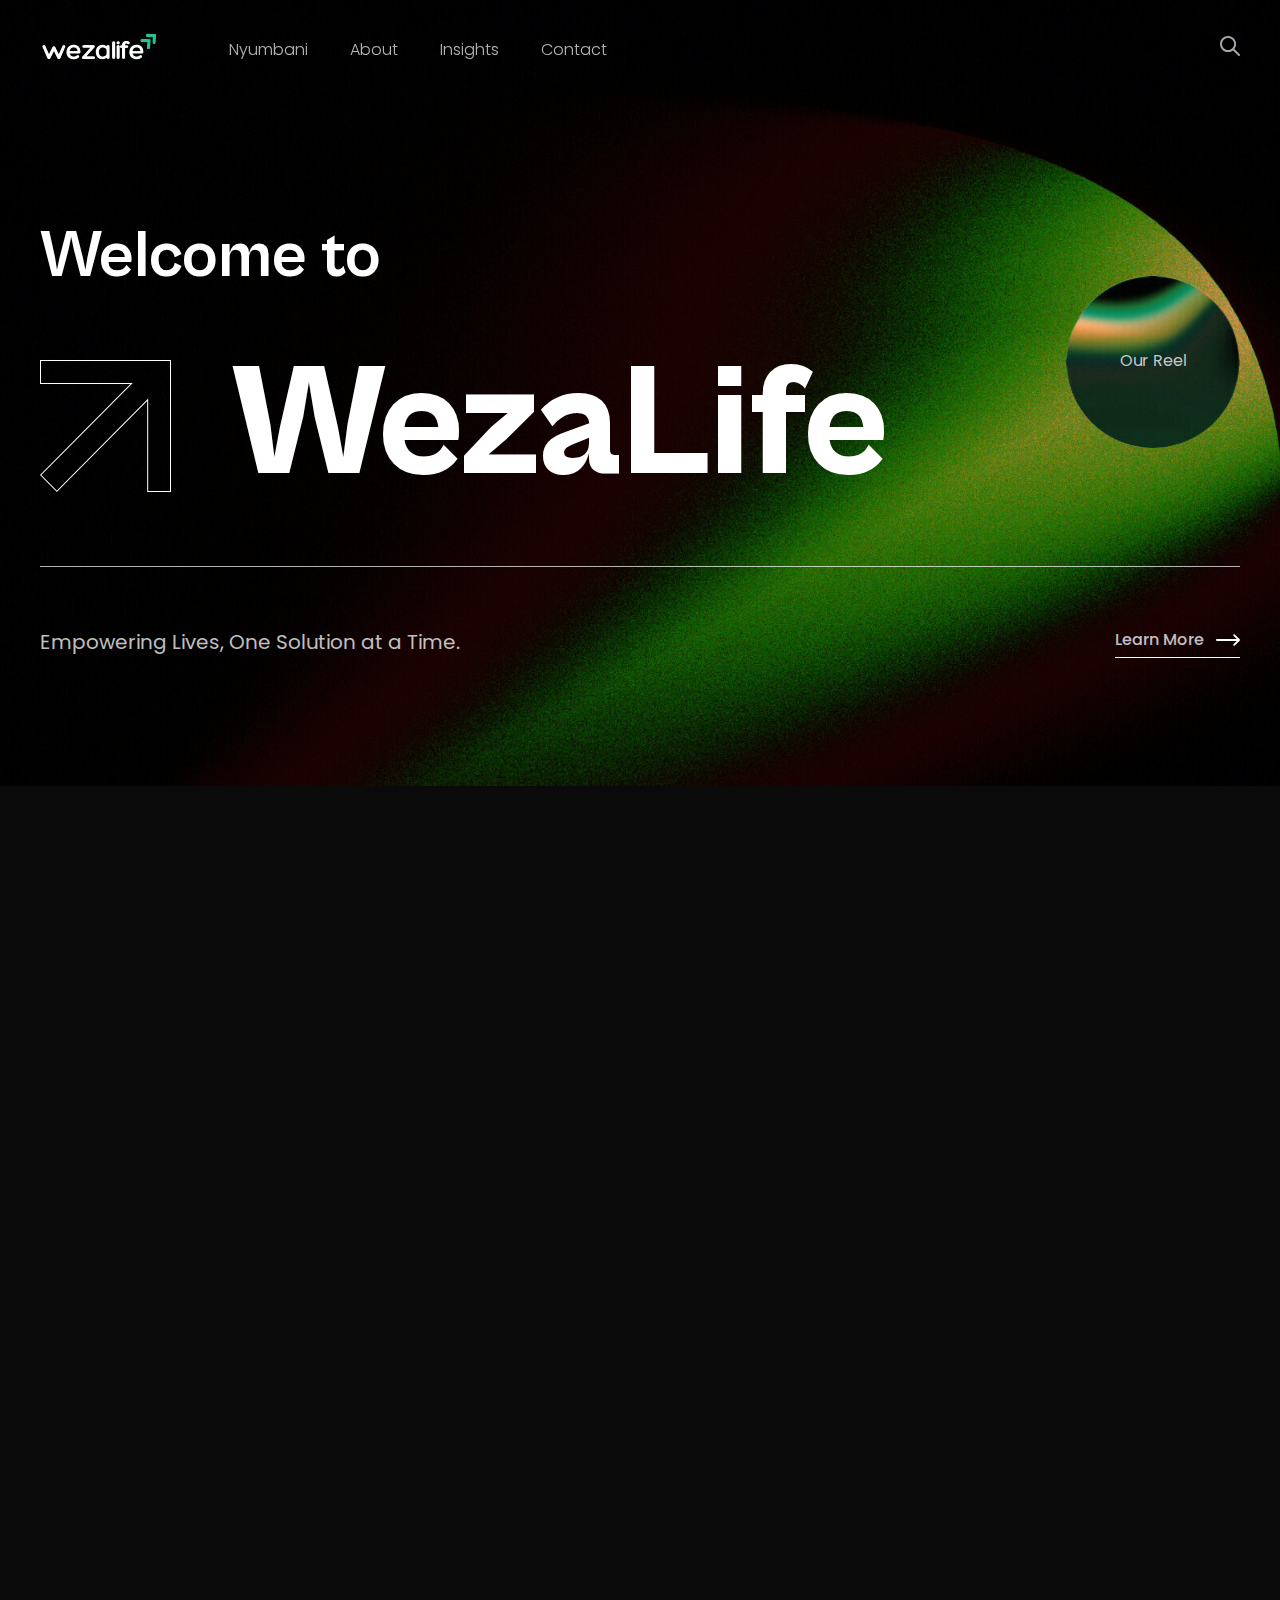
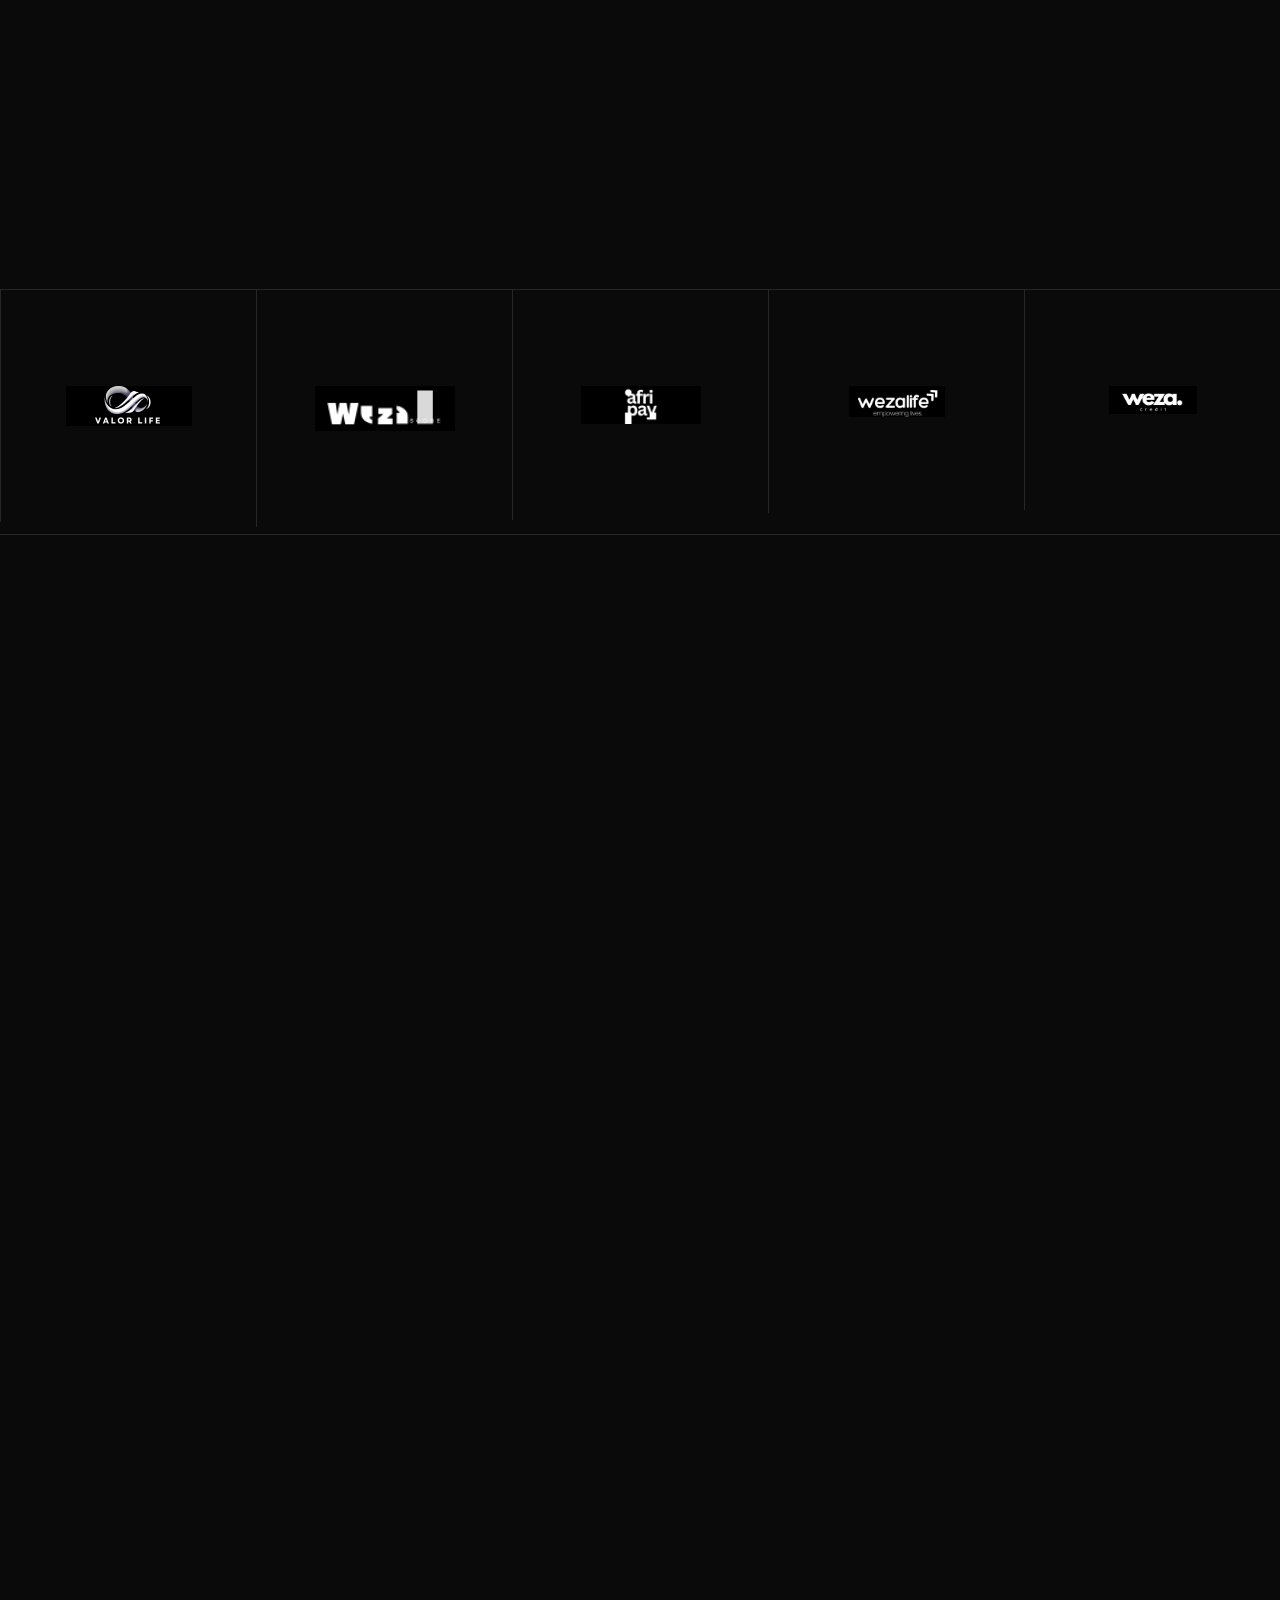
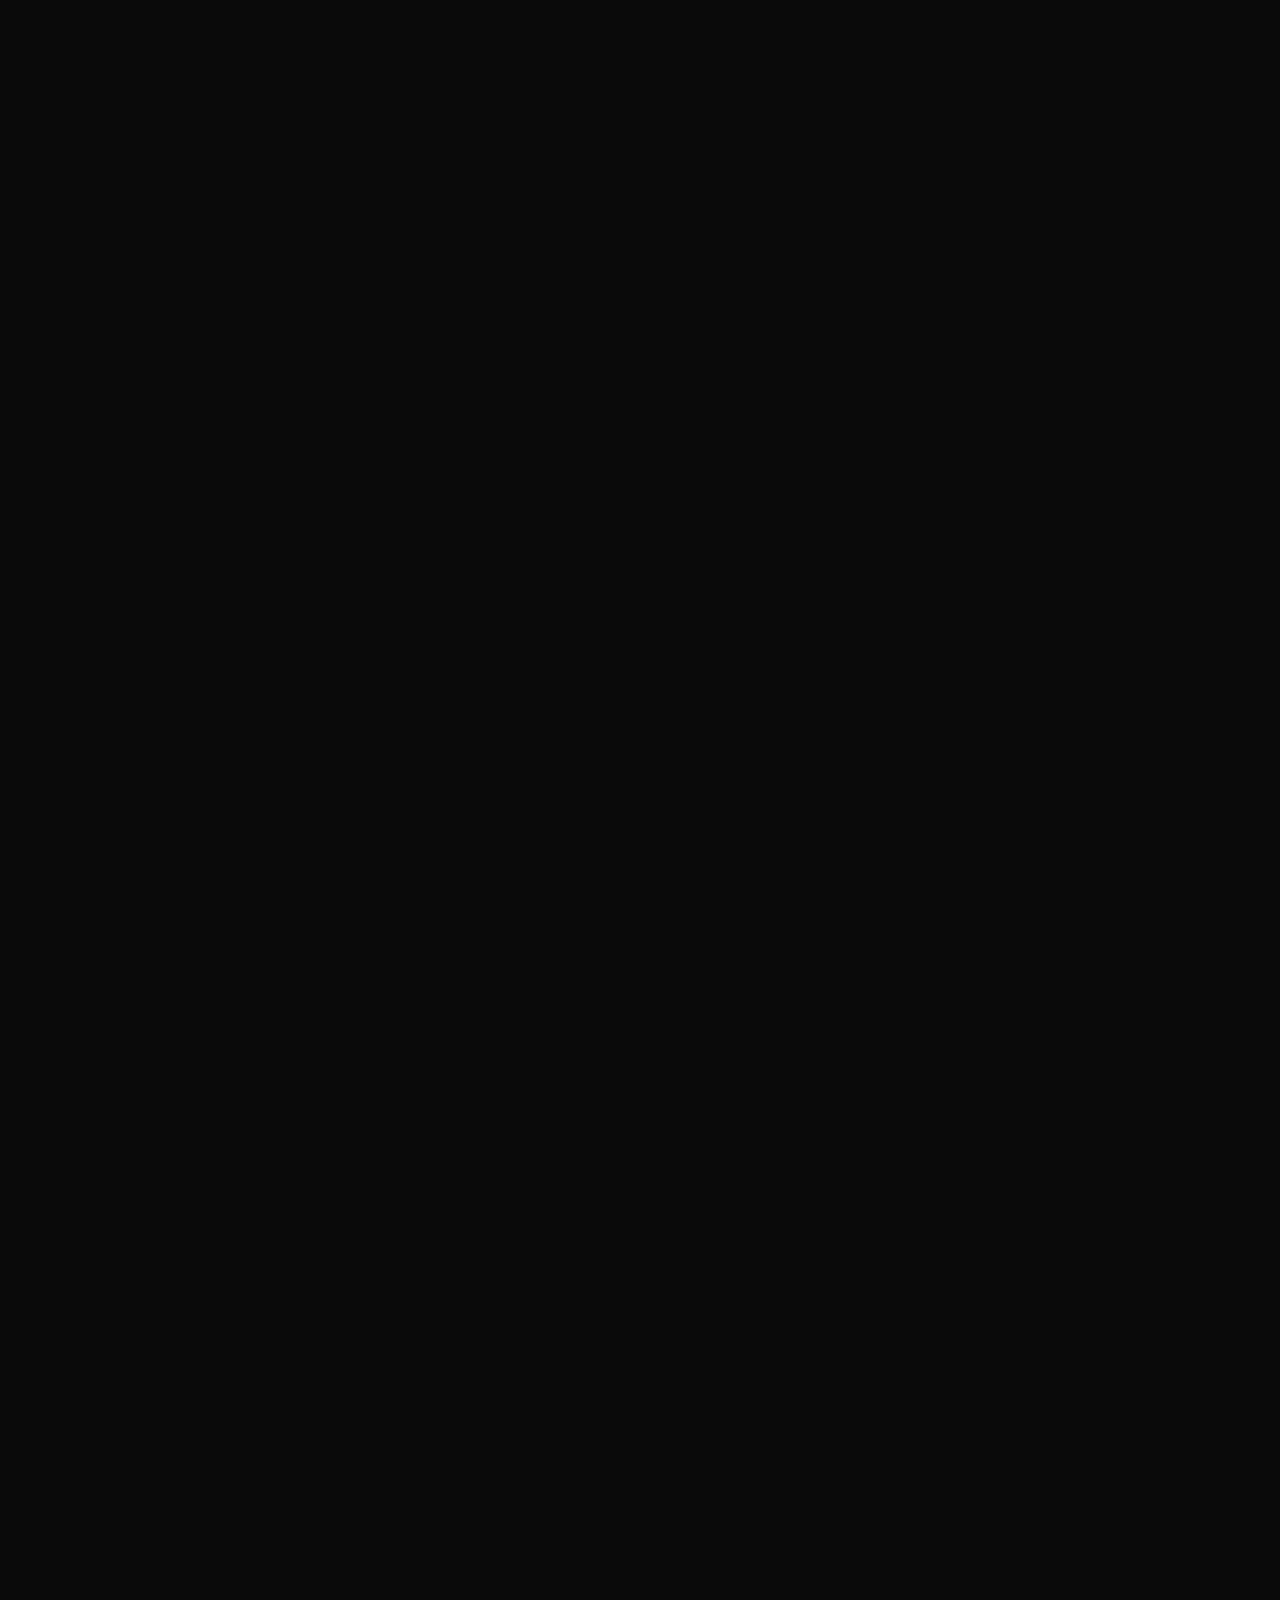
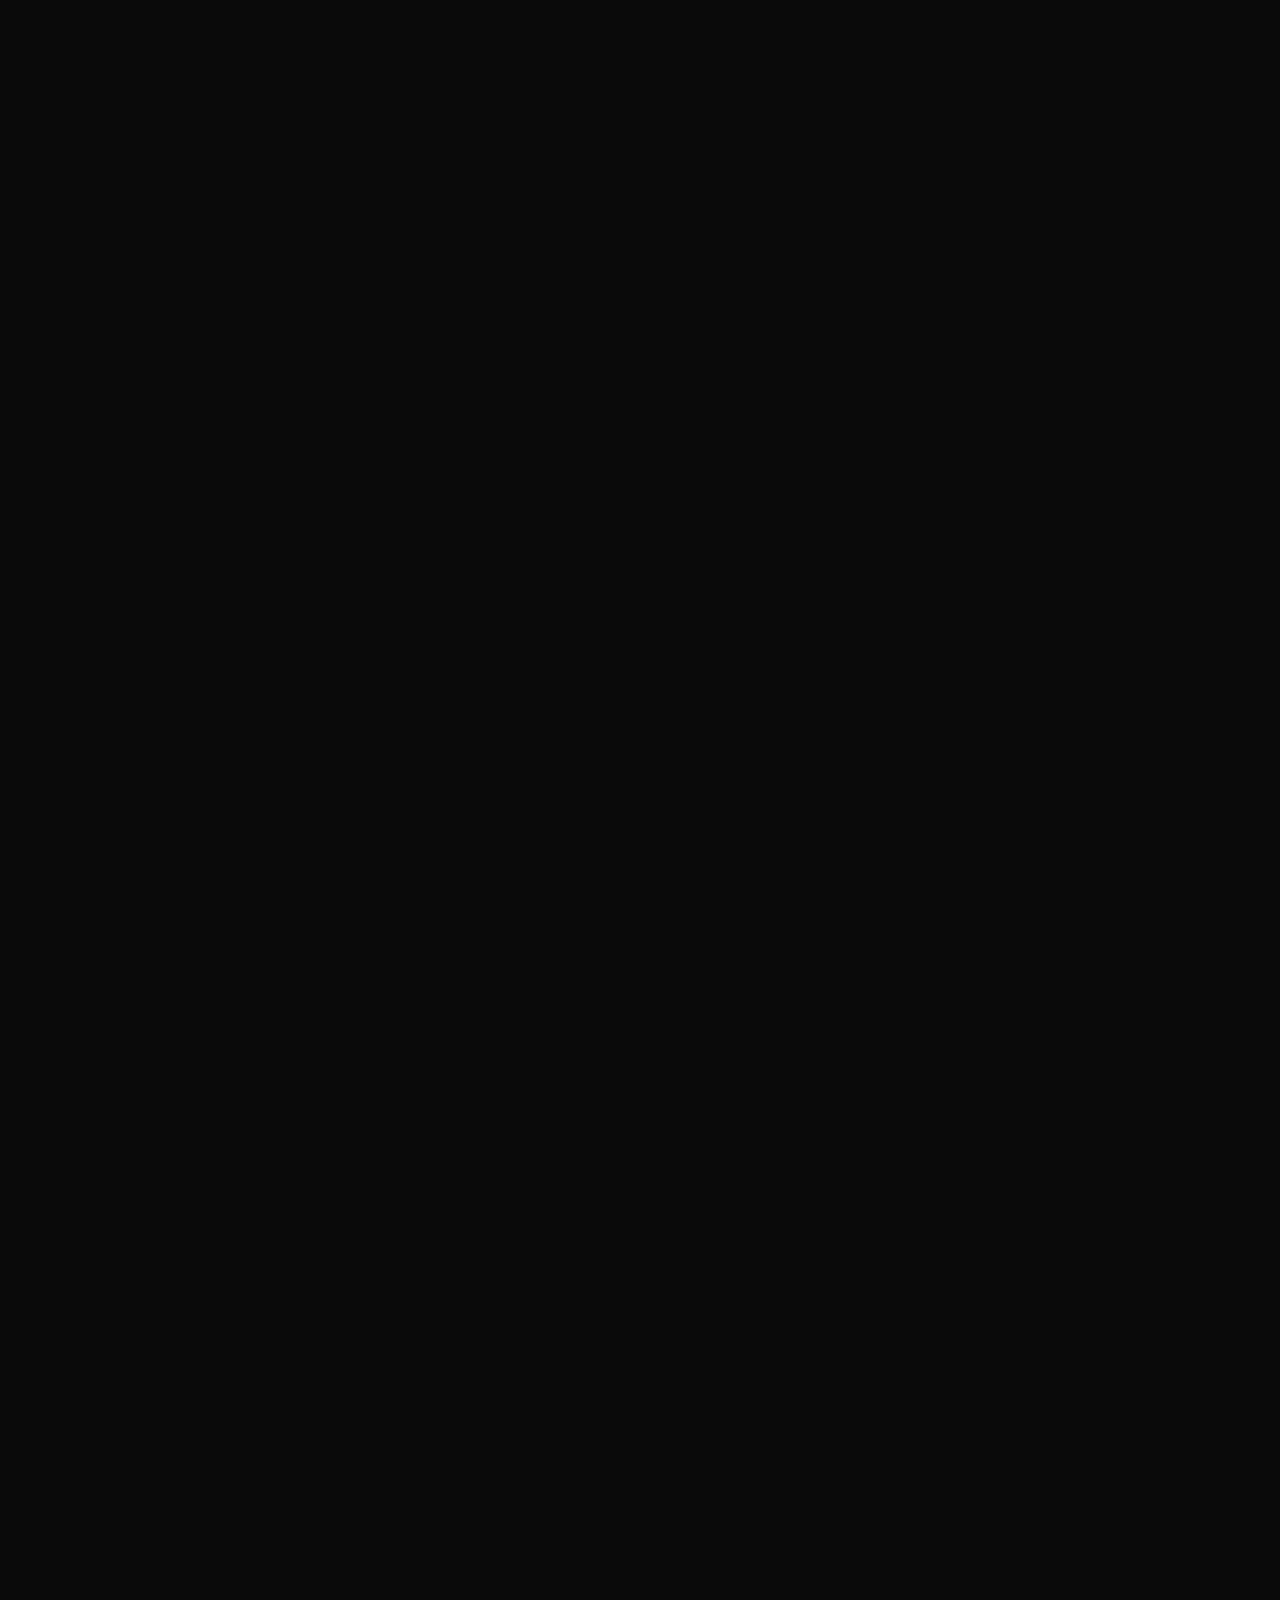
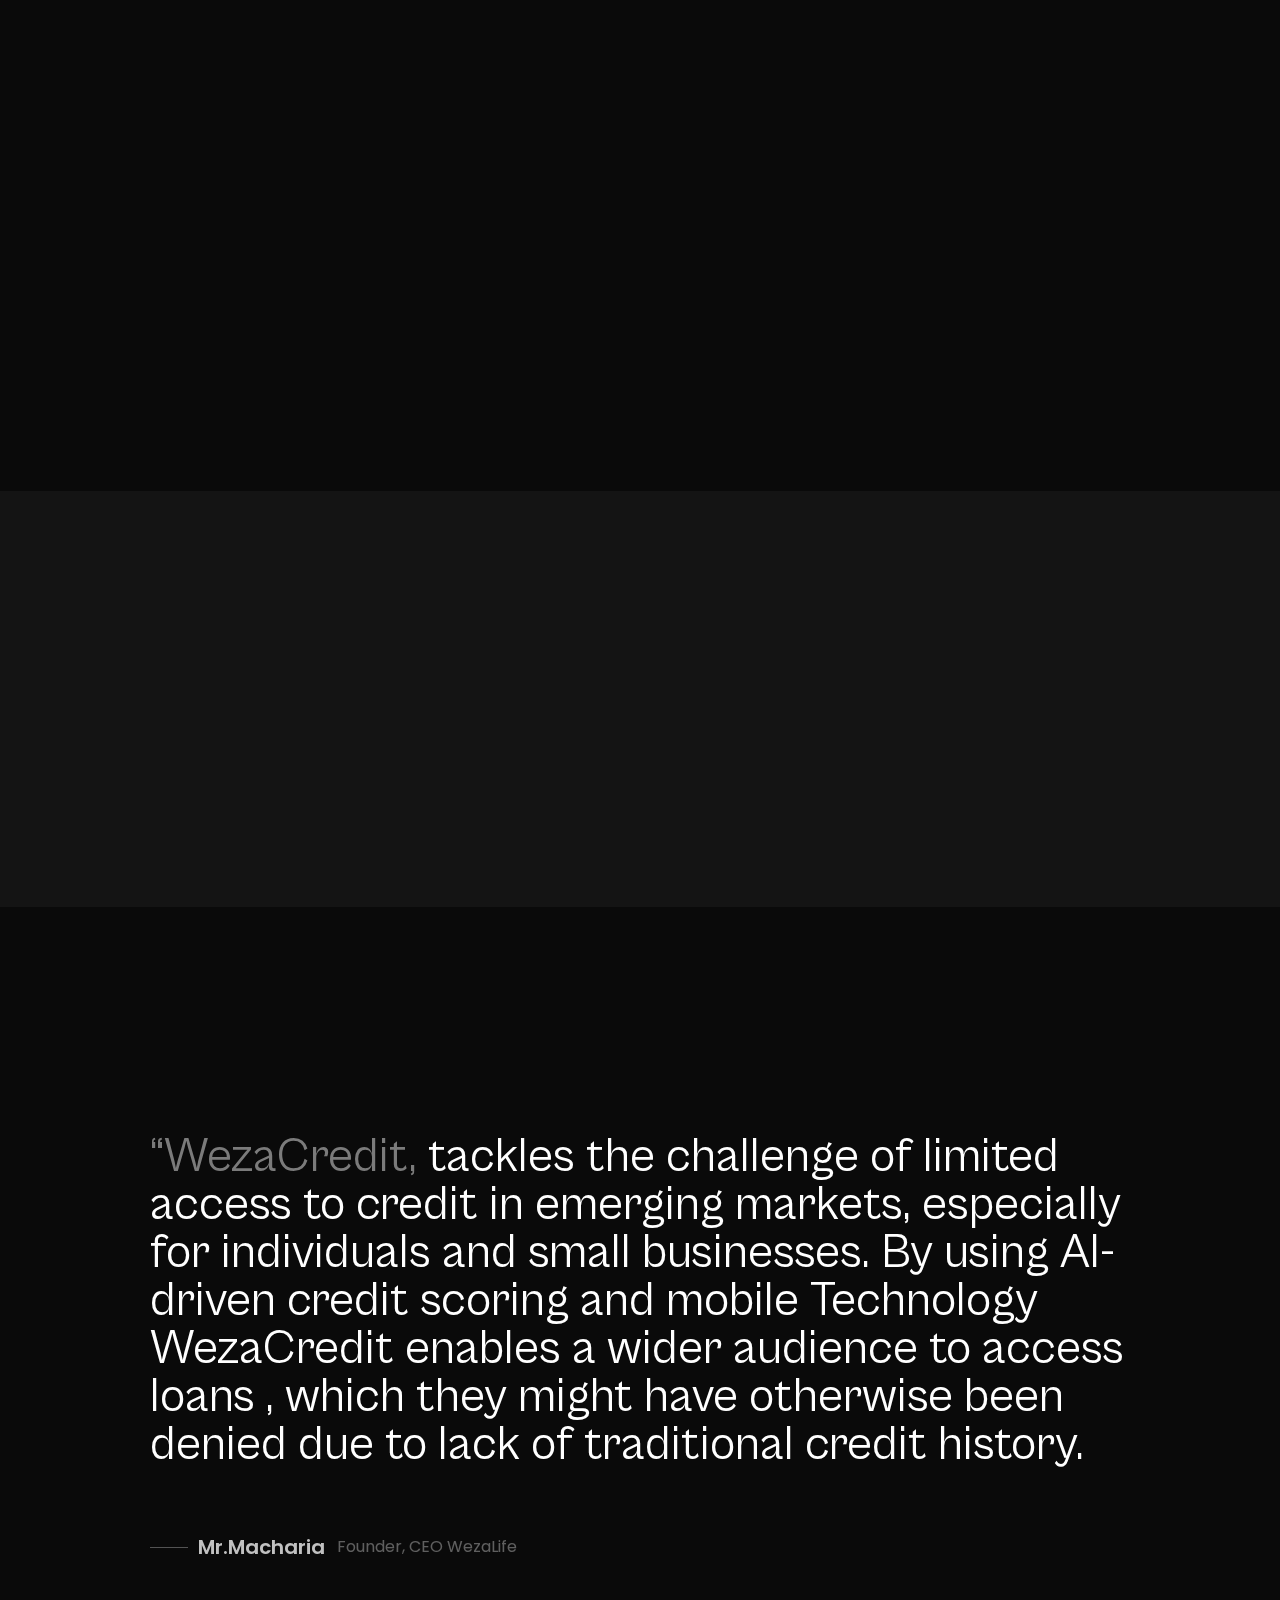
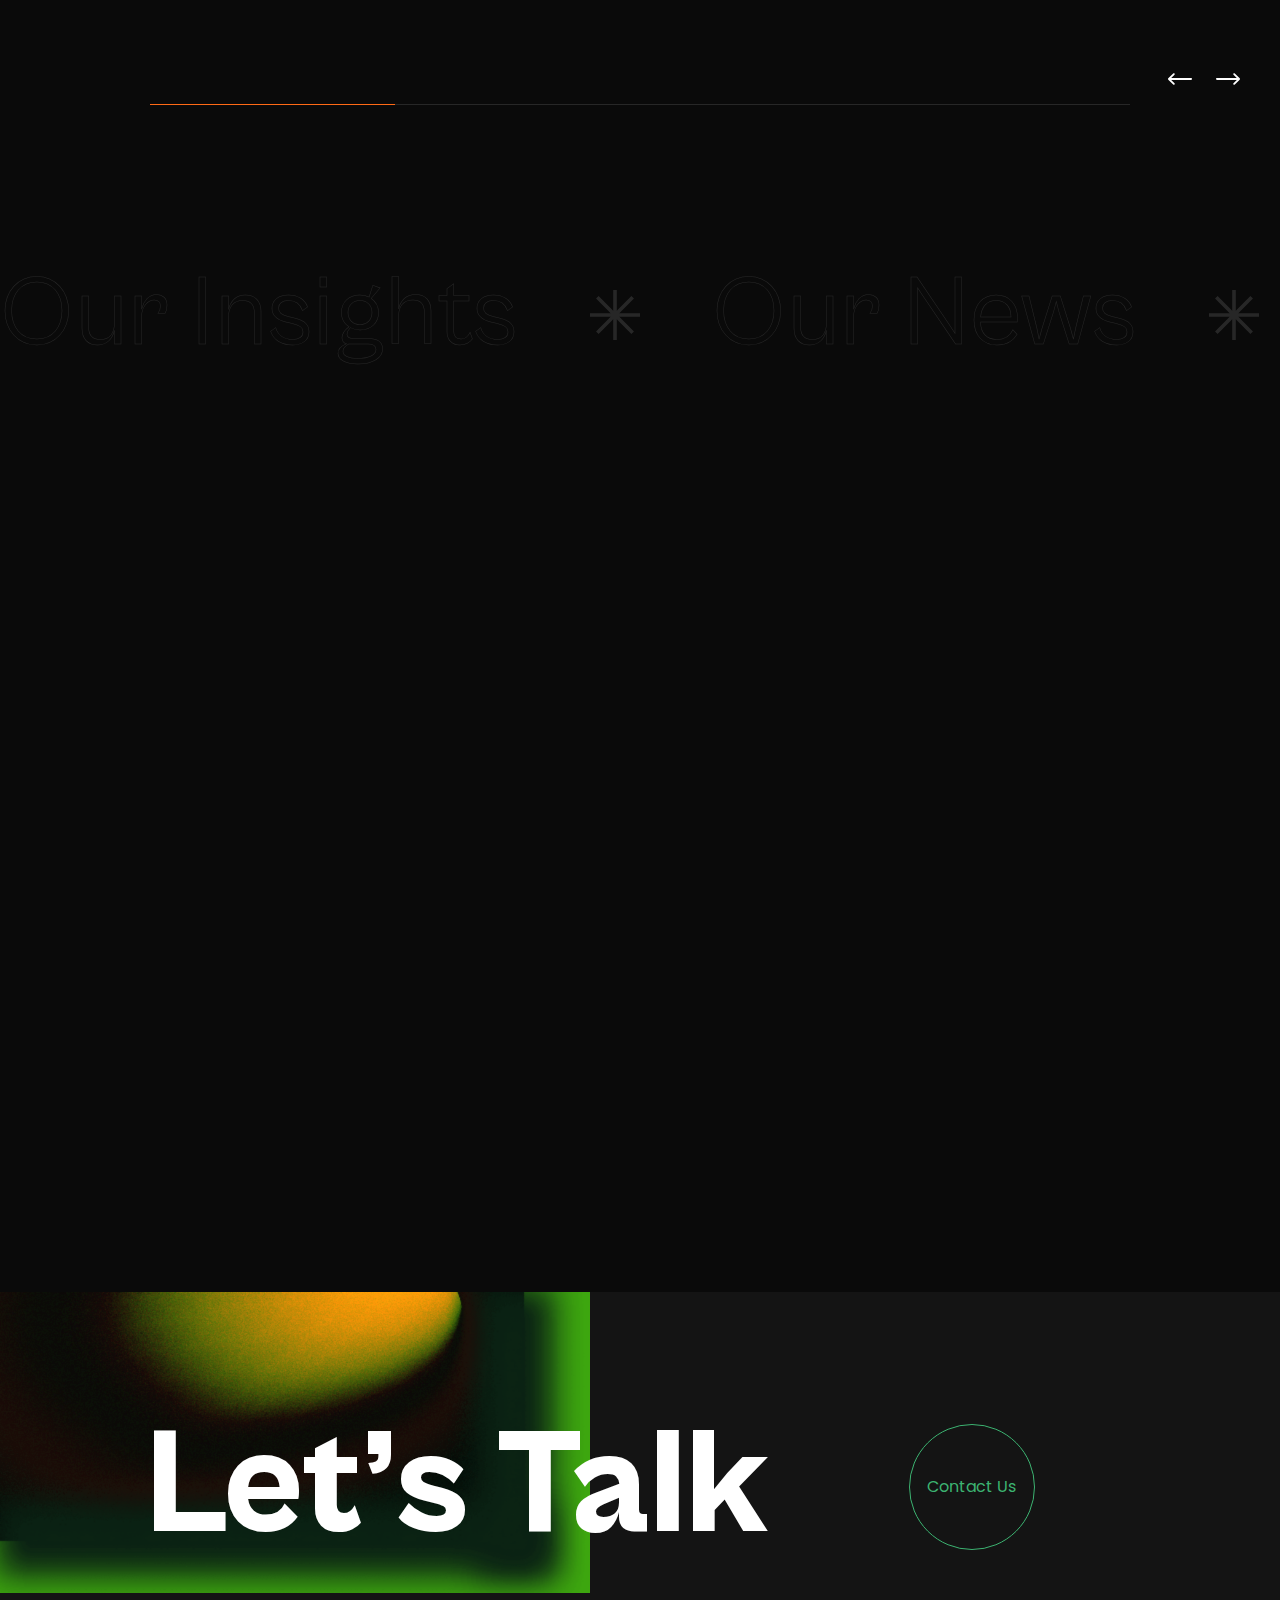
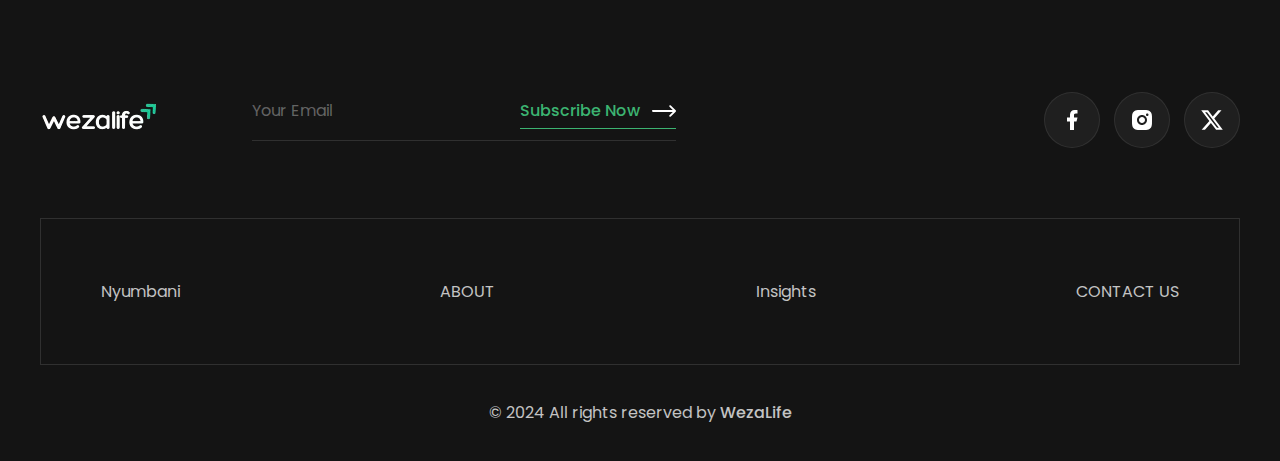
<file: index.html>
<!doctype html>
<html lang="en" class="dark">
  <head>
    <meta charset="UTF-8" />
    <meta name="viewport" content="width=device-width, initial-scale=1.0" />
    <title>WezaLife</title>

    <!-- Fevicon -->
    <link
      rel="shortcut icon"
      href="assets/img/favicon.ico"
      type="image/x-icon"
    />

    <!-- Site font -->
    <link
      rel="stylesheet"
      href="assets/fonts/webfonts/poppins/stylesheet.css"
    />
    <link
      rel="stylesheet"
      href="assets/fonts/webfonts/cabinet-grotesk/stylesheet.css"
    />

    <!-- Vendor CSS -->
    <link rel="stylesheet" href="assets/css/vendors/swiper-bundle.min.css" />
    <link rel="stylesheet" href="assets/css/vendors/jos.css" />
    <link rel="stylesheet" href="assets/css/vendors/menu.css" />

    <!-- Custom CSS -->
    <link rel="stylesheet" href="assets/css/custom.css" />
    <!-- Development css -->
    <link rel="stylesheet" href="assets/css/style.css" />

    <!-- Production css -->
    <!-- <link rel="stylesheet" href="/assets/css/style.min.css" /> -->
  </head>

  <body class="page-wrapper relative bg-colorDark">
    <!-- ...:::Header Start:::... -->
    <header
      class="section-header site-header fixed top-0 z-30 w-full py-[30px]"
    >
      <!-- Section Container -->
      <div class="container">
        <!-- Header Area -->
        <div class="grid grid-cols-[auto_auto] justify-between">
          <!-- Header Left Block -->
          <div class="flex items-center gap-[50px]">
            <!-- Header Logo -->
            <a href="index.html">
              <img
                src="assets/img/logo-white.png"
                alt="logo-white"
                width="118"
                height="25"
                class="h-auto max-w-full"
              />
            </a>
            <!-- Header Logo -->

            <!-- Header Navigation -->
            <div class="menu-block-wrapper">
              <div class="menu-overlay"></div>
              <nav class="menu-block" id="append-menu-header">
                <div class="mobile-menu-head">
                  <div class="go-back">
                    <img
                      src="assets/img/icon/icon-arrow-left.svg"
                      alt="icon-arrow-left"
                      width="16"
                      height="8"
                      class="rotate-90"
                    />
                  </div>
                  <div class="current-menu-title"></div>
                  <div class="mobile-menu-close">&times;</div>
                </div>
                <ul class="site-menu-main">
                  <li class="nav-item nav-item-has-children">
                    <a
                      href="#"
                      class="nav-link-item drop-trigger rounded-none border border-transparent px-5 py-1 text-colorDark opacity-70 hover:border-white hover:opacity-100 lg:rounded-[27px] lg:text-white"
                      >Nyumbani

                    </a>

                  </li>
                  <li class="nav-item nav-item-has-children">
                    <a
                      href="about.html"
                      class="nav-link-item drop-trigger rounded-none border border-transparent px-5 py-1 text-colorDark opacity-70 hover:border-white hover:opacity-100 lg:rounded-[27px] lg:text-white"
                      >About

                    </a>

                  </li>
                  <!-- <li class="nav-item nav-item-has-children">
                    <a
                      href="#"
                      class="nav-link-item drop-trigger rounded-none border border-transparent px-5 py-1 text-colorDark opacity-70 hover:border-white hover:opacity-100 lg:rounded-[27px] lg:text-white"
                      >Ecosystem

                    </a>

                  </li> -->
                  <!-- <li class="nav-item nav-item-has-children">
                    <a
                      href="#"
                      class="nav-link-item drop-trigger rounded-none border border-transparent px-5 py-1 text-colorDark opacity-70 hover:border-white hover:opacity-100 lg:rounded-[27px] lg:text-white"
                      >Services

                    </a>

                  </li> -->
                  <li class="nav-item nav-item-has-children">
                    <a
                      href="blog.html"
                      class="nav-link-item drop-trigger rounded-none border border-transparent px-5 py-1 text-colorDark opacity-70 hover:border-white hover:opacity-100 lg:rounded-[27px] lg:text-white"
                      >Insights

                    </a>

                  </li>
                  <li
                    class="nav-item rounded-none border border-transparent py-1 text-colorDark opacity-70 hover:border-white hover:opacity-100 lg:rounded-[27px] lg:px-5 lg:text-white"
                  >
                    <a class='nav-link-item' href="contact.html">Contact</a>
                  </li>
                </ul>
              </nav>
            </div>
            <!-- Header Navigation -->
          </div>
          <!-- Header Left Block -->

          <!-- Header Right Block -->
          <div class="flex items-center gap-11">
            <!-- Search Button -->
            <div class="relative">
              <button id="toggleButton">
                <img
                  src="assets/img/icon/icon-gray-search.svg"
                  alt="icon-gray-search"
                  width="15"
                  height="15"
                  class="h-5 w-5"
                />
              </button>
              <div
                id="searchContainer"
                class="absolute right-0 ml-4 hidden translate-y-[30px]"
              >
                <input
                  type="search"
                  placeholder="Search..."
                  class="rounded-[27px] border bg-colorDark px-4 py-2 focus:outline-none"
                />
              </div>
            </div>
            <!-- Search Button -->

            <!-- WhatsApp Link -->
            <div
              class="hidden hidden rounded-[27px] border border-white/[9%] bg-white/10 px-5 py-2 text-sm font-medium text-white/85 xxl:inline-block xxl:inline-block"
            >
              WhatsApp:
              <a href="tel:+254768893142" class="font-semibold text-white"
                >(+254) 768-893-142</a
              >
            </div>
            <!-- WhatsApp Link -->

            <!-- Menu Button -->
            <button class="hidden">
              <img
                src="assets/img/icon/icon-white-menu-line.svg"
                alt="icon-white-menu-line"
                width="24"
                height="24"
                class="h-6 w-6"
              />
            </button>
            <!-- Menu Button -->

            <!-- Responsive Offcanvas Menu Button -->
            <div class="block lg:hidden">
              <button id="openBtn" class="hamburger-menu mobile-menu-trigger">
                <span class="bg-white before:bg-white after:bg-white"></span>
              </button>
            </div>
          </div>
          <!-- Header Right Block -->
        </div>
        <!-- Header Area -->
      </div>
      <!-- Section Container -->
    </header>
    <!-- ...::Header End:::... -->

    <!-- Main Wrapper -->
    <main class="main-wrapper">
      <!-- ...:::Hero Section Start:::... -->
      <section class="section-hero">
        <div class="relative z-10 overflow-hidden">
          <!-- Hero Space -->
          <div
            class="hero pb-20 pt-44 lg:pb-24 lg:pt-52 xl:pb-32 xl:pt-56 xxl:pb-[180px] xxl:pt-[270px]"
          >
            <!-- Section Container -->
            <div class="container">
              <!-- Hero Top -->
              <div
                class="grid grid-cols-1 items-center justify-center gap-10 md:grid-cols-[1fr_auto] md:justify-between md:gap-16"
              >
                <div class="text-center md:text-start">
                  <h2 class="jos mb-11 font-bold lg:mb-14">
                    Welcome to
                  </h2>
                  <div
                    class="flex items-center justify-center gap-x-5 md:justify-start md:gap-x-10 lg:gap-x-[60px]"
                  >
                    <img
                      src="assets/img/icon/icon-arrow-line-white-up-right.svg"
                      alt="icon-arrow-line-white-up-right"
                      width="130"
                      height="131"
                      class="h-auto w-16 md:w-20 lg:w-28 xl:w-[131px]"
                    />
                    <h1
                      class="jos text-7xl font-extrabold md:text-8xl lg:text-9xl xl:text-[160px] xxl:text-[200px]"
                      data-jos_delay="0.3"
                    >
                      WezaLife
                    </h1>
                  </div>
                </div>

                <!-- Video Button -->
                <a
                  data-fslightbox="gallery"
                  href="https://youtube.com/shorts/E3tmhQ4Dbco?si=TWFq_8BYnn3N3uis"
                  aria-label="video-play"
                  class="jos group mx-auto"
                  data-jos_animation="zoom"
                  data-jos_delay="0.3"
                >
                  <div
                    class="relative inline-flex h-24 w-24 items-center justify-center overflow-hidden rounded-[50%] md:h-32 md:w-32 lg:h-36 lg:w-36 xl:h-[173px] xl:w-[174px]"
                  >
                    <img
                      src="assets/img/images/th-1/hero-video-button-bg.jpg"
                      alt="hero-video-button-bg"
                      width="174"
                      height="173"
                      class="animate-transition h-full w-full object-cover group-hover:scale-125"
                    />
                    <span class="absolute">Our Reel</span>
                  </div>
                </a>
                <!-- Video Button -->
              </div>
              <!-- Hero Top -->

              <!-- Horizontal Line -->
              <div class="horizontal-line my-10 bg-white/70 md:my-[60px]"></div>
              <!-- Horizontal Line -->

              <div class="flex flex-wrap items-center justify-between gap-8">
                <!-- Hero Text -->
                <p
                  class="jos mb-0 max-w-[588px] text-base leading-[1.6] text-white/75 md:text-lg lg:text-xl"
                  data-jos_delay="0.6"
                >
                  Empowering Lives, One Solution at a Time.
                </p>
                <!-- Hero Text -->

                <!-- Text Link -->
                <a
                  href="about.html"
                  class="btn group inline-flex items-center gap-x-3 border-b border-white pb-1"
                  data-jos_delay="0.6"
                >
                  Learn More
                  <div class="relative flex items-center overflow-hidden">
                    <img
                      src="assets/img/icon/icon-arrow-long-white-right.svg"
                      alt="icon-arrow-long-white-right"
                      width="24"
                      height="12"
                      class="animate-transition h-3 w-6 translate-x-0 group-hover:translate-x-full"
                    />
                    <img
                      src="assets/img/icon/icon-arrow-long-white-right.svg"
                      alt="icon-arrow-long-white-right"
                      width="24"
                      height="12"
                      class="animate-transition absolute inset-0 h-3 w-6 -translate-x-full group-hover:translate-x-0"
                    />
                  </div>
                </a>
                <!-- Text Link -->
              </div>
            </div>
            <!-- Section Container -->
          </div>
          <!-- Hero Space -->

          <div class="absolute inset-0 -z-10">
            <img
              src="assets/img/images/th-1/hero-bg.jpg"
              alt="hero-bg"
              width="1920"
              height="980"
              class="h-full w-full max-w-full object-cover"
            />
          </div>
        </div>
      </section>
      <!-- ...:::Hero Section End:::... -->

      <!-- ...:::About Section Start:::... -->
      <section class="section-about">
        <!-- Section Space -->
        <div class="section-space">
          <!-- Section Container -->
          <div class="container">
            <!-- Section Wrapper -->
            <div
              class="section-wrapper mb-28 grid grid-cols-1 gap-[70px] md:grid-cols-[auto_minmax(0,_1fr)]"
            >
              <!-- Section Image -->
              <img
                src="assets/img/icon/icon-arrow-2-line-white-up-right.svg"
                alt="icon-arrow-2-line-white-up-right"
                width="378"
                height="378"
                class="jos hidden h-auto md:block md:w-56 lg:w-72 xl:w-[378px]"
                data-jos_animation="fade"
              />
              <!-- Section Image -->
              <!-- Section Block -->
              <div class="section-block">
                <span
                  class="jos section-tag section-tag-dark"
                  data-jos_delay="0"
                  >WezaLife is</span
                >
                <h2 class="jos section-title" data-jos_delay="0.3">
                  <span class="text-colorGrey"
                    >creating an inclusive and transformative ecosystem that empowers individuals </span
                  >
                  to achieve their full potential
                  <span class="text-colorGrey"
                    >through innovative, scalable, and impactful technology solutions.</span
                  >
                </h2>
              </div>
              <!-- Section Block -->
            </div>
            <!-- Section Wrapper -->

            <!-- About Area -->
            <div
              class="grid grid-cols-1 items-center justify-center gap-12 lg:grid-cols-[minmax(0,_0.85fr)_auto_auto] xl:gap-16 xxl:gap-24"
            >
              <!-- About Text -->
              <p class="jos" data-jos_delay="0">
                We are on a mission to transform lives through a holistic ecosystem of solutions designed to address the most pressing challenges of modern life. From financial empowerment to mental wellness and personal growth, our platforms are built to inspire resilience, foster well-being, and drive success. We strive to improve lives by offering seamless, secure, and holistic solutions in finance, mental health, and personal development. WezaLife aims to be a catalyst for positive change, equipping individuals with the tools they need to navigate life’s challenges and seize opportunities.
              </p>
              <!-- About Text -->




              <!-- Text Link -->
              <div class="jos mx-auto" data-jos_delay="0.6">
                <a
                  href="about.html"
                  class="btn group inline-flex items-center gap-x-3 border-b border-white pb-1"
                >
                  Learn More
                  <span class="relative flex items-center overflow-hidden">
                    <img
                      src="assets/img/icon/icon-arrow-long-white-right.svg"
                      alt="icon-arrow-long-white-right"
                      width="24"
                      height="12"
                      class="animate-transition h-3 w-6 translate-x-0 group-hover:translate-x-full"
                    />
                    <img
                      src="assets/img/icon/icon-arrow-long-white-right.svg"
                      alt="icon-arrow-long-white-right"
                      width="24"
                      height="12"
                      class="animate-transition absolute inset-0 h-3 w-6 -translate-x-full group-hover:translate-x-0"
                    />
                  </span>
                </a>
              </div>
              <!-- Text Link -->
            </div>
            <!-- About Area -->
          </div>
          <!-- Section Container -->
        </div>
        <!-- Section Space -->
      </section>
      <!-- ...:::About Section End:::... -->

      <!-- ...:::Brand Slider Section Start:::... -->
      <div class="section-brand-slider">
        <!-- Brand Slider -->
        <div class="client-slider swiper border-b border-t border-white/[12%]">
          <!-- Additional required wrapper -->
          <div class="swiper-wrapper divide-x divide-white/[12%]">
            <!-- Slides -->
            <div class="swiper-slide flex justify-center py-12 sm:py-24">
              <img
                src="assets/img/images/th-1/client-logo-1.png"
                alt="client-logo-1"
                width="164"
                height="36"
              />
            </div>
            <div class="swiper-slide flex justify-center py-12 sm:py-24">
              <img
                src="assets/img/images/th-1/client-logo-2.png"
                alt="client-logo-2"
                width="126"
                height="36"
              />
            </div>
            <div class="swiper-slide flex justify-center py-12 sm:py-24">
              <img
                src="assets/img/images/th-1/client-logo-3.png"
                alt="client-logo-3"
                width="140"
                height="36"
              />
            </div>
            <div class="swiper-slide flex justify-center py-12 sm:py-24">
              <img
                src="assets/img/images/th-1/client-logo-4.png"
                alt="client-logo-4"
                width="120"
                height="36"
              />
            </div>
            <div class="swiper-slide flex justify-center py-12 sm:py-24">
              <img
                src="assets/img/images/th-1/client-logo-5.png"
                alt="client-logo-5"
                width="96"
                height="36"
              />
            </div>
            <div class="swiper-slide flex justify-center py-12 sm:py-24">
              <img
                src="assets/img/images/th-1/client-logo-6.png"
                alt="client-logo-6"
                width="88"
                height="36"
              />
            </div>
            <div class="swiper-slide flex justify-center py-12 sm:py-24">
              <img
                src="assets/img/images/th-1/client-logo-7.png"
                alt="client-logo-7"
                width="67"
                height="36"
              />
            </div>
            <div class="swiper-slide flex justify-center py-12 sm:py-24">
              <img
                src="assets/img/images/th-1/client-logo-1.png"
                alt="client-logo-1"
                width="164"
                height="36"
              />
            </div>
            <div class="swiper-slide flex justify-center py-12 sm:py-24">
              <img
                src="assets/img/images/th-1/client-logo-2.png"
                alt="client-logo-2"
                width="126"
                height="36"
              />
            </div>
            <div class="swiper-slide flex justify-center py-12 sm:py-24">
              <img
                src="assets/img/images/th-1/client-logo-3.png"
                alt="client-logo-3"
                width="140"
                height="36"
              />
            </div>
            <div class="swiper-slide flex justify-center py-12 sm:py-24">
              <img
                src="assets/img/images/th-1/client-logo-4.png"
                alt="client-logo-4"
                width="120"
                height="36"
              />
            </div>
            <div class="swiper-slide flex justify-center py-12 sm:py-24">
              <img
                src="assets/img/images/th-1/client-logo-5.png"
                alt="client-logo-5"
                width="96"
                height="36"
              />
            </div>
            <div class="swiper-slide flex justify-center py-12 sm:py-24">
              <img
                src="assets/img/images/th-1/client-logo-6.png"
                alt="client-logo-6"
                width="88"
                height="36"
              />
            </div>
            <div class="swiper-slide flex justify-center py-12 sm:py-24">
              <img
                src="assets/img/images/th-1/client-logo-7.png"
                alt="client-logo-7"
                width="67"
                height="36"
              />
            </div>
          </div>
        </div>
        <!-- Brand Slider -->
      </div>
      <!-- ...:::Brand Slider Section End:::... -->

      <!-- ...:::Service Section Start:::... -->
      <section class="section-service">
        <!-- Section Space -->
        <div class="section-space">
          <div class="container">
            <!-- Service Area -->
            <div
              class="grid grid-cols-1 gap-[66px] xl:grid-cols-[minmax(0,_0.6fr)_1fr]"
            >
              <!-- Section Wrapper -->
              <div class="section-wrapper">
                <!-- Section Block -->
                <div class="section-block">
                  <span
                    class="jos section-tag section-tag-dark"
                    data-jos_delay="0"
                    >What Services We Provide</span
                  >
                  <h2 class="jos section-title" data-jos_delay="0.3">
                    <span class="text-colorGrey">At WezaLife we,</span>
                    are committed to the holistic growth of individuals,which includes not only financial and mental well-being but also proffessional development.
                  </h2>

                  <!-- Text Link -->

                  <!-- Text Link -->
                </div>
                <!-- Section Block -->

                <!-- Section Image -->
                <div
                  class="jos mt-20 hidden justify-center opacity-10 xl:flex"
                  data-jos_animation="fade"
                >
                  <img
                    src="assets/img/icon/icon-arrow-line-white-up-right.svg"
                    alt="icon-arrow-line-white-up-right"
                    width="308"
                    height="309"
                  />
                </div>
                <!-- Section Image -->
              </div>
              <!-- Section Wrapper -->

              <!-- Service List -->
              <ul
                class="jos grid h-[calc(100%-1px)] grid-cols-1 gap-x-24 overflow-hidden bg-colorGreyDark px-10 md:grid-cols-2 md:px-14"
              >
                <!-- Service Item -->
                <li
                  class="jos border-b border-white/[12%] py-10 md:py-14"
                  data-jos_delay="0"
                >
                  <div class="mb-6 md:mb-12">
                    <img
                      src="assets/img/icon/service-icon-1.png"
                      alt="service-icon-1"
                      width="96"
                      height="78"
                    />
                  </div>
                  <h3 class="mb-5 font-medium">
                    Financial Empowerment Services
                  </h3>
                  <p>

1. Credit Access & Financing (via WezaCredit):</br>
   - Simplified asset financing solutions for individuals and businesses.</br>
   - Fast and secure credit approvals with competitive terms.</br>
   - Access to tailored financial products for underserved markets.</br>

2. Digital Payment Solutions (via AfriPay):</br>
   - Secure and seamless payment processing.</br>
   - Integration of a singular digital identity for hassle-free transactions.</br>
   - Peer-to-peer and business payment services.</br>

3. Credit Scoring & Financial Insights (via WezaScore):</br>
   - Transparent credit scoring models for individuals and businesses.</br>
   - Data-driven insights to enhance financial decision-making.
                  </p>
                </li>
                <!-- Service Item -->
                <!-- Service Item -->
                <li
                  class="jos border-b border-white/[12%] py-10 md:py-14"
                  data-jos_delay="0.3"
                >
                  <div class="mb-6 md:mb-12">
                    <img
                      src="assets/img/icon/service-icon-2.png"
                      alt="service-icon-2"
                      width="98"
                      height="78"
                    />
                  </div>
                  <h3 class="mb-5 font-medium">Career Development & Skills building:</h3>
                  <p>

                    1. Career Coaching & Mentorship:</br>
                       - Access to experienced mentors and career coaches who can provide guidance, help set career goals, and offer practical advice for success.</br>

                    2. Skill Development Workshops:</br>
                       - Offering hands-on workshops in high-demand skills such as coding, digital marketing, financial management, leadership, and entrepreneurship.</br>

                    3. Entrepreneurship support:</br>
                       - Wezalife provides guidance for aspiring entrepreneurs, helping them turn their ideas into viable businesses. From initial concept development to business planning
                     , marketing, and growth strategies.</br>

                     4. Networking Events & Career Fairs:</br>
                        - We organize virtual & in-person events,including career fairs, networking meetups, and industry-specific confrences.


                  </p>
                </li>
                <!-- Service Item -->
                <!-- Service Item -->
                <li
                  class="jos border-b border-white/[12%] py-10 md:py-14"
                  data-jos_delay="0.6"
                >
                  <div class="mb-6 md:mb-12">
                    <img
                      src="assets/img/icon/service-icon-3.png"
                      alt="service-icon-3"
                      width="73"
                      height="78"
                    />
                  </div>
                  <h3 class="mb-5 font-medium">
                    Community & Personal Growth Services
                  </h3>
                  <p>

1. Workshops and Seminars:</br>
   - Financial literacy training, including savings, investments, and debt management.</br>
   - Personal growth sessions covering goal setting, mindset building, and empowerment.</br>

2. Support Networks:</br>
   - Community forums for shared experiences and peer support.</br>
   - Specialized programs for men’s empowerment and well-being.</br>

3. Content & Resources:</br>
   - Daily motivational quotes, videos, and blogs for inspiration and guidance.</br>
   - Access to tools for tracking personal and financial goals.
                  </p>
                </li>
                <!-- Service Item -->
                <!-- Service Item -->
                <li
                  class="jos border-b border-white/[12%] py-10 md:py-14"
                  data-jos_delay="0.9"
                >
                  <div class="mb-6 md:mb-12">
                    <img
                      src="assets/img/icon/service-icon-4.png"
                      alt="service-icon-4"
                      width="97"
                      height="78"
                    />
                  </div>
                  <h3 class="mb-5 font-medium">
                    Mental Health & Wellness Services* (via ValorLife):
                  </h3>
                  <p>
                    1. E-Therapy & Counseling:</br>
                       - Access to licensed therapists for one-on-one or group sessions.</br>
                       - Affordable and flexible online mental health support.</br>

                    2. Personal Development Resources:</br>
                       - Workshops, guides, and tools for building resilience and enhancing well-being.</br>
                       - Programs focused on stress management, productivity, and life skills.</br>

                    3. Mental Health Awareness Campaigns:</br>
                       - Initiatives to destigmatize mental health and promote open conversations.</br>

                  </p>
                </li>
                <!-- Service Item -->
              </ul>
              <!-- Service List -->
            </div>
            <!-- Service Area -->
          </div>
        </div>
        <!-- Section Space -->
      </section>
      <!-- ...:::Service Section End:::... -->

      <!-- ...:::Video Section Start:::... -->
      <div class="section-video">
        <div class="jos relative z-10 flex items-center justify-center">
          <img
            src="assets/img/images/th-1/video.jpg"
            alt="video"
            width="1920"
            height="750"
            class="h-auto min-h-80 w-full object-cover"
          />

          <!-- Video Button -->
          <a
            data-fslightbox="gallery"
            href="https://youtu.be/27HOYmS8ed0?si=wqWCnMaBingJrz2E"
            aria-label="video-play"
            class="animate-transition absolute mx-auto inline-flex h-28 w-28 items-center justify-center overflow-hidden rounded-[50%] bg-white text-colorDark hover:scale-110 hover:bg-white/50 md:h-32 md:w-32"
          >
            <span class="absolute">Play Now</span>
          </a>
          <!-- Video Button -->
        </div>
      </div></br>
      <!-- ...:::Video Section End:::... -->











      <!-- ...:::Project Section Start:::... -->
      <div class="section-project">
        <!-- Section Space -->
        <div
          class="pb-20 lg:pb-[100px] xl:pb-[120px] xxl:pb-[200px] xxxl:-mb-[130px] xxxl:pb-0"
        >
          <!-- Section Container -->
          <div class="container">
            <!-- Project Area -->
            <div
              class="flex flex-wrap justify-between gap-10 xl:gap-x-20 xl:gap-y-20 xxxl:gap-y-[130px]"
            >
              <!-- Project Items -->
              <div
                class="jos element-item max-w-full lg:max-w-[calc(50%-20px)] xl:max-w-[calc(50%-40px)] xxl:max-w-[630px] xxxl:max-w-[860px]"
              >
                <div class="relative">
                  <!-- Project Image -->
                  <img
                    src="assets/img/images/th-1/project-img-1.png"
                    alt="project-img-1"
                    width="860"
                    height="459"
                    class="h-full w-full object-cover"
                  />
                  <!-- Project Image -->
                  <!-- Project Content -->
                  <div
                    class="animate-transition group absolute bottom-0 left-0 w-[calc(100%-30px)] bg-white p-5 hover:bg-colorOrange sm:bottom-[30px] sm:w-auto sm:p-[30px]"
                  >
                    <!-- Project Title -->
                    <a class='mb-4 flex items-center justify-between gap-9 font-title text-xl font-bold leading-[1.375] text-colorDark group-hover:text-white xl:text-2xl xxl:text-[32px]' href="#">
                      <span class="line-clamp-1"
                        >WezaCredit</span
                      >
                      <div
                        class="relative flex h-5 w-5 items-center justify-center overflow-hidden"
                      >
                        <img
                          src="assets/img/icon/icon-small-arrow-black-up-right.svg"
                          alt="icon-small-arrow-black-up-right"
                          width="19"
                          height="19"
                          class="animate-transition translate-x-0 translate-y-0 group-hover:-translate-y-full group-hover:translate-x-full"
                        />
                        <img
                          src="assets/img/icon/icon-small-arrow-white-up-right.svg"
                          alt="icon-arrow-long-white-right"
                          width="19"
                          height="19"
                          class="animate-transition absolute inset-0 -translate-x-full translate-y-full group-hover:translate-x-0 group-hover:translate-y-0"
                        />
                      </div>
                    </a>
                    <!-- Project Title -->
                    <!-- Project Categories Tag -->
                    <div
                      class="animate-transition flex gap-1 border-t border-colorDark/[11%] pt-4 group-hover:border-white/[11%]"
                    >
                      <a
                        href="#"
                        class="animate-transition text-colorOrange after:content-[','] last:after:content-none group-hover:text-white"
                        >Simplifying access to credit and


                        fostering financial inclusion.</a
                      >
                    </div>
                    <!-- Project Categories Tag -->
                  </div>
                  <!-- Project Content -->
                </div>
              </div>
              <!-- Project Items -->
              <!-- Project Items -->
              <div
                class="jos element-item max-w-full lg:max-w-[calc(50%-20px)] xl:max-w-[calc(50%-40px)] xxl:max-w-[577px]"
              >
                <!-- Section Block -->
                <div class="section-block">
                  <span class="section-tag section-tag-dark">Our Products</span>
                  <h2 class="section-title">
                    <span class="text-colorGrey">Empowering financial</span>
                    inclusion through technology
                  </h2>
                  <p class="mt-8">
                    One of the core principles behind WezaLife is the belief that technology can be a powerful tool for empowering individuals and businesses in underserved
                    communities. At the heart of this mission are products like *WezaCredit, WezaScore, AfriPay & ValorLife,* Which aim to provide more accessible, secure and innovative financial services.
                  </p>
                </div>
                <!-- Section Block -->
              </div>
              <!-- Project Items -->
              <!-- Project Items -->
              <div
                class="jos element-item mt-[38px] max-w-full lg:max-w-[calc(50%-20px)] xl:max-w-[calc(50%-40px)] xxl:max-w-[536px] xxxl:translate-x-[100px]"
              >
                <div class="relative">
                  <!-- Project Image -->
                  <img
                    src="assets/img/images/th-1/project-img-2.png"
                    alt="project-img-2"
                    width="536"
                    height="684"
                    class="h-full w-full object-cover"
                  />
                  <!-- Project Image -->
                  <!-- Project Content -->
                  <div
                    class="animate-transition group absolute bottom-0 left-0 w-[calc(100%-30px)] bg-white p-5 hover:bg-colorOrange sm:bottom-[30px] sm:w-auto sm:p-[30px]"
                  >
                    <!-- Project Title -->
                    <a class='mb-4 flex items-center justify-between gap-9 font-title text-xl font-bold leading-[1.375] text-colorDark group-hover:text-white xl:text-2xl xxl:text-[32px]' href="https://mrmacharia.github.io/afripay/">
                      <span class="line-clamp-1"
                        >AfriPay</span
                      >
                      <div
                        class="relative flex h-5 w-5 items-center justify-center overflow-hidden"
                      >
                        <img
                          src="assets/img/icon/icon-small-arrow-black-up-right.svg"
                          alt="icon-small-arrow-black-up-right"
                          width="19"
                          height="19"
                          class="animate-transition translate-x-0 translate-y-0 group-hover:-translate-y-full group-hover:translate-x-full"
                        />
                        <img
                          src="assets/img/icon/icon-small-arrow-white-up-right.svg"
                          alt="icon-arrow-long-white-right"
                          width="19"
                          height="19"
                          class="animate-transition absolute inset-0 -translate-x-full translate-y-full group-hover:translate-x-0 group-hover:translate-y-0"
                        />
                      </div>
                    </a>
                    <!-- Project Title -->
                    <!-- Project Categories Tag -->
                    <div
                      class="animate-transition flex gap-1 border-t border-colorDark/[11%] pt-4 group-hover:border-white/[11%]"
                    >
                      <a
                        href="https://mrmacharia.github.io/afripay/"
                        class="animate-transition text-colorOrange after:content-[','] last:after:content-none group-hover:text-white"
                        >Revolutionizing financial verification and


                        payments through a singular, secure digital identity.</a
                      >
                    </div>
                    <!-- Project Categories Tag -->
                  </div>
                  <!-- Project Content -->
                </div>
              </div>
              <!-- Project Items -->
              <!-- Project Items -->
              <div
                class="jos element-item max-w-full lg:max-w-[calc(50%-20px)] xl:max-w-[calc(50%-40px)] xxl:max-w-[700px] xxxl:max-w-[754px]"
              >
                <div class="relative">
                  <!-- Project Image -->
                  <img
                    src="assets/img/images/th-1/project-img-3.png"
                    alt="project-img-3"
                    width="754"
                    height="1033"
                    class="h-full w-full object-cover"
                  />
                  <!-- Project Image -->
                  <!-- Project Content -->
                  <div
                    class="animate-transition group absolute bottom-0 left-0 w-[calc(100%-30px)] bg-white p-5 hover:bg-colorOrange sm:bottom-[30px] sm:w-auto sm:p-[30px]"
                  >
                    <!-- Project Title -->
                    <a class='mb-4 flex items-center justify-between gap-9 font-title text-xl font-bold leading-[1.375] text-colorDark group-hover:text-white xl:text-2xl xxl:text-[32px]' href="https://mrmacharia.github.io/wezascore/">
                      <span class="line-clamp-1"
                        >WezaScore</span
                      >
                      <div
                        class="relative flex h-5 w-5 items-center justify-center overflow-hidden"
                      >
                        <img
                          src="assets/img/icon/icon-small-arrow-black-up-right.svg"
                          alt="icon-small-arrow-black-up-right"
                          width="19"
                          height="19"
                          class="animate-transition translate-x-0 translate-y-0 group-hover:-translate-y-full group-hover:translate-x-full"
                        />
                        <img
                          src="assets/img/icon/icon-small-arrow-white-up-right.svg"
                          alt="icon-arrow-long-white-right"
                          width="19"
                          height="19"
                          class="animate-transition absolute inset-0 -translate-x-full translate-y-full group-hover:translate-x-0 group-hover:translate-y-0"
                        />
                      </div>
                    </a>
                    <!-- Project Title -->
                    <!-- Project Categories Tag -->
                    <div
                      class="animate-transition flex gap-1 border-t border-colorDark/[11%] pt-4 group-hover:border-white/[11%]"
                    >
                      <a
                        href="https://mrmacharia.github.io/wezascore/"
                        class="animate-transition text-colorOrange after:content-[','] last:after:content-none group-hover:text-white"
                        >Enhancing financial decision-making with


                        data-driven credit scoring.</a
                      >
                    </div>
                    <!-- Project Categories Tag -->
                  </div>
                  <!-- Project Content -->
                </div>
              </div>
              <!-- Project Items -->
              <!-- Project Items -->
              <div
                class="jos element-item max-w-full lg:max-w-[calc(50%-20px)] xl:max-w-[calc(50%-40px)] xxl:max-w-[636px] xxxl:-translate-y-[290px]"
              >
                <div class="relative">
                  <!-- Project Image -->
                  <img
                    src="assets/img/images/th-1/project-img-4.png"
                    alt="project-img-4"
                    width="636"
                    height="396"
                    class="h-full w-full object-cover"
                  />
                  <!-- Project Image -->
                  <!-- Project Content -->
                  <div
                    class="animate-transition group absolute bottom-0 left-0 w-[calc(100%-30px)] bg-white p-5 hover:bg-colorOrange sm:bottom-[30px] sm:w-auto sm:p-[30px]"
                  >
                    <!-- Project Title -->
                    <a class='mb-4 flex items-center justify-between gap-9 font-title text-xl font-bold leading-[1.375] text-colorDark group-hover:text-white xl:text-2xl xxl:text-[32px]' href="#">
                      <span class="line-clamp-1"
                        >ValorLife</span
                      >
                      <div
                        class="relative flex h-5 w-5 items-center justify-center overflow-hidden"
                      >
                        <img
                          src="assets/img/icon/icon-small-arrow-black-up-right.svg"
                          alt="icon-small-arrow-black-up-right"
                          width="19"
                          height="19"
                          class="animate-transition translate-x-0 translate-y-0 group-hover:-translate-y-full group-hover:translate-x-full"
                        />
                        <img
                          src="assets/img/icon/icon-small-arrow-white-up-right.svg"
                          alt="icon-arrow-long-white-right"
                          width="19"
                          height="19"
                          class="animate-transition absolute inset-0 -translate-x-full translate-y-full group-hover:translate-x-0 group-hover:translate-y-0"
                        />
                      </div>
                    </a>
                    <!-- Project Title -->
                    <!-- Project Categories Tag -->
                    <div
                      class="animate-transition flex gap-1 border-t border-colorDark/[11%] pt-4 group-hover:border-white/[11%]"
                    >
                      <a
                        href="#"
                        class="animate-transition text-colorOrange after:content-[','] last:after:content-none group-hover:text-white"
                        >Promoting mental health and personal growth through


                        accessible e-therapy and wellness resources.</a
                      >
                    </div>
                    <!-- Project Categories Tag -->
                  </div>
                  <!-- Project Content -->
                </div>
              </div>
              <!-- Project Items -->

              <!-- Project Items -->
              <div class="jos element-item max-w-full lg:max-w-[50%]">
                <div class="relative">
                  <!-- Text Link -->
                  <a class='jos btn group inline-flex items-center justify-center gap-x-3 border-b border-colorOrange pb-1 text-colorOrange' data-jos_delay='0.3' href="about.html">
                    Learn More
                    <div class="relative flex items-center overflow-hidden">
                      <img
                        src="assets/img/icon/icon-arrow-long-white-right.svg"
                        alt="icon-arrow-long-white-right"
                        width="24"
                        height="12"
                        class="animate-transition h-3 w-6 translate-x-0 group-hover:translate-x-full"
                      />
                      <img
                        src="assets/img/icon/icon-arrow-long-white-right.svg"
                        alt="icon-arrow-long-white-right"
                        width="24"
                        height="12"
                        class="animate-transition absolute inset-0 h-3 w-6 -translate-x-full group-hover:translate-x-0"
                      />
                    </div>
                  </a>
                  <!-- Text Link -->
                </div>
              </div>
              <!-- Project Items -->
            </div>
            <!-- Project Area -->
          </div>
          <!-- Section Container -->
        </div>
        <!-- Section Space -->
      </div>
      <!-- ...:::Project Section End:::... -->

      <!-- ...:::Fun-fact Section Start:::... -->
      <section class="section-fun-fact">
        <!-- Section Background -->
        <div class="bg-colorGreyDark">
          <!-- Section Space -->
          <div class="section-space">
            <!-- Section Container -->
            <div class="container">
              <!-- Fun-fact Area -->
              <div class="flex flex-col gap-y-[100px]">
                <h3 class="jos mx-auto max-w-4xl font-medium">
                  <span class="text-colorGrey"
                    >WezaLife is more than just technology—</span
                  >it’s a movement
                  <span class="text-colorGrey"
                    > dedicated to building a better future. Whether you're managing finances, seeking mental clarity, or striving for personal growth, WezaLife provides the tools and support to help you thrive.</span
                  >
                </h3>



              </div>
              <!-- Fun-fact Area -->
            </div>
            <!-- Section Container -->
          </div>
          <!-- Section Space -->
        </div>
        <!-- Section Background -->
      </section>
      <!-- ...:::Fun-fact Section End:::... -->










      <!-- ...:::Testimonial Section Start:::... -->
      <div class="section-testimonial">
        <!-- Section Space -->
        <div class="section-space-top">
          <!-- Section Container -->
          <div class="container">
            <!-- Testimonial Area -->
            <div class="dis relative gap-16">
              <!-- Testimonial Image -->
              <div
                class="absolute bottom-0 left-0 mt-auto hidden w-auto flex-wrap justify-center gap-3 xxl:flex"
              >
                <img
                  src="assets/img/images/th-1/testimonial-user-img-1.jpg"
                  alt="testimonial-user-img-1"
                  class="h-[60px] w-[60px] rounded-[50%]"
                />
                <img
                  src="assets/img/images/th-1/testimonial-user-img-2.jpg"
                  alt="testimonial-user-img-2"
                  class="h-[60px] w-[60px] rounded-[50%]"
                />
                <img
                  src="assets/img/images/th-1/testimonial-user-img-3.jpg"
                  alt="testimonial-user-img-3"
                  class="h-[60px] w-[60px] rounded-[50%]"
                />
                <img
                  src="assets/img/images/th-1/testimonial-user-img-4.jpg"
                  alt="testimonial-user-img-3"
                  class="h-[60px] w-[60px] rounded-[50%]"
                />
              </div>
              <!-- Testimonial Image -->

              <!-- Testimonial SLider Block -->
              <div
                class="mx-auto flex max-w-[980px] flex-col justify-start gap-y-9"
              >
                <div class="inline-block">
                  <span
                    class="jos section-tag section-tag-dark"
                    data-jos_delay="0"
                    >Insights</span
                  >
                </div>

                <!-- Testimonial SLider -->
                <div
                  class="testimonial-slider-1 swiper relative w-full flex-auto"
                >
                  <div class="swiper-wrapper pb-[20px]">
                    <!-- Slider Item -->
                    <div class="swiper-slide">
                      <div>
                        <blockquote
                          class="font-title text-2xl leading-[1.10] text-white md:text-5xl lg:text-4xl xl:text-[26px]"
                        >
                          <span class="text-colorGrey"
                            >“WezaCredit,</span
                          >
                          tackles the challenge of limited access to credit in emerging markets, especially for individuals and small businesses. By using AI-driven credit scoring and mobile Technology
                          WezaCredit enables a wider audience to access loans , which they might have otherwise been denied due to lack of traditional credit history.

                        </blockquote>
                        <div
                          class="relative mt-10 flex flex-wrap items-center gap-x-3 pl-12 text-white/[35%] before:absolute before:left-0 before:h-[1px] before:w-[38px] before:bg-white/[30%] lg:mt-16"
                        >
                          <span class="text-xl font-semibold text-white/[75%]"
                            >Mr.Macharia</span
                          >
                          Founder, CEO WezaLife
                        </div>
                      </div>
                    </div>
                    <!-- Slider Item -->
                    <!-- Slider Item -->
                    <div class="swiper-slide">
                      <div>
                        <blockquote
                          class="font-title text-2xl leading-[1.10] text-white md:text-5xl lg:text-4xl xl:text-[26px]"
                        >
                          <span class="text-colorGrey"
                            >“WezaScore,</span
                          >
                          empowers individuals by offering them a digital identity that enables them to build and improve their creditworthiness over time. This not only helps people secure financial opportunities
                          but also creates a path for financial education, where users understand their financial behavior and work towards better managing it.

                        </blockquote>
                        <div
                          class="relative mt-10 flex flex-wrap items-center gap-x-3 pl-12 text-white/[35%] before:absolute before:left-0 before:h-[1px] before:w-[38px] before:bg-white/[30%] lg:mt-16"
                        >
                          <span class="text-xl font-semibold text-white/[75%]"
                            >Mr.Macharia</span
                          >
                          Founder, CEO WezaLife
                        </div>
                      </div>
                    </div>
                    <!-- Slider Item -->
                    <!-- Slider Item -->
                    <div class="swiper-slide">
                      <div>
                        <blockquote
                          class="font-title text-2xl leading-[1.10] text-white md:text-5xl lg:text-4xl xl:text-[26px]"
                        >
                          <span class="text-colorGrey"
                            >“AfriPay,</span
                          >
                          brings the power of seamless, secure digital payments to millions of people. By incorporating biometric authontication, WezaLife is revolutionizing the digital
                          payment landscape and allowing users to carry out transactions easily, securely, and without the need for traditional banking infrastructure.
                        </blockquote>
                        <div
                          class="relative mt-10 flex flex-wrap items-center gap-x-3 pl-12 text-white/[35%] before:absolute before:left-0 before:h-[1px] before:w-[38px] before:bg-white/[30%] lg:mt-16"
                        >
                          <span class="text-xl font-semibold text-white/[75%]"
                            >Mr.Macharia</span
                          >
                          Founder, CEO WezaLife
                        </div>
                      </div>
                    </div>
                    <!-- Slider Item -->

                    <div class="swiper-slide">
                      <div>
                        <blockquote
                          class="font-title text-2xl leading-[1.10] text-white md:text-5xl lg:text-4xl xl:text-[26px]"
                        >
                          <span class="text-colorGrey"
                            >“ValorLife,</span
                          >
                          is WezaLife’s dedicated solution for mental health and personal development, offering individuals the tools and support they need
                           to navigate life’s challenges and build emotional resilience. With a holistic approach that combines therapy, awareness campaigns, and personal development resources, ValorLife is redefining how mental wellness is perceived and addressed, particularly in underserved communities.
                        </blockquote>
                        <div
                          class="relative mt-10 flex flex-wrap items-center gap-x-3 pl-12 text-white/[35%] before:absolute before:left-0 before:h-[1px] before:w-[38px] before:bg-white/[30%] lg:mt-16"
                        >
                          <span class="text-xl font-semibold text-white/[75%]"
                            >Mr.Macharia</span
                          >
                          Founder, CEO WezaLife
                        </div>
                      </div>
                    </div>
                  </div>
                  <div class="testimonial-progressbar"></div>
                </div>
                <!-- Testimonial SLider -->
              </div>
              <!-- Testimonial SLider Block -->
              <!-- Slider  Buttons -->
              <div
                class="absolute bottom-5 z-10 mt-auto flex w-full justify-between gap-x-6 xl:justify-end xxl:static xxl:w-auto"
              >
                <div class="default-button-prev grayscale hover:grayscale-0">
                  <img
                    src="assets/img/icon/icon-arrow-long-white-right.svg"
                    alt="icon-arrow-long-white-right"
                    width="24"
                    height="12"
                    class="h-3 w-6 rotate-180"
                  />
                </div>
                <div class="default-button-next grayscale hover:grayscale-0">
                  <img
                    src="assets/img/icon/icon-arrow-long-white-right.svg"
                    alt="icon-arrow-long-white-right"
                    width="24"
                    height="12"
                    class="h-3 w-6"
                  />
                </div>
              </div>
              <!-- Slider  Buttons -->
            </div>
            <!-- Testimonial Area -->
          </div>
          <!-- Section Container -->
        </div>
        <!-- Section Space -->
      </div>
      <!-- ...:::Testimonial Section End:::... -->

      <!-- ...:::Text Slider Section Start:::... -->
      <div class="section-text-slider">
        <!-- Section Space -->
        <div class="py-10 lg:py-16 xl:py-40">
          <div
            class="horizontal-slide-from-right-to-left flex items-center gap-x-[72px]"
          >
            <!-- Text Slider Item -->
            <div
              class="text-stroke-white-grey flex-1 whitespace-nowrap font-title text-6xl leading-[1.6] text-colorDark md:text-7xl lg:text-[100px]"
            >
              Our Insights
            </div>
            <!-- Text Slider Item -->
            <!-- Text Slider Item -->
            <div class="h-[50px] min-w-[50px]">
              <img
                src="assets/img/icon/icon-white-grey-start-8-arms.svg"
                alt="icon-white-grey-start-8-arms"
                width="50"
                height="50"
              />
            </div>
            <!-- Text Slider Item -->
            <!-- Text Slider Item -->
            <div
              class="text-stroke-white-grey flex-1 whitespace-nowrap font-title text-6xl leading-[1.6] text-colorDark md:text-7xl lg:text-[100px]"
            >
              Our News
            </div>
            <!-- Text Slider Item -->
            <!-- Text Slider Item -->
            <div class="h-[50px] min-w-[50px]">
              <img
                src="assets/img/icon/icon-white-grey-start-8-arms.svg"
                alt="icon-white-grey-start-8-arms"
                width="50"
                height="50"
              />
            </div>
            <!-- Text Slider Item -->
            <!-- Text Slider Item -->
            <div
              class="text-stroke-white-grey flex-1 whitespace-nowrap font-title text-6xl leading-[1.6] text-colorDark md:text-7xl lg:text-[100px]"
            >
              Our Blog
            </div>
            <!-- Text Slider Item -->
            <!-- Text Slider Item -->
            <div class="h-[50px] min-w-[50px]">
              <img
                src="assets/img/icon/icon-white-grey-start-8-arms.svg"
                alt="icon-white-grey-start-8-arms"
                width="50"
                height="50"
              />
            </div>
            <!-- Text Slider Item -->
            <!-- Text Slider Item -->
            <div
              class="text-stroke-white-grey flex-1 whitespace-nowrap font-title text-6xl leading-[1.6] text-colorDark md:text-7xl lg:text-[100px]"
            >
              Our Trends
            </div>
            <!-- Text Slider Item -->
            <!-- Text Slider Item -->
            <div class="h-[50px] min-w-[50px]">
              <img
                src="assets/img/icon/icon-white-grey-start-8-arms.svg"
                alt="icon-white-grey-start-8-arms"
                width="50"
                height="50"
              />
            </div>
            <!-- Text Slider Item -->
            <!-- Text Slider Item -->
            <div
              class="text-stroke-white-grey flex-1 whitespace-nowrap font-title text-6xl leading-[1.6] text-colorDark md:text-7xl lg:text-[100px]"
            >
              Our Insights
            </div>
            <!-- Text Slider Item -->
            <!-- Text Slider Item -->
            <div class="h-[50px] min-w-[50px]">
              <img
                src="assets/img/icon/icon-white-grey-start-8-arms.svg"
                alt="icon-white-grey-start-8-arms"
                width="50"
                height="50"
              />
            </div>
            <!-- Text Slider Item -->
            <!-- Text Slider Item -->
            <div
              class="text-stroke-white-grey flex-1 whitespace-nowrap font-title text-6xl leading-[1.6] text-colorDark md:text-7xl lg:text-[100px]"
            >
              Our News
            </div>
            <!-- Text Slider Item -->
            <!-- Text Slider Item -->
            <div class="h-[50px] min-w-[50px]">
              <img
                src="assets/img/icon/icon-white-grey-start-8-arms.svg"
                alt="icon-white-grey-start-8-arms"
                width="50"
                height="50"
              />
            </div>
            <!-- Text Slider Item -->
            <!-- Text Slider Item -->
            <div
              class="text-stroke-white-grey flex-1 whitespace-nowrap font-title text-6xl leading-[1.6] text-colorDark md:text-7xl lg:text-[100px]"
            >
              Our Blog
            </div>
            <!-- Text Slider Item -->
            <!-- Text Slider Item -->
            <div class="h-[50px] min-w-[50px]">
              <img
                src="assets/img/icon/icon-white-grey-start-8-arms.svg"
                alt="icon-white-grey-start-8-arms"
                width="50"
                height="50"
              />
            </div>
            <!-- Text Slider Item -->
            <!-- Text Slider Item -->
            <div
              class="text-stroke-white-grey flex-1 whitespace-nowrap font-title text-6xl leading-[1.6] text-colorDark md:text-7xl lg:text-[100px]"
            >
              Our Trends
            </div>
            <!-- Text Slider Item -->
            <!-- Text Slider Item -->
            <div class="h-[50px] min-w-[50px]">
              <img
                src="assets/img/icon/icon-white-grey-start-8-arms.svg"
                alt="icon-white-grey-start-8-arms"
                width="50"
                height="50"
              />
            </div>
            <!-- Text Slider Item -->
          </div>
          <!-- Text Slider -->
        </div>
        <!-- Section Space -->
      </div>
      <!-- ...:::Text Slider Section Start:::... -->

      <!-- ...:::Blog Section Start:::... -->
      <section class="section-blog">
        <!-- Section Space -->
        <div class="section-space-bottom">
          <!-- Section Container -->
          <div class="container">
            <!-- Blog Area -->
            <div
              class="mb-14 flex flex-wrap items-center justify-between gap-10"
            >
              <!-- Section Block -->
              <div class="section-block max-w-2xl">
                <span
                  class="jos section-tag section-tag-dark"
                  data-jos_delay="0"
                  >Our Latest Insights</span
                >
                <h2 class="jos section-title" data-jos_delay="0.3">
                  <span class="text-colorGrey">Update with us</span> and know
                  our latest insights, blog and news
                </h2>
              </div>
              <!-- Section Block -->

              <!-- Text Link -->
              <a class='jos btn group inline-flex items-center gap-x-3 border-b border-colorOrange pb-1 text-colorOrange' data-jos_delay='0.3' href="blog.html">
                News Overview
                <div class="relative flex items-center overflow-hidden">
                  <img
                    src="assets/img/icon/icon-arrow-long-white-right.svg"
                    alt="icon-arrow-long-white-right"
                    width="24"
                    height="12"
                    class="animate-transition h-3 w-6 translate-x-0 group-hover:translate-x-full"
                  />
                  <img
                    src="assets/img/icon/icon-arrow-long-white-right.svg"
                    alt="icon-arrow-long-white-right"
                    width="24"
                    height="12"
                    class="animate-transition absolute inset-0 h-3 w-6 -translate-x-full group-hover:translate-x-0"
                  />
                </div>
              </a>
              <!-- Text Link -->
            </div>
            <!-- Blog Area -->

            <!-- Blog List -->
            <ul class="grid gap-10 md:grid-cols-2 lg:gap-[60px]">
              <li
                class="jos flex flex-col items-center gap-[30px] xl:flex-row"
                data-jos_delay="0"
              >
                <!-- Blog Thumbnail -->
                <a class='w-full xl:w-60 xxl:w-72 xxxl:w-[335px]' href='/blog-details'>
                  <img
                    src="assets/img/images/th-1/blog-thumbnail-1.png"
                    alt="blog-thumbnail-1"
                    width="335"
                    height="325"
                    class="h-auto w-full"
                  />
                </a>
                <!-- Blog Thumbnail -->
                <!-- Blog Content -->
                <div class="flex-1">
                  <!-- Post Meta -->
                  <div class="flex flex-wrap gap-[25px] text-sm">
                    <a
                      href="#"
                      class="relative text-white/70 after:absolute after:left-[calc(100%+12.5px)] after:top-1/2 after:h-[5px] after:w-[5px] after:-translate-y-1/2 after:rounded-[50%] after:bg-white/70 last:after:hidden hover:text-colorOrange"
                      >Mr.Macharia</a
                    >
                    <a
                      href="#"
                      class="relative text-white/70 after:absolute after:left-[calc(100%+12.5px)] after:top-1/2 after:h-[5px] after:w-[5px] after:-translate-y-1/2 after:rounded-[50%] after:bg-white/70 last:after:hidden hover:text-colorOrange"
                      >29 November 2024</a
                    >
                  </div>
                  <!-- Post Meta -->

                  <!-- Blog Link -->
                  <a class='mb-3 mt-4 line-clamp-2 font-title text-[32px] font-medium leading-[1.375] text-white hover:text-colorOrange' href='/blog-details'>The Future of Work: How Technology is Redefining Careers and Opportunities</a
                  >
                  <!-- Blog Link -->
                  <p class="mb-7">
                    The workplace is evolving at an unprecedented pace, driven by rapid technological advancements,
                    globalization, and shifting societal expectations.
                  </p>

                  <!-- Text Link -->
                  <a class='btn group inline-flex items-center gap-x-3 border-b border-colorOrange pb-1 text-colorOrange' href='/blog-details'>
                    Read More
                    <div class="relative flex items-center overflow-hidden">
                      <img
                        src="assets/img/icon/icon-arrow-long-white-right.svg"
                        alt="icon-arrow-long-white-right"
                        width="24"
                        height="12"
                        class="animate-transition h-3 w-6 translate-x-0 group-hover:translate-x-full"
                      />
                      <img
                        src="assets/img/icon/icon-arrow-long-white-right.svg"
                        alt="icon-arrow-long-white-right"
                        width="24"
                        height="12"
                        class="animate-transition absolute inset-0 h-3 w-6 -translate-x-full group-hover:translate-x-0"
                      />
                    </div>
                  </a>
                  <!-- Text Link -->
                </div>
                <!-- Blog Content -->
              </li>
              <li
                class="jos flex flex-col items-center gap-[30px] xl:flex-row"
                data-jos_delay="0.3"
              >
                <!-- Blog Thumbnail -->
                <a class='w-full xl:w-60 xxl:w-72 xxxl:w-[335px]' href='/blog-details'>
                  <img
                    src="assets/img/images/th-1/blog-thumbnail-2.png"
                    alt="blog-thumbnail-2"
                    width="335"
                    height="325"
                    class="h-auto w-full"
                  />
                </a>
                <!-- Blog Thumbnail -->
                <!-- Blog Content -->
                <div class="flex-1">
                  <!-- Post Meta -->
                  <div class="flex flex-wrap gap-[25px] text-sm">
                    <a
                      href="#"
                      class="relative text-white/70 after:absolute after:left-[calc(100%+12.5px)] after:top-1/2 after:h-[5px] after:w-[5px] after:-translate-y-1/2 after:rounded-[50%] after:bg-white/70 last:after:hidden hover:text-colorOrange"
                      >Mr.Macharia</a
                    >
                    <a
                      href="#"
                      class="relative text-white/70 after:absolute after:left-[calc(100%+12.5px)] after:top-1/2 after:h-[5px] after:w-[5px] after:-translate-y-1/2 after:rounded-[50%] after:bg-white/70 last:after:hidden hover:text-colorOrange"
                      >28 November 2024</a
                    >
                  </div>
                  <!-- Post Meta -->

                  <!-- Blog Link -->
                  <a class='mb-3 mt-4 line-clamp-2 font-title text-[32px] font-medium leading-[1.375] text-white hover:text-colorOrange' href='/blog-details'>Breaking Barriers: The Role of Financial Inclusion in Economic Empowerment</a
                  >
                  <!-- Blog Link -->
                  <p class="mb-7">
                    Financial inclusion is a critical driver of economic development, social equity, and poverty reduction.
                  </p>

                  <!-- Text Link -->
                  <a class='btn group inline-flex items-center gap-x-3 border-b border-colorOrange pb-1 text-colorOrange' href='/blog-details'>
                    Read More
                    <div class="relative flex items-center overflow-hidden">
                      <img
                        src="assets/img/icon/icon-arrow-long-white-right.svg"
                        alt="icon-arrow-long-white-right"
                        width="24"
                        height="12"
                        class="animate-transition h-3 w-6 translate-x-0 group-hover:translate-x-full"
                      />
                      <img
                        src="assets/img/icon/icon-arrow-long-white-right.svg"
                        alt="icon-arrow-long-white-right"
                        width="24"
                        height="12"
                        class="animate-transition absolute inset-0 h-3 w-6 -translate-x-full group-hover:translate-x-0"
                      />
                    </div>
                  </a>
                  <!-- Text Link -->
                </div>
                <!-- Blog Content -->
              </li>
            </ul>
            <!-- Blog List -->
          </div>
          <!-- Section Container -->
        </div>
        <!-- Section Space -->
      </section>
      <!-- ...:::Blog Section End:::... -->
    </main>
    <!-- Main Wrapper -->

    <!-- ...:::Footer Start:::... -->
    <footer class="section-footer">
      <!-- Footer Background -->
      <div class="relative z-10 overflow-hidden bg-colorGreyDark">
        <!-- Footer Top -->
        <div class="section-space-top">
          <!-- Section Container -->
          <div class="container">
            <div
              class="mx-auto flex max-w-[989px] flex-wrap items-center justify-between gap-10"
            >
              <h2
                class="text-7xl font-extrabold md:text-8xl lg:text-9xl xl:text-[150px]"
              >
                Let’s Talk
              </h2>

              <a class='mx-auto inline-flex h-[110px] w-[110px] items-center justify-center rounded-[50%] border border-colorOrange text-colorOrange hover:scale-110 hover:bg-colorOrange hover:text-white xl:h-[126px] xl:w-[126px]' href="contact.html">
                Contact Us
              </a>
            </div>
          </div>
          <!-- Section Container -->
        </div>
        <!-- Footer Top -->

        <!-- Footer Center -->
        <div class="pb-[70px] pt-20 lg:pt-[100px] xl:pt-[130px]">
          <!-- Section Container -->
          <div class="container">
            <!-- Footer Center Area -->
            <div
              class="flex flex-wrap items-center justify-center gap-10 lg:justify-between"
            >
              <!-- Footer Center Left Block -->
              <div
                class="flex flex-wrap items-center justify-center gap-10 lg:justify-start xl:gap-[94px]"
              >
                <a href="index.html">
                  <img
                    src="assets/img/logo-white.png"
                    alt="logo-white"
                    width="118"
                    height="25"
                    class="h-auto w-[118px]"
                  />
                </a>

                <form
                  action="#"
                  method="post"
                  class="relative w-full sm:w-[424px]"
                >
                  <input
                    type="text"
                    name="email"
                    id="emai"
                    placeholder="Your Email"
                    class="animate-transition mb-5 w-full border-b border-white/[12%] bg-colorGreyDark pb-4 text-white outline-none placeholder:text-white/[35%] focus:border-colorOrange focus:bg-colorGreyDark sm:mb-0 sm:pr-40"
                    required
                  />
                  <!-- Text Button -->
                  <button
                    type="submit"
                    class="btn group right-0 top-0 mx-auto flex items-center gap-x-3 border-b border-colorOrange pb-1 text-colorOrange sm:absolute sm:inline-flex"
                  >
                    Subscribe Now
                    <span class="relative flex items-center overflow-hidden">
                      <img
                        src="assets/img/icon/icon-arrow-long-white-right.svg"
                        alt="icon-arrow-long-white-right"
                        width="24"
                        height="12"
                        class="animate-transition h-3 w-6 translate-x-0 group-hover:translate-x-full"
                      />
                      <img
                        src="assets/img/icon/icon-arrow-long-white-right.svg"
                        alt="icon-arrow-long-white-right"
                        width="24"
                        height="12"
                        class="animate-transition absolute inset-0 h-3 w-6 -translate-x-full group-hover:translate-x-0"
                      />
                    </span>
                  </button>
                  <!-- Text Button -->
                </form>
              </div>
              <!-- Footer Center Left Block -->
              <!-- Footer Center Right Block -->
              <div class="flex gap-[14px]">
                <a
                  href="https://www.linkedin.com"
                  target="_blank"
                  rel="noopener noreferrer"
                  aria-label="linkedin"
                  class="inline-flex h-14 w-14 items-center justify-center rounded-[50%] border border-white/[8%] bg-white/5 hover:bg-colorOrange"
                >
                  <img
                    src="assets/img/icon/icon-white-facebook.svg"
                    alt="icon-white-facebook"
                    width="24"
                    height="24"
                    class="h-auto w-6"
                  />
                </a>
                <a
                  href="https://www.instagram.com/weza.life?igsh=YzljYTk1ODg3Zg=="
                  target="_blank"
                  rel="noopener noreferrer"
                  aria-label="instagram"
                  class="inline-flex h-14 w-14 items-center justify-center rounded-[50%] border border-white/[8%] bg-white/5 hover:bg-colorOrange"
                >
                  <img
                    src="assets/img/icon/icon-white-instagram-fill.svg"
                    alt="icon-white-instagram-fill"
                    width="24"
                    height="24"
                    class="h-auto w-6"
                  />
                </a>
                <a
                  href="https://www.x.com"
                  target="_blank"
                  rel="noopener noreferrer"
                  aria-label="x"
                  class="inline-flex h-14 w-14 items-center justify-center rounded-[50%] border border-white/[8%] bg-white/5 hover:bg-colorOrange"
                >
                  <img
                    src="assets/img/icon/icon-white-x-fill.svg"
                    alt="icon-white-x-fill"
                    width="24"
                    height="24"
                    class="h-auto w-6"
                  />
                </a>
              </div>
              <!-- Footer Center Right Block -->
            </div>
            <!-- Footer Center Area -->
          </div>
          <!-- Section Container -->
        </div>
        <!-- Footer Center -->

        <!-- Footer Bottom -->
        <div class="">
          <!-- Section Container -->
          <div class="container">
            <!-- Footer Nav -->
            <ul
              class="flex flex-wrap justify-start gap-5 border border-white/[12%] p-8 md:p-10 xl:justify-between xl:p-[60px]"
            >
              <li>
                <a class='hover:text-colorOrange' href="#">Nyumbani</a>
              </li>
              <li>
                <a class='hover:text-colorOrange' href="about.html">ABOUT</a
                >
              </li>
              <li>
                <a class='hover:text-colorOrange' href="blog.html">Insights</a
                >
              </li>


              <li>
                <a class='hover:text-colorOrange' href="contact.html">CONTACT US</a
                >
              </li>

            </ul>
            <!-- Footer Nav -->

            <!-- Footer Copyright Text -->
            <div class="py-[35px]">
              <p class="text-center">
                © 2024 All rights reserved by
                <a href="#" class="font-medium hover:text-colorOrange"
                  >WezaLife</a
                >
              </p>
            </div>
            <!-- Footer Copyright Text -->
          </div>
          <!-- Section Container -->
        </div>
        <!-- Footer Bottom -->

        <!-- Footer Image Background -->
        <img
          src="assets/img/images/th-1/footer-bg.png"
          alt="team-bg"
          width="590"
          height="320"
          class="left0 absolute top-0 -z-10"
        />
        <!-- Footer Image Background -->
      </div>
      <!-- Footer Background -->
    </footer>
    <!-- ...:::Footer End:::... -->

    <!-- Vendors JS -->
    <script src="assets/js/vendors/counterup.js" type="module"></script>
    <script src="assets/js/vendors/swiper-bundle.min.js"></script>
    <script src="assets/js/vendors/menu.js"></script>
    <script src="assets/js/vendors/fslightbox.js"></script>
    <script src="assets/js/vendors/jos.min.js"></script>
    <!-- Main JS -->
    <script src="assets/js/main.js"></script>
  </body>
</html>
</file>
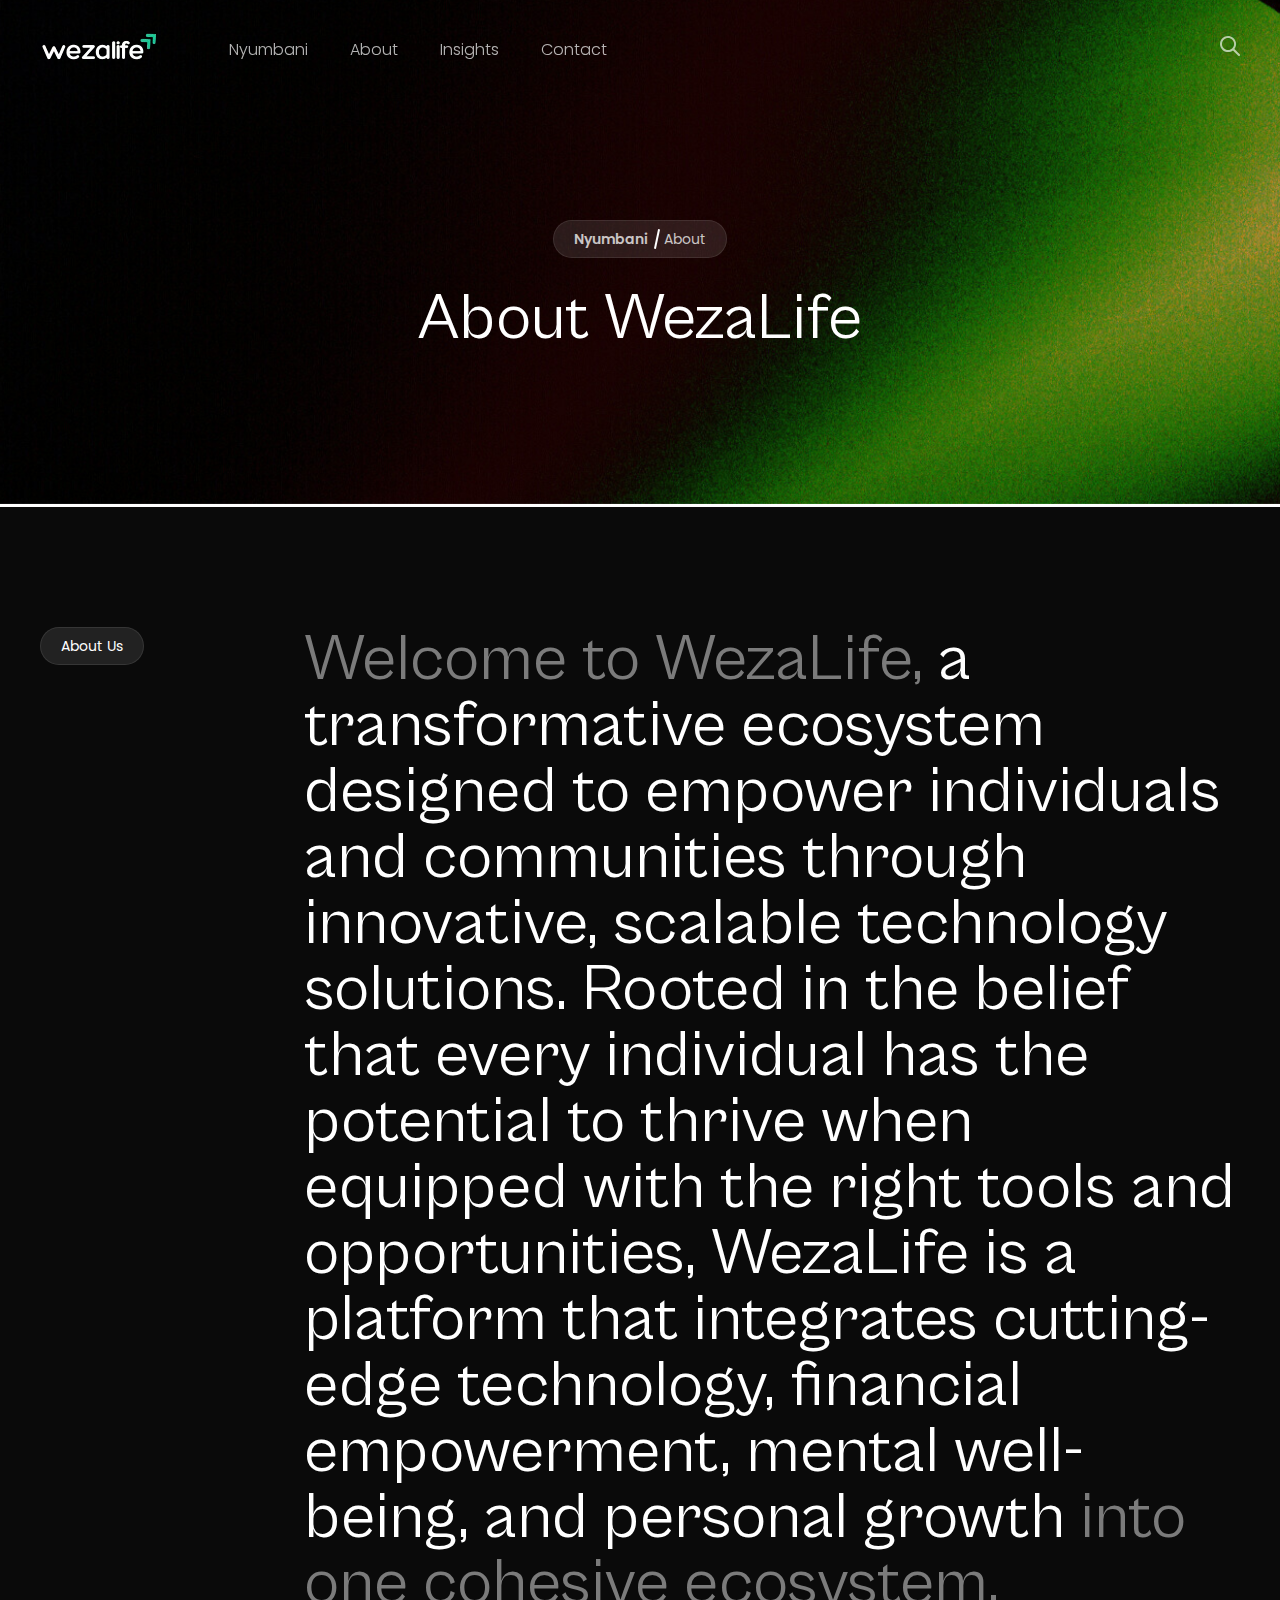
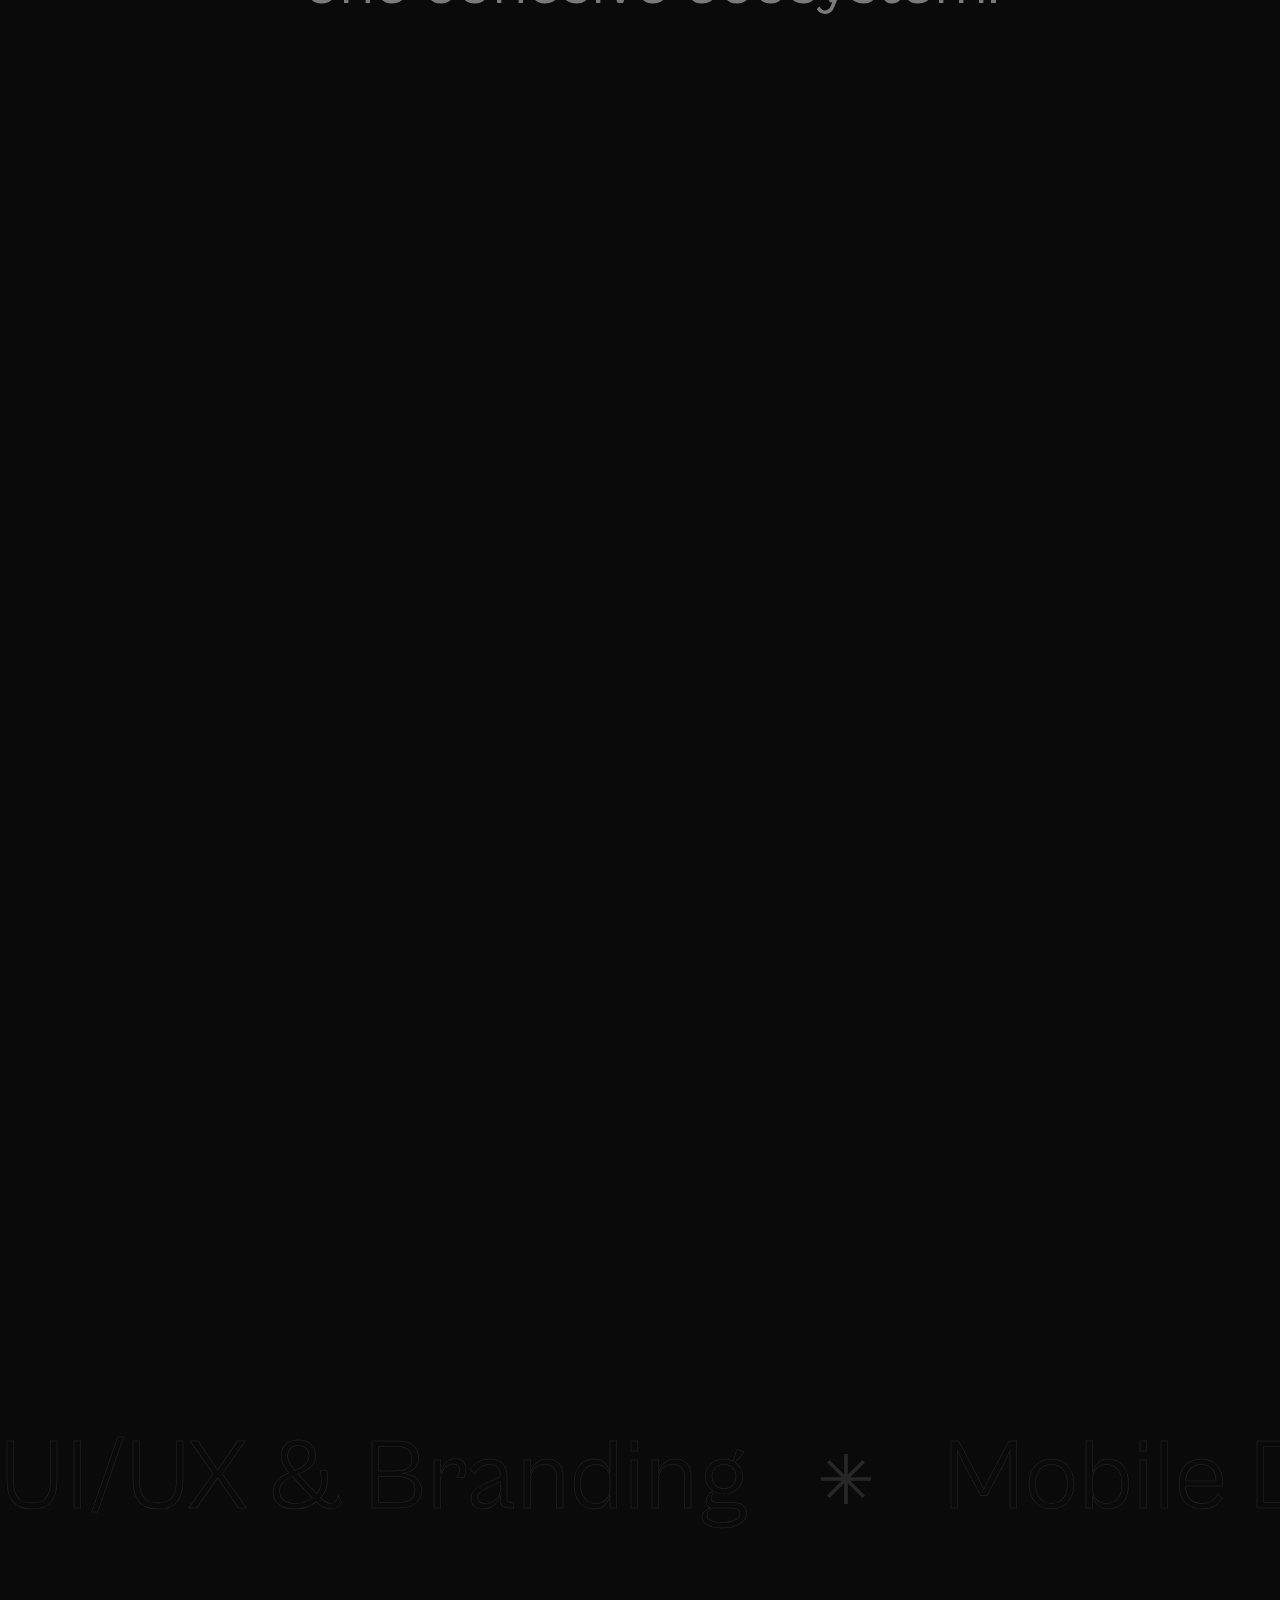
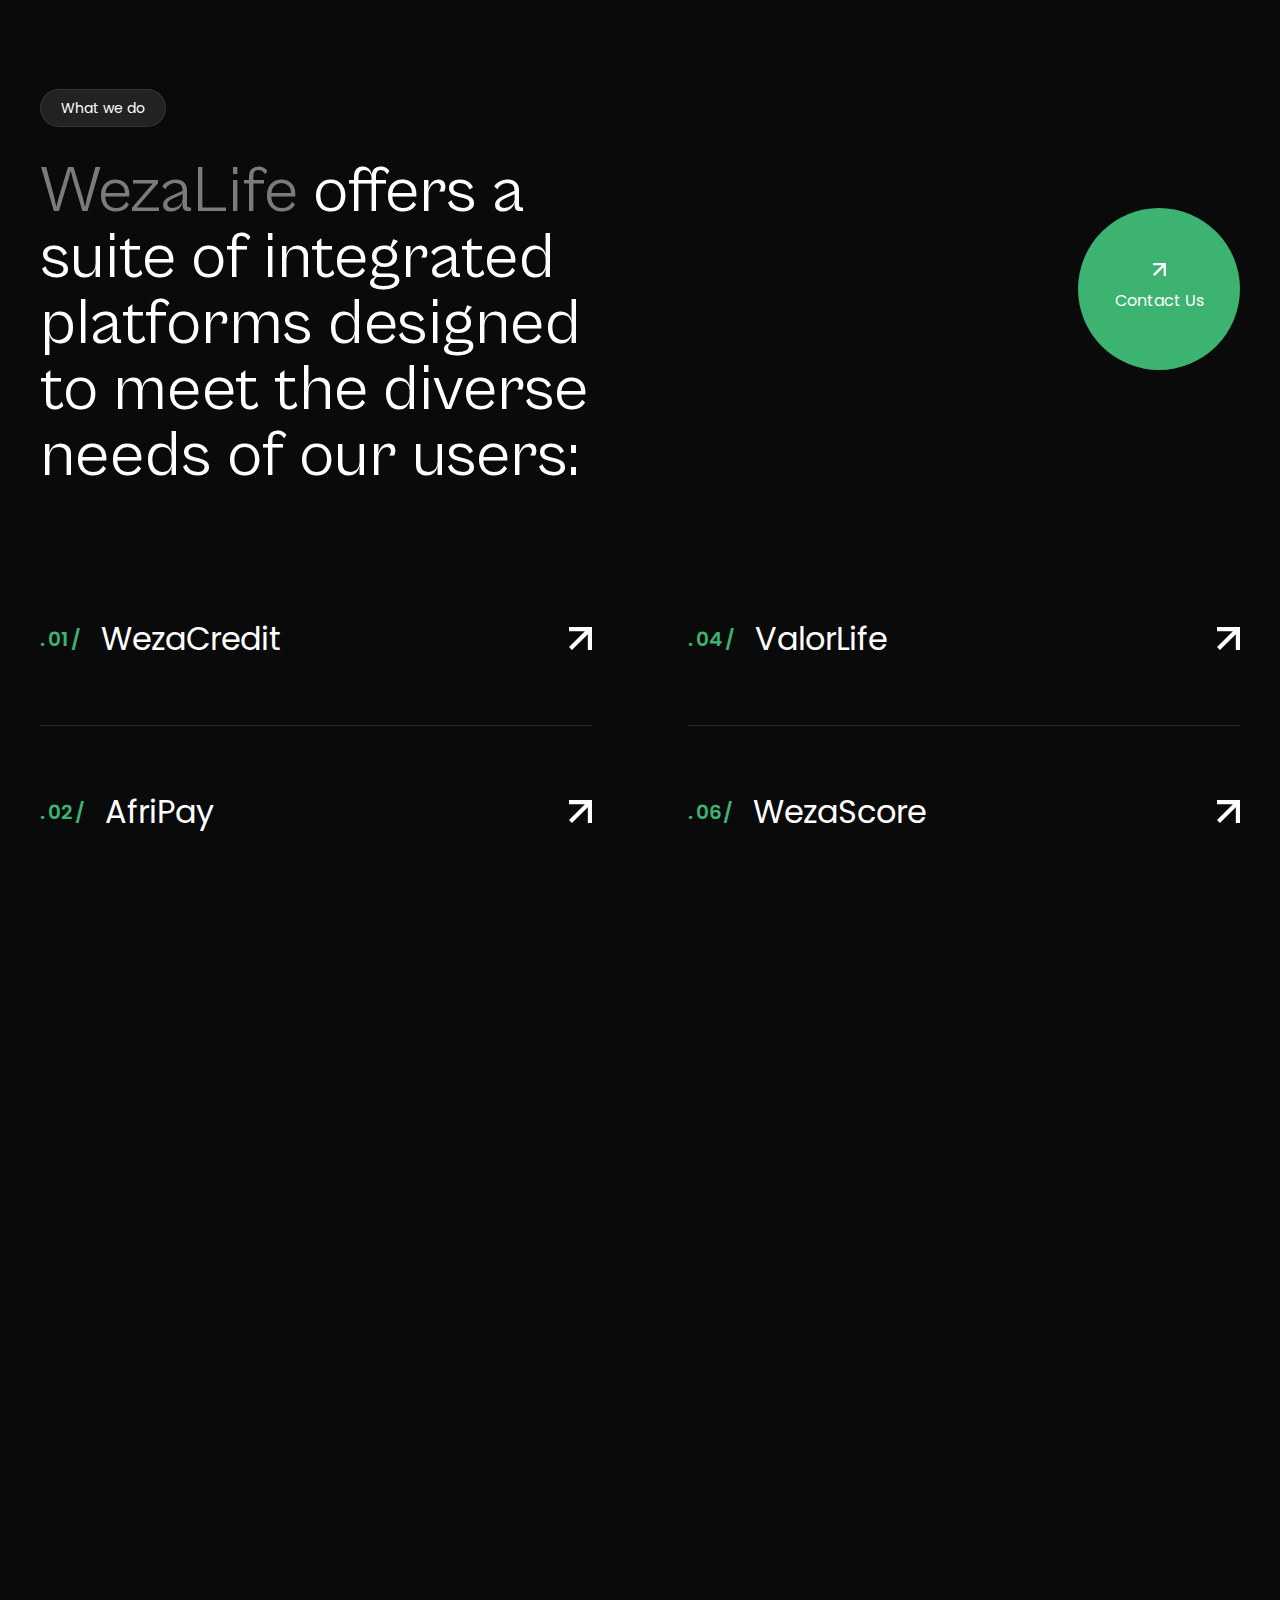
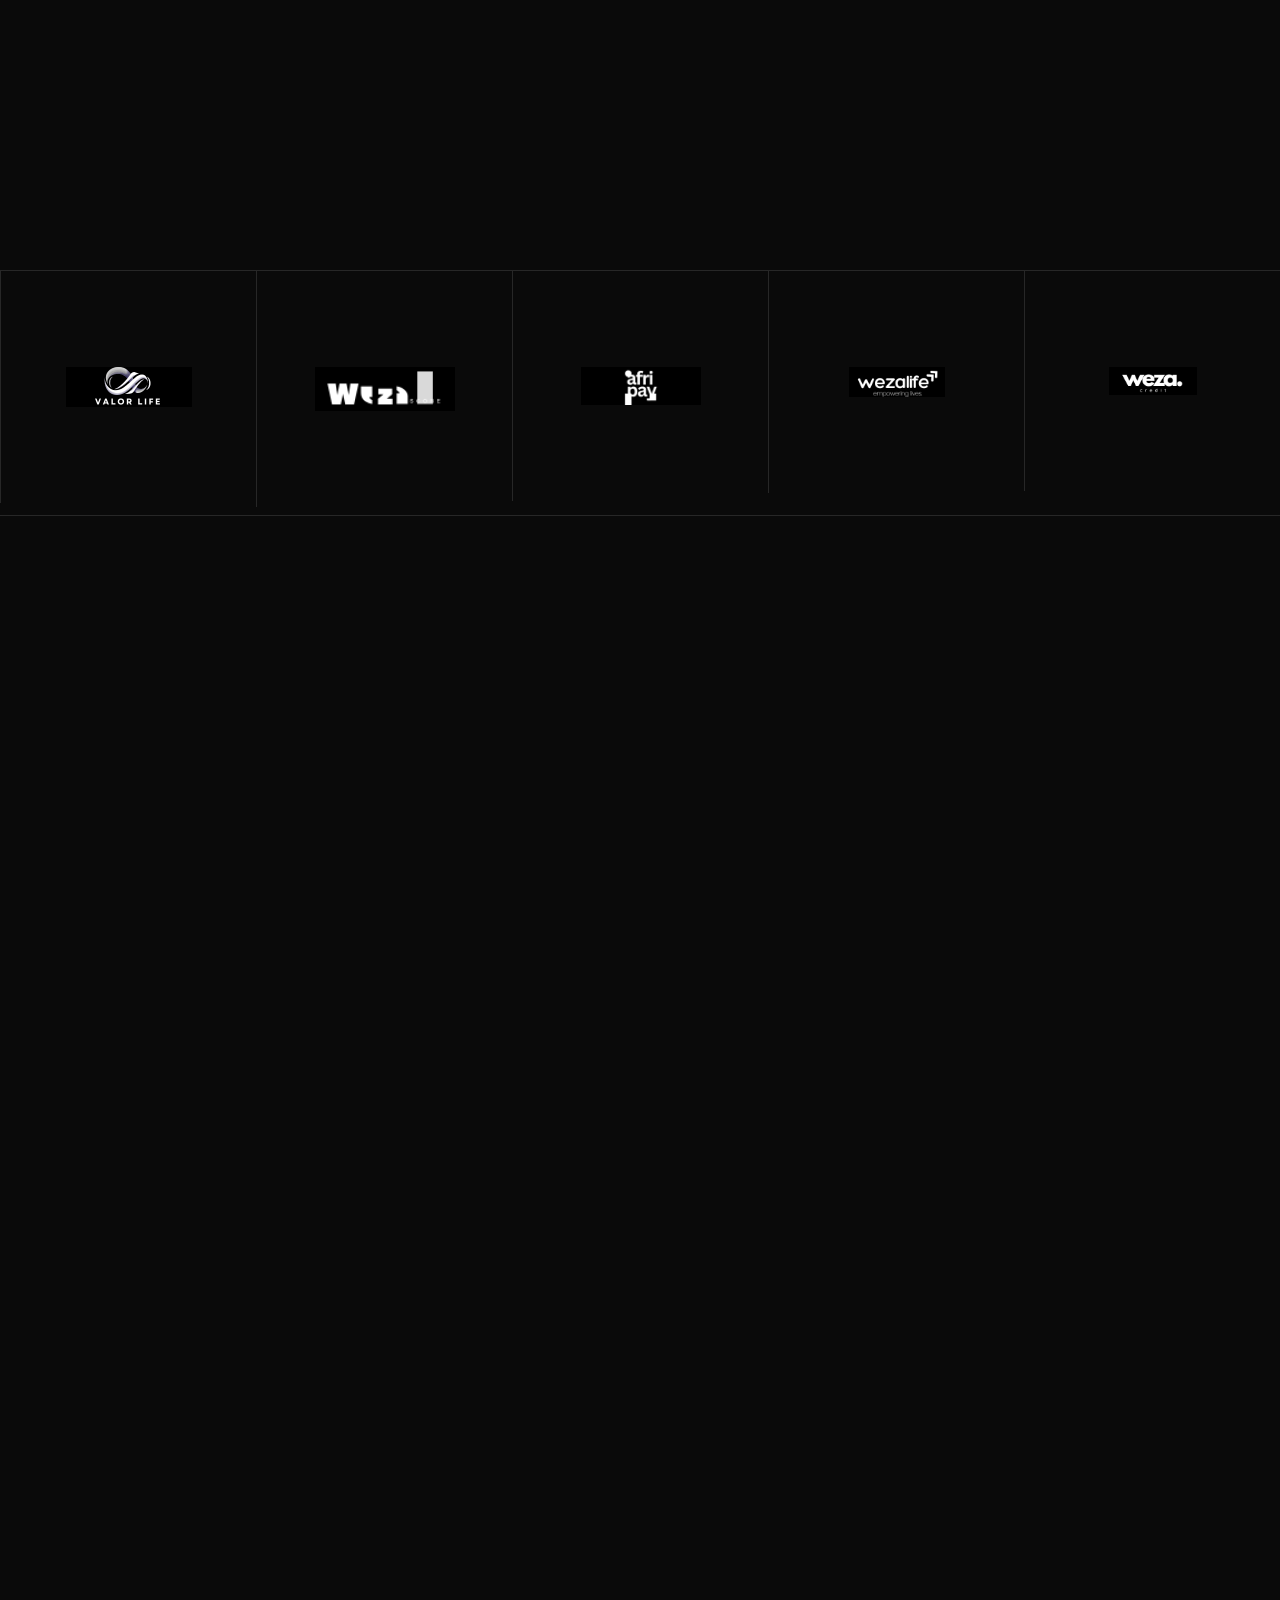
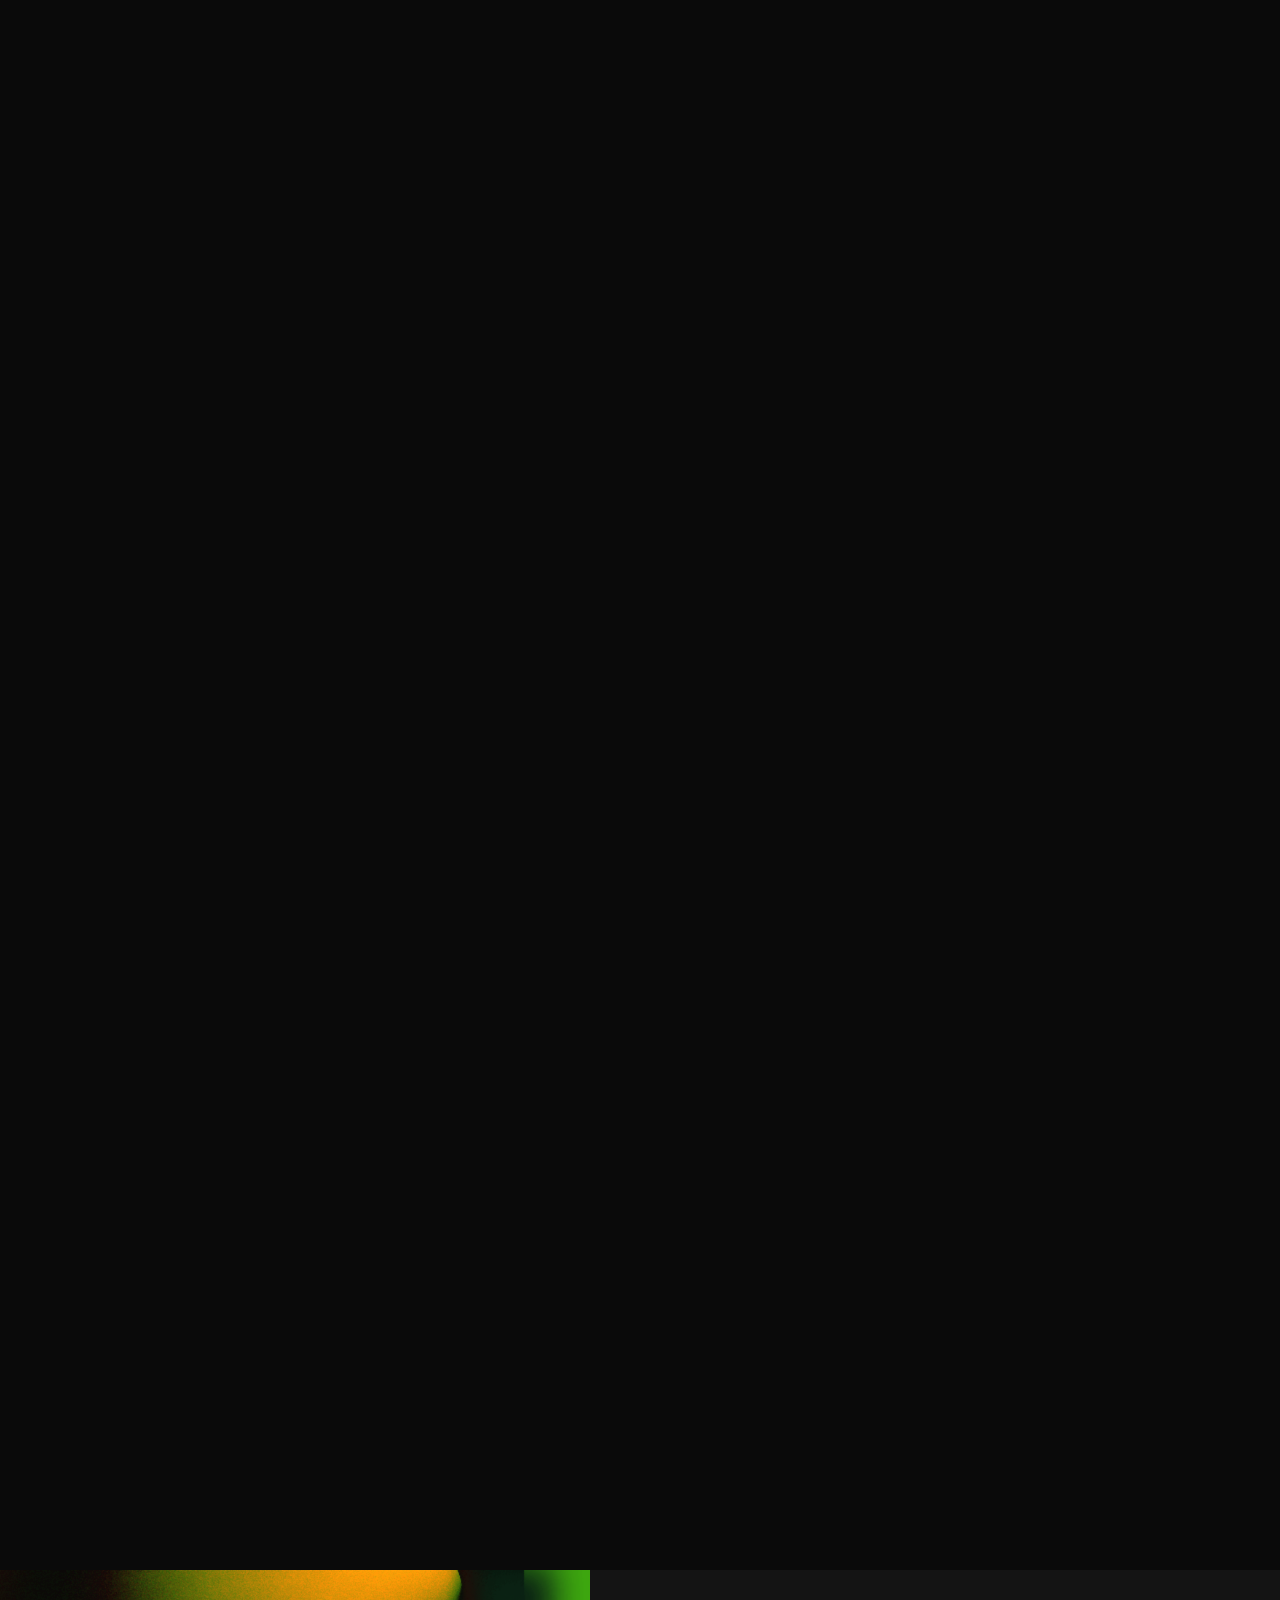
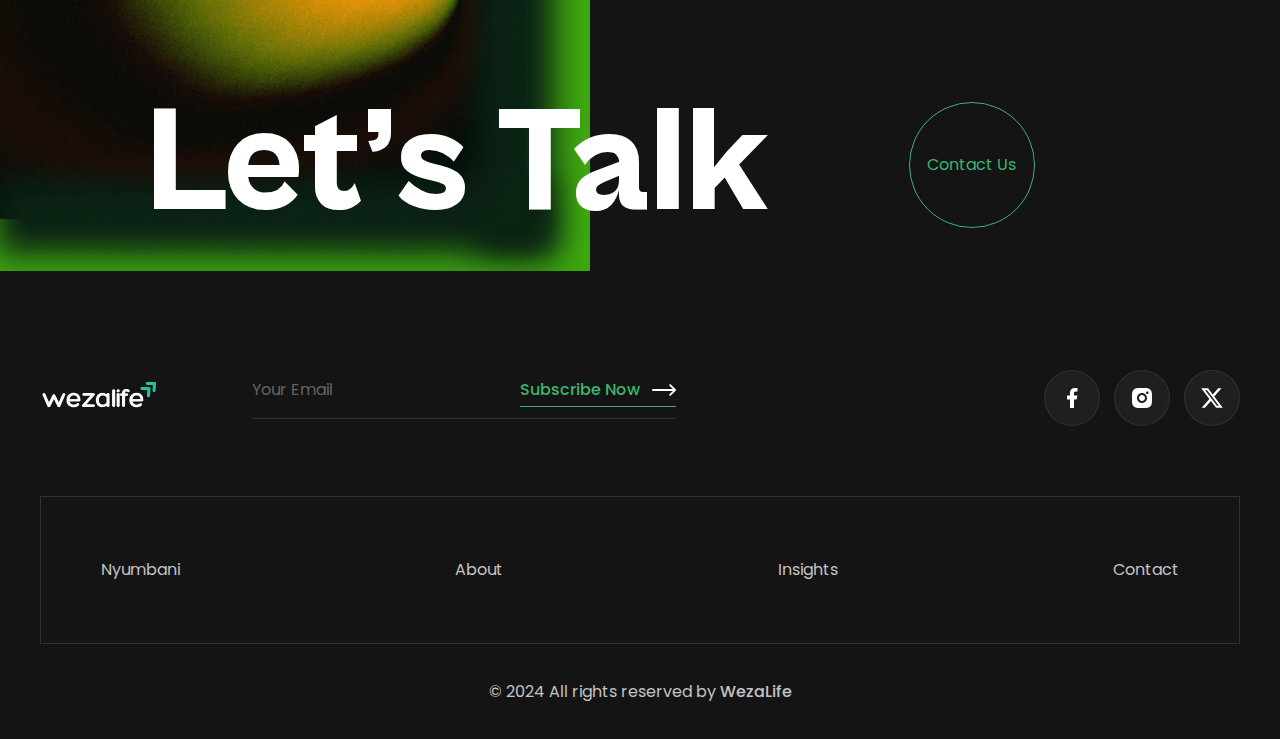
<file: about.html>
<!doctype html>
<html lang="en" class="dark">
  <head>
    <meta charset="UTF-8" />
    <meta name="viewport" content="width=device-width, initial-scale=1.0" />
    <title>WezaLife</title>

    <!-- Fevicon -->
    <link
      rel="shortcut icon"
      href="assets/img/favicon.ico"
      type="image/x-icon"
    />

    <!-- Site font -->
    <link
      rel="stylesheet"
      href="assets/fonts/webfonts/poppins/stylesheet.css"
    />
    <link
      rel="stylesheet"
      href="assets/fonts/webfonts/cabinet-grotesk/stylesheet.css"
    />

    <!-- Vendor CSS -->
    <link rel="stylesheet" href="assets/css/vendors/swiper-bundle.min.css" />
    <link rel="stylesheet" href="assets/css/vendors/jos.css" />
    <link rel="stylesheet" href="assets/css/vendors/menu.css" />

    <!-- Custom CSS -->
    <link rel="stylesheet" href="assets/css/custom.css" />
    <!-- Development css -->
    <link rel="stylesheet" href="assets/css/style.css" />

    <!-- Production css -->
    <!-- <link rel="stylesheet" href="/assets/css/style.min.css" /> -->
  </head>

  <body class="page-wrapper relative bg-colorDark">
    <!-- ...:::Header Start:::... -->
    <header
      class="section-header site-header fixed top-0 z-30 w-full py-[30px]"
    >
      <!-- Section Container -->
      <div class="container">
        <!-- Header Area -->
        <div class="grid grid-cols-[auto_auto] justify-between">
          <!-- Header Left Block -->
          <div class="flex items-center gap-[50px]">
            <!-- Header Logo -->
            <a href="index.html">
              <img
                src="assets/img/logo-white.png"
                alt="logo-white"
                width="118"
                height="25"
                class="h-auto max-w-full"
              />
            </a>
            <!-- Header Logo -->

            <!-- Header Navigation -->
            <div class="menu-block-wrapper">
              <div class="menu-overlay"></div>
              <nav class="menu-block" id="append-menu-header">
                <div class="mobile-menu-head">
                  <div class="go-back">
                    <img
                      src="assets/img/icon/icon-arrow-left.svg"
                      alt="icon-arrow-left"
                      width="16"
                      height="8"
                      class="rotate-90"
                    />
                  </div>
                  <div class="current-menu-title"></div>
                  <div class="mobile-menu-close">&times;</div>
                </div>
                <ul class="site-menu-main">







                  <li
                    class="nav-item rounded-none border border-transparent py-1 text-colorDark opacity-70 hover:border-white hover:opacity-100 lg:rounded-[27px] lg:px-5 lg:text-white"
                  >
                    <a class='nav-link-item' href="contact.html">Nyumbani</a>
                  </li>
                  <li
                    class="nav-item rounded-none border border-transparent py-1 text-colorDark opacity-70 hover:border-white hover:opacity-100 lg:rounded-[27px] lg:px-5 lg:text-white"
                  >
                    <a class='nav-link-item' href="#">About</a>
                  </li>
                  <li
                    class="nav-item rounded-none border border-transparent py-1 text-colorDark opacity-70 hover:border-white hover:opacity-100 lg:rounded-[27px] lg:px-5 lg:text-white"
                  >
                    <a class='nav-link-item' href="blog.html">Insights</a>
                  </li>
                  <li
                    class="nav-item rounded-none border border-transparent py-1 text-colorDark opacity-70 hover:border-white hover:opacity-100 lg:rounded-[27px] lg:px-5 lg:text-white"
                  >
                    <a class='nav-link-item' href="contact.html">Contact</a>
                  </li>
                </ul>
              </nav>
            </div>
            <!-- Header Navigation -->
          </div>
          <!-- Header Left Block -->

          <!-- Header Right Block -->
          <div class="flex items-center gap-11">
            <!-- Search Button -->
            <div class="relative">
              <button id="toggleButton">
                <img
                  src="assets/img/icon/icon-gray-search.svg"
                  alt="icon-gray-search"
                  width="15"
                  height="15"
                  class="h-5 w-5"
                />
              </button>
              <div
                id="searchContainer"
                class="absolute right-0 ml-4 hidden translate-y-[30px]"
              >
                <input
                  type="search"
                  placeholder="Search..."
                  class="rounded-[27px] border bg-colorDark px-4 py-2 focus:outline-none"
                />
              </div>
            </div>
            <!-- Search Button -->

            <!-- WhatsApp Link -->
            <div
              class="hidden hidden rounded-[27px] border border-white/[9%] bg-white/10 px-5 py-2 text-sm font-medium text-white/85 xxl:inline-block xxl:inline-block"
            >
              WhatsApp:
              <a href="tel:+234534890111" class="font-semibold text-white"
                >(+254) 768-893-142</a
              >
            </div>
            <!-- WhatsApp Link -->

            <!-- Menu Button -->
            <button class="hidden">
              <img
                src="assets/img/icon/icon-white-menu-line.svg"
                alt="icon-white-menu-line"
                width="24"
                height="24"
                class="h-6 w-6"
              />
            </button>
            <!-- Menu Button -->

            <!-- Responsive Offcanvas Menu Button -->
            <div class="block lg:hidden">
              <button id="openBtn" class="hamburger-menu mobile-menu-trigger">
                <span class="bg-white before:bg-white after:bg-white"></span>
              </button>
            </div>
          </div>
          <!-- Header Right Block -->
        </div>
        <!-- Header Area -->
      </div>
      <!-- Section Container -->
    </header>
    <!-- ...::Header End:::... -->

    <!-- Main Wrapper -->
    <main class="main-wrapper">
      <!-- ...:::Breadcrumb Section Start:::... -->
      <section class="section-breadcrumb">
        <div class="relative z-10">
          <!-- Section Container -->
          <div class="container">
            <!-- Breadcrumb Wrapper -->
            <div class="breadcrumb-wrapper">
              <!-- Breadcrumb Nav -->
              <ul class="breadcrumb-nav">
                <li>
                  <a href="index.html">Nyumbani</a>
                </li>
                <li>About </li>
              </ul>
              <!-- Breadcrumb Nav -->

              <!-- Breadcrumb Title -->
              <h1 class="breadcrumb-title">About WezaLife</h1>
              <!-- Breadcrumb Title -->
            </div>
            <!-- Breadcrumb Wrapper -->
          </div>
          <!-- Section Container -->

          <!-- Breadcrumb Background -->
          <div class="absolute inset-0 -z-10">
            <img
              src="assets/img/images/th-1/breadcrumb.jpg"
              alt="breadcrumb"
              width="1920"
              height="421"
              class="h-full w-full object-cover"
            />
          </div>
          <!-- Breadcrumb Background -->
        </div>
      </section>
      <!-- ...:::Breadcrumb Section End:::... -->

      <!-- ...:::About Section Start:::... -->
      <div class="section-about">
        <!-- Section Space -->
        <div class="section-space-top">
          <!-- Section Container -->
          <div class="container">
            <div class="flex flex-col items-start gap-x-40 xl:flex-row">
              <!-- Right Block -->
              <span class="section-tag section-tag-dark"
                >About Us</span
              >
              <!-- Right Block -->

              <!-- Left Block -->
              <div class="relative flex-1">
                <!-- Section Wrapper -->
                <div class="flex flex-wrap items-center justify-between gap-10">
                  <!-- Section Block -->
                  <div class="section-block">
                    <h2 class="section-title">
                      <span class="text-colorGrey">Welcome to WezaLife,</span>
                       a transformative ecosystem designed to empower individuals and communities through innovative, scalable technology solutions.
                      Rooted in the belief that every individual has the potential to thrive when equipped with the right tools and opportunities,
                       WezaLife is a platform that integrates cutting-edge technology, financial empowerment, mental well-being, and personal growth
                      <span class="text-colorGrey"
                        >into one cohesive ecosystem.</span
                      >
                    </h2>
                  </div>
                  <!-- Section Block -->

                  <!-- Image Block -->
                  <div
                    class="flex w-full flex-col justify-between gap-x-28 xxl:flex-row"
                  >
                    <div class="jos flex" data-jos_animation="fade-right">
                      <img
                        src="assets/img/images/th-1/about-img.jpg"
                        alt="about-img"
                        width="648"
                        height="465"
                        class="h-auto w-full"
                      />
                    </div>

                    <div
                      class="flex flex-col justify-between gap-y-10 py-[50px]"
                    >
                      <!-- About Counter-up Block -->
                      <div
                        class="jos grid grid-cols-2 justify-items-start lg:gap-12 xl:gap-16 xxl:gap-24"
                        data-jos_delay="0.3"
                      >
                        <!-- Counter Single Block -->
                        <div class="text-center">
                          <div
                            class="font-title text-5xl leading-[1.1] text-colorOrange sm:text-6xl md:text-7xl xl:text-[100px]"
                            data-module="countup"
                          >
                            <span class="start-number" data-countup-number="4"
                              >4</span
                            >+
                          </div>
                          <span class="text-white/75">Projects</span>
                        </div>
                        <!-- Counter Single Block -->
                        <!-- Counter Single Block -->
                        <div class="text-center">
                          <div
                            class="font-title text-5xl leading-[1.1] text-colorOrange sm:text-6xl md:text-7xl xl:text-[100px]"
                            data-module="countup"
                          >
                            <span class="start-number" data-countup-number="2"
                              >1</span
                            >+
                          </div>
                          <span class="text-white/75">Lifetime</span>
                        </div>
                        <!-- Counter Single Block -->
                      </div>
                      <!-- About Counter-up Block -->
                      <!-- Text Link -->
                      <div class="jos justify-items-end" data-jos_delay="0.6">
                        <a
                          href="#"
                          class="btn group inline-flex items-center gap-x-3 border-b border-colorOrange pb-1 text-colorOrange"
                        >
                          View All Projects
                          <span
                            class="relative flex items-center overflow-hidden"
                          >
                            <img
                              src="assets/img/icon/icon-arrow-long-white-right.svg"
                              alt="icon-arrow-long-white-right"
                              width="24"
                              height="12"
                              class="animate-transition h-3 w-6 translate-x-0 group-hover:translate-x-full"
                            />
                            <img
                              src="assets/img/icon/icon-arrow-long-white-right.svg"
                              alt="icon-arrow-long-white-right"
                              width="24"
                              height="12"
                              class="animate-transition absolute inset-0 h-3 w-6 -translate-x-full group-hover:translate-x-0"
                            />
                          </span>
                        </a>
                      </div>
                      <!-- Text Link -->
                    </div>
                  </div>
                  <!-- Image Block -->
                </div>
                <!-- Section Wrapper -->

                <!-- Content Block -->
                <div
                  class="jos -left-[325px] bottom-[50px] bg-colorGreyDark p-[30px] xxl:absolute xxl:max-w-[521px]"
                  data-jos_animation="fade-left"
                >
                At WezaLife, we are a team of visionaries, technologists, and change-makers committed to creating a sustainable impact.
                Our journey began with a simple idea: to bridge the gaps in financial inclusion, mental health support, and holistic empowerment by providing accessible,
                 tech-driven solutions.

We are proudly based in Kenya, but our vision transcends borders, aiming to serve individuals and communities globally.
Every product and service we develop is tailored to address modern challenges while fostering resilience, confidence, and empowerment in our users.
                </div>
                <!-- Content Block -->
              </div>
              <!-- Left Block -->
            </div>
          </div>
          <!-- Section Container -->
        </div>
        <!-- Section Space -->
      </div>
      <!-- ...:::About Section End:::... -->

      <!-- ...:::Text Slider Section Start:::... -->
      <div class="section-text-slider">
        <!-- Section Space -->
        <div class="py-16 lg:py-28 xl:py-40">
          <div
            class="horizontal-slide-from-right-to-left flex items-center gap-x-[72px]"
          >
            <!-- Text Slider Item -->
            <div
              class="text-stroke-white-grey flex-1 whitespace-nowrap font-title text-6xl leading-[1.6] text-colorDark md:text-7xl lg:text-[100px]"
            >
              UI/UX & Branding
            </div>
            <!-- Text Slider Item -->
            <!-- Text Slider Item -->
            <div class="h-[50px] min-w-[50px]">
              <img
                src="assets/img/icon/icon-white-grey-start-8-arms.svg"
                alt="icon-white-grey-start-8-arms"
                width="50"
                height="50"
              />
            </div>
            <!-- Text Slider Item -->
            <!-- Text Slider Item -->
            <div
              class="text-stroke-white-grey flex-1 whitespace-nowrap font-title text-6xl leading-[1.6] text-colorDark md:text-7xl lg:text-[100px]"
            >
              Mobile Development
            </div>
            <!-- Text Slider Item -->
            <!-- Text Slider Item -->
            <div class="h-[50px] min-w-[50px]">
              <img
                src="assets/img/icon/icon-white-grey-start-8-arms.svg"
                alt="icon-white-grey-start-8-arms"
                width="50"
                height="50"
              />
            </div>
            <!-- Text Slider Item -->
            <!-- Text Slider Item -->
            <div
              class="text-stroke-white-grey flex-1 whitespace-nowrap font-title text-6xl leading-[1.6] text-colorDark md:text-7xl lg:text-[100px]"
            >
              WordPress Plugin
            </div>
            <!-- Text Slider Item -->
            <!-- Text Slider Item -->
            <div class="h-[50px] min-w-[50px]">
              <img
                src="assets/img/icon/icon-white-grey-start-8-arms.svg"
                alt="icon-white-grey-start-8-arms"
                width="50"
                height="50"
              />
            </div>
            <!-- Text Slider Item -->
            <!-- Text Slider Item -->
            <div
              class="text-stroke-white-grey flex-1 whitespace-nowrap font-title text-6xl leading-[1.6] text-colorDark md:text-7xl lg:text-[100px]"
            >
              UI/UX & Branding
            </div>
            <!-- Text Slider Item -->
            <!-- Text Slider Item -->
            <div class="h-[50px] min-w-[50px]">
              <img
                src="assets/img/icon/icon-white-grey-start-8-arms.svg"
                alt="icon-white-grey-start-8-arms"
                width="50"
                height="50"
              />
            </div>
            <!-- Text Slider Item -->
            <!-- Text Slider Item -->
            <div
              class="text-stroke-white-grey flex-1 whitespace-nowrap font-title text-6xl leading-[1.6] text-colorDark md:text-7xl lg:text-[100px]"
            >
              Mobile Development
            </div>
            <!-- Text Slider Item -->
            <!-- Text Slider Item -->
            <div class="h-[50px] min-w-[50px]">
              <img
                src="assets/img/icon/icon-white-grey-start-8-arms.svg"
                alt="icon-white-grey-start-8-arms"
                width="50"
                height="50"
              />
            </div>
            <!-- Text Slider Item -->
            <!-- Text Slider Item -->
            <div
              class="text-stroke-white-grey flex-1 whitespace-nowrap font-title text-6xl leading-[1.6] text-colorDark md:text-7xl lg:text-[100px]"
            >
              WordPress Plugin
            </div>
            <!-- Text Slider Item -->
            <!-- Text Slider Item -->
            <div class="h-[50px] min-w-[50px]">
              <img
                src="assets/img/icon/icon-white-grey-start-8-arms.svg"
                alt="icon-white-grey-start-8-arms"
                width="50"
                height="50"
              />
            </div>
            <!-- Text Slider Item -->
          </div>
          <!-- Text Slider -->
        </div>
        <!-- Section Space -->
      </div>
      <!-- ...:::Text Slider Section Start:::... -->

      <!-- ...:::Project Section Start:::... -->
      <div class="section-project">
        <!-- Section Space -->
        <div class="section-space-bottom">
          <!-- Section Container -->
          <div class="container">
            <!-- Section Wrapper -->
            <div class="flex flex-wrap items-center justify-between gap-10">
              <!-- Section Block -->
              <div class="section-block max-w-[577px]">
                <span class="section-tag section-tag-dark">What we do</span>
                <h2 class="section-title">
                  <span class="text-colorGrey">WezaLife</span>
                   offers a suite of integrated platforms designed to meet the diverse needs of our users:
                </h2>
              </div>
              <!-- Section Block -->

              <!-- Link Block -->
              <a class='inline-flex h-28 w-28 flex-col items-center justify-center rounded-[50%] bg-colorOrange text-white hover:scale-110 md:h-32 md:w-32 lg:h-36 lg:w-36 xl:h-[162px] xl:w-[162px]' href="contact.html">
                <img
                  src="assets/img/icon/icon-small-arrow-white-up-right.svg"
                  alt="icon-arrow-line-white-up-right"
                  width="13"
                  height="14"
                />
                <span class="mt-3 block">Contact Us</span>
              </a>
              <!-- Link Block -->
            </div>
            <!-- Section Wrapper -->

            <div class="relative mt-32">
              <!-- Project Area -->
              <div class="grid grid-cols-1 gap-x-24 lg:grid-cols-2">
                <!-- Project List -->
                <ul
                  class="border-b border-white/[12%] pb-10 last:mt-10 last:border-none last:pb-0 lg:border-none lg:pb-0 lg:last:mt-0"
                >
                  <li
                    class="project-item relative border-b border-white/[12%] py-10 first:pt-0 last:border-none last:pb-0 lg:py-16"
                    onmouseover="showImage(event)"
                  >
                    <div class="flex items-center gap-x-5">
                      <span
                        class="relative pl-2 pr-3 text-xl font-semibold text-colorOrange before:absolute before:left-0 before:content-['.'] after:absolute after:right-0 after:content-['/']"
                        >01</span
                      >
                      <a class='flex w-full flex-1 items-center justify-between gap-x-5 text-2xl leading-[1.375] text-white hover:text-colorOrange lg:text-[32px]' href="#">
                        <span> WezaCredit </span>
                        <img
                          src="assets/img/icon/icon-small-arrow-white-up-right.svg"
                          alt="icon-small-arrow-white-up-right"
                          width="23"
                          height="23"
                          class="h-[23px] w-[23px]"
                        />
                      </a>
                    </div>
                    <img
                      src="assets/img/images/th-1/project-hover-img-1.jpg"
                      alt="project-hover-img-1"
                      width="200"
                      height="200"
                      class="project-image top-0 hidden h-auto w-[200px] transition-transform duration-300 ease-in-out"
                    />
                  </li>
                  <li
                    class="project-item relative border-b border-white/[12%] py-10 first:pt-0 last:border-none last:pb-0 lg:py-16"
                    onmouseover="showImage(event)"
                  >
                    <div class="flex items-center gap-x-5">
                      <span
                        class="relative pl-2 pr-3 text-xl font-semibold text-colorOrange before:absolute before:left-0 before:content-['.'] after:absolute after:right-0 after:content-['/']"
                        >02</span
                      >
                      <a class='flex w-full flex-1 items-center justify-between gap-x-5 text-2xl leading-[1.375] text-white hover:text-colorOrange lg:text-[32px]' href="#">
                        <span> AfriPay </span>
                        <img
                          src="assets/img/icon/icon-small-arrow-white-up-right.svg"
                          alt="icon-small-arrow-white-up-right"
                          width="23"
                          height="23"
                          class="h-[23px] w-[23px]"
                        />
                      </a>
                    </div>
                    <img
                      src="assets/img/images/th-1/project-hover-img-2.jpg"
                      alt="project-hover-img-2"
                      width="200"
                      height="200"
                      class="project-image top-0 hidden h-auto w-[200px] transition-transform duration-300 ease-in-out"
                    />
                  </li>

                </ul>
                <!-- Project List -->

                <!-- Project List -->
                <ul
                  class="border-b border-white/[12%] pb-10 last:mt-10 last:border-none last:pb-0 lg:border-none lg:pb-0 lg:last:mt-0"
                >
                  <li
                    class="project-item relative border-b border-white/[12%] py-10 first:pt-0 last:border-none last:pb-0 lg:py-16"
                    onmouseover="showImage(event)"
                  >
                    <div class="flex items-center gap-x-5">
                      <span
                        class="relative pl-2 pr-3 text-xl font-semibold text-colorOrange before:absolute before:left-0 before:content-['.'] after:absolute after:right-0 after:content-['/']"
                        >04</span
                      >
                      <a class='flex w-full flex-1 items-center justify-between gap-x-5 text-2xl leading-[1.375] text-white hover:text-colorOrange lg:text-[32px]' href="#">
                        <span> ValorLife</span>
                        <img
                          src="assets/img/icon/icon-small-arrow-white-up-right.svg"
                          alt="icon-small-arrow-white-up-right"
                          width="23"
                          height="23"
                          class="h-[23px] w-[23px]"
                        />
                      </a>
                    </div>
                    <img
                      src="assets/img/images/th-1/project-hover-img-4.jpg"
                      alt="project-hover-img-4"
                      width="200"
                      height="200"
                      class="project-image top-0 hidden h-auto w-[200px] transition-transform duration-300 ease-in-out"
                    />
                  </li>

                  <li
                    class="project-item relative border-b border-white/[12%] py-10 first:pt-0 last:border-none last:pb-0 lg:py-16"
                    onmouseover="showImage(event)"
                  >
                    <div class="flex items-center gap-x-5">
                      <span
                        class="relative pl-2 pr-3 text-xl font-semibold text-colorOrange before:absolute before:left-0 before:content-['.'] after:absolute after:right-0 after:content-['/']"
                        >06</span
                      >
                      <a class='flex w-full flex-1 items-center justify-between gap-x-5 text-2xl leading-[1.375] text-white hover:text-colorOrange lg:text-[32px]' href="#">
                        <span> WezaScore</span>
                        <img
                          src="assets/img/icon/icon-small-arrow-white-up-right.svg"
                          alt="icon-small-arrow-white-up-right"
                          width="23"
                          height="23"
                          class="h-[23px] w-[23px]"
                        />
                      </a>
                    </div>
                    <img
                      src="assets/img/images/th-1/project-hover-img-6.jpg"
                      alt="project-hover-img-6"
                      width="200"
                      height="200"
                      class="project-image top-0 hidden h-auto w-[200px] transition-transform duration-300 ease-in-out"
                    />
                  </li>
                </ul>
                <!-- Project List -->
              </div>
              <img
                src="assets/img/images/th-1/project-hover-img-1.jpg"
                alt="Hovered Project Image"
                class="hovered-image fixed left-5 top-5 z-50 hidden h-[200px] w-[200px]"
                id="hoveredImage"
              />
              <!-- Project Area -->
            </div>
          </div>
          <!-- Section Container -->
        </div>
        <!-- Section Space -->
      </div>
      <!-- ...:::Project Section End:::... -->

      <!-- ...:::Pricing Section Start:::... -->
      <section class="section-pricing">
        <!-- Section Space -->
        <div class="section-space-bottom">
          <!-- Section Container -->
          <div class="container">
            <!-- Pricing Area -->
            <div
              class="grid grid-cols-1 gap-20 lg:grid-cols-[minmax(0,_0.4fr),_1fr] xxl:grid-cols-[minmax(0,_0.9fr),_1fr] xxl:gap-[121px]"
            >
              <!-- Pricing Right Block -->
              <div class="jos order-2 lg:order-1" data-jos_animation="fade">
                <img
                  src="assets/img/images/th-1/pricing-image.png"
                  alt="pricing-image"
                  width="474"
                  height="474"
                  class="ml-auto hidden h-auto w-auto xxl:block"
                />

                <div
                  class="flex flex-col flex-wrap items-center justify-between gap-10 sm:flex-row lg:flex-col xxl:mt-28 xxl:flex-row"
                >
                  <div class="flex-1">
                    <h3 class="jos mb-4 font-bold">

Would you like to know more about our products or join us on this transformative journey?
                    </h3>

                  </div>
                  <a class='mx-auto inline-flex h-28 w-28 flex-col items-center justify-center rounded-[50%] bg-colorOrange text-white hover:scale-110 md:h-32 md:w-32 lg:h-36 lg:w-36 xl:h-[162px] xl:w-[162px]' href="contact.html">
                    <img
                      src="assets/img/icon/icon-small-arrow-white-up-right.svg"
                      alt="icon-arrow-line-white-up-right"
                      width="13"
                      height="14"
                    />
                    <span class="mt-3 block">Contact Us</span>
                  </a>
                </div>
              </div>
              <!-- Pricing Right Block -->

              <!-- Pricing Left Block -->
              <div class="order-1 lg:order-2">
                <!-- Section Block -->
                <div class="section-block">
                  <span
                    class="jos section-tag section-tag-dark"
                    data-jos_delay="0"
                    >Our Mission</span
                  >
                  <h2 class="jos section-title" data-jos_delay="0.3">
                    <span class="text-colorGrey">Our mission is to </span>
                    empower individuals and communities to achieve their full potential
                    <span class="text-colorGrey"> through innovative solutions that combine financial inclusivity, personal growth, and well-being. We strive to create an ecosystem where people can thrive, not just survive, in today's dynamic world. </span>
                  </h2>
                </div>
                <!-- Section Block -->



                </ul>
                <!-- Pricing List -->
              </div>
              <!-- Pricing Left Block -->
            </div>
            <!-- Pricing Area -->
          </div>
          <!-- Section Container -->
        </div>
        <!-- Section Space -->
      </section>
      <!-- ...:::Pricing Section End:::... -->

      <!-- ...:::Brand Slider Section Start:::... -->
      <div class="section-brand-slider">
        <!-- Brand Slider -->
        <div class="client-slider swiper border-b border-t border-white/[12%]">
          <!-- Additional required wrapper -->
          <div class="swiper-wrapper divide-x divide-white/[12%]">
            <!-- Slides -->
            <div class="swiper-slide flex justify-center py-12 sm:py-24">
              <img
                src="assets/img/images/th-1/client-logo-1.png"
                alt="client-logo-1"
                width="164"
                height="36"
              />
            </div>
            <div class="swiper-slide flex justify-center py-12 sm:py-24">
              <img
                src="assets/img/images/th-1/client-logo-2.png"
                alt="client-logo-2"
                width="126"
                height="36"
              />
            </div>
            <div class="swiper-slide flex justify-center py-12 sm:py-24">
              <img
                src="assets/img/images/th-1/client-logo-3.png"
                alt="client-logo-3"
                width="140"
                height="36"
              />
            </div>
            <div class="swiper-slide flex justify-center py-12 sm:py-24">
              <img
                src="assets/img/images/th-1/client-logo-4.png"
                alt="client-logo-4"
                width="120"
                height="36"
              />
            </div>
            <div class="swiper-slide flex justify-center py-12 sm:py-24">
              <img
                src="assets/img/images/th-1/client-logo-5.png"
                alt="client-logo-5"
                width="96"
                height="36"
              />
            </div>
            <div class="swiper-slide flex justify-center py-12 sm:py-24">
              <img
                src="assets/img/images/th-1/client-logo-6.png"
                alt="client-logo-6"
                width="88"
                height="36"
              />
            </div>
            <div class="swiper-slide flex justify-center py-12 sm:py-24">
              <img
                src="assets/img/images/th-1/client-logo-7.png"
                alt="client-logo-7"
                width="67"
                height="36"
              />
            </div>
            <div class="swiper-slide flex justify-center py-12 sm:py-24">
              <img
                src="assets/img/images/th-1/client-logo-1.png"
                alt="client-logo-1"
                width="164"
                height="36"
              />
            </div>
            <div class="swiper-slide flex justify-center py-12 sm:py-24">
              <img
                src="assets/img/images/th-1/client-logo-2.png"
                alt="client-logo-2"
                width="126"
                height="36"
              />
            </div>
            <div class="swiper-slide flex justify-center py-12 sm:py-24">
              <img
                src="assets/img/images/th-1/client-logo-3.png"
                alt="client-logo-3"
                width="140"
                height="36"
              />
            </div>
            <div class="swiper-slide flex justify-center py-12 sm:py-24">
              <img
                src="assets/img/images/th-1/client-logo-4.png"
                alt="client-logo-4"
                width="120"
                height="36"
              />
            </div>
            <div class="swiper-slide flex justify-center py-12 sm:py-24">
              <img
                src="assets/img/images/th-1/client-logo-5.png"
                alt="client-logo-5"
                width="96"
                height="36"
              />
            </div>
            <div class="swiper-slide flex justify-center py-12 sm:py-24">
              <img
                src="assets/img/images/th-1/client-logo-6.png"
                alt="client-logo-6"
                width="88"
                height="36"
              />
            </div>
            <div class="swiper-slide flex justify-center py-12 sm:py-24">
              <img
                src="assets/img/images/th-1/client-logo-7.png"
                alt="client-logo-7"
                width="67"
                height="36"
              />
            </div>
          </div>
        </div>
        <!-- Brand Slider -->
      </div>
      <!-- ...:::Brand Slider Section End:::... -->

      <!-- ...:::Why-us Section Start:::... -->
      <section class="why-us-section">
        <!-- Section Space -->
        <div class="section-space">
          <!-- Section Container -->
          <div class="container">
            <div class="relative">
              <!-- Why-us Area -->
              <div
                class="jos relative grid grid-cols-1 gap-x-[60px] gap-y-10 md:grid-cols-[0.8fr_1fr] lg:gap-x-20 xl:gap-x-[100] xxxl:grid-cols-[auto_1fr]"
                data-jos_animation="fade-left"
              >
                <!-- Why-us Left Block -->
                <img
                  src="assets/img/images/th-1/why-us-img.png"
                  alt="why-us-img.jpg"
                  width="636"
                  height="783"
                  class="h-auto w-full"
                />
                <!-- Why-us Left Block -->

                <!--  Why-us Right Block -->
                <div>
                  <!-- Section Block -->
                  <div class="section-block">
                    <span class="jos section-tag section-tag-dark"
                      >Why Us</span
                    >
                    <h3 class="jos section-title">
                      <span class="text-colorGrey"
                        >WezaLife is a lifestyle - a movement focused on empowering individuals
                      </span>
                       with life skills, financial literacy, and mental health awareness to navigate modern challenges confidently using;
                    </h3>
                  </div>
                  <!-- Section Block -->
                </div>
                <!--  Why-us Right Block -->
              </div>
              <!-- Why-us Area -->
              <!-- Card Block -->
              <ul
                class="jos bottom-10 right-0 mt-10 flex flex-col gap-[52px] bg-colorGreyDark p-10 md:mt-0 md:flex-row md:p-[60px] xxl:absolute xxl:max-w-[975px]"
              >
                <li>
                  <img
                    src="assets/img/icon/service-card-icon-1.png"
                    alt="service-card-icon-1"
                    width="68"
                    height="68"
                  />
                  <h3 class="mb-6 mt-8 font-bold">Innovation</h3>
                  <p>
                    Cutting-edge technology tailored to meet real-world needs.
                  </p>
                </li>
                <li>
                  <img
                    src="assets/img/icon/service-card-icon-2.png"
                    alt="service-card-icon-2"
                    width="68"
                    height="68"
                  />
                  <h3 class="mb-6 mt-8 font-bold">Accessibility</h3>
                  <p>
                     Designed to include and uplift individuals from all walks of life.
                  </p>
                </li>

                <li>
                  <img
                    src="assets/img/icon/service-card-icon-1.png"
                    alt="service-card-icon-2"
                    width="68"
                    height="68"
                  />
                  <h3 class="mb-6 mt-8 font-bold">Impact</h3>
                  <p>
                     Focused on sustainable growth and long-term positive change.
                  </p>
                </li>

                <li>
                  <img
                    src="assets/img/icon/service-card-icon-2.png"
                    alt="service-card-icon-2"
                    width="68"
                    height="68"
                  />
                  <h3 class="mb-6 mt-8 font-bold">Community</h3>
                  <p>
                      A supportive network that fosters collaboration, growth, and learning.
                  </p>
                </li>
              </ul>
              <!-- Card Block -->
            </div>
          </div>
          <!-- Section Container -->
        </div>
        <!-- Section Space -->
      </section>
      <!-- ...:::Why-us Section End:::... -->

      <!-- ...:::Fun-fact Section Start:::... -->
      <section class="section-fun-fact">
        <!-- Section Space -->
        <div class="section-space-bottom">
          <!-- Section Container -->
          <div class="container">
            <!-- Fun-fact Area -->
            <div class="flex flex-col gap-y-[100px]">
              <h3 class="jos mx-auto max-w-4xl font-medium">
                <span class="text-colorGrey">WezaLife is more than a platform-</span
                >—it's a community of empowered individuals working towards a brighter future. Whether you’re looking to improve your financial standing, enhance your mental health, or simply be part of a movement making a difference, WezaLife is here for you.

Together,
                <span class="text-colorGrey"
                  >we can create a world where everyone realizes their full potential and lives a life of dignity, purpose, and success.</span
                >
              </h3>


            </div>
            <!-- Fun-fact Area -->
          </div>
          <!-- Section Container -->
        </div>
        <!-- Section Space -->
      </section>
      <!-- ...:::Fun-fact Section End:::... -->



      <!-- ...:::Blog Section Start:::... -->
      <section class="section-blog">
        <!-- Section Space -->
        <div class="section-space-bottom">
          <!-- Section Container -->
          <div class="container">
            <!-- Blog Area -->
            <div
              class="mb-14 flex flex-wrap items-center justify-between gap-10"
            >
              <!-- Section Block -->
              <div class="section-block max-w-2xl">
                <span
                  class="jos section-tag section-tag-dark"
                  data-jos_delay="0"
                  >Our Latest Insights</span
                >
                <h2 class="jos section-title" data-jos_delay="0.3">
                  <span class="text-colorGrey">Update with us</span> and know
                  our latest insights, blog and news
                </h2>
              </div>
              <!-- Section Block -->

              <!-- Text Link -->
              <a class='jos btn group inline-flex items-center gap-x-3 border-b border-colorOrange pb-1 text-colorOrange' data-jos_delay='0.3' href="blog.html">
                News Overview
                <div class="relative flex items-center overflow-hidden">
                  <img
                    src="assets/img/icon/icon-arrow-long-white-right.svg"
                    alt="icon-arrow-long-white-right"
                    width="24"
                    height="12"
                    class="animate-transition h-3 w-6 translate-x-0 group-hover:translate-x-full"
                  />
                  <img
                    src="assets/img/icon/icon-arrow-long-white-right.svg"
                    alt="icon-arrow-long-white-right"
                    width="24"
                    height="12"
                    class="animate-transition absolute inset-0 h-3 w-6 -translate-x-full group-hover:translate-x-0"
                  />
                </div>
              </a>
              <!-- Text Link -->
            </div>
            <!-- Blog Area -->

            <!-- Blog List -->
            <ul class="grid gap-10 md:grid-cols-2 lg:grid-cols-3 lg:gap-[60px]">
              <!-- Blog Item -->
              <li
                class="jos flex flex-col items-center gap-[30px]"
                data-jos_delay="0"
              >
                <!-- Blog Thumbnail -->
                <a class='w-full' href="future.html">
                  <img
                    src="assets/img/images/th-1/blog-thumbnail-1.jpg"
                    alt="blog-thumbnail-2-img-1"
                    width="469"
                    height="358"
                    class="h-auto w-full object-cover"
                  />
                </a>
                <!-- Blog Thumbnail -->
                <!-- Blog Content -->
                <div class="flex-1">
                  <!-- Post Meta -->
                  <div class="flex flex-wrap gap-[25px] text-sm">
                    <a
                      href="#"
                      class="relative text-white/70 after:absolute after:left-[calc(100%+12.5px)] after:top-1/2 after:h-[5px] after:w-[5px] after:-translate-y-1/2 after:rounded-[50%] after:bg-white/70 last:after:hidden hover:text-colorOrange"
                      >Mr.Macharia</a
                    >
                    <a
                      href="#"
                      class="relative text-white/70 after:absolute after:left-[calc(100%+12.5px)] after:top-1/2 after:h-[5px] after:w-[5px] after:-translate-y-1/2 after:rounded-[50%] after:bg-white/70 last:after:hidden hover:text-colorOrange"
                      >29 November 2024</a
                    >
                  </div>
                  <!-- Post Meta -->

                  <!-- Blog Link -->
                  <a class='mb-5 mt-4 line-clamp-2 font-title text-2xl font-medium leading-[1.375] text-white hover:text-colorOrange xl:text-[32px]' href="future.html">The Future of Work: How Technology is Redefining Careers and Opportunities
                    </a
                  >
                  <!-- Blog Link -->
                  <!-- Text Link -->
                  <a class='btn group inline-flex items-center gap-x-3 border-b border-colorOrange pb-1 text-colorOrange' href="future.html">
                    Read More
                    <div class="relative flex items-center overflow-hidden">
                      <img
                        src="assets/img/icon/icon-arrow-long-white-right.svg"
                        alt="icon-arrow-long-white-right"
                        width="24"
                        height="12"
                        class="animate-transition h-3 w-6 translate-x-0 group-hover:translate-x-full"
                      />
                      <img
                        src="assets/img/icon/icon-arrow-long-white-right.svg"
                        alt="icon-arrow-long-white-right"
                        width="24"
                        height="12"
                        class="animate-transition absolute inset-0 h-3 w-6 -translate-x-full group-hover:translate-x-0"
                      />
                    </div>
                  </a>
                  <!-- Text Link -->
                </div>
                <!-- Blog Content -->
              </li>
              <!-- Blog Item -->
              <!-- Blog Item -->
              <li
                class="jos flex flex-col items-center gap-[30px]"
                data-jos_delay="0"
              >
                <!-- Blog Thumbnail -->
                <a class='w-full' href="barrier.html">
                  <img
                    src="assets/img/images/th-1/blog-thumbnail-2.jpg"
                    alt="blog-thumbnail-2-img-2"
                    width="469"
                    height="453"
                    class="h-auto w-full object-cover"
                  />
                </a>
                <!-- Blog Thumbnail -->
                <!-- Blog Content -->
                <div class="flex-1">
                  <!-- Post Meta -->
                  <div class="flex flex-wrap gap-[25px] text-sm">
                    <a
                      href="#"
                      class="relative text-white/70 after:absolute after:left-[calc(100%+12.5px)] after:top-1/2 after:h-[5px] after:w-[5px] after:-translate-y-1/2 after:rounded-[50%] after:bg-white/70 last:after:hidden hover:text-colorOrange"
                      >Mr.Macharia</a
                    >
                    <a
                      href="#"
                      class="relative text-white/70 after:absolute after:left-[calc(100%+12.5px)] after:top-1/2 after:h-[5px] after:w-[5px] after:-translate-y-1/2 after:rounded-[50%] after:bg-white/70 last:after:hidden hover:text-colorOrange"
                      >28 November 2024</a
                    >
                  </div>
                  <!-- Post Meta -->

                  <!-- Blog Link -->
                  <a class='mb-5 mt-4 line-clamp-2 font-title text-2xl font-medium leading-[1.375] text-white hover:text-colorOrange xl:text-[32px]' href="barrier.html">Breaking Barriers: The Role of Financial Inclusion in Economic Empowerment</a
                  >
                  <!-- Blog Link -->
                  <!-- Text Link -->
                  <a class='btn group inline-flex items-center gap-x-3 border-b border-colorOrange pb-1 text-colorOrange' href="barrier.html">
                    Read More
                    <div class="relative flex items-center overflow-hidden">
                      <img
                        src="assets/img/icon/icon-arrow-long-white-right.svg"
                        alt="icon-arrow-long-white-right"
                        width="24"
                        height="12"
                        class="animate-transition h-3 w-6 translate-x-0 group-hover:translate-x-full"
                      />
                      <img
                        src="assets/img/icon/icon-arrow-long-white-right.svg"
                        alt="icon-arrow-long-white-right"
                        width="24"
                        height="12"
                        class="animate-transition absolute inset-0 h-3 w-6 -translate-x-full group-hover:translate-x-0"
                      />
                    </div>
                  </a>
                  <!-- Text Link -->
                </div>
                <!-- Blog Content -->
              </li>
              <!-- Blog Item -->
              <!-- Blog Item -->
              <li
                class="jos flex flex-col items-center gap-[30px]"
                data-jos_delay="0"
              >
                <!-- Blog Thumbnail -->
                <a class='w-full' href="tech.html">
                  <img
                    src="assets/img/images/th-1/blog-thumbnail-2-img-1.jpg"
                    alt="blog-thumbnail-2-img-3"
                    width="469"
                    height="358"
                    class="h-auto w-full object-cover"
                  />
                </a>
                <!-- Blog Thumbnail -->
                <!-- Blog Content -->
                <div class="flex-1">
                  <!-- Post Meta -->
                  <div class="flex flex-wrap gap-[25px] text-sm">
                    <a
                      href="#"
                      class="relative text-white/70 after:absolute after:left-[calc(100%+12.5px)] after:top-1/2 after:h-[5px] after:w-[5px] after:-translate-y-1/2 after:rounded-[50%] after:bg-white/70 last:after:hidden hover:text-colorOrange"
                      >Admin</a
                    >
                    <a
                      href="#"
                      class="relative text-white/70 after:absolute after:left-[calc(100%+12.5px)] after:top-1/2 after:h-[5px] after:w-[5px] after:-translate-y-1/2 after:rounded-[50%] after:bg-white/70 last:after:hidden hover:text-colorOrange"
                      >23 January 2024</a
                    >
                  </div>
                  <!-- Post Meta -->

                  <!-- Blog Link -->
                  <a class='mb-5 mt-4 line-clamp-2 font-title text-2xl font-medium leading-[1.375] text-white hover:text-colorOrange xl:text-[32px]' href="tech.html">How Technology is Transforming Financial Services: The Future of Finance<</a
                  >
                  <!-- Blog Link -->
                  <!-- Text Link -->
                  <a class='btn group inline-flex items-center gap-x-3 border-b border-colorOrange pb-1 text-colorOrange' href="tech.html">
                    Read More
                    <div class="relative flex items-center overflow-hidden">
                      <img
                        src="assets/img/icon/icon-arrow-long-white-right.svg"
                        alt="icon-arrow-long-white-right"
                        width="24"
                        height="12"
                        class="animate-transition h-3 w-6 translate-x-0 group-hover:translate-x-full"
                      />
                      <img
                        src="assets/img/icon/icon-arrow-long-white-right.svg"
                        alt="icon-arrow-long-white-right"
                        width="24"
                        height="12"
                        class="animate-transition absolute inset-0 h-3 w-6 -translate-x-full group-hover:translate-x-0"
                      />
                    </div>
                  </a>
                  <!-- Text Link -->
                </div>
                <!-- Blog Content -->
              </li>
              <!-- Blog Item -->
            </ul>
            <!-- Blog List -->
          </div>
          <!-- Section Container -->
        </div>
        <!-- Section Space -->
      </section>
      <!-- ...:::Blog Section End:::... -->
    </main>
    <!-- Main Wrapper -->

    <!-- ...:::Footer Start:::... -->
    <footer class="section-footer">
      <!-- Footer Background -->
      <div class="relative z-10 overflow-hidden bg-colorGreyDark">
        <!-- Footer Top -->
        <div class="section-space-top">
          <!-- Section Container -->
          <div class="container">
            <div
              class="mx-auto flex max-w-[989px] flex-wrap items-center justify-between gap-10"
            >
              <h2
                class="text-7xl font-extrabold md:text-8xl lg:text-9xl xl:text-[150px]"
              >
                Let’s Talk
              </h2>

              <a class='mx-auto inline-flex h-[110px] w-[110px] items-center justify-center rounded-[50%] border border-colorOrange text-colorOrange hover:scale-110 hover:bg-colorOrange hover:text-white xl:h-[126px] xl:w-[126px]' href='/contact'>
                Contact Us
              </a>
            </div>
          </div>
          <!-- Section Container -->
        </div>
        <!-- Footer Top -->

        <!-- Footer Center -->
        <div class="pb-[70px] pt-20 lg:pt-[100px] xl:pt-[130px]">
          <!-- Section Container -->
          <div class="container">
            <!-- Footer Center Area -->
            <div
              class="flex flex-wrap items-center justify-center gap-10 lg:justify-between"
            >
              <!-- Footer Center Left Block -->
              <div
                class="flex flex-wrap items-center justify-center gap-10 lg:justify-start xl:gap-[94px]"
              >
                <a href="index.html">
                  <img
                    src="assets/img/logo-white.png"
                    alt="logo-white"
                    width="118"
                    height="25"
                    class="h-auto w-[118px]"
                  />
                </a>

                <form
                  action="#"
                  method="post"
                  class="relative w-full sm:w-[424px]"
                >
                  <input
                    type="text"
                    name="email"
                    id="emai"
                    placeholder="Your Email"
                    class="animate-transition mb-5 w-full border-b border-white/[12%] bg-colorGreyDark pb-4 text-white outline-none placeholder:text-white/[35%] focus:border-colorOrange focus:bg-colorGreyDark sm:mb-0 sm:pr-40"
                    required
                  />
                  <!-- Text Button -->
                  <button
                    type="submit"
                    class="btn group right-0 top-0 mx-auto flex items-center gap-x-3 border-b border-colorOrange pb-1 text-colorOrange sm:absolute sm:inline-flex"
                  >
                    Subscribe Now
                    <span class="relative flex items-center overflow-hidden">
                      <img
                        src="assets/img/icon/icon-arrow-long-white-right.svg"
                        alt="icon-arrow-long-white-right"
                        width="24"
                        height="12"
                        class="animate-transition h-3 w-6 translate-x-0 group-hover:translate-x-full"
                      />
                      <img
                        src="assets/img/icon/icon-arrow-long-white-right.svg"
                        alt="icon-arrow-long-white-right"
                        width="24"
                        height="12"
                        class="animate-transition absolute inset-0 h-3 w-6 -translate-x-full group-hover:translate-x-0"
                      />
                    </span>
                  </button>
                  <!-- Text Button -->
                </form>
              </div>
              <!-- Footer Center Left Block -->
              <!-- Footer Center Right Block -->
              <div class="flex gap-[14px]">
                <a
                  href="https://www.facebook.com"
                  target="_blank"
                  rel="noopener noreferrer"
                  aria-label="facebook"
                  class="inline-flex h-14 w-14 items-center justify-center rounded-[50%] border border-white/[8%] bg-white/5 hover:bg-colorOrange"
                >
                  <img
                    src="assets/img/icon/icon-white-facebook.svg"
                    alt="icon-white-facebook"
                    width="24"
                    height="24"
                    class="h-auto w-6"
                  />
                </a>
                <a
                  href="https://https://www.instagram.com/weza.life?igsh=YzljYTk1ODg3Zg=="
                  target="_blank"
                  rel="noopener noreferrer"
                  aria-label="instagram"
                  class="inline-flex h-14 w-14 items-center justify-center rounded-[50%] border border-white/[8%] bg-white/5 hover:bg-colorOrange"
                >
                  <img
                    src="assets/img/icon/icon-white-instagram-fill.svg"
                    alt="icon-white-instagram-fill"
                    width="24"
                    height="24"
                    class="h-auto w-6"
                  />
                </a>
                <a
                  href="https://www.x.com"
                  target="_blank"
                  rel="noopener noreferrer"
                  aria-label="x"
                  class="inline-flex h-14 w-14 items-center justify-center rounded-[50%] border border-white/[8%] bg-white/5 hover:bg-colorOrange"
                >
                  <img
                    src="assets/img/icon/icon-white-x-fill.svg"
                    alt="icon-white-x-fill"
                    width="24"
                    height="24"
                    class="h-auto w-6"
                  />
                </a>
              </div>
              <!-- Footer Center Right Block -->
            </div>
            <!-- Footer Center Area -->
          </div>
          <!-- Section Container -->
        </div>
        <!-- Footer Center -->

        <!-- Footer Bottom -->
        <div class="">
          <!-- Section Container -->
          <div class="container">
            <!-- Footer Nav -->
            <ul
              class="flex flex-wrap justify-start gap-5 border border-white/[12%] p-8 md:p-10 xl:justify-between xl:p-[60px]"
            >
              <li>
                <a class='hover:text-colorOrange' href="index.html">Nyumbani</a>
              </li>
              <li>
                <a class='hover:text-colorOrange' href="#">About</a
                >
              </li>
              <li>
                <a class='hover:text-colorOrange' href="blog.html">Insights</a
                >
              </li>
              <li>
                <a class='hover:text-colorOrange' href="contact.html">Contact</a
                >
              </li>


            </ul>
            <!-- Footer Nav -->

            <!-- Footer Copyright Text -->
            <div class="py-[35px]">
              <p class="text-center">
                © 2024 All rights reserved by
                <a href="#" class="font-medium hover:text-colorOrange"
                  >WezaLife</a
                >
              </p>
            </div>
            <!-- Footer Copyright Text -->
          </div>
          <!-- Section Container -->
        </div>
        <!-- Footer Bottom -->

        <!-- Footer Image Background -->
        <img
          src="assets/img/images/th-1/footer-bg.png"
          alt="team-bg"
          width="590"
          height="320"
          class="left0 absolute top-0 -z-10"
        />
        <!-- Footer Image Background -->
      </div>
      <!-- Footer Background -->
    </footer>
    <!-- ...:::Footer End:::... -->

    <!-- Vendors JS -->
    <script src="assets/js/vendors/counterup.js" type="module"></script>
    <script src="assets/js/vendors/swiper-bundle.min.js"></script>
    <script src="assets/js/vendors/menu.js"></script>
    <script src="assets/js/vendors/fslightbox.js"></script>
    <script src="assets/js/vendors/jos.min.js"></script>
    <!-- Main JS -->
    <script src="assets/js/main.js"></script>
  </body>
</html>
</file>
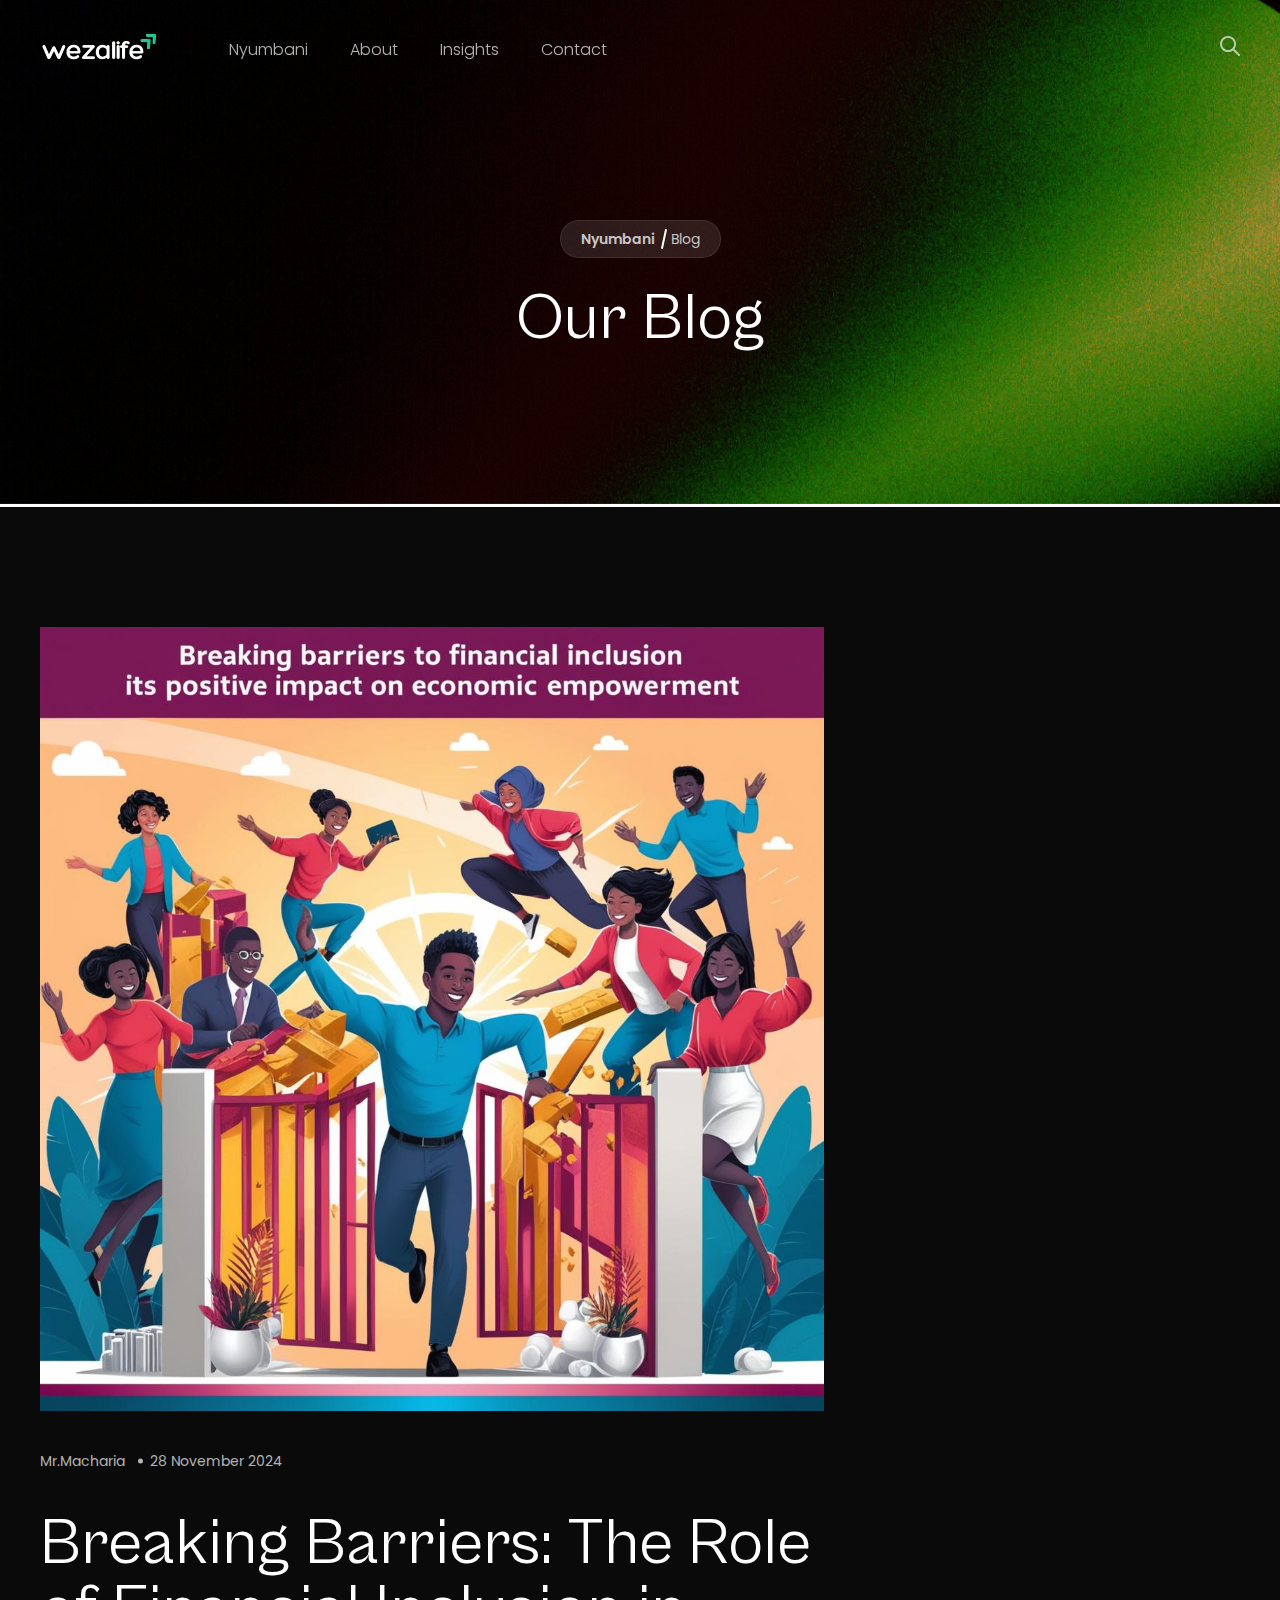
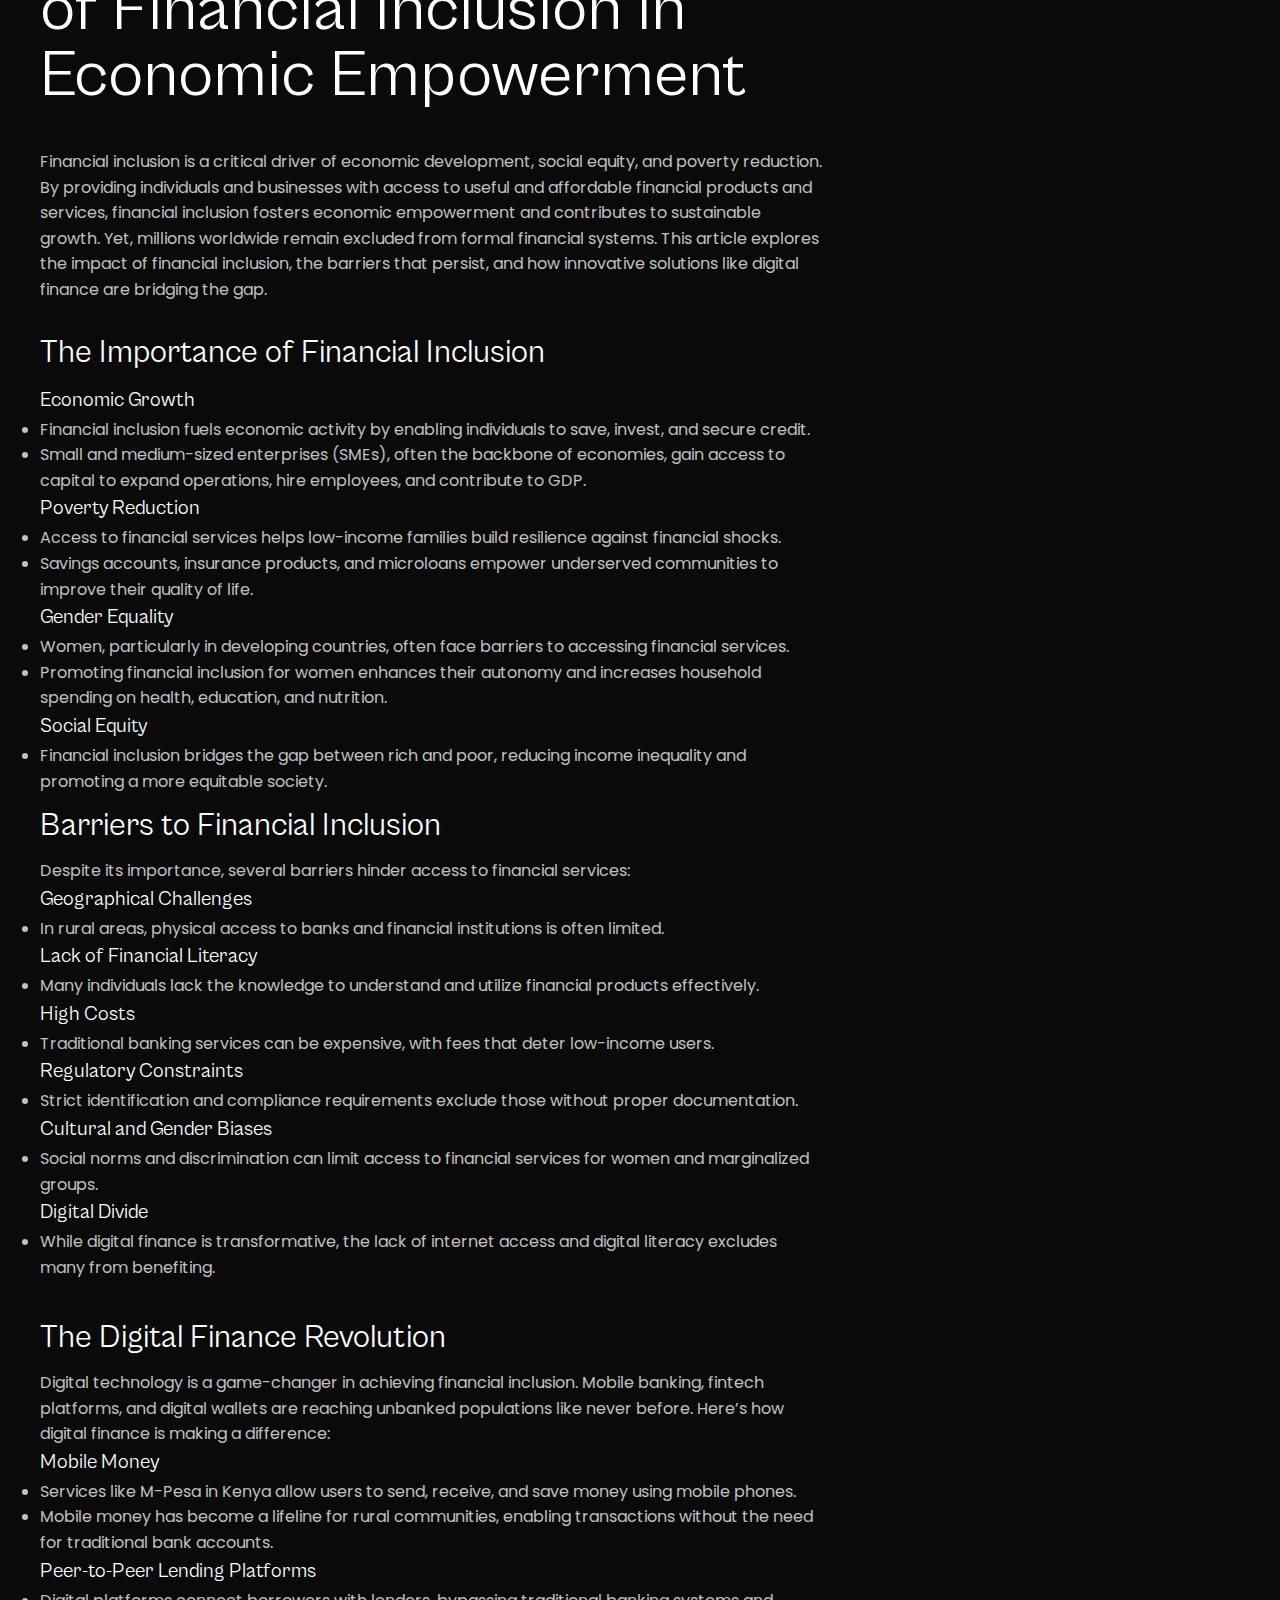
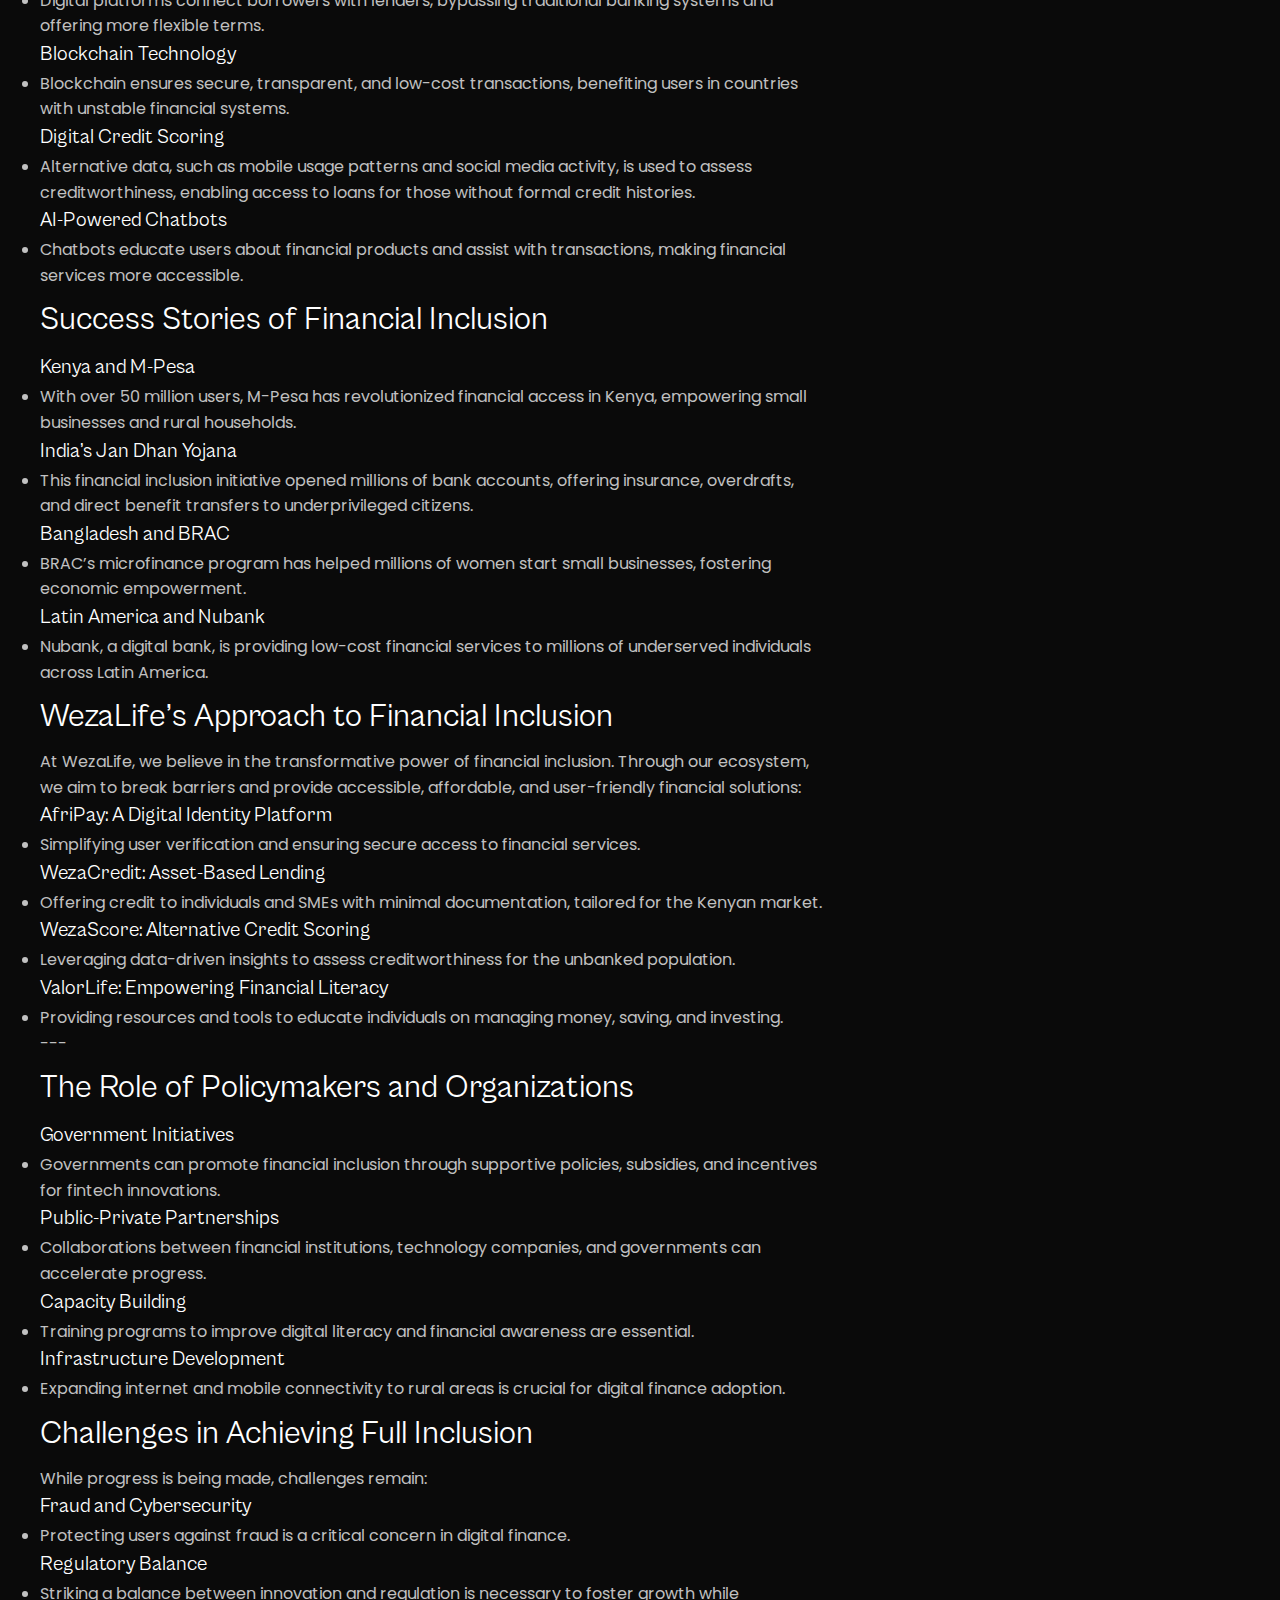
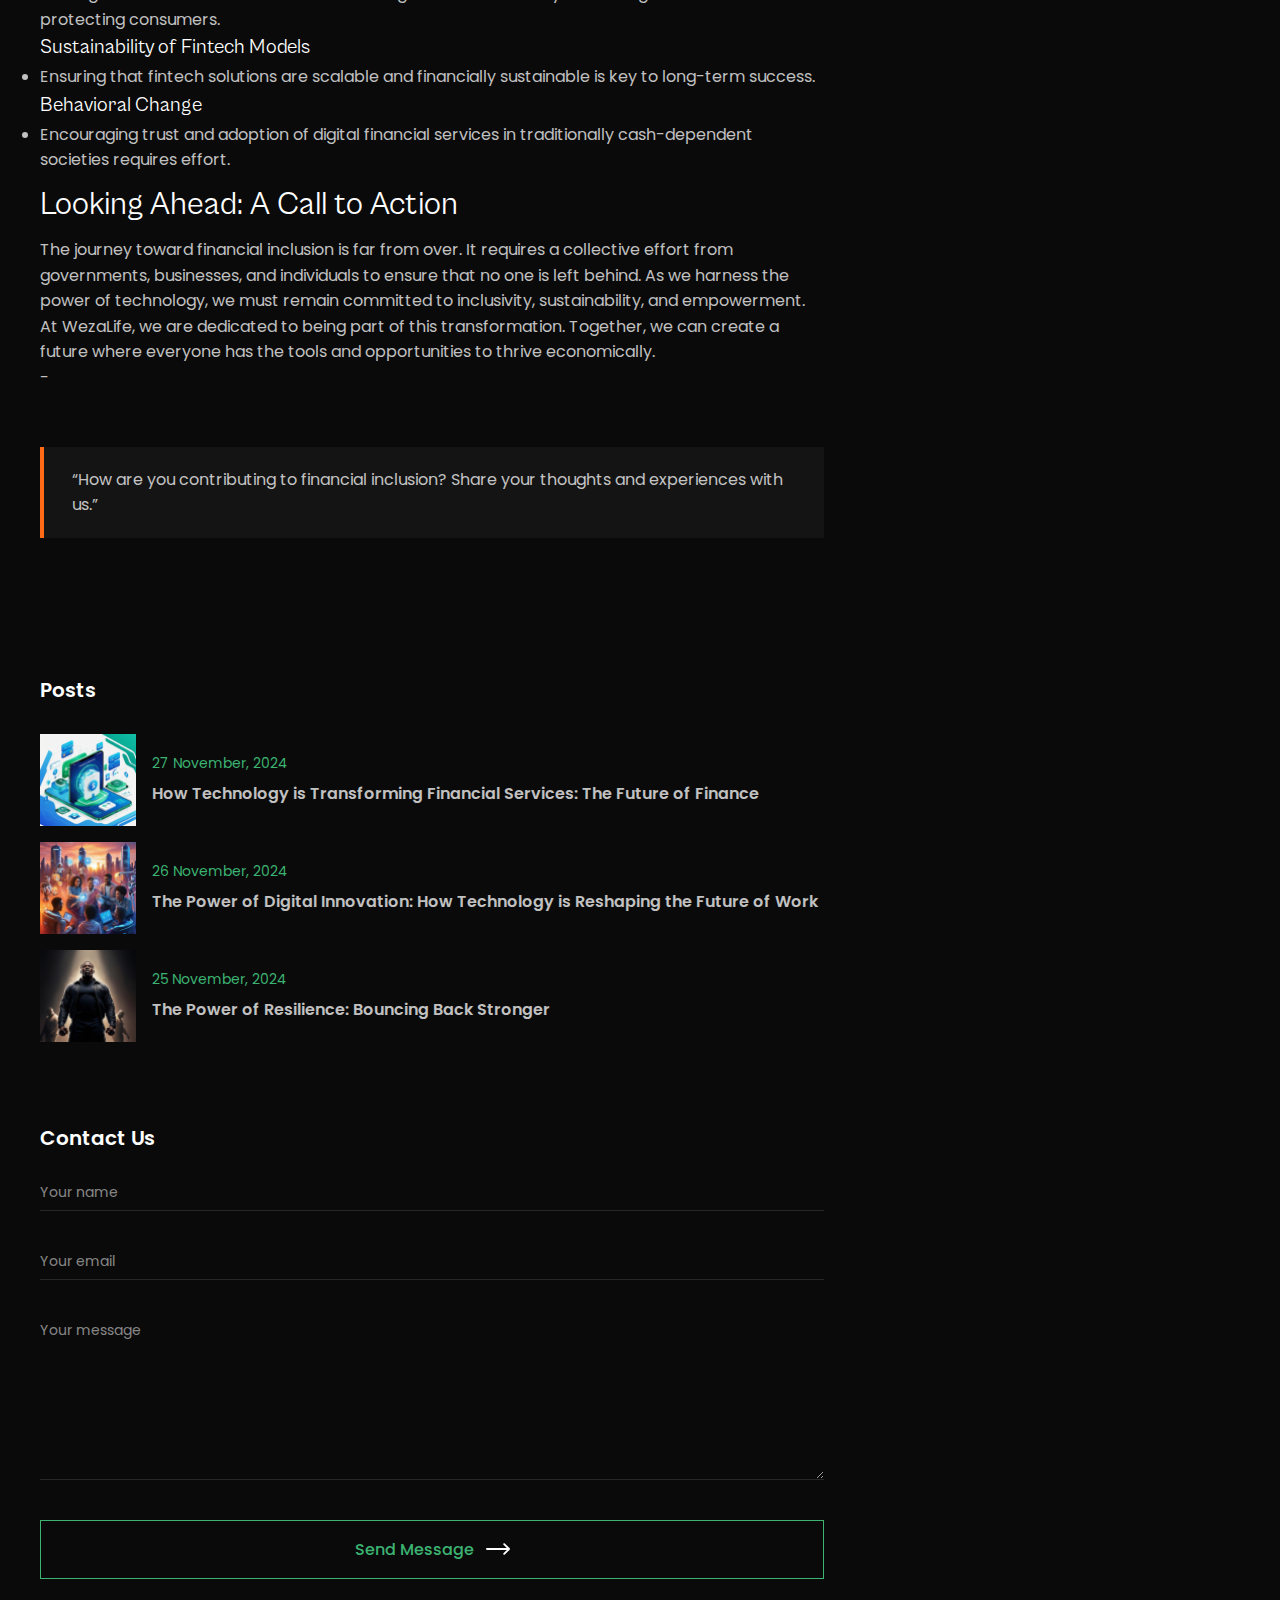
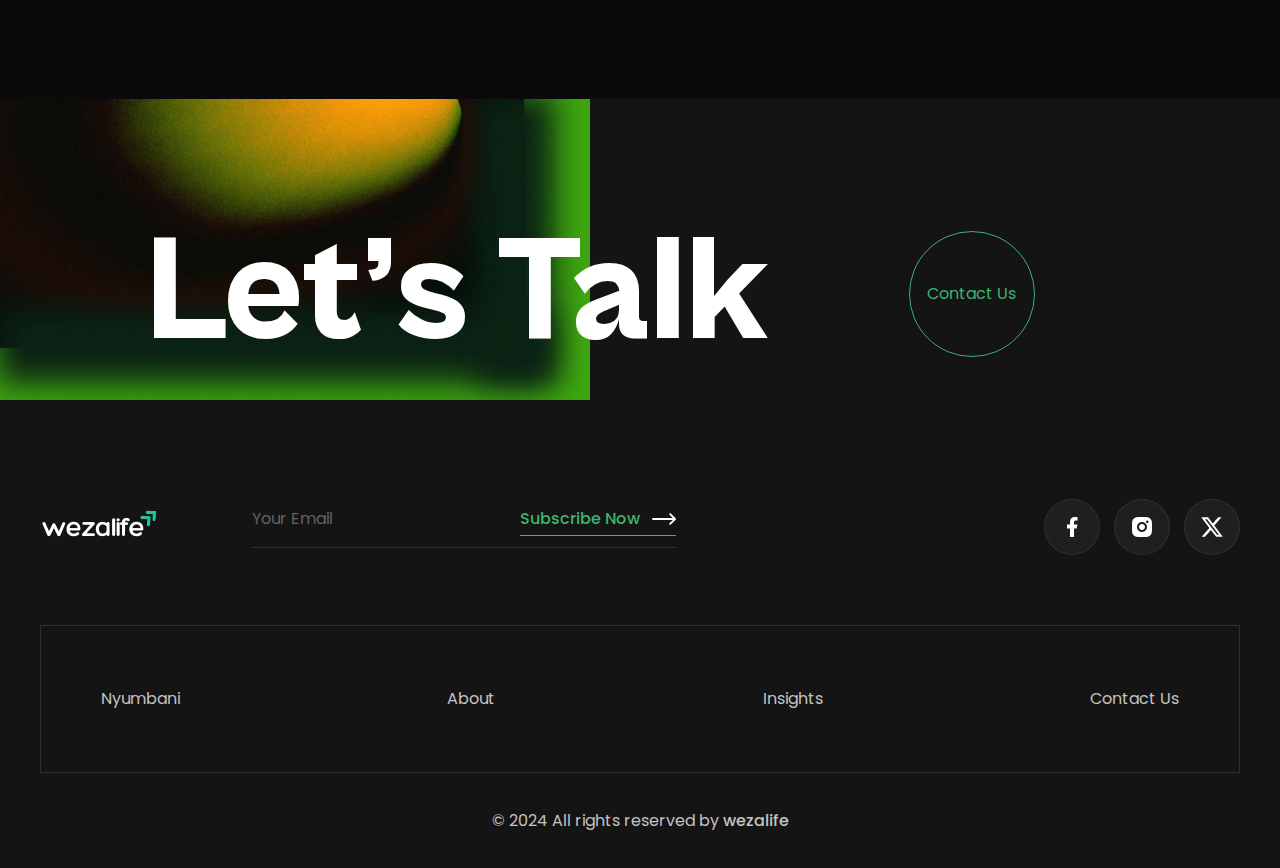
<file: barrier.html>
<!doctype html>
<html lang="en" class="dark">

<head>
    <meta charset="UTF-8" />
    <meta name="viewport" content="width=device-width, initial-scale=1.0" />
    <title>WezaLife</title>

    <!-- Fevicon -->
    <link rel="shortcut icon" href="assets/img/favicon.ico" type="image/x-icon" />

    <!-- Site font -->
    <link rel="stylesheet" href="assets/fonts/webfonts/poppins/stylesheet.css" />
    <link rel="stylesheet" href="assets/fonts/webfonts/cabinet-grotesk/stylesheet.css" />

    <!-- Vendor CSS -->
    <link rel="stylesheet" href="assets/css/vendors/swiper-bundle.min.css" />
    <link rel="stylesheet" href="assets/css/vendors/jos.css" />
    <link rel="stylesheet" href="assets/css/vendors/menu.css" />

    <!-- Custom CSS -->
    <link rel="stylesheet" href="assets/css/custom.css" />
    <!-- Development css -->
    <link rel="stylesheet" href="assets/css/style.css" />

    <!-- Production css -->
    <!-- <link rel="stylesheet" href="/assets/css/style.min.css" /> -->
</head>

<body class="page-wrapper relative bg-colorDark">
        <!-- ...:::Header Start:::... -->
        <header class="section-header site-header fixed top-0 z-30 w-full py-[30px]">
            <!-- Section Container -->
            <div class="container">
                <!-- Header Area -->
                <div class="grid grid-cols-[auto_auto] justify-between">
                    <!-- Header Left Block -->
                    <div class="flex items-center gap-[50px]">
                        <!-- Header Logo -->
                        <a href="index.html">
                            <img src="assets/img/logo-white.png" alt="logo-white" width="118" height="25" class="h-auto max-w-full" />
                        </a>
                        <!-- Header Logo -->

                        <!-- Header Navigation -->
                        <div class="menu-block-wrapper">
                            <div class="menu-overlay"></div>
                            <nav class="menu-block" id="append-menu-header">
                                <div class="mobile-menu-head">
                                    <div class="go-back">
                                        <img src="assets/img/icon/icon-arrow-left.svg" alt="icon-arrow-left" width="16" height="8" class="rotate-90" />
                                    </div>
                                    <div class="current-menu-title"></div>
                                    <div class="mobile-menu-close">&times;</div>
                                </div>
                                <ul class="site-menu-main">
                                  <li class="nav-item nav-item-has-children">
                                    <a
                                      href="index.html"
                                      class="nav-link-item drop-trigger rounded-none border border-transparent px-5 py-1 text-colorDark opacity-70 hover:border-white hover:opacity-100 lg:rounded-[27px] lg:text-white"
                                      >Nyumbani

                                    </a>

                                  </li>
                                  <li class="nav-item nav-item-has-children">
                                    <a
                                      href="about.html"
                                      class="nav-link-item drop-trigger rounded-none border border-transparent px-5 py-1 text-colorDark opacity-70 hover:border-white hover:opacity-100 lg:rounded-[27px] lg:text-white"
                                      >About

                                    </a>

                                  </li>
                                  <li class="nav-item nav-item-has-children">
                                    <a
                                      href="blog.html"
                                      class="nav-link-item drop-trigger rounded-none border border-transparent px-5 py-1 text-colorDark opacity-70 hover:border-white hover:opacity-100 lg:rounded-[27px] lg:text-white"
                                      >Insights

                                    </a>

                                  </li>
                                  <li
                                    class="nav-item rounded-none border border-transparent py-1 text-colorDark opacity-70 hover:border-white hover:opacity-100 lg:rounded-[27px] lg:px-5 lg:text-white"
                                  >
                                    <a class='nav-link-item' href="contact.html">Contact</a>
                                  </li>





                                </ul>
                            </nav>
                        </div>
                        <!-- Header Navigation -->
                    </div>
                    <!-- Header Left Block -->

                    <!-- Header Right Block -->
                    <div class="flex items-center gap-11">
                        <!-- Search Button -->
                        <div class="relative">
                            <button id="toggleButton">
                                <img src="assets/img/icon/icon-gray-search.svg" alt="icon-gray-search" width="15" height="15" class="h-5 w-5" />
                            </button>
                            <div id="searchContainer" class="absolute translate-y-[30px] right-0 ml-4 hidden">
                                <input type="search" placeholder="Search..." class="border bg-colorDark rounded-[27px] px-4 py-2 focus:outline-none" />
                            </div>
                        </div>
                        <!-- Search Button -->

                        <!-- WhatsApp Link -->
                        <div class="rounded-[27px] border border-white/[9%] bg-white/10 px-5 py-2 text-sm font-medium text-white/85 hidden xxl:inline-block hidden xxl:inline-block">
                            WhatsApp:
                            <a href="tel:+254768893142" class="font-semibold text-white">(+254) 768-893-142</a>
                        </div>
                        <!-- WhatsApp Link -->

                        <!-- Menu Button -->
                        <button class="hidden">
                            <img src="assets/img/icon/icon-white-menu-line.svg" alt="icon-white-menu-line" width="24" height="24" class="h-6 w-6" />
                        </button>
                        <!-- Menu Button -->

                        <!-- Responsive Offcanvas Menu Button -->
                        <div class="block lg:hidden">
                            <button id="openBtn" class="hamburger-menu mobile-menu-trigger">
                                <span class="bg-white before:bg-white after:bg-white"></span>
                            </button>
                        </div>
                    </div>
                    <!-- Header Right Block -->
                </div>
                <!-- Header Area -->
            </div>
            <!-- Section Container -->
        </header>
        <!-- ...::Header End:::... -->

    <!-- Main Wrapper -->
    <main class="main-wrapper">
        <!-- ...:::Breadcrumb Section Start:::... -->
        <section class="section-breadcrumb">
            <div class="relative z-10">
                <!-- Section Container -->
                <div class="container">
                    <!-- Breadcrumb Wrapper -->
                    <div class="breadcrumb-wrapper">
                        <!-- Breadcrumb Nav -->
                        <ul class="breadcrumb-nav">
                            <li>
                                <a href="index.html">Nyumbani</a>
                            </li>
                            <li>Blog</li>
                        </ul>
                        <!-- Breadcrumb Nav -->

                        <!-- Breadcrumb Title -->
                        <h1 class="breadcrumb-title">Our Blog</h1>
                        <!-- Breadcrumb Title -->
                    </div>
                    <!-- Breadcrumb Wrapper -->
                </div>
                <!-- Section Container -->

                <!-- Breadcrumb Background -->
                <div class="absolute inset-0 -z-10">
                    <img src="assets/img/images/th-1/breadcrumb.jpg" alt="breadcrumb" width="1920" height="421" class="h-full w-full object-cover" />
                </div>
                <!-- Breadcrumb Background -->
            </div>
        </section>
        <!-- ...:::Breadcrumb Section End:::... -->

        <!-- ...:::Blog Section Start:::... -->
        <section class="section-blog">
            <!-- Section Space -->
            <div class="section-space">
                <!-- Section Container -->
                <div class="container-custom">
                    <!-- Blog Area -->
                    <div class="grid grid-cols-1 items-start gap-x-6 gap-y-12 lg:grid-cols-[1fr_minmax(0,_0.7fr)] xl:grid-cols-[1fr_minmax(0,_0.5fr)]">
                        <div class="flex flex-col gap-y-20">
                            <!-- Blog Details -->
                            <article class="flex flex-col gap-y-10">
                                <!-- Blog Details Main Image  -->
                                <img src="assets/img/images/th-1/blog-thumbnail-2.jpg" alt="blog-details" width="872" height="439" loading="lazy" class="h-auto w-full max-w-full" />
                                <!-- Blog Details Main Image  -->

                                <!-- Post Meta -->
                                <div class="flex flex-wrap gap-[25px] text-sm">
                                    <a href="#" class="relative text-white/70 after:absolute after:left-[calc(100%+12.5px)] after:top-1/2 after:h-[5px] after:w-[5px] after:-translate-y-1/2 after:rounded-[50%] after:bg-white/70 last:after:hidden hover:text-colorOrange">Mr.Macharia</a>
                                    <a href="#" class="relative text-white/70 after:absolute after:left-[calc(100%+12.5px)] after:top-1/2 after:h-[5px] after:w-[5px] after:-translate-y-1/2 after:rounded-[50%] after:bg-white/70 last:after:hidden hover:text-colorOrange">28 November 2024</a>
                                </div>
                                <!-- Post Meta -->
                                <!-- Blog Details Title -->
                                <h2>Breaking Barriers: The Role of Financial Inclusion in Economic Empowerment</h2>
                                <!-- Blog Details Title -->

                                <!-- Rich Text Area-->
                                <div class="rich-text">
                                    <p>


Financial inclusion is a critical driver of economic development, social equity, and poverty reduction. By providing individuals and businesses with access to useful and affordable financial products and services, financial inclusion fosters economic empowerment and contributes to sustainable growth. Yet, millions worldwide remain excluded from formal financial systems. This article explores the impact of financial inclusion, the barriers that persist, and how innovative solutions like digital finance are bridging the gap.



<h3>The Importance of Financial Inclusion</h3>

<h4>Economic Growth</h4>
   <li> Financial inclusion fuels economic activity by enabling individuals to save, invest, and secure credit.</li>
   <li>Small and medium-sized enterprises (SMEs), often the backbone of economies, gain access to capital to expand operations, hire employees, and contribute to GDP.</li>

<h4>Poverty Reduction</h4>
   <li> Access to financial services helps low-income families build resilience against financial shocks.</li>
   <li>Savings accounts, insurance products, and microloans empower underserved communities to improve their quality of life.</li>

<h4>Gender Equality</h4>
   <li>Women, particularly in developing countries, often face barriers to accessing financial services.</li>
   <li>Promoting financial inclusion for women enhances their autonomy and increases household spending on health, education, and nutrition.</li>

<h4>Social Equity</h4>
   <li>Financial inclusion bridges the gap between rich and poor, reducing income inequality and promoting a more equitable society.</li>



<h3>Barriers to Financial Inclusion</h3>

Despite its importance, several barriers hinder access to financial services:</br>

<h4>Geographical Challenges</h4>
   <li>In rural areas, physical access to banks and financial institutions is often limited.</li>

<h4>Lack of Financial Literacy</h4>
   <li>Many individuals lack the knowledge to understand and utilize financial products effectively.</li>

<h4>High Costs</h4>
   <li>Traditional banking services can be expensive, with fees that deter low-income users.</li>

<h4>Regulatory Constraints</h4>
   <li>Strict identification and compliance requirements exclude those without proper documentation.</li>

<h4>Cultural and Gender Biases</h4>
   <li>Social norms and discrimination can limit access to financial services for women and marginalized groups.</li>

<h4>Digital Divide</h4>
   <li>While digital finance is transformative, the lack of internet access and digital literacy excludes many from benefiting.</li></br>



<h3>The Digital Finance Revolution</h3>

Digital technology is a game-changer in achieving financial inclusion. Mobile banking, fintech platforms, and digital wallets are reaching unbanked populations like never before. Here’s how digital finance is making a difference:

<h4>Mobile Money</h4>
   <li>Services like M-Pesa in Kenya allow users to send, receive, and save money using mobile phones.</li>
   <li>Mobile money has become a lifeline for rural communities, enabling transactions without the need for traditional bank accounts.</li>

<h4>Peer-to-Peer Lending Platforms</h4>
   <li>Digital platforms connect borrowers with lenders, bypassing traditional banking systems and offering more flexible terms.</li>

<h4>Blockchain Technology</h4>
   <li>Blockchain ensures secure, transparent, and low-cost transactions, benefiting users in countries with unstable financial systems.</li>

<h4>Digital Credit Scoring</h4>
   <li>Alternative data, such as mobile usage patterns and social media activity, is used to assess creditworthiness, enabling access to loans for those without formal credit histories.</li>

<h4>AI-Powered Chatbots</h4>
   <li>Chatbots educate users about financial products and assist with transactions, making financial services more accessible.</li>



<h3>Success Stories of Financial Inclusion</h3>

<h4>Kenya and M-Pesa</h4>
   <li>With over 50 million users, M-Pesa has revolutionized financial access in Kenya, empowering small businesses and rural households.</li>

<h4>India’s Jan Dhan Yojana</h4>
   <li>This financial inclusion initiative opened millions of bank accounts, offering insurance, overdrafts, and direct benefit transfers to underprivileged citizens.</li>

<h4>Bangladesh and BRAC</h4>
   <li>BRAC’s microfinance program has helped millions of women start small businesses, fostering economic empowerment.</li>

<h4>Latin America and Nubank</h4>
   <li>Nubank, a digital bank, is providing low-cost financial services to millions of underserved individuals across Latin America.</li>



<h3>WezaLife’s Approach to Financial Inclusion</h3>

At WezaLife, we believe in the transformative power of financial inclusion. Through our ecosystem, we aim to break barriers and provide accessible, affordable, and user-friendly financial solutions:</br>

<h4>AfriPay: A Digital Identity Platform</h4>
   <li>Simplifying user verification and ensuring secure access to financial services.</li>

<h4>WezaCredit: Asset-Based Lending</h4>
   <li>Offering credit to individuals and SMEs with minimal documentation, tailored for the Kenyan market.</li>

<h4>WezaScore: Alternative Credit Scoring</h4>
   <li>Leveraging data-driven insights to assess creditworthiness for the unbanked population.</li>

<h4>ValorLife: Empowering Financial Literacy</h4>
   <li>Providing resources and tools to educate individuals on managing money, saving, and investing.</li>

---

<h3>The Role of Policymakers and Organizations</h3>

<h4>Government Initiatives</h4>
   <li>Governments can promote financial inclusion through supportive policies, subsidies, and incentives for fintech innovations.</li>

<h4>Public-Private Partnerships</h4>
   <li>Collaborations between financial institutions, technology companies, and governments can accelerate progress.</li>

<h4>Capacity Building</h4>
   <li>Training programs to improve digital literacy and financial awareness are essential.</li>

<h4>Infrastructure Development</h4>
   <li>Expanding internet and mobile connectivity to rural areas is crucial for digital finance adoption.</li>



<h3>Challenges in Achieving Full Inclusion</h3>

While progress is being made, challenges remain:

<h4>Fraud and Cybersecurity</h4>
   <li>Protecting users against fraud is a critical concern in digital finance.</li>

<h4>Regulatory Balance</h4>
   <li>Striking a balance between innovation and regulation is necessary to foster growth while protecting consumers.</li>

<h4>Sustainability of Fintech Models</h4>
   <li>Ensuring that fintech solutions are scalable and financially sustainable is key to long-term success.</li>

<h4>Behavioral Change</h4>
   <li>Encouraging trust and adoption of digital financial services in traditionally cash-dependent societies requires effort.</li>



<h3>Looking Ahead: A Call to Action</h3>

The journey toward financial inclusion is far from over. It requires a collective effort from governments, businesses, and individuals to ensure that no one is left behind. As we harness the power of technology, we must remain committed to inclusivity, sustainability, and empowerment.

At WezaLife, we are dedicated to being part of this transformation. Together, we can create a future where everyone has the tools and opportunities to thrive economically.</br>



-


                                    </p>







                                    <blockquote class="bg-colo">
                                        “How are you contributing to financial inclusion? Share your thoughts and experiences with us.”
                                    </blockquote>

                                </div>
                                <!-- Rich Text Area-->
                            </article>
                            <!-- Blog Details -->













                            <!-- Sidebar Item -->
                            <div>
                                <!-- Sidebar Title -->
                                <h4 class="mb-7 font-body font-semibold">Posts</h4>
                                <!-- Sidebar Title -->

                                <!-- Recent Post Widget -->
                                <ul class="flex flex-col gap-y-4">
                                    <li class="flex flex-col items-start gap-4 sm:flex-row sm:items-center">
                                        <!-- Recent Post Thumbnails -->
                                        <div class="h-auto w-full sm:h-[90] sm:w-24">
                                            <img src="assets/img/images/th-1/8.png" alt="recent-post-img-1" width="95" height="91" class="h-full w-full object-cover" />
                                        </div>
                                        <!-- Recent Post Thumbnails -->
                                        <div class="flex-1">
                                            <!-- Blog Post Meta -->
                                            <a href="#" class="mb-2 block text-sm text-colorOrange">27 November, 2024</a>
                                            <!-- Blog Post Meta -->

                                            <!-- Blog Title -->
                                            <a class='font-semibold hover:text-colorOrange' href="tech.html">How Technology is Transforming Financial Services: The Future of Finance</a>
                                            <!-- Blog Title -->
                                        </div>
                                    </li>
                                    <li class="flex flex-col items-start gap-4 sm:flex-row sm:items-center">
                                        <!-- Recent Post Thumbnails -->
                                        <div class="h-auto w-full sm:h-[90] sm:w-24">
                                            <img src="assets/img/images/th-1/2.png" alt="recent-post-img-2" width="95" height="91" class="h-full w-full object-cover" />
                                        </div>
                                        <!-- Recent Post Thumbnails -->
                                        <div class="flex-1">
                                            <!-- Blog Post Meta -->
                                            <a href="#" class="mb-2 block text-sm text-colorOrange">26 November, 2024</a>
                                            <!-- Blog Post Meta -->

                                            <!-- Blog Title -->
                                            <a class='font-semibold hover:text-colorOrange' href="power.html">The Power of Digital Innovation: How Technology is Reshaping the Future of Work</a>
                                            <!-- Blog Title -->
                                        </div>
                                    </li>
                                    <li class="flex flex-col items-start gap-4 sm:flex-row sm:items-center">
                                        <!-- Recent Post Thumbnails -->
                                        <div class="h-auto w-full sm:h-[90] sm:w-24">
                                            <img src="assets/img/images/th-1/5.png" alt="recent-post-img-3" width="95" height="91" class="h-full w-full object-cover" />
                                        </div>
                                        <!-- Recent Post Thumbnails -->
                                        <div class="flex-1">
                                            <!-- Blog Post Meta -->
                                            <a href="#" class="mb-2 block text-sm text-colorOrange">25 November, 2024</a>
                                            <!-- Blog Post Meta -->

                                            <!-- Blog Title -->
                                            <a class='font-semibold hover:text-colorOrange' href="bounce.html">The Power of Resilience: Bouncing Back Stronger</a>
                                            <!-- Blog Title -->
                                        </div>
                                    </li>
                                </ul>
                                <!-- Recent Post Widget -->
                            </div>
                            <!-- Sidebar Item -->

                            <!-- Sidebar Item -->
                            <div>
                                <!-- Sidebar Title -->
                                <h4 class="mb-7 font-body font-semibold">Contact Us</h4>
                                <!-- Sidebar Title -->

                                <!-- Contact Widget -->
                                <form action="#" method="get" class="flex flex-col gap-y-10">
                                    <input type="text" name="sidebar-name" id="sidebar-name" placeholder="Your name" class="animate-transition w-full border-b border-white/[12%] bg-transparent pb-2 pr-5 text-sm font-normal text-white outline-none placeholder:text-white/[52%] focus:border-colorOrange" required />
                                    <input type="email" name="sidebar-email" id="sidebar-email" placeholder="Your email" class="animate-transition w-full border-b border-white/[12%] bg-transparent pb-2 pr-5 text-sm font-normal text-white outline-none placeholder:text-white/[52%] focus:border-colorOrange" required />
                                    <textarea name="sidebar-message" id="sidebar-message" placeholder="Your message" class="animate-transition min-h-40 w-full border-b border-white/[12%] bg-transparent pb-2 pr-5 text-sm font-normal text-white outline-none placeholder:text-white/[52%] focus:border-colorOrange" required></textarea>
                                    <button type="submit" class="btn group flex items-center justify-center gap-x-3 border border-colorOrange px-9 py-4 text-colorOrange">
                                        Send Message
                                        <span class="relative flex items-center overflow-hidden">
                                            <img src="assets/img/icon/icon-arrow-long-white-right.svg" alt="icon-arrow-long-white-right" width="24" height="12" class="animate-transition h-3 w-6 translate-x-0 group-hover:translate-x-full" />
                                            <img src="assets/img/icon/icon-arrow-long-white-right.svg" alt="icon-arrow-long-white-right" width="24" height="12" class="animate-transition absolute inset-0 h-3 w-6 -translate-x-full group-hover:translate-x-0" />
                                        </span>
                                    </button>
                                </form>
                                <!-- Contact Widget -->
                            </div>
                            <!-- Sidebar Item -->

                            <!-- Sidebar Item -->

                            <!-- Sidebar Item -->
                        </aside>
                        <!-- Sidebar Block -->
                    </div>
                    <!-- Blog Area -->
                </div>
                <!-- Section Container -->
            </div>
            <!-- Section Space -->
        </section>
        <!-- ...:::Blog Section End:::... -->
    </main>
    <!-- Main Wrapper -->

    <!-- ...:::Footer Start:::... -->
    <footer class="section-footer">
        <!-- Footer Background -->
        <div class="relative z-10 overflow-hidden bg-colorGreyDark">
            <!-- Footer Top -->
            <div class="section-space-top">
                <!-- Section Container -->
                <div class="container">
                    <div class="mx-auto flex max-w-[989px] flex-wrap items-center justify-between gap-10">
                        <h2 class="text-7xl font-extrabold md:text-8xl lg:text-9xl xl:text-[150px]">
                            Let’s Talk
                        </h2>

                        <a class='mx-auto inline-flex h-[110px] w-[110px] items-center justify-center rounded-[50%] border border-colorOrange text-colorOrange hover:scale-110 hover:bg-colorOrange hover:text-white xl:h-[126px] xl:w-[126px]' href='/contact'>
                            Contact Us
                        </a>
                    </div>
                </div>
                <!-- Section Container -->
            </div>
            <!-- Footer Top -->

            <!-- Footer Center -->
            <div class="pb-[70px] pt-20 lg:pt-[100px] xl:pt-[130px]">
                <!-- Section Container -->
                <div class="container">
                    <!-- Footer Center Area -->
                    <div class="flex flex-wrap items-center justify-center gap-10 lg:justify-between">
                        <!-- Footer Center Left Block -->
                        <div class="flex flex-wrap items-center justify-center gap-10 lg:justify-start xl:gap-[94px]">
                            <a href="index.html">
                                <img src="assets/img/logo-white.png" alt="logo-white" width="118" height="25" class="h-auto w-[118px]" />
                            </a>

                            <form action="#" method="post" class="relative w-full sm:w-[424px]">
                                <input type="text" name="email" id="emai" placeholder="Your Email" class="animate-transition mb-5 w-full border-b border-white/[12%] bg-colorGreyDark pb-4 text-white outline-none placeholder:text-white/[35%] focus:border-colorOrange focus:bg-colorGreyDark sm:mb-0 sm:pr-40" required />
                                <!-- Text Button -->
                                <button type="submit" class="btn group right-0 top-0 mx-auto flex items-center gap-x-3 border-b border-colorOrange pb-1 text-colorOrange sm:absolute sm:inline-flex">
                                    Subscribe Now
                                    <span class="relative flex items-center overflow-hidden">
                                        <img src="assets/img/icon/icon-arrow-long-white-right.svg" alt="icon-arrow-long-white-right" width="24" height="12" class="animate-transition h-3 w-6 translate-x-0 group-hover:translate-x-full" />
                                        <img src="assets/img/icon/icon-arrow-long-white-right.svg" alt="icon-arrow-long-white-right" width="24" height="12" class="animate-transition absolute inset-0 h-3 w-6 -translate-x-full group-hover:translate-x-0" />
                                    </span>
                                </button>
                                <!-- Text Button -->
                            </form>
                        </div>
                        <!-- Footer Center Left Block -->
                        <!-- Footer Center Right Block -->
                        <div class="flex gap-[14px]">
                            <a href="https://www.facebook.com" target="_blank" rel="noopener noreferrer" aria-label="facebook" class="inline-flex h-14 w-14 items-center justify-center rounded-[50%] border border-white/[8%] bg-white/5 hover:bg-colorOrange">
                                <img src="assets/img/icon/icon-white-facebook.svg" alt="icon-white-facebook" width="24" height="24" class="h-auto w-6" />
                            </a>
                            <a href="https://https://https://www.instagram.com/weza.life?igsh=YzljYTk1ODg3Zg==/weza.life?igsh=YzljYTk1ODg3Zg==" target="_blank" rel="noopener noreferrer" aria-label="instagram" class="inline-flex h-14 w-14 items-center justify-center rounded-[50%] border border-white/[8%] bg-white/5 hover:bg-colorOrange">
                                <img src="assets/img/icon/icon-white-instagram-fill.svg" alt="icon-white-instagram-fill" width="24" height="24" class="h-auto w-6" />
                            </a>
                            <a href="https://www.x.com" target="_blank" rel="noopener noreferrer" aria-label="x" class="inline-flex h-14 w-14 items-center justify-center rounded-[50%] border border-white/[8%] bg-white/5 hover:bg-colorOrange">
                                <img src="assets/img/icon/icon-white-x-fill.svg" alt="icon-white-x-fill" width="24" height="24" class="h-auto w-6" />
                            </a>
                        </div>
                        <!-- Footer Center Right Block -->
                    </div>
                    <!-- Footer Center Area -->
                </div>
                <!-- Section Container -->
            </div>
            <!-- Footer Center -->

            <!-- Footer Bottom -->
            <div>
                <!-- Section Container -->
                <div class="container">
                    <!-- Footer Nav -->
                    <ul class="flex flex-wrap justify-start gap-5 border border-white/[12%] p-8 md:p-10 xl:justify-between xl:p-[60px]">
                        <li>
                            <a class='hover:text-colorOrange' href="index.html">Nyumbani</a>
                        </li>
                        <li>
                            <a class='hover:text-colorOrange' href="blog.html">About</a>
                        </li>
                        <li>
                            <a class='hover:text-colorOrange' href="blog.html">Insights</a>
                        </li>
                        <li>
                            <a class='hover:text-colorOrange' href="contact.html">Contact Us</a>
                        </li>

                    </ul>
                    <!-- Footer Nav -->

                    <!-- Footer Copyright Text -->
                    <div class="py-[35px]">
                        <p class="text-center">
                            © 2024 All rights reserved by <a href="#" class="font-medium hover:text-colorOrange">wezalife</a>
                        </p>
                    </div>
                    <!-- Footer Copyright Text -->
                </div>
                <!-- Section Container -->
            </div>
            <!-- Footer Bottom -->

            <!-- Footer Image Background -->
            <img src="assets/img/images/th-1/footer-bg.png" alt="team-bg" width="590" height="320" class="left0 absolute top-0 -z-10" />
            <!-- Footer Image Background -->
        </div>
        <!-- Footer Background -->
    </footer>
    <!-- ...:::Footer End:::... -->

    <!-- Vendors JS -->
    <script src="assets/js/vendors/counterup.js" type="module"></script>
    <script src="assets/js/vendors/swiper-bundle.min.js"></script>
    <script src="assets/js/vendors/menu.js"></script>
    <script src="assets/js/vendors/fslightbox.js"></script>
    <script src="assets/js/vendors/jos.min.js"></script>
    <!-- Main JS -->
    <script src="assets/js/main.js"></script>
</body>

</html>
</file>
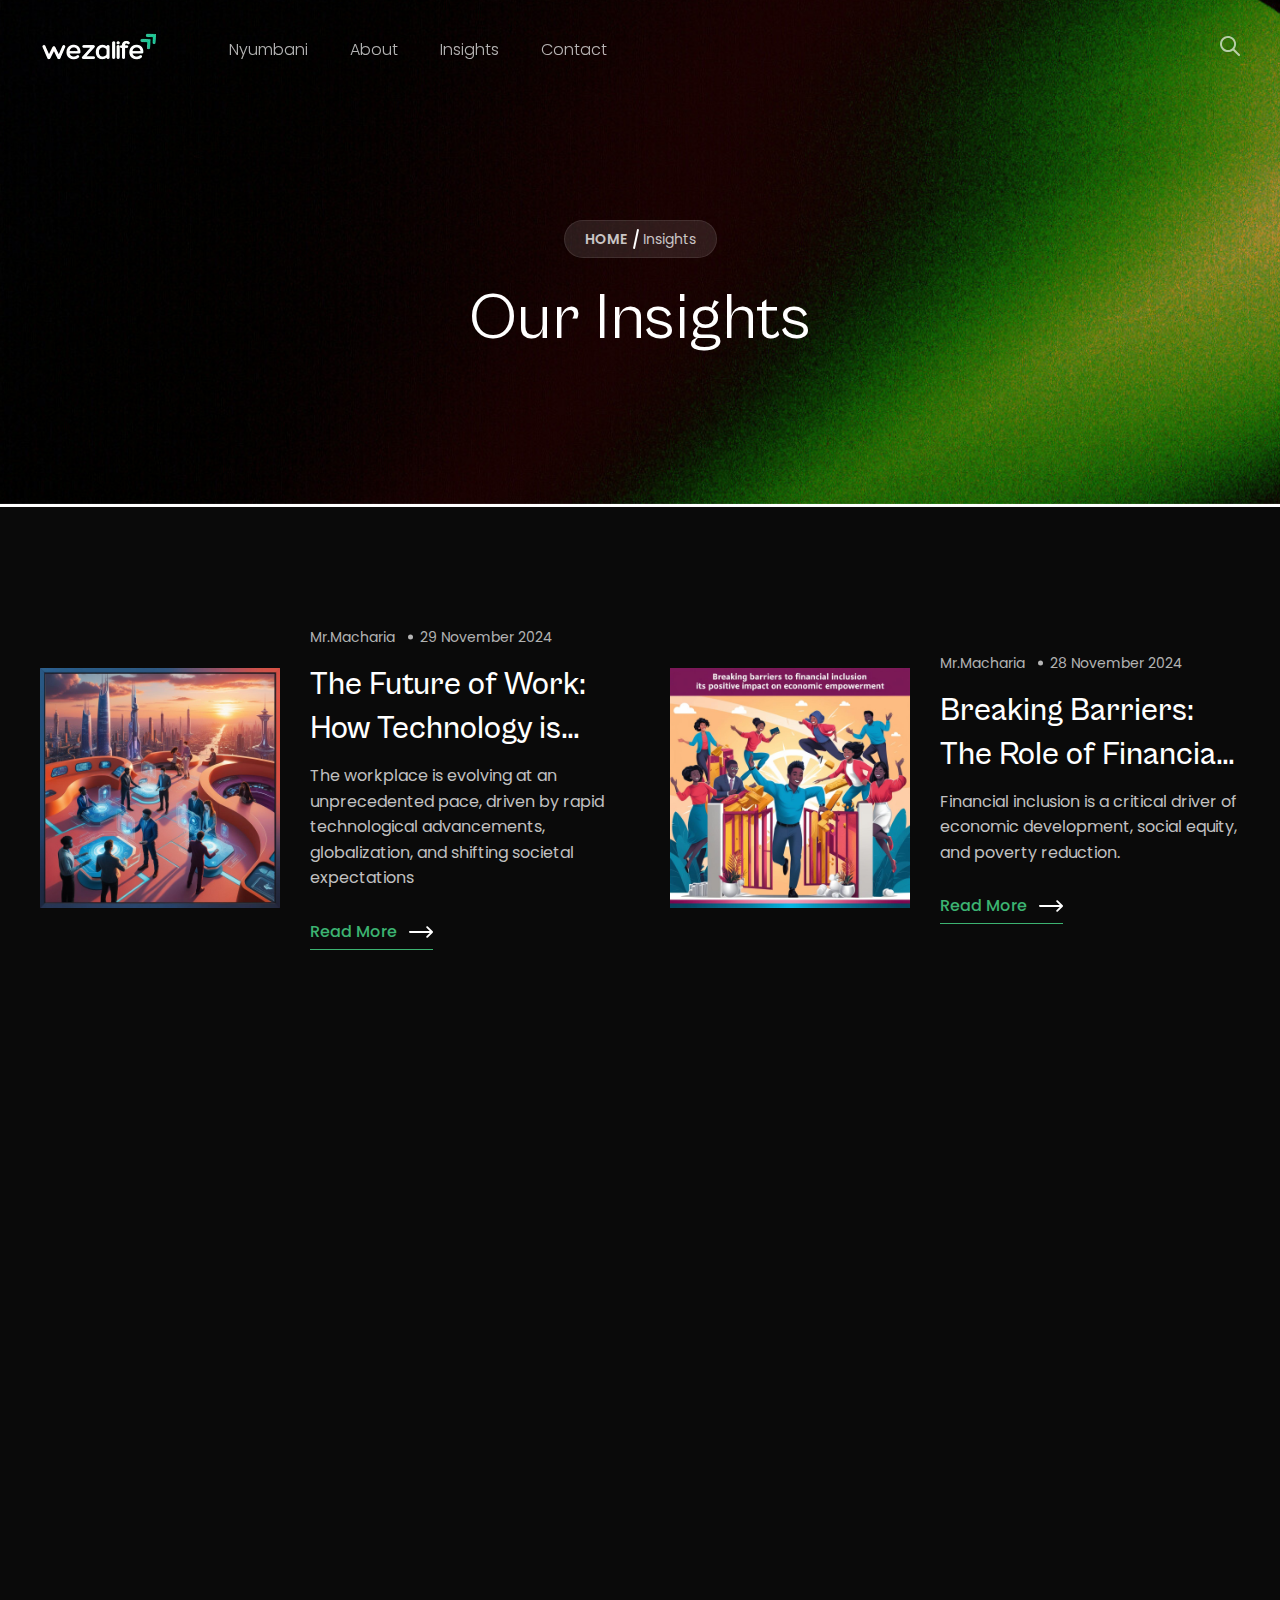
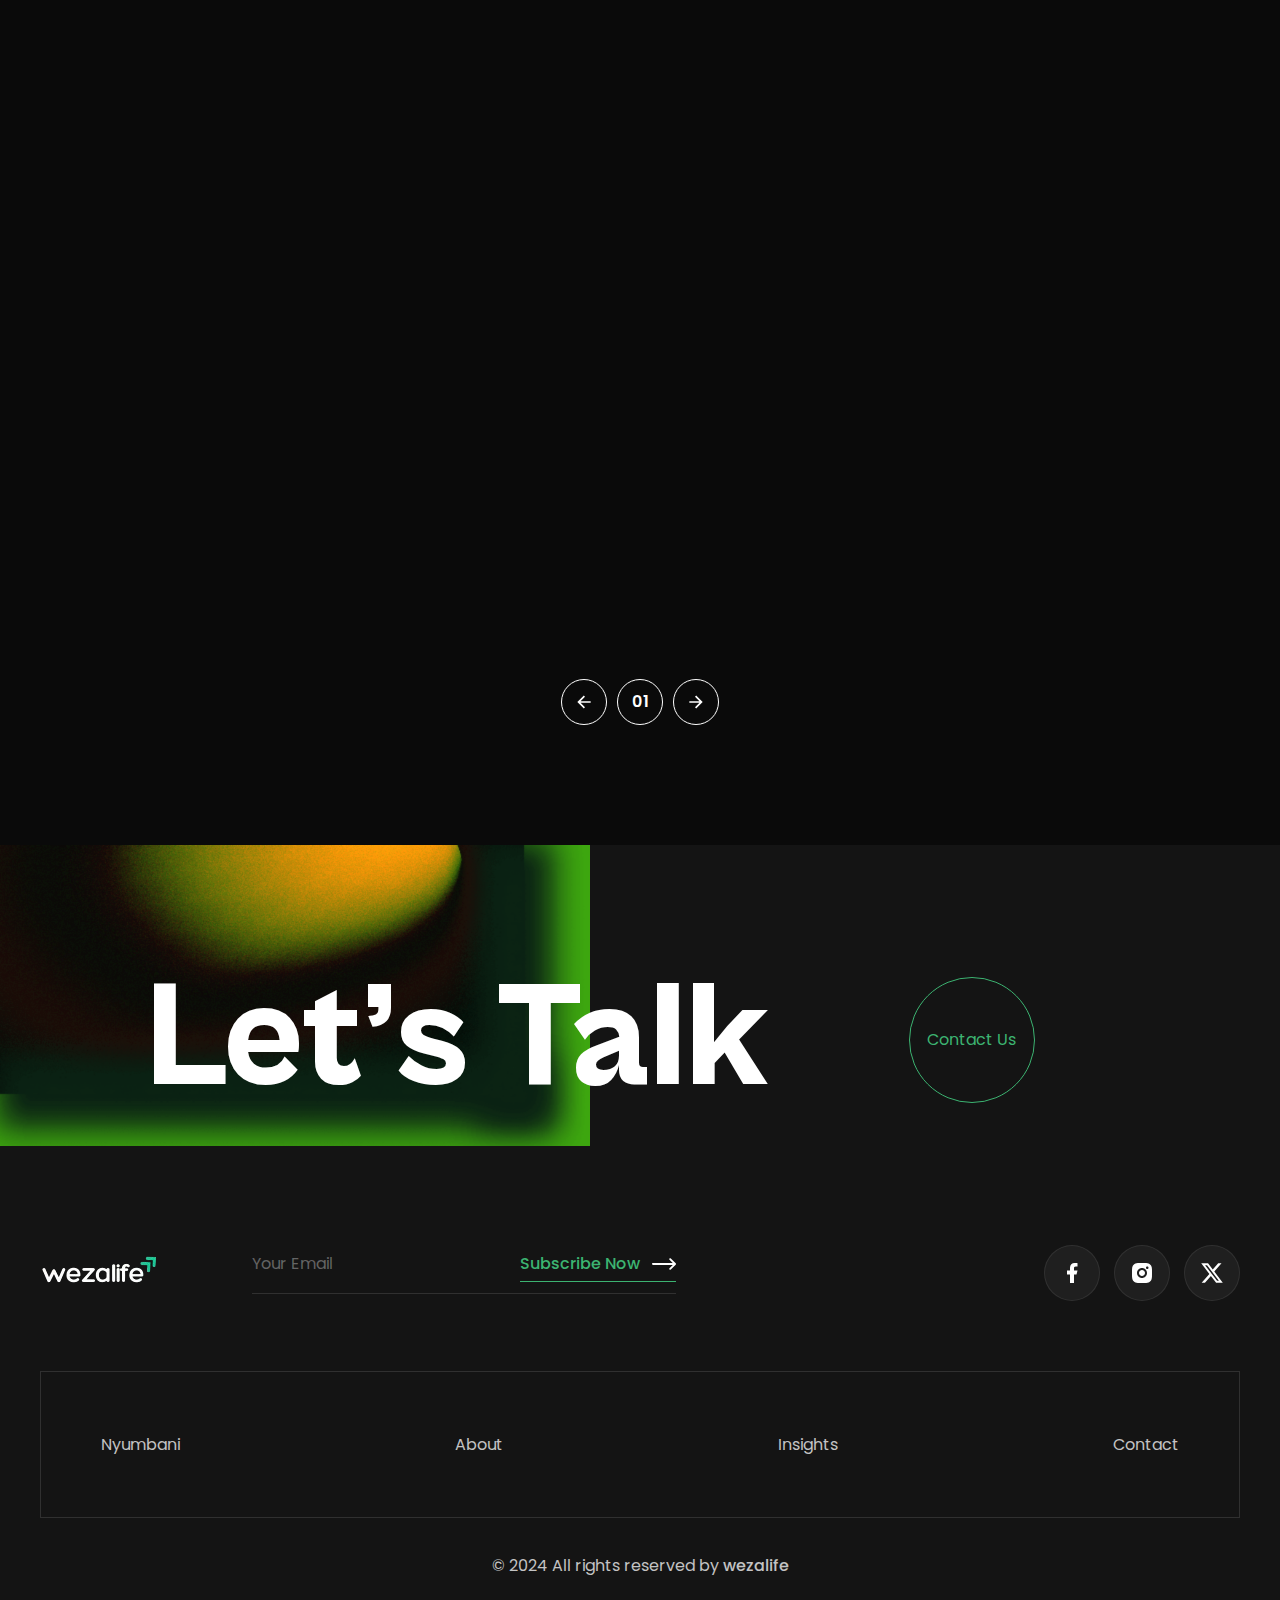
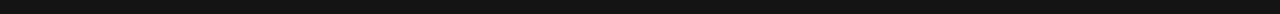
<file: blog.html>
<!doctype html>
<html lang="en" class="dark">
  <head>
    <meta charset="UTF-8" />
    <meta name="viewport" content="width=device-width, initial-scale=1.0" />
    <title>WezaLife</title>

    <!-- Fevicon -->
    <link
      rel="shortcut icon"
      href="assets/img/favicon.ico"
      type="image/x-icon"
    />

    <!-- Site font -->
    <link
      rel="stylesheet"
      href="assets/fonts/webfonts/poppins/stylesheet.css"
    />
    <link
      rel="stylesheet"
      href="assets/fonts/webfonts/cabinet-grotesk/stylesheet.css"
    />

    <!-- Vendor CSS -->
    <link rel="stylesheet" href="assets/css/vendors/swiper-bundle.min.css" />
    <link rel="stylesheet" href="assets/css/vendors/jos.css" />
    <link rel="stylesheet" href="assets/css/vendors/menu.css" />

    <!-- Custom CSS -->
    <link rel="stylesheet" href="assets/css/custom.css" />
    <!-- Development css -->
    <link rel="stylesheet" href="assets/css/style.css" />

    <!-- Production css -->
    <!-- <link rel="stylesheet" href="/assets/css/style.min.css" /> -->
  </head>

  <body class="page-wrapper relative bg-colorDark">
    <!-- ...:::Header Start:::... -->
    <header
      class="section-header site-header fixed top-0 z-30 w-full py-[30px]"
    >
      <!-- Section Container -->
      <div class="container">
        <!-- Header Area -->
        <div class="grid grid-cols-[auto_auto] justify-between">
          <!-- Header Left Block -->
          <div class="flex items-center gap-[50px]">
            <!-- Header Logo -->
            <a href="index.html">
              <img
                src="assets/img/logo-white.png"
                alt="logo-white"
                width="118"
                height="25"
                class="h-auto max-w-full"
              />
            </a>
            <!-- Header Logo -->

            <!-- Header Navigation -->
            <div class="menu-block-wrapper">
                <div class="menu-overlay"></div>
                <nav class="menu-block" id="append-menu-header">
                    <div class="mobile-menu-head">
                        <div class="go-back">
                            <img src="assets/img/icon/icon-arrow-left.svg" alt="icon-arrow-left" width="16" height="8" class="rotate-90" />
                        </div>
                        <div class="current-menu-title"></div>
                        <div class="mobile-menu-close">&times;</div>
                    </div>
                    <ul class="site-menu-main">
                      <li class="nav-item nav-item-has-children">
                        <a
                          href="index.html"
                          class="nav-link-item drop-trigger rounded-none border border-transparent px-5 py-1 text-colorDark opacity-70 hover:border-white hover:opacity-100 lg:rounded-[27px] lg:text-white"
                          >Nyumbani

                        </a>

                      </li>
                      <li class="nav-item nav-item-has-children">
                        <a
                          href="about.html"
                          class="nav-link-item drop-trigger rounded-none border border-transparent px-5 py-1 text-colorDark opacity-70 hover:border-white hover:opacity-100 lg:rounded-[27px] lg:text-white"
                          >About

                        </a>

                      </li>
                      <li class="nav-item nav-item-has-children">
                        <a
                          href="#"
                          class="nav-link-item drop-trigger rounded-none border border-transparent px-5 py-1 text-colorDark opacity-70 hover:border-white hover:opacity-100 lg:rounded-[27px] lg:text-white"
                          >Insights

                        </a>

                      </li>
                      <li
                        class="nav-item rounded-none border border-transparent py-1 text-colorDark opacity-70 hover:border-white hover:opacity-100 lg:rounded-[27px] lg:px-5 lg:text-white"
                      >
                        <a class='nav-link-item' href="contact.html">Contact</a>
                      </li>





                    </ul>
                </nav>
            </div>
            <!-- Header Navigation -->
          </div>
          <!-- Header Left Block -->

          <!-- Header Right Block -->
          <div class="flex items-center gap-11">
            <!-- Search Button -->
            <div class="relative">
              <button id="toggleButton">
                <img
                  src="assets/img/icon/icon-gray-search.svg"
                  alt="icon-gray-search"
                  width="15"
                  height="15"
                  class="h-5 w-5"
                />
              </button>
              <div
                id="searchContainer"
                class="absolute right-0 ml-4 hidden translate-y-[30px]"
              >
                <input
                  type="search"
                  placeholder="Search..."
                  class="rounded-[27px] border bg-colorDark px-4 py-2 focus:outline-none"
                />
              </div>
            </div>
            <!-- Search Button -->

            <!-- WhatsApp Link -->
            <div
              class="hidden hidden rounded-[27px] border border-white/[9%] bg-white/10 px-5 py-2 text-sm font-medium text-white/85 xxl:inline-block xxl:inline-block"
            >
              WhatsApp:
              <a href="tel:+234534890111" class="font-semibold text-white"
                >(+254) 768-893-142</a
              >
            </div>
            <!-- WhatsApp Link -->

            <!-- Menu Button -->
            <button class="hidden">
              <img
                src="assets/img/icon/icon-white-menu-line.svg"
                alt="icon-white-menu-line"
                width="24"
                height="24"
                class="h-6 w-6"
              />
            </button>
            <!-- Menu Button -->

            <!-- Responsive Offcanvas Menu Button -->
            <div class="block lg:hidden">
              <button id="openBtn" class="hamburger-menu mobile-menu-trigger">
                <span class="bg-white before:bg-white after:bg-white"></span>
              </button>
            </div>
          </div>
          <!-- Header Right Block -->
        </div>
        <!-- Header Area -->
      </div>
      <!-- Section Container -->
    </header>
    <!-- ...::Header End:::... -->

    <!-- Main Wrapper -->
    <main class="main-wrapper">
      <!-- ...:::Breadcrumb Section Start:::... -->
      <section class="section-breadcrumb">
        <div class="relative z-10">
          <!-- Section Container -->
          <div class="container">
            <!-- Breadcrumb Wrapper -->
            <div class="breadcrumb-wrapper">
              <!-- Breadcrumb Nav -->
              <ul class="breadcrumb-nav">
                <li>
                  <a href="index.html">HOME</a>
                </li>
                <li>Insights</li>
              </ul>
              <!-- Breadcrumb Nav -->

              <!-- Breadcrumb Title -->
              <h1 class="breadcrumb-title">Our Insights</h1>
              <!-- Breadcrumb Title -->
            </div>
            <!-- Breadcrumb Wrapper -->
          </div>
          <!-- Section Container -->

          <!-- Breadcrumb Background -->
          <div class="absolute inset-0 -z-10">
            <img
              src="assets/img/images/th-1/breadcrumb.jpg"
              alt="breadcrumb"
              width="1920"
              height="421"
              class="h-full w-full object-cover"
            />
          </div>
          <!-- Breadcrumb Background -->
        </div>
      </section>
      <!-- ...:::Breadcrumb Section End:::... -->

      <!-- ...:::Blog Section Start:::... -->
      <div class="section-blog">
        <!-- Section Space -->
        <div class="section-space">
          <!-- Section Container -->
          <div class="container">
            <!-- Blog List -->
            <ul class="grid gap-10 md:grid-cols-2 lg:gap-[60px]">
              <li
                class="jos flex flex-col items-center gap-[30px] xl:flex-row"
                data-jos_delay="0"
              >
                <!-- Blog Thumbnail -->
                <a class='w-full xl:w-60 xxl:w-72 xxxl:w-[335px]' href="future.html">
                  <img
                    src="assets/img/images/th-1/blog-thumbnail-1.jpg"
                    alt="blog-thumbnail-1"
                    width="335"
                    height="325"
                    class="h-auto w-full"
                  />
                </a>
                <!-- Blog Thumbnail -->
                <!-- Blog Content -->
                <div class="flex-1">
                  <!-- Post Meta -->
                  <div class="flex flex-wrap gap-[25px] text-sm">
                    <a
                      href="#"
                      class="relative text-white/70 after:absolute after:left-[calc(100%+12.5px)] after:top-1/2 after:h-[5px] after:w-[5px] after:-translate-y-1/2 after:rounded-[50%] after:bg-white/70 last:after:hidden hover:text-colorOrange"
                      >Mr.Macharia</a
                    >
                    <a
                      href="#"
                      class="relative text-white/70 after:absolute after:left-[calc(100%+12.5px)] after:top-1/2 after:h-[5px] after:w-[5px] after:-translate-y-1/2 after:rounded-[50%] after:bg-white/70 last:after:hidden hover:text-colorOrange"
                      >29 November 2024</a
                    >
                  </div>
                  <!-- Post Meta -->

                  <!-- Blog Link -->
                  <a class='mb-3 mt-4 line-clamp-2 font-title text-2xl font-medium leading-[1.375] text-white hover:text-colorOrange lg:text-[32px]' href="future.html">The Future of Work: How Technology is Redefining Careers and Opportunities</a
                  >
                  <!-- Blog Link -->
                  <p class="mb-7">
                    The workplace is evolving at an unprecedented pace, driven by rapid technological advancements,
                     globalization, and shifting societal expectations

                  </p>

                  <!-- Text Link -->
                  <a class='btn group inline-flex items-center gap-x-3 border-b border-colorOrange pb-1 text-colorOrange' href="future.html">
                    Read More
                    <div class="relative flex items-center overflow-hidden">
                      <img
                        src="assets/img/icon/icon-arrow-long-white-right.svg"
                        alt="icon-arrow-long-white-right"
                        width="24"
                        height="12"
                        class="animate-transition h-3 w-6 translate-x-0 group-hover:translate-x-full"
                      />
                      <img
                        src="assets/img/icon/icon-arrow-long-white-right.svg"
                        alt="icon-arrow-long-white-right"
                        width="24"
                        height="12"
                        class="animate-transition absolute inset-0 h-3 w-6 -translate-x-full group-hover:translate-x-0"
                      />
                    </div>
                  </a>
                  <!-- Text Link -->
                </div>
                <!-- Blog Content -->
              </li>
              <li
                class="jos flex flex-col items-center gap-[30px] xl:flex-row"
                data-jos_delay="0.3"
              >
                <!-- Blog Thumbnail -->
                <a class='w-full xl:w-60 xxl:w-72 xxxl:w-[335px]' href="barrier.html">
                  <img
                    src="assets/img/images/th-1/blog-thumbnail-2.jpg"
                    alt="blog-thumbnail-2"
                    width="335"
                    height="325"
                    class="h-auto w-full"
                  />
                </a>
                <!-- Blog Thumbnail -->
                <!-- Blog Content -->
                <div class="flex-1">
                  <!-- Post Meta -->
                  <div class="flex flex-wrap gap-[25px] text-sm">
                    <a
                      href="#"
                      class="relative text-white/70 after:absolute after:left-[calc(100%+12.5px)] after:top-1/2 after:h-[5px] after:w-[5px] after:-translate-y-1/2 after:rounded-[50%] after:bg-white/70 last:after:hidden hover:text-colorOrange"
                      >Mr.Macharia</a
                    >
                    <a
                      href="#"
                      class="relative text-white/70 after:absolute after:left-[calc(100%+12.5px)] after:top-1/2 after:h-[5px] after:w-[5px] after:-translate-y-1/2 after:rounded-[50%] after:bg-white/70 last:after:hidden hover:text-colorOrange"
                      >28 November 2024</a
                    >
                  </div>
                  <!-- Post Meta -->

                  <!-- Blog Link -->
                  <a class='mb-3 mt-4 line-clamp-2 font-title text-2xl font-medium leading-[1.375] text-white hover:text-colorOrange lg:text-[32px]' href="barrier.html">Breaking Barriers: The Role of Financial Inclusion in Economic Empowerment</a
                  >
                  <!-- Blog Link -->
                  <p class="mb-7">

                     Financial inclusion is a critical driver of economic development, social equity, and poverty reduction.
                  </p>

                  <!-- Text Link -->
                  <a class='btn group inline-flex items-center gap-x-3 border-b border-colorOrange pb-1 text-colorOrange' href="barrier.html">
                    Read More
                    <div class="relative flex items-center overflow-hidden">
                      <img
                        src="assets/img/icon/icon-arrow-long-white-right.svg"
                        alt="icon-arrow-long-white-right"
                        width="24"
                        height="12"
                        class="animate-transition h-3 w-6 translate-x-0 group-hover:translate-x-full"
                      />
                      <img
                        src="assets/img/icon/icon-arrow-long-white-right.svg"
                        alt="icon-arrow-long-white-right"
                        width="24"
                        height="12"
                        class="animate-transition absolute inset-0 h-3 w-6 -translate-x-full group-hover:translate-x-0"
                      />
                    </div>
                  </a>
                  <!-- Text Link -->
                </div>
                <!-- Blog Content -->
              </li>
            </ul>
            <!-- Blog List -->

            <!-- Blog List -->
            <ul
              class="mt-[60px] grid gap-10 md:grid-cols-2 lg:grid-cols-3 lg:gap-[60px]"
            >
              <!-- Blog Item -->
              <li
                class="jos flex flex-col items-center gap-[30px]"
                data-jos_delay="0"
              >
                <!-- Blog Thumbnail -->
                <a class='w-full' href="tech.html">
                  <img
                    src="assets/img/images/th-1/blog-thumbnail-2-img-1.jpg"
                    alt="blog-thumbnail-2-img-1"
                    width="469"
                    height="358"
                    class="h-auto w-full object-cover"
                  />
                </a>
                <!-- Blog Thumbnail -->
                <!-- Blog Content -->
                <div class="flex-1">
                  <!-- Post Meta -->
                  <div class="flex flex-wrap gap-[25px] text-sm">
                    <a
                      href="#"
                      class="relative text-white/70 after:absolute after:left-[calc(100%+12.5px)] after:top-1/2 after:h-[5px] after:w-[5px] after:-translate-y-1/2 after:rounded-[50%] after:bg-white/70 last:after:hidden hover:text-colorOrange"
                      >Mr.Macharia</a
                    >
                    <a
                      href="#"
                      class="relative text-white/70 after:absolute after:left-[calc(100%+12.5px)] after:top-1/2 after:h-[5px] after:w-[5px] after:-translate-y-1/2 after:rounded-[50%] after:bg-white/70 last:after:hidden hover:text-colorOrange"
                      >27 November 2024</a
                    >
                  </div>
                  <!-- Post Meta -->

                  <!-- Blog Link -->
                  <a class='mb-5 mt-4 line-clamp-2 font-title text-2xl font-medium leading-[1.375] text-white hover:text-colorOrange lg:text-[32px]' href="tech.html">How Technology is Transforming Financial Services: The Future of Finance
                    </a
                  >
                  <!-- Blog Link -->
                  <!-- Text Link -->
                  <a class='btn group inline-flex items-center gap-x-3 border-b border-colorOrange pb-1 text-colorOrange' href="tech.html">
                    Read More
                    <div class="relative flex items-center overflow-hidden">
                      <img
                        src="assets/img/icon/icon-arrow-long-white-right.svg"
                        alt="icon-arrow-long-white-right"
                        width="24"
                        height="12"
                        class="animate-transition h-3 w-6 translate-x-0 group-hover:translate-x-full"
                      />
                      <img
                        src="assets/img/icon/icon-arrow-long-white-right.svg"
                        alt="icon-arrow-long-white-right"
                        width="24"
                        height="12"
                        class="animate-transition absolute inset-0 h-3 w-6 -translate-x-full group-hover:translate-x-0"
                      />
                    </div>
                  </a>
                  <!-- Text Link -->
                </div>
                <!-- Blog Content -->
              </li>
              <!-- Blog Item -->
              <!-- Blog Item -->
              <li
                class="jos flex flex-col items-center gap-[30px]"
                data-jos_delay="0"
              >
                <!-- Blog Thumbnail -->
                <a class='w-full' href="power.html">
                  <img
                    src="assets/img/images/th-1/blog-thumbnail-2-img-2.jpg"
                    alt="blog-thumbnail-2-img-2"
                    width="469"
                    height="358"
                    class="h-auto w-full object-cover"
                  />
                </a>
                <!-- Blog Thumbnail -->
                <!-- Blog Content -->
                <div class="flex-1">
                  <!-- Post Meta -->
                  <div class="flex flex-wrap gap-[25px] text-sm">
                    <a
                      href="#"
                      class="relative text-white/70 after:absolute after:left-[calc(100%+12.5px)] after:top-1/2 after:h-[5px] after:w-[5px] after:-translate-y-1/2 after:rounded-[50%] after:bg-white/70 last:after:hidden hover:text-colorOrange"
                      >Mr.Macharia</a
                    >
                    <a
                      href="#"
                      class="relative text-white/70 after:absolute after:left-[calc(100%+12.5px)] after:top-1/2 after:h-[5px] after:w-[5px] after:-translate-y-1/2 after:rounded-[50%] after:bg-white/70 last:after:hidden hover:text-colorOrange"
                      >26 November 2024</a
                    >
                  </div>
                  <!-- Post Meta -->

                  <!-- Blog Link -->
                  <a class='mb-5 mt-4 line-clamp-2 font-title text-2xl font-medium leading-[1.375] text-white hover:text-colorOrange lg:text-[32px]' href="power.html">The Power of Digital Innovation: How Technology is Reshaping the Future of Work</a
                  >
                  <!-- Blog Link -->
                  <!-- Text Link -->
                  <a class='btn group inline-flex items-center gap-x-3 border-b border-colorOrange pb-1 text-colorOrange' href="power.html">
                    Read More
                    <div class="relative flex items-center overflow-hidden">
                      <img
                        src="assets/img/icon/icon-arrow-long-white-right.svg"
                        alt="icon-arrow-long-white-right"
                        width="24"
                        height="12"
                        class="animate-transition h-3 w-6 translate-x-0 group-hover:translate-x-full"
                      />
                      <img
                        src="assets/img/icon/icon-arrow-long-white-right.svg"
                        alt="icon-arrow-long-white-right"
                        width="24"
                        height="12"
                        class="animate-transition absolute inset-0 h-3 w-6 -translate-x-full group-hover:translate-x-0"
                      />
                    </div>
                  </a>
                  <!-- Text Link -->
                </div>
                <!-- Blog Content -->
              </li>
              <!-- Blog Item -->
              <!-- Blog Item -->
              <li
                class="jos flex flex-col items-center gap-[30px]"
                data-jos_delay="0"
              >
                <!-- Blog Thumbnail -->
                <a class='w-full' href="bounce.html">
                  <img
                    src="assets/img/images/th-1/blog-thumbnail-2-img-3.jpg"
                    alt="blog-thumbnail-2-img-3"
                    width="469"
                    height="358"
                    class="h-auto w-full object-cover"
                  />
                </a>
                <!-- Blog Thumbnail -->
                <!-- Blog Content -->
                <div class="flex-1">
                  <!-- Post Meta -->
                  <div class="flex flex-wrap gap-[25px] text-sm">
                    <a
                      href="#"
                      class="relative text-white/70 after:absolute after:left-[calc(100%+12.5px)] after:top-1/2 after:h-[5px] after:w-[5px] after:-translate-y-1/2 after:rounded-[50%] after:bg-white/70 last:after:hidden hover:text-colorOrange"
                      >Mr.Macharia</a
                    >
                    <a
                      href="#"
                      class="relative text-white/70 after:absolute after:left-[calc(100%+12.5px)] after:top-1/2 after:h-[5px] after:w-[5px] after:-translate-y-1/2 after:rounded-[50%] after:bg-white/70 last:after:hidden hover:text-colorOrange"
                      >25 November 2024</a
                    >
                  </div>
                  <!-- Post Meta -->

                  <!-- Blog Link -->
                  <a class='mb-5 mt-4 line-clamp-2 font-title text-2xl font-medium leading-[1.375] text-white hover:text-colorOrange lg:text-[32px]' href="bounce.html">The Power of Resilience: Bouncing Back Stronger
                    </a
                  >
                  <!-- Blog Link -->
                  <!-- Text Link -->
                  <a class='btn group inline-flex items-center gap-x-3 border-b border-colorOrange pb-1 text-colorOrange' href="bounce.html">
                    Read More
                    <div class="relative flex items-center overflow-hidden">
                      <img
                        src="assets/img/icon/icon-arrow-long-white-right.svg"
                        alt="icon-arrow-long-white-right"
                        width="24"
                        height="12"
                        class="animate-transition h-3 w-6 translate-x-0 group-hover:translate-x-full"
                      />
                      <img
                        src="assets/img/icon/icon-arrow-long-white-right.svg"
                        alt="icon-arrow-long-white-right"
                        width="24"
                        height="12"
                        class="animate-transition absolute inset-0 h-3 w-6 -translate-x-full group-hover:translate-x-0"
                      />
                    </div>
                  </a>
                  <!-- Text Link -->
                </div>
                <!-- Blog Content -->
              </li>
              <!-- Blog Item -->
              <!-- Blog Item -->
              <li
                class="jos flex flex-col items-center gap-[30px]"
                data-jos_delay="0"
              >
                <!-- Blog Thumbnail -->
                <a class='w-full' href="habits.html">
                  <img
                    src="assets/img/images/th-1/blog-thumbnail-2-img-4.jpg"
                    alt="blog-thumbnail-2-img-4"
                    width="469"
                    height="358"
                    class="h-auto w-full object-cover"
                  />
                </a>
                <!-- Blog Thumbnail -->
                <!-- Blog Content -->
                <div class="flex-1">
                  <!-- Post Meta -->
                  <div class="flex flex-wrap gap-[25px] text-sm">
                    <a
                      href="#"
                      class="relative text-white/70 after:absolute after:left-[calc(100%+12.5px)] after:top-1/2 after:h-[5px] after:w-[5px] after:-translate-y-1/2 after:rounded-[50%] after:bg-white/70 last:after:hidden hover:text-colorOrange"
                      >Mr.Macharia</a
                    >
                    <a
                      href="#"
                      class="relative text-white/70 after:absolute after:left-[calc(100%+12.5px)] after:top-1/2 after:h-[5px] after:w-[5px] after:-translate-y-1/2 after:rounded-[50%] after:bg-white/70 last:after:hidden hover:text-colorOrange"
                      >24 November 2024</a
                    >
                  </div>
                  <!-- Post Meta -->

                  <!-- Blog Link -->
                  <a class='mb-5 mt-4 line-clamp-2 font-title text-2xl font-medium leading-[1.375] text-white hover:text-colorOrange lg:text-[32px]' href="habits.html">The Power of Habits: Transform Your Life One Routine at a Time
                    zone</a
                  >
                  <!-- Blog Link -->
                  <!-- Text Link -->
                  <a class='btn group inline-flex items-center gap-x-3 border-b border-colorOrange pb-1 text-colorOrange' href="habits.html">
                    Read More
                    <div class="relative flex items-center overflow-hidden">
                      <img
                        src="assets/img/icon/icon-arrow-long-white-right.svg"
                        alt="icon-arrow-long-white-right"
                        width="24"
                        height="12"
                        class="animate-transition h-3 w-6 translate-x-0 group-hover:translate-x-full"
                      />
                      <img
                        src="assets/img/icon/icon-arrow-long-white-right.svg"
                        alt="icon-arrow-long-white-right"
                        width="24"
                        height="12"
                        class="animate-transition absolute inset-0 h-3 w-6 -translate-x-full group-hover:translate-x-0"
                      />
                    </div>
                  </a>
                  <!-- Text Link -->
                </div>
                <!-- Blog Content -->
              </li>
              <!-- Blog Item -->
              <!-- Blog Item -->
              <li
                class="jos flex flex-col items-center gap-[30px]"
                data-jos_delay="0"
              >
                <!-- Blog Thumbnail -->
                <a class='w-full' href="build.html">
                  <img
                    src="assets/img/images/th-1/blog-thumbnail-2-img-5.jpg"
                    alt="blog-thumbnail-2-img-5"
                    width="469"
                    height="358"
                    class="h-auto w-full object-cover"
                  />
                </a>
                <!-- Blog Thumbnail -->
                <!-- Blog Content -->
                <div class="flex-1">
                  <!-- Post Meta -->
                  <div class="flex flex-wrap gap-[25px] text-sm">
                    <a
                      href="#"
                      class="relative text-white/70 after:absolute after:left-[calc(100%+12.5px)] after:top-1/2 after:h-[5px] after:w-[5px] after:-translate-y-1/2 after:rounded-[50%] after:bg-white/70 last:after:hidden hover:text-colorOrange"
                      >Mr.Macharia</a
                    >
                    <a
                      href="#"
                      class="relative text-white/70 after:absolute after:left-[calc(100%+12.5px)] after:top-1/2 after:h-[5px] after:w-[5px] after:-translate-y-1/2 after:rounded-[50%] after:bg-white/70 last:after:hidden hover:text-colorOrange"
                      >23 November 2024</a
                    >
                  </div>
                  <!-- Post Meta -->

                  <!-- Blog Link -->
                  <a class='mb-5 mt-4 line-clamp-2 font-title text-2xl font-medium leading-[1.375] text-white hover:text-colorOrange lg:text-[32px]' href="build.html">Financial Literacy: Building a Strong Foundation for Your Future
                    Fall</a
                  >
                  <!-- Blog Link -->
                  <!-- Text Link -->
                  <a class='btn group inline-flex items-center gap-x-3 border-b border-colorOrange pb-1 text-colorOrange' href="build.html">
                    Read More
                    <div class="relative flex items-center overflow-hidden">
                      <img
                        src="assets/img/icon/icon-arrow-long-white-right.svg"
                        alt="icon-arrow-long-white-right"
                        width="24"
                        height="12"
                        class="animate-transition h-3 w-6 translate-x-0 group-hover:translate-x-full"
                      />
                      <img
                        src="assets/img/icon/icon-arrow-long-white-right.svg"
                        alt="icon-arrow-long-white-right"
                        width="24"
                        height="12"
                        class="animate-transition absolute inset-0 h-3 w-6 -translate-x-full group-hover:translate-x-0"
                      />
                    </div>
                  </a>
                  <!-- Text Link -->
                </div>
                <!-- Blog Content -->
              </li>
              <!-- Blog Item -->
              <!-- Blog Item -->
              <li
                class="jos flex flex-col items-center gap-[30px]"
                data-jos_delay="0"
              >
                <!-- Blog Thumbnail -->
                <a class='w-full' href="mind.html">
                  <img
                    src="assets/img/images/th-1/blog-thumbnail-2-img-6.jpg"
                    alt="blog-thumbnail-2-img-6"
                    width="469"
                    height="358"
                    class="h-auto w-full object-cover"
                  />
                </a>
                <!-- Blog Thumbnail -->
                <!-- Blog Content -->
                <div class="flex-1">
                  <!-- Post Meta -->
                  <div class="flex flex-wrap gap-[25px] text-sm">
                    <a
                      href="#"
                      class="relative text-white/70 after:absolute after:left-[calc(100%+12.5px)] after:top-1/2 after:h-[5px] after:w-[5px] after:-translate-y-1/2 after:rounded-[50%] after:bg-white/70 last:after:hidden hover:text-colorOrange"
                      >Mr.Macharia</a
                    >
                    <a
                      href="#"
                      class="relative text-white/70 after:absolute after:left-[calc(100%+12.5px)] after:top-1/2 after:h-[5px] after:w-[5px] after:-translate-y-1/2 after:rounded-[50%] after:bg-white/70 last:after:hidden hover:text-colorOrange"
                      >22 November 2024</a
                    >
                  </div>
                  <!-- Post Meta -->

                  <!-- Blog Link -->
                  <a class='mb-5 mt-4 line-clamp-2 font-title text-2xl font-medium leading-[1.375] text-white hover:text-colorOrange lg:text-[32px]' href="mind.html">Mind Over Matter: Cultivating a Growth Mindset for Success
                    market</a
                  >
                  <!-- Blog Link -->
                  <!-- Text Link -->
                  <a class='btn group inline-flex items-center gap-x-3 border-b border-colorOrange pb-1 text-colorOrange' href="mind.html">
                    Read More
                    <div class="relative flex items-center overflow-hidden">
                      <img
                        src="assets/img/icon/icon-arrow-long-white-right.svg"
                        alt="icon-arrow-long-white-right"
                        width="24"
                        height="12"
                        class="animate-transition h-3 w-6 translate-x-0 group-hover:translate-x-full"
                      />
                      <img
                        src="assets/img/icon/icon-arrow-long-white-right.svg"
                        alt="icon-arrow-long-white-right"
                        width="24"
                        height="12"
                        class="animate-transition absolute inset-0 h-3 w-6 -translate-x-full group-hover:translate-x-0"
                      />
                    </div>
                  </a>
                  <!-- Text Link -->
                </div>
                <!-- Blog Content -->
              </li>
              <!-- Blog Item -->
            </ul>
            <!-- Blog List -->

            <!-- Pagination -->
            <nav
              aria-label="Pagination"
              class="mt-20 flex justify-center gap-[10px]"
            >
              <a
                href="#"
                aria-current="page"
                class="inline-flex h-[46px] w-[46px] items-center justify-center rounded-[50%] border border-white font-semibold text-white hover:border-colorOrange hover:bg-colorOrange"
              >
                <img
                  src="assets/img/icon/icon-white-arrow-left-line.svg"
                  alt="icon-white-arrow-left-line"
                  width="20"
                  height="20"
                />
              </a>
              <a
                href="#"
                aria-current="page"
                class="inline-flex h-[46px] w-[46px] items-center justify-center rounded-[50%] border border-white font-semibold text-white hover:border-colorOrange hover:bg-colorOrange"
                >01</a
              >
              <!-- <a
                href="#"
                aria-current="page"
                class="inline-flex h-[46px] w-[46px] items-center justify-center rounded-[50%] border border-white font-semibold text-white hover:border-colorOrange hover:bg-colorOrange"
                >02</a
              >
              <a
                href="#"
                aria-current="page"
                class="inline-flex h-[46px] w-[46px] items-center justify-center rounded-[50%] border border-white font-semibold text-white hover:border-colorOrange hover:bg-colorOrange"
                >03</a
              > -->
              <a
                href="#"
                aria-current="page"
                class="inline-flex h-[46px] w-[46px] items-center justify-center rounded-[50%] border border-white font-semibold text-white hover:border-colorOrange hover:bg-colorOrange"
                ><img
                  src="assets/img/icon/icon-white-arrow-right-line.svg"
                  alt="icon-white-arrow-right-line"
                  width="20"
                  height="20"
              /></a>
            </nav>
            <!-- Pagination -->
          </div>
          <!-- Section Container -->
        </div>
        <!-- Section Space -->
      </div>
      <!-- ...:::Blog Section End:::... -->
    </main>
    <!-- Main Wrapper -->

    <!-- ...:::Footer Start:::... -->
    <footer class="section-footer">
      <!-- Footer Background -->
      <div class="relative z-10 overflow-hidden bg-colorGreyDark">
        <!-- Footer Top -->
        <div class="section-space-top">
          <!-- Section Container -->
          <div class="container">
            <div
              class="mx-auto flex max-w-[989px] flex-wrap items-center justify-between gap-10"
            >
              <h2
                class="text-7xl font-extrabold md:text-8xl lg:text-9xl xl:text-[150px]"
              >
                Let’s Talk
              </h2>

              <a class='mx-auto inline-flex h-[110px] w-[110px] items-center justify-center rounded-[50%] border border-colorOrange text-colorOrange hover:scale-110 hover:bg-colorOrange hover:text-white xl:h-[126px] xl:w-[126px]' href="contact.html">
                Contact Us
              </a>
            </div>
          </div>
          <!-- Section Container -->
        </div>
        <!-- Footer Top -->

        <!-- Footer Center -->
        <div class="pb-[70px] pt-20 lg:pt-[100px] xl:pt-[130px]">
          <!-- Section Container -->
          <div class="container">
            <!-- Footer Center Area -->
            <div
              class="flex flex-wrap items-center justify-center gap-10 lg:justify-between"
            >
              <!-- Footer Center Left Block -->
              <div
                class="flex flex-wrap items-center justify-center gap-10 lg:justify-start xl:gap-[94px]"
              >
                <a href="index.html">
                  <img
                    src="assets/img/logo-white.png"
                    alt="logo-white"
                    width="118"
                    height="25"
                    class="h-auto w-[118px]"
                  />
                </a>

                <form
                  action="#"
                  method="post"
                  class="relative w-full sm:w-[424px]"
                >
                  <input
                    type="text"
                    name="email"
                    id="emai"
                    placeholder="Your Email"
                    class="animate-transition mb-5 w-full border-b border-white/[12%] bg-colorGreyDark pb-4 text-white outline-none placeholder:text-white/[35%] focus:border-colorOrange focus:bg-colorGreyDark sm:mb-0 sm:pr-40"
                    required
                  />
                  <!-- Text Button -->
                  <button
                    type="submit"
                    class="btn group right-0 top-0 mx-auto flex items-center gap-x-3 border-b border-colorOrange pb-1 text-colorOrange sm:absolute sm:inline-flex"
                  >
                    Subscribe Now
                    <span class="relative flex items-center overflow-hidden">
                      <img
                        src="assets/img/icon/icon-arrow-long-white-right.svg"
                        alt="icon-arrow-long-white-right"
                        width="24"
                        height="12"
                        class="animate-transition h-3 w-6 translate-x-0 group-hover:translate-x-full"
                      />
                      <img
                        src="assets/img/icon/icon-arrow-long-white-right.svg"
                        alt="icon-arrow-long-white-right"
                        width="24"
                        height="12"
                        class="animate-transition absolute inset-0 h-3 w-6 -translate-x-full group-hover:translate-x-0"
                      />
                    </span>
                  </button>
                  <!-- Text Button -->
                </form>
              </div>
              <!-- Footer Center Left Block -->
              <!-- Footer Center Right Block -->
              <div class="flex gap-[14px]">
                <a
                  href="https://www.facebook.com"
                  target="_blank"
                  rel="noopener noreferrer"
                  aria-label="facebook"
                  class="inline-flex h-14 w-14 items-center justify-center rounded-[50%] border border-white/[8%] bg-white/5 hover:bg-colorOrange"
                >
                  <img
                    src="assets/img/icon/icon-white-facebook.svg"
                    alt="icon-white-facebook"
                    width="24"
                    height="24"
                    class="h-auto w-6"
                  />
                </a>
                <a
                  href="https://www.instagram.com/weza.life?igsh=YzljYTk1ODg3Zg=="
                  target="_blank"
                  rel="noopener noreferrer"
                  aria-label="instagram"
                  class="inline-flex h-14 w-14 items-center justify-center rounded-[50%] border border-white/[8%] bg-white/5 hover:bg-colorOrange"
                >
                  <img
                    src="assets/img/icon/icon-white-instagram-fill.svg"
                    alt="icon-white-instagram-fill"
                    width="24"
                    height="24"
                    class="h-auto w-6"
                  />
                </a>
                <a
                  href="https://www.x.com"
                  target="_blank"
                  rel="noopener noreferrer"
                  aria-label="x"
                  class="inline-flex h-14 w-14 items-center justify-center rounded-[50%] border border-white/[8%] bg-white/5 hover:bg-colorOrange"
                >
                  <img
                    src="assets/img/icon/icon-white-x-fill.svg"
                    alt="icon-white-x-fill"
                    width="24"
                    height="24"
                    class="h-auto w-6"
                  />
                </a>
              </div>
              <!-- Footer Center Right Block -->
            </div>
            <!-- Footer Center Area -->
          </div>
          <!-- Section Container -->
        </div>
        <!-- Footer Center -->

        <!-- Footer Bottom -->
        <div class="">
          <!-- Section Container -->
          <div class="container">
            <!-- Footer Nav -->
            <ul
              class="flex flex-wrap justify-start gap-5 border border-white/[12%] p-8 md:p-10 xl:justify-between xl:p-[60px]"
            >
              <li>
                <a class='hover:text-colorOrange' href="index.html">Nyumbani</a>
              </li>
              <li>
                <a class='hover:text-colorOrange' href="about.html">About</a
                >
              </li>
              <li>
                <a class='hover:text-colorOrange' href="#">Insights</a
                >
              </li>
              <li>
                <a class='hover:text-colorOrange' href="contact.html">Contact</a
                >
              </li>

            </ul>
            <!-- Footer Nav -->

            <!-- Footer Copyright Text -->
            <div class="py-[35px]">
              <p class="text-center">
                © 2024 All rights reserved by
                <a href="#" class="font-medium hover:text-colorOrange"
                  >wezalife</a
                >
              </p>
            </div>
            <!-- Footer Copyright Text -->
          </div>
          <!-- Section Container -->
        </div>
        <!-- Footer Bottom -->

        <!-- Footer Image Background -->
        <img
          src="assets/img/images/th-1/footer-bg.png"
          alt="team-bg"
          width="590"
          height="320"
          class="left0 absolute top-0 -z-10"
        />
        <!-- Footer Image Background -->
      </div>
      <!-- Footer Background -->
    </footer>
    <!-- ...:::Footer End:::... -->

    <!-- Vendors JS -->
    <script src="assets/js/vendors/counterup.js" type="module"></script>
    <script src="assets/js/vendors/swiper-bundle.min.js"></script>
    <script src="assets/js/vendors/menu.js"></script>
    <script src="assets/js/vendors/fslightbox.js"></script>
    <script src="assets/js/vendors/jos.min.js"></script>
    <!-- Main JS -->
    <script src="assets/js/main.js"></script>
  </body>
</html>
</file>
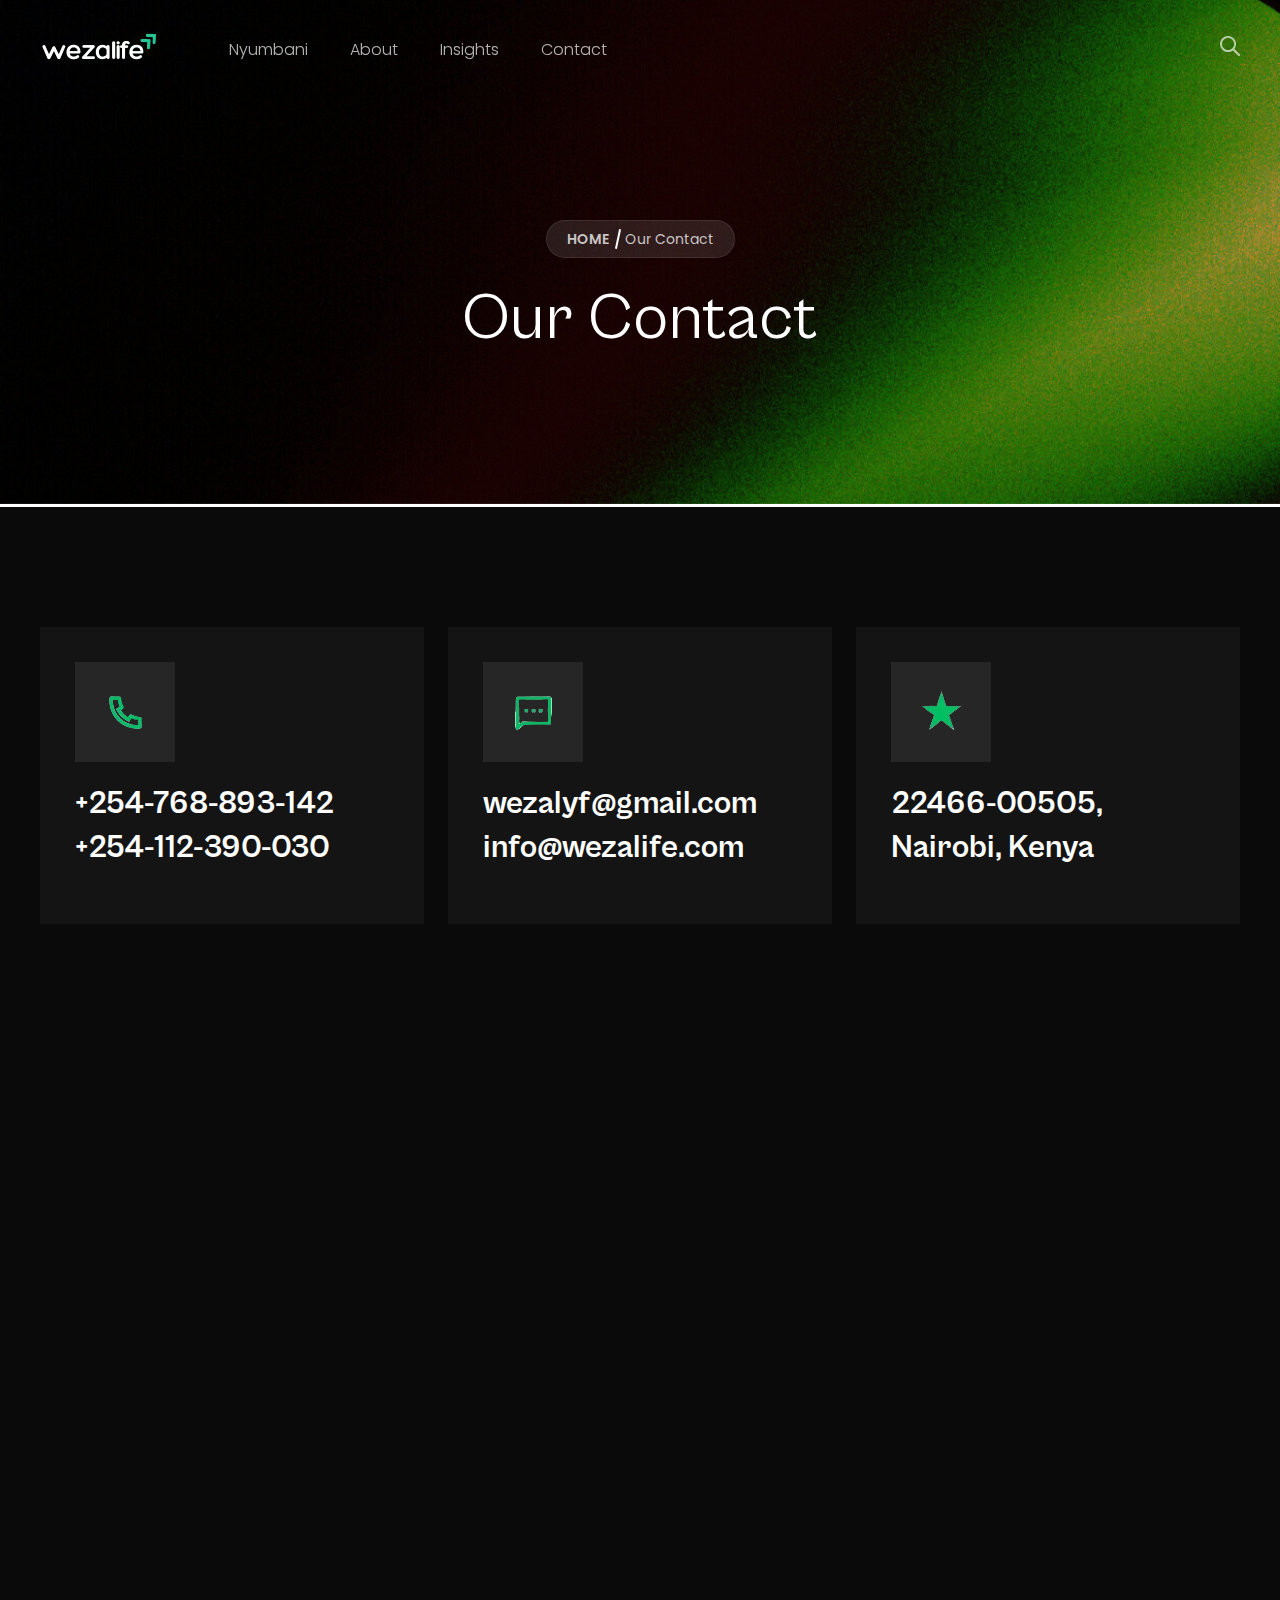
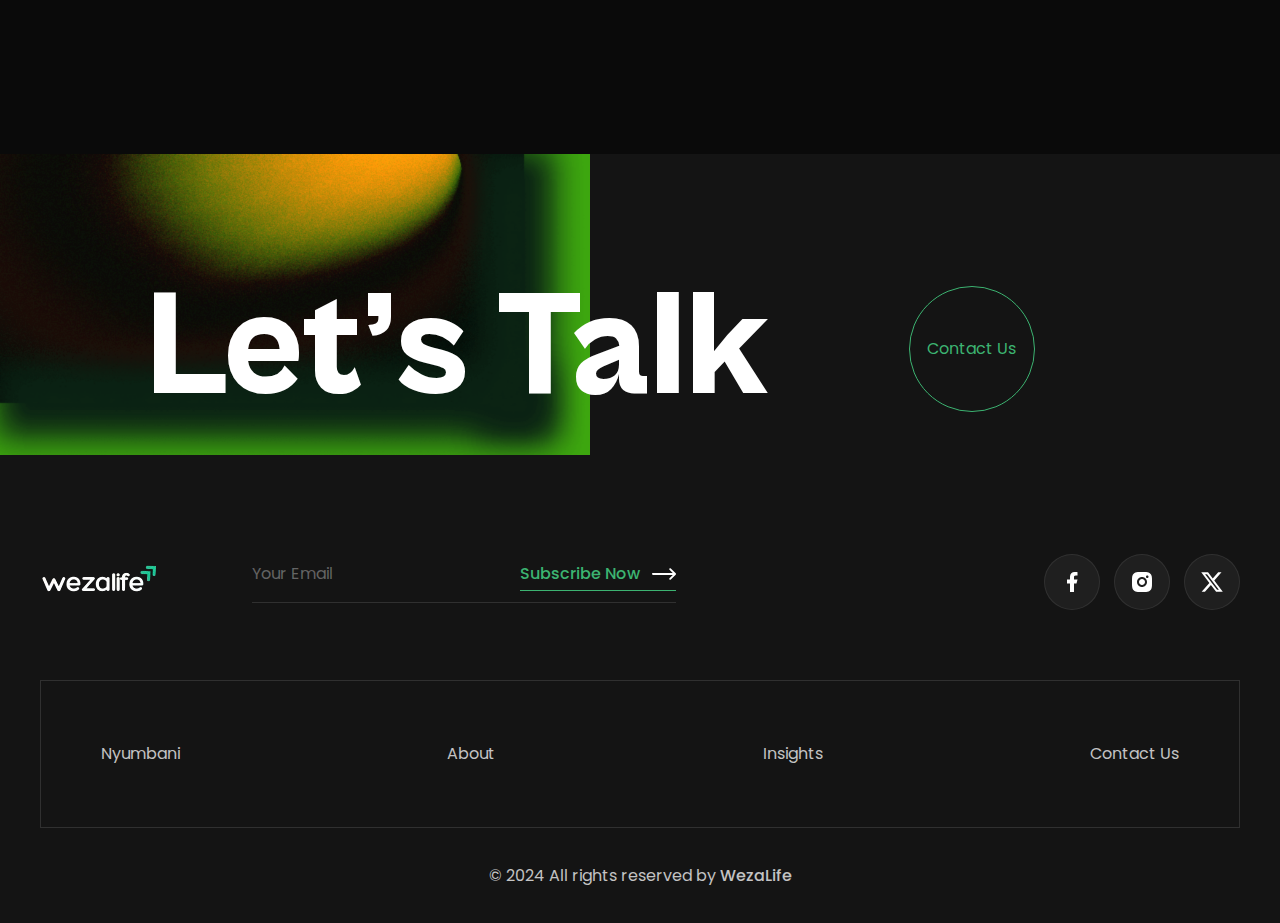
<file: contact.html>
<!doctype html>
<html lang="en" class="dark">
  <head>
    <meta charset="UTF-8" />
    <meta name="viewport" content="width=device-width, initial-scale=1.0" />
    <title>WezaLife</title>

    <!-- Fevicon -->
    <link
      rel="shortcut icon"
      href="assets/img/favicon.ico"
      type="image/x-icon"
    />

    <!-- Site font -->
    <link
      rel="stylesheet"
      href="assets/fonts/webfonts/poppins/stylesheet.css"
    />
    <link
      rel="stylesheet"
      href="assets/fonts/webfonts/cabinet-grotesk/stylesheet.css"
    />

    <!-- Vendor CSS -->
    <link rel="stylesheet" href="assets/css/vendors/swiper-bundle.min.css" />
    <link rel="stylesheet" href="assets/css/vendors/jos.css" />
    <link rel="stylesheet" href="assets/css/vendors/menu.css" />

    <!-- Custom CSS -->
    <link rel="stylesheet" href="assets/css/custom.css" />
    <!-- Development css -->
    <link rel="stylesheet" href="assets/css/style.css" />

    <!-- Production css -->
    <!-- <link rel="stylesheet" href="/assets/css/style.min.css" /> -->
  </head>

  <body class="page-wrapper relative bg-colorDark">
    <!-- ...:::Header Start:::... -->
    <header
      class="section-header site-header fixed top-0 z-30 w-full py-[30px]"
    >
      <!-- Section Container -->
      <div class="container">
        <!-- Header Area -->
        <div class="grid grid-cols-[auto_auto] justify-between">
          <!-- Header Left Block -->
          <div class="flex items-center gap-[50px]">
            <!-- Header Logo -->
            <a href="index.html">
              <img
                src="assets/img/logo-white.png"
                alt="logo-white"
                width="118"
                height="25"
                class="h-auto max-w-full"
              />
            </a>
            <!-- Header Logo -->

            <!-- Header Navigation -->
            <div class="menu-block-wrapper">
              <div class="menu-overlay"></div>
              <nav class="menu-block" id="append-menu-header">
                <div class="mobile-menu-head">
                  <div class="go-back">
                    <img
                      src="assets/img/icon/icon-arrow-left.svg"
                      alt="icon-arrow-left"
                      width="16"
                      height="8"
                      class="rotate-90"
                    />
                  </div>
                  <div class="current-menu-title"></div>
                  <div class="mobile-menu-close">&times;</div>
                </div>
                <ul class="site-menu-main">
                  <li class="nav-item nav-item-has-children">
                    <a
                      href="#"
                      class="nav-link-item drop-trigger rounded-none border border-transparent px-5 py-1 text-colorDark opacity-70 hover:border-white hover:opacity-100 lg:rounded-[27px] lg:text-white"
                      >Nyumbani

                    </a>

                  </li>
                  <li class="nav-item nav-item-has-children">
                    <a
                      href="about.html"
                      class="nav-link-item drop-trigger rounded-none border border-transparent px-5 py-1 text-colorDark opacity-70 hover:border-white hover:opacity-100 lg:rounded-[27px] lg:text-white"
                      >About

                    </a>

                  </li>
                  <!-- <li class="nav-item nav-item-has-children">
                    <a
                      href="#"
                      class="nav-link-item drop-trigger rounded-none border border-transparent px-5 py-1 text-colorDark opacity-70 hover:border-white hover:opacity-100 lg:rounded-[27px] lg:text-white"
                      >Ecosystem

                    </a>

                  </li> -->
                  <!-- <li class="nav-item nav-item-has-children">
                    <a
                      href="#"
                      class="nav-link-item drop-trigger rounded-none border border-transparent px-5 py-1 text-colorDark opacity-70 hover:border-white hover:opacity-100 lg:rounded-[27px] lg:text-white"
                      >Services

                    </a>

                  </li> -->
                  <li class="nav-item nav-item-has-children">
                    <a
                      href="blog.html"
                      class="nav-link-item drop-trigger rounded-none border border-transparent px-5 py-1 text-colorDark opacity-70 hover:border-white hover:opacity-100 lg:rounded-[27px] lg:text-white"
                      >Insights

                    </a>

                  </li>
                  <li
                    class="nav-item rounded-none border border-transparent py-1 text-colorDark opacity-70 hover:border-white hover:opacity-100 lg:rounded-[27px] lg:px-5 lg:text-white"
                  >
                    <a class='nav-link-item' href="contact.html">Contact</a>
                  </li>
                </ul>
              </nav>
            </div>
            <!-- Header Navigation -->
          </div>
          <!-- Header Left Block -->

          <!-- Header Right Block -->
          <div class="flex items-center gap-11">
            <!-- Search Button -->
            <div class="relative">
              <button id="toggleButton">
                <img
                  src="assets/img/icon/icon-gray-search.svg"
                  alt="icon-gray-search"
                  width="15"
                  height="15"
                  class="h-5 w-5"
                />
              </button>
              <div
                id="searchContainer"
                class="absolute right-0 ml-4 hidden translate-y-[30px]"
              >
                <input
                  type="search"
                  placeholder="Search..."
                  class="rounded-[27px] border bg-colorDark px-4 py-2 focus:outline-none"
                />
              </div>
            </div>
            <!-- Search Button -->

            <!-- WhatsApp Link -->
            <div
              class="hidden hidden rounded-[27px] border border-white/[9%] bg-white/10 px-5 py-2 text-sm font-medium text-white/85 xxl:inline-block xxl:inline-block"
            >
              WhatsApp:
              <a href="tel:+234534890111" class="font-semibold text-white"
                >(254) 768-893-142</a
              >
            </div>
            <!-- WhatsApp Link -->

            <!-- Menu Button -->
            <button class="hidden">
              <img
                src="assets/img/icon/icon-white-menu-line.svg"
                alt="icon-white-menu-line"
                width="24"
                height="24"
                class="h-6 w-6"
              />
            </button>
            <!-- Menu Button -->

            <!-- Responsive Offcanvas Menu Button -->
            <div class="block lg:hidden">
              <button id="openBtn" class="hamburger-menu mobile-menu-trigger">
                <span class="bg-white before:bg-white after:bg-white"></span>
              </button>
            </div>
          </div>
          <!-- Header Right Block -->
        </div>
        <!-- Header Area -->
      </div>
      <!-- Section Container -->
    </header>
    <!-- ...::Header End:::... -->

    <!-- Main Wrapper -->
    <main class="main-wrapper">
      <!-- ...:::Breadcrumb Section Start:::... -->
      <section class="section-breadcrumb">
        <div class="relative z-10">
          <!-- Section Container -->
          <div class="container">
            <!-- Breadcrumb Wrapper -->
            <div class="breadcrumb-wrapper">
              <!-- Breadcrumb Nav -->
              <ul class="breadcrumb-nav">
                <li>
                  <a href="index.html">HOME</a>
                </li>
                <li>Our Contact</li>
              </ul>
              <!-- Breadcrumb Nav -->

              <!-- Breadcrumb Title -->
              <h1 class="breadcrumb-title">Our Contact</h1>
              <!-- Breadcrumb Title -->
            </div>
            <!-- Breadcrumb Wrapper -->
          </div>
          <!-- Section Container -->

          <!-- Breadcrumb Background -->
          <div class="absolute inset-0 -z-10">
            <img
              src="assets/img/images/th-1/breadcrumb.jpg"
              alt="breadcrumb"
              width="1920"
              height="421"
              class="h-full w-full object-cover"
            />
          </div>
          <!-- Breadcrumb Background -->
        </div>
      </section>
      <!-- ...:::Breadcrumb Section End:::... -->

      <!-- ...:::Contact Info Section Start:::... -->
      <div class="section-contact-info">
        <!-- Section Space -->
        <div class="section-space">
          <!-- Section Container -->
          <div class="container">
            <!-- Contact Info List -->
            <ul class="grid grid-cols-1 gap-6 md:grid-cols-2 lg:grid-cols-3">
              <!-- Contact Info Item -->
              <li class="jos">
                <div
                  class="group mb-6 h-full bg-colorGreyDark p-[35px] pb-[30px]"
                >
                  <!-- Contact Icon -->
                  <div
                    class="animate-transition relative mb-5 flex h-[100px] w-[100px] items-center justify-center bg-white/[8%] group-hover:bg-colorOrange"
                  >
                    <img
                      src="assets/img/icon/icon-orange-phone.png"
                      alt="icon-orange-phone"
                      width="43"
                      height="43"
                      class="animate-transition opacity-100 group-hover:opacity-0"
                    />
                    <img
                      src="assets/img/icon/icon-white-phone.svg"
                      alt="icon-orange-phone"
                      width="43"
                      height="43"
                      class="animate-transition absolute opacity-0 group-hover:opacity-100"
                    />
                  </div>
                  <!-- Contact Icon -->

                  <!-- Contact Data -->
                  <ul
                    class="font-title text-2xl font-bold leading-[1.375] xl:text-[32px]"
                  >
                    <li>
                      <a
                        href="tel:+0123456789"
                        class="text-white hover:text-colorOrange"
                        >+254-768-893-142</a
                      >
                    </li>
                    <li>
                      <a
                        href="tel:+0123456789"
                        class="text-white hover:text-colorOrange"
                        >+254-112-390-030</a
                      >
                    </li>
                  </ul>
                  <!-- Contact Data -->
                </div>
              </li>
              <!-- Contact Info Item -->
              <!-- Contact Info Item -->
              <li class="jos">
                <div
                  class="group mb-6 h-full bg-colorGreyDark p-[35px] pb-[30px]"
                >
                  <!-- Contact Icon -->
                  <div
                    class="animate-transition relative mb-5 flex h-[100px] w-[100px] items-center justify-center bg-white/[8%] group-hover:bg-colorOrange"
                  >
                    <img
                      src="assets/img/icon/icon-orange-chat.png"
                      alt="icon-orange-chat"
                      width="43"
                      height="43"
                      class="animate-transition opacity-100 group-hover:opacity-0"
                    />
                    <img
                      src="assets/img/icon/icon-white-chat.svg"
                      alt="icon-orange-chat"
                      width="43"
                      height="43"
                      class="animate-transition absolute opacity-0 group-hover:opacity-100"
                    />
                  </div>
                  <!-- Contact Icon -->

                  <!-- Contact Data -->
                  <ul
                    class="font-title text-2xl font-bold leading-[1.375] xl:text-[32px]"
                  >
                    <li>
                      <a
                        href="mailto:wezalyf@gmail.com.com"
                        class="text-white hover:text-colorOrange"
                        >wezalyf@gmail.com</a
                      >
                    </li>
                    <li>
                      <a
                        href="mailto:wezalyf@gmail.com"
                        class="text-white hover:text-colorOrange"
                        >info@wezalife.com</a
                      >
                    </li>
                  </ul>
                  <!-- Contact Data -->
                </div>
              </li>
              <!-- Contact Info Item -->
              <!-- Contact Info Item -->
              <li class="jos">
                <div
                  class="group mb-6 h-full bg-colorGreyDark p-[35px] pb-[30px]"
                >
                  <!-- Contact Icon -->
                  <div
                    class="animate-transition relative mb-5 flex h-[100px] w-[100px] items-center justify-center bg-white/[8%] group-hover:bg-colorOrange"
                  >
                    <img
                      src="assets/img/icon/icon-orange-star.png"
                      alt="icon-orange-phone"
                      width="43"
                      height="43"
                      class="animate-transition opacity-100 group-hover:opacity-0"
                    />
                    <img
                      src="assets/img/icon/icon-arrow-line-white-up-right.svg"
                      alt="icon-orange-phone"
                      width="43"
                      height="43"
                      class="animate-transition absolute opacity-0 group-hover:opacity-100"
                    />
                  </div>
                  <!-- Contact Icon -->

                  <!-- Contact Data -->
                  <address
                    class="font-title text-2xl font-bold not-italic leading-[1.375] text-white xl:text-[32px]"
                  >
                    22466-00505, Nairobi, Kenya
                  </address>
                  <!-- Contact Data -->
                </div>
              </li>
              <!-- Contact Info Item -->
            </ul>
            <!-- Contact Info List -->
          </div>
          <!-- Section Container -->
        </div>
        <!-- Section Space -->
      </div>
      <!-- ...:::Contact Info Section End:::... -->

      <!-- ...:::Contact Form Section Start:::... -->
      <section class="section-contact-form">
        <!-- Section Space -->
        <div class="section-space-bottom">
          <!-- Section Container -->
          <div class="container">
            <div class="text-center">
              <!-- Section Block -->
              <div class="section-block">
                <span
                  class="jos section-tag section-tag-dark"
                  data-jos_delay="0"
                  >Get In Touch</span
                >
                <h2 class="jos section-title" data-jos_delay="0.3">
                  Contact <span class="text-colorGrey">With Us</span>
                </h2>
              </div>
              <!-- Section Block -->

              <div class="jos mx-auto mt-14 max-w-[1320px]">
                <!-- Contact Form -->
                <form
                  action="https://formspree.io/f/mlqvzkyx"
                  method="post"
                  class="grid grid-cols-1 gap-y-5"
                >
                  <!-- Form Group -->
                  <div class="grid grid-cols-1 gap-x-6 gap-y-5 md:grid-cols-2">
                    <!-- Contact Form Input -->
                    <div class="w-full">
                      <input
                        type="text"
                        name="contact-name"
                        id="contact-name"
                        placeholder="Your name"
                        class="animate-transition w-full border border-white/[12%] bg-transparent px-5 py-4 text-sm leading-none text-white outline-none placeholder:text-white/[54%] focus:border-colorOrange"
                        required
                      />
                    </div>
                    <!-- Contact Form Input -->
                    <!-- Contact Form Input -->
                    <div class="w-full">
                      <input
                        type="email"
                        name="contact-email"
                        id="contact-email"
                        placeholder="Your email"
                        class="animate-transition w-full border border-white/[12%] bg-transparent px-5 py-4 text-sm leading-none text-white outline-none placeholder:text-white/[54%] focus:border-colorOrange"
                        required
                      />
                    </div>
                    <!-- Contact Form Input -->
                  </div>
                  <!-- Form Group -->
                  <!-- Form Group -->
                  <div class="grid grid-cols-1 gap-x-6 gap-y-5 md:grid-cols-2">
                    <!-- Contact Form Input -->
                    <div class="w-full">
                      <input
                        type="text"
                        name="contact-company-name"
                        id="contact-company-name"
                        placeholder="Your company"
                        class="animate-transition w-full border border-white/[12%] bg-transparent px-5 py-4 text-sm leading-none text-white outline-none placeholder:text-white/[54%] focus:border-colorOrange"
                        required
                      />
                    </div>
                    <!-- Contact Form Input -->
                    <!-- Contact Form Input -->
                    <div class="w-full">
                      <select
                        name="contact-select"
                        id="contact-select"
                        class="animate-transition w-full border border-white/[12%] bg-transparent px-5 py-4 text-sm leading-none text-white outline-none placeholder:text-white/[54%] focus:border-colorOrange"
                      >
                        <option
                          value="digital-marketing"
                          class="text-colorDark"
                          selected
                        >
                          Digital Marketing
                        </option>
                        <option value="data-analytics" class="text-colorDark">
                          Data Analytics
                        </option>
                        <option value="web-design" class="text-colorDark">
                          Web Design
                        </option>
                        <option
                          value="business-solution"
                          class="text-colorDark"
                        >
                          Business Solution
                        </option>
                      </select>
                    </div>
                    <!-- Contact Form Input -->
                  </div>
                  <!-- Form Group -->
                  <!-- Form Group -->
                  <div class="grid grid-cols-1 gap-x-6">
                    <!-- Contact Form Input -->
                    <div class="w-full">
                      <textarea
                        name="contact-message"
                        id="contact-message"
                        placeholder="Your message..."
                        class="animate-transition min-h-40 w-full border border-white/[12%] bg-transparent px-5 py-4 text-sm leading-none text-white outline-none placeholder:text-white/[54%] focus:border-colorOrange"
                        required
                      ></textarea>
                    </div>
                    <!-- Contact Form Input -->
                  </div>
                  <!-- Form Group -->
                  <!-- Form Group -->
                  <div class="inline-flex">
                    <button
                      type="submit"
                      class="btn group inline-flex items-center gap-x-3 border border-colorOrange px-9 py-4 text-colorOrange"
                    >
                      Send Message
                      <span class="relative flex items-center overflow-hidden">
                        <img
                          src="assets/img/icon/icon-arrow-long-white-right.svg"
                          alt="icon-arrow-long-white-right"
                          width="24"
                          height="12"
                          class="animate-transition h-3 w-6 translate-x-0 group-hover:translate-x-full"
                        />
                        <img
                          src="assets/img/icon/icon-arrow-long-white-right.svg"
                          alt="icon-arrow-long-white-right"
                          width="24"
                          height="12"
                          class="animate-transition absolute inset-0 h-3 w-6 -translate-x-full group-hover:translate-x-0"
                        />
                      </span>
                    </button>
                  </div>
                  <!-- Form Group -->
                </form>
                <!-- Contact Form -->
              </div>
            </div>
          </div>
          <!-- Section Container -->
        </div>
        <!-- Section Space -->
      </section>
      <!-- ...:::Contact Form Section End:::... -->

      <!--...::: Location Section Start :::... -->
      <!-- <div class="location-section">
        <div class="h-96 w-full lg:h-[575px]">
          <iframe
            class="h-full w-full"
            src="https://maps.google.com/maps?width=100%25&amp;height=575&amp;hl=en&amp;q=1%20Grafton%20Street,%20Dublin,%20Ireland+(My%20Business%20Name)&amp;t=&amp;z=14&amp;ie=UTF8&amp;iwloc=B&amp;output=embed"
          ></iframe>
        </div>
      </div> -->
      <!--...::: Location Section End :::... -->
    </main>
    <!-- Main Wrapper -->

    <!-- ...:::Footer Start:::... -->
    <footer class="section-footer">
      <!-- Footer Background -->
      <div class="relative z-10 overflow-hidden bg-colorGreyDark">
        <!-- Footer Top -->
        <div class="section-space-top">
          <!-- Section Container -->
          <div class="container">
            <div
              class="mx-auto flex max-w-[989px] flex-wrap items-center justify-between gap-10"
            >
              <h2
                class="text-7xl font-extrabold md:text-8xl lg:text-9xl xl:text-[150px]"
              >
                Let’s Talk
              </h2>

              <a class='mx-auto inline-flex h-[110px] w-[110px] items-center justify-center rounded-[50%] border border-colorOrange text-colorOrange hover:scale-110 hover:bg-colorOrange hover:text-white xl:h-[126px] xl:w-[126px]' href='/contact'>
                Contact Us
              </a>
            </div>
          </div>
          <!-- Section Container -->
        </div>
        <!-- Footer Top -->

        <!-- Footer Center -->
        <div class="pb-[70px] pt-20 lg:pt-[100px] xl:pt-[130px]">
          <!-- Section Container -->
          <div class="container">
            <!-- Footer Center Area -->
            <div
              class="flex flex-wrap items-center justify-center gap-10 lg:justify-between"
            >
              <!-- Footer Center Left Block -->
              <div
                class="flex flex-wrap items-center justify-center gap-10 lg:justify-start xl:gap-[94px]"
              >
                <a href="index.html">
                  <img
                    src="assets/img/logo-white.png"
                    alt="logo-white"
                    width="118"
                    height="25"
                    class="h-auto w-[118px]"
                  />
                </a>

                <form
                  action="#"
                  method="post"
                  class="relative w-full sm:w-[424px]"
                >
                  <input
                    type="text"
                    name="email"
                    id="emai"
                    placeholder="Your Email"
                    class="animate-transition mb-5 w-full border-b border-white/[12%] bg-colorGreyDark pb-4 text-white outline-none placeholder:text-white/[35%] focus:border-colorOrange focus:bg-colorGreyDark sm:mb-0 sm:pr-40"
                    required
                  />
                  <!-- Text Button -->
                  <button
                    type="submit"
                    class="btn group right-0 top-0 mx-auto flex items-center gap-x-3 border-b border-colorOrange pb-1 text-colorOrange sm:absolute sm:inline-flex"
                  >
                    Subscribe Now
                    <span class="relative flex items-center overflow-hidden">
                      <img
                        src="assets/img/icon/icon-arrow-long-white-right.svg"
                        alt="icon-arrow-long-white-right"
                        width="24"
                        height="12"
                        class="animate-transition h-3 w-6 translate-x-0 group-hover:translate-x-full"
                      />
                      <img
                        src="assets/img/icon/icon-arrow-long-white-right.svg"
                        alt="icon-arrow-long-white-right"
                        width="24"
                        height="12"
                        class="animate-transition absolute inset-0 h-3 w-6 -translate-x-full group-hover:translate-x-0"
                      />
                    </span>
                  </button>
                  <!-- Text Button -->
                </form>
              </div>
              <!-- Footer Center Left Block -->
              <!-- Footer Center Right Block -->
              <div class="flex gap-[14px]">
                <a
                  href="https://www.facebook.com"
                  target="_blank"
                  rel="noopener noreferrer"
                  aria-label="facebook"
                  class="inline-flex h-14 w-14 items-center justify-center rounded-[50%] border border-white/[8%] bg-white/5 hover:bg-colorOrange"
                >
                  <img
                    src="assets/img/icon/icon-white-facebook.svg"
                    alt="icon-white-facebook"
                    width="24"
                    height="24"
                    class="h-auto w-6"
                  />
                </a>
                <a
                  href="https://www.instagram.com/weza.life?igsh=YzljYTk1ODg3Zg=="
                  target="_blank"
                  rel="noopener noreferrer"
                  aria-label="instagram"
                  class="inline-flex h-14 w-14 items-center justify-center rounded-[50%] border border-white/[8%] bg-white/5 hover:bg-colorOrange"
                >
                  <img
                    src="assets/img/icon/icon-white-instagram-fill.svg"
                    alt="icon-white-instagram-fill"
                    width="24"
                    height="24"
                    class="h-auto w-6"
                  />
                </a>
                <a
                  href="https://www.x.com"
                  target="_blank"
                  rel="noopener noreferrer"
                  aria-label="x"
                  class="inline-flex h-14 w-14 items-center justify-center rounded-[50%] border border-white/[8%] bg-white/5 hover:bg-colorOrange"
                >
                  <img
                    src="assets/img/icon/icon-white-x-fill.svg"
                    alt="icon-white-x-fill"
                    width="24"
                    height="24"
                    class="h-auto w-6"
                  />
                </a>
              </div>
              <!-- Footer Center Right Block -->
            </div>
            <!-- Footer Center Area -->
          </div>
          <!-- Section Container -->
        </div>
        <!-- Footer Center -->

        <!-- Footer Bottom -->
        <div class="">
          <!-- Section Container -->
          <div class="container">
            <!-- Footer Nav -->
            <ul
              class="flex flex-wrap justify-start gap-5 border border-white/[12%] p-8 md:p-10 xl:justify-between xl:p-[60px]"
            >
              <li>
                <a class='hover:text-colorOrange' href="index.html">Nyumbani</a>
              </li>
              <li>
                <a class='hover:text-colorOrange' href="about.html">About</a
                >
              </li>


              <li>
                <a class='hover:text-colorOrange' href="blog.html">Insights</a
                >
              </li>

              <li>
                <a class='hover:text-colorOrange' href="contact.html">Contact Us</a
                >
              </li>
            </ul>
            <!-- Footer Nav -->

            <!-- Footer Copyright Text -->
            <div class="py-[35px]">
              <p class="text-center">
                © 2024 All rights reserved by
                <a href="#" class="font-medium hover:text-colorOrange"
                  >WezaLife</a
                >
              </p>
            </div>
            <!-- Footer Copyright Text -->
          </div>
          <!-- Section Container -->
        </div>
        <!-- Footer Bottom -->

        <!-- Footer Image Background -->
        <img
          src="assets/img/images/th-1/footer-bg.png"
          alt="team-bg"
          width="590"
          height="320"
          class="left0 absolute top-0 -z-10"
        />
        <!-- Footer Image Background -->
      </div>
      <!-- Footer Background -->
    </footer>
    <!-- ...:::Footer End:::... -->

    <!-- Vendors JS -->
    <script src="assets/js/vendors/counterup.js" type="module"></script>
    <script src="assets/js/vendors/swiper-bundle.min.js"></script>
    <script src="assets/js/vendors/menu.js"></script>
    <script src="assets/js/vendors/fslightbox.js"></script>
    <script src="assets/js/vendors/jos.min.js"></script>
    <!-- Main JS -->
    <script src="assets/js/main.js"></script>
  </body>
</html>
</file>
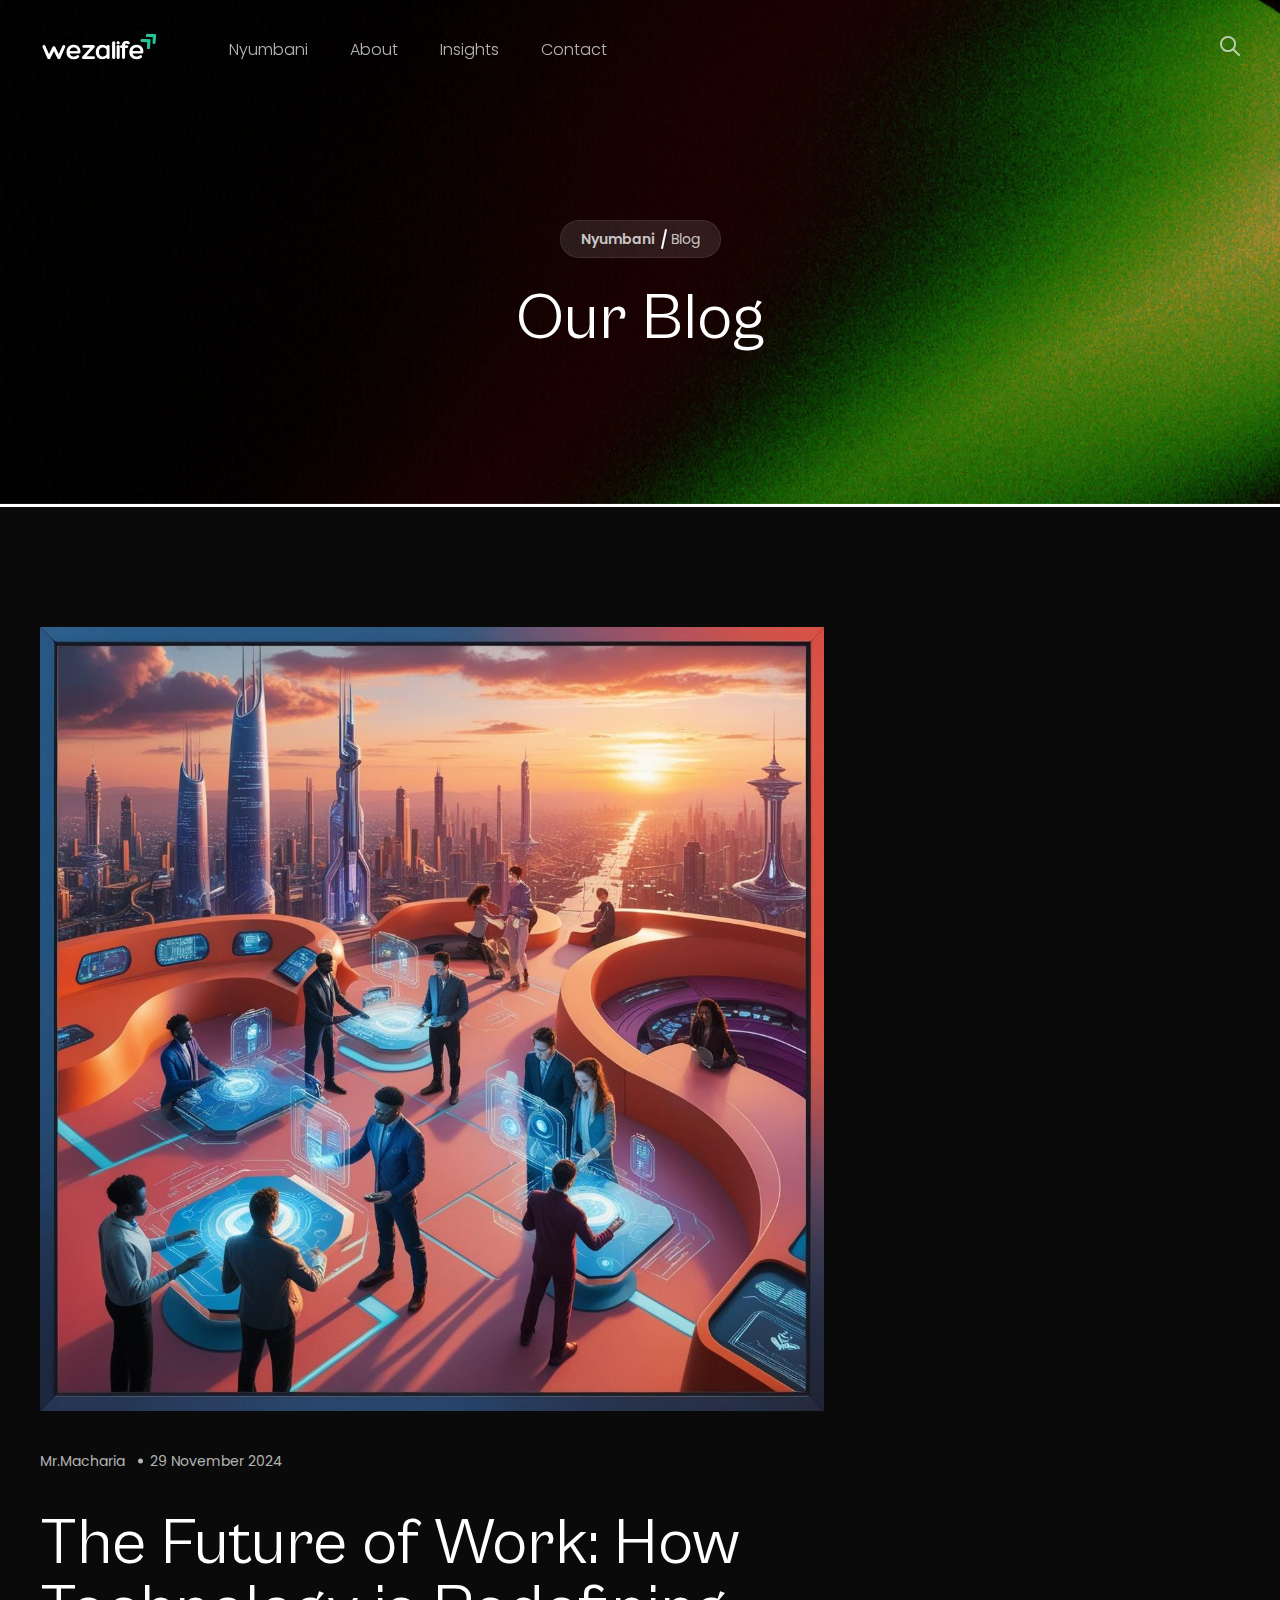
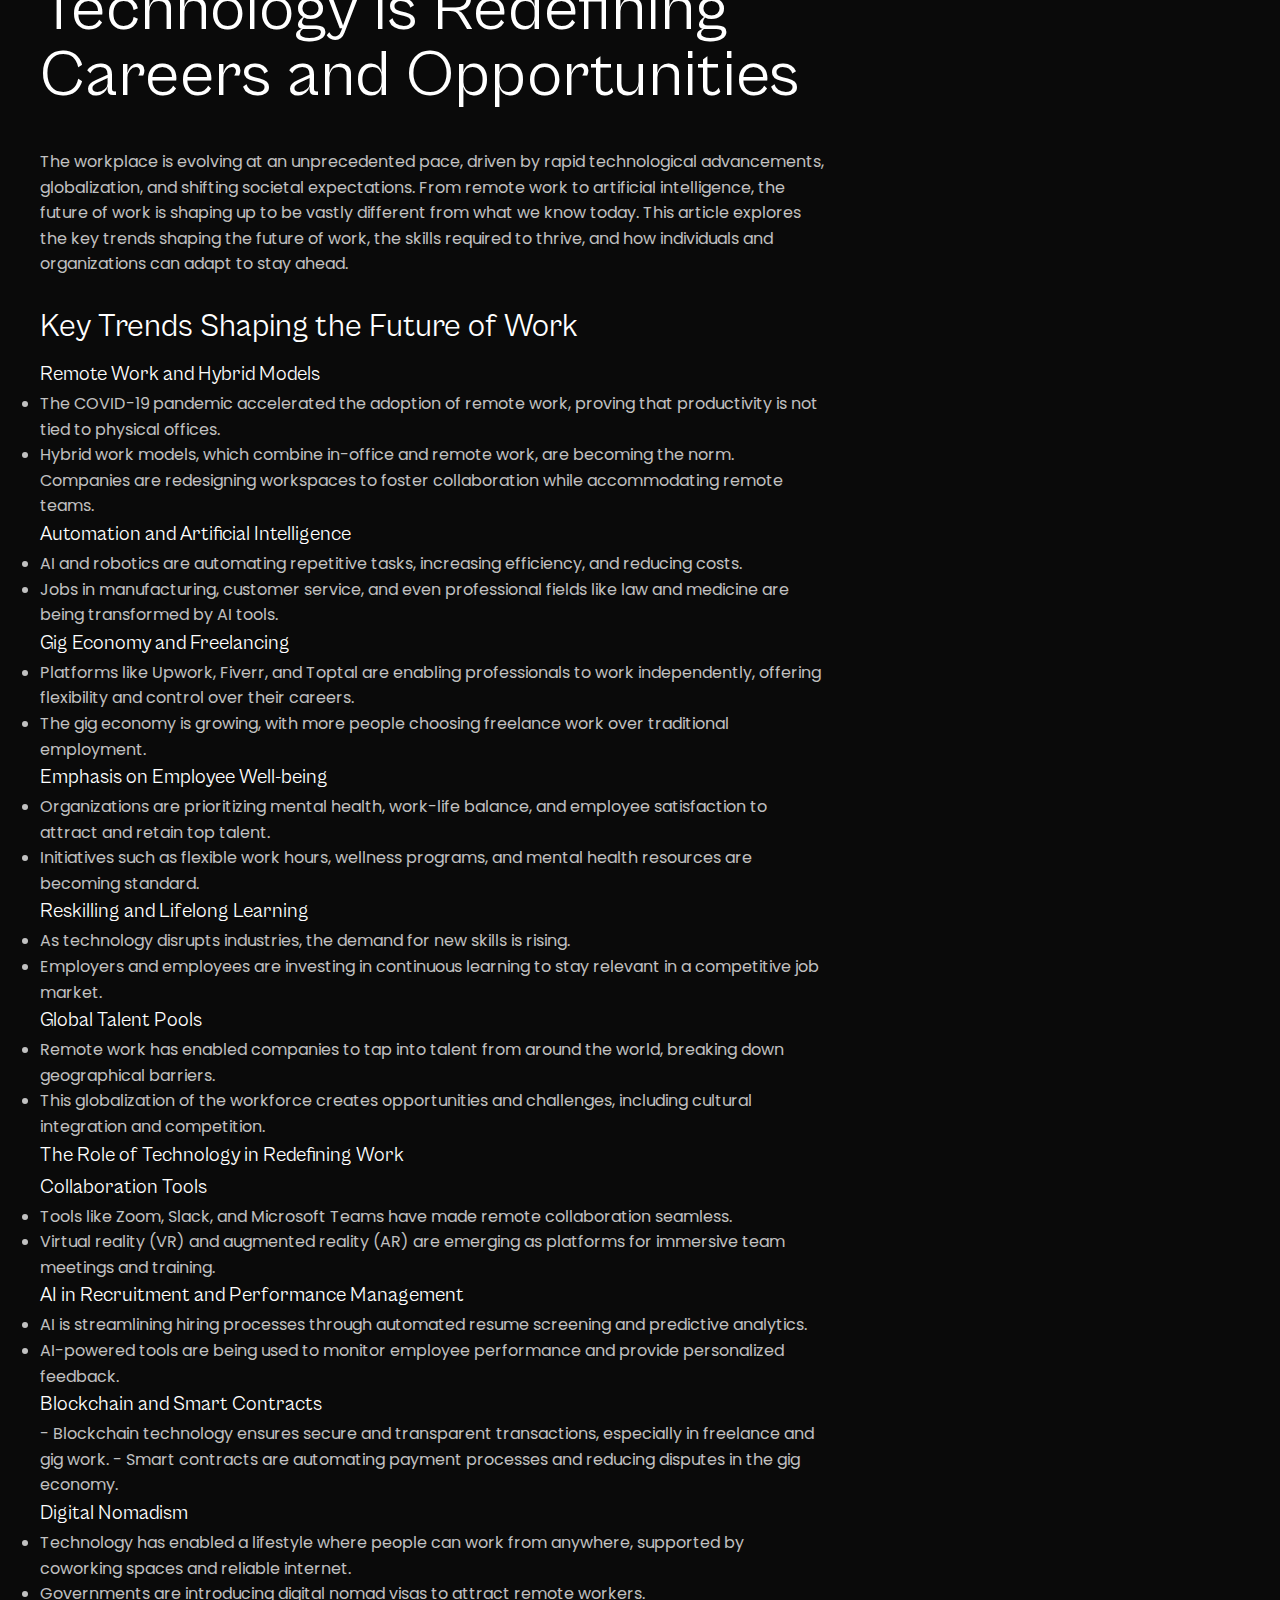
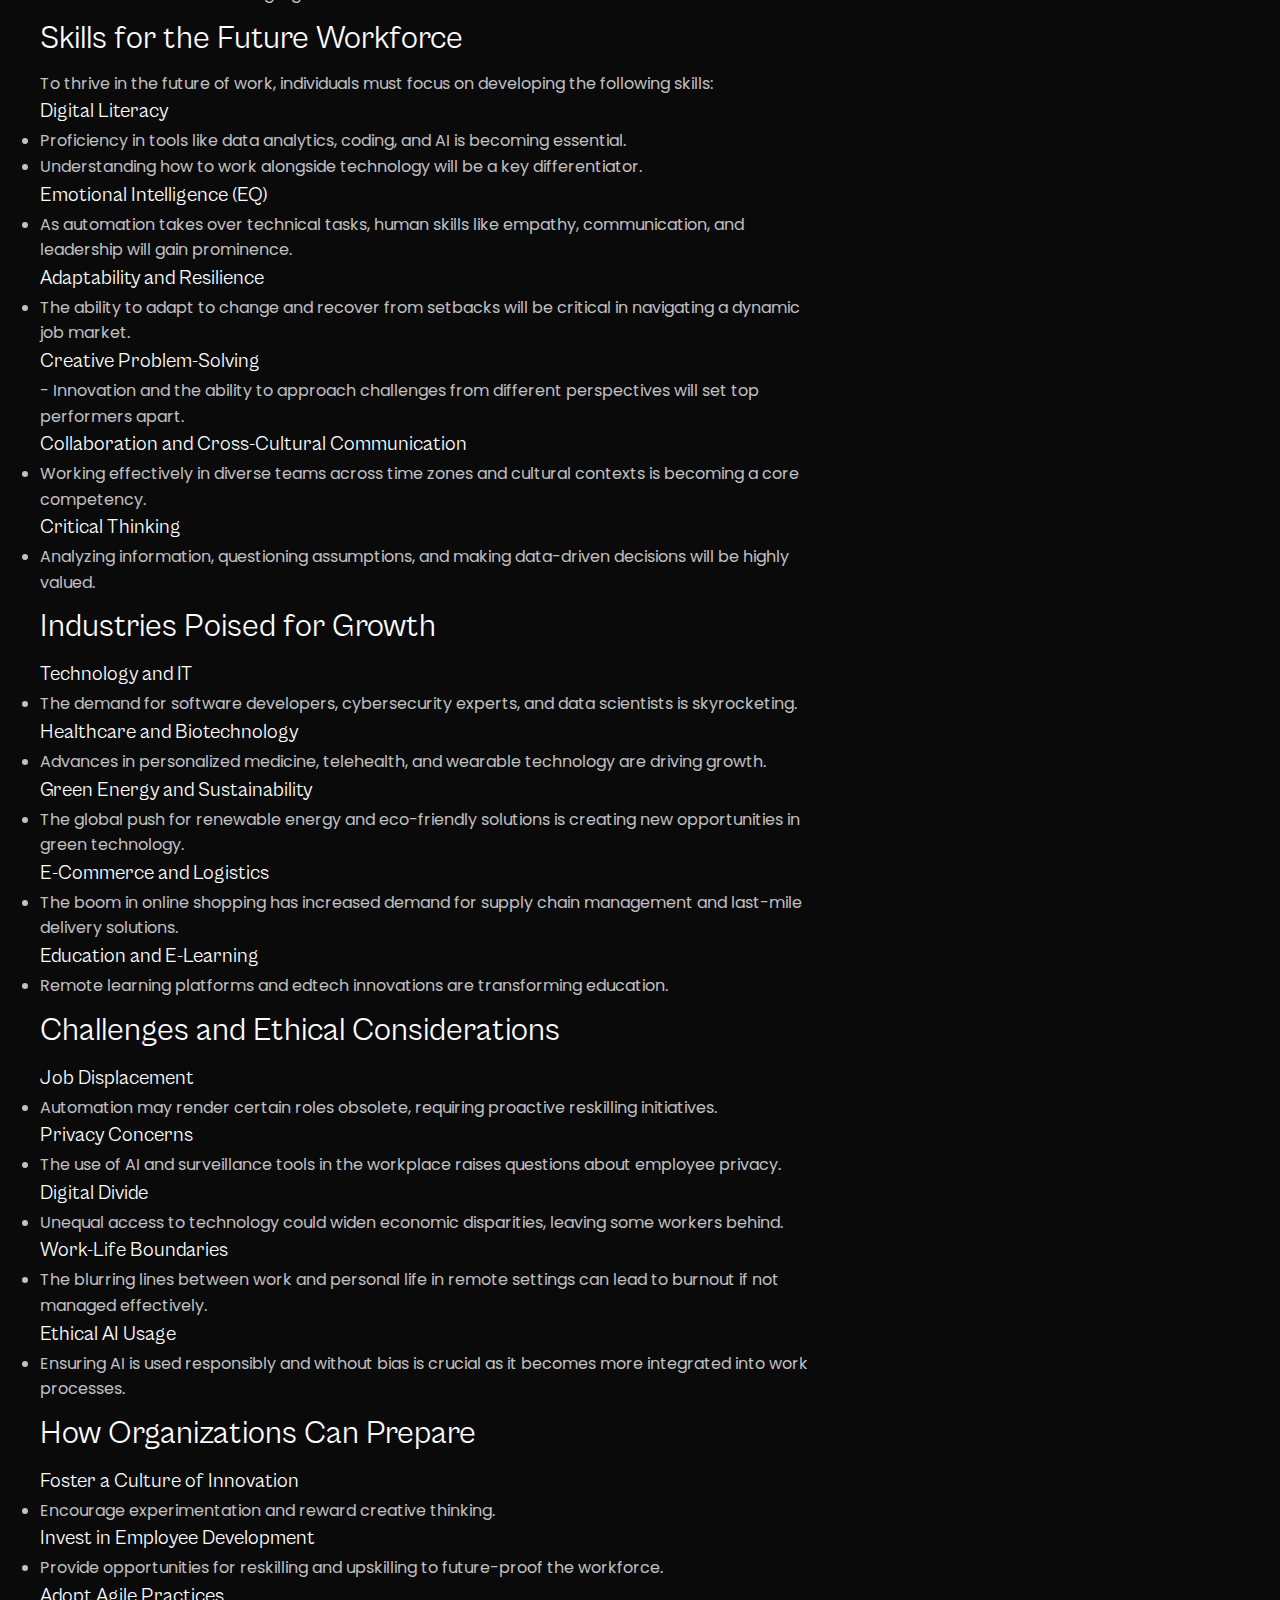
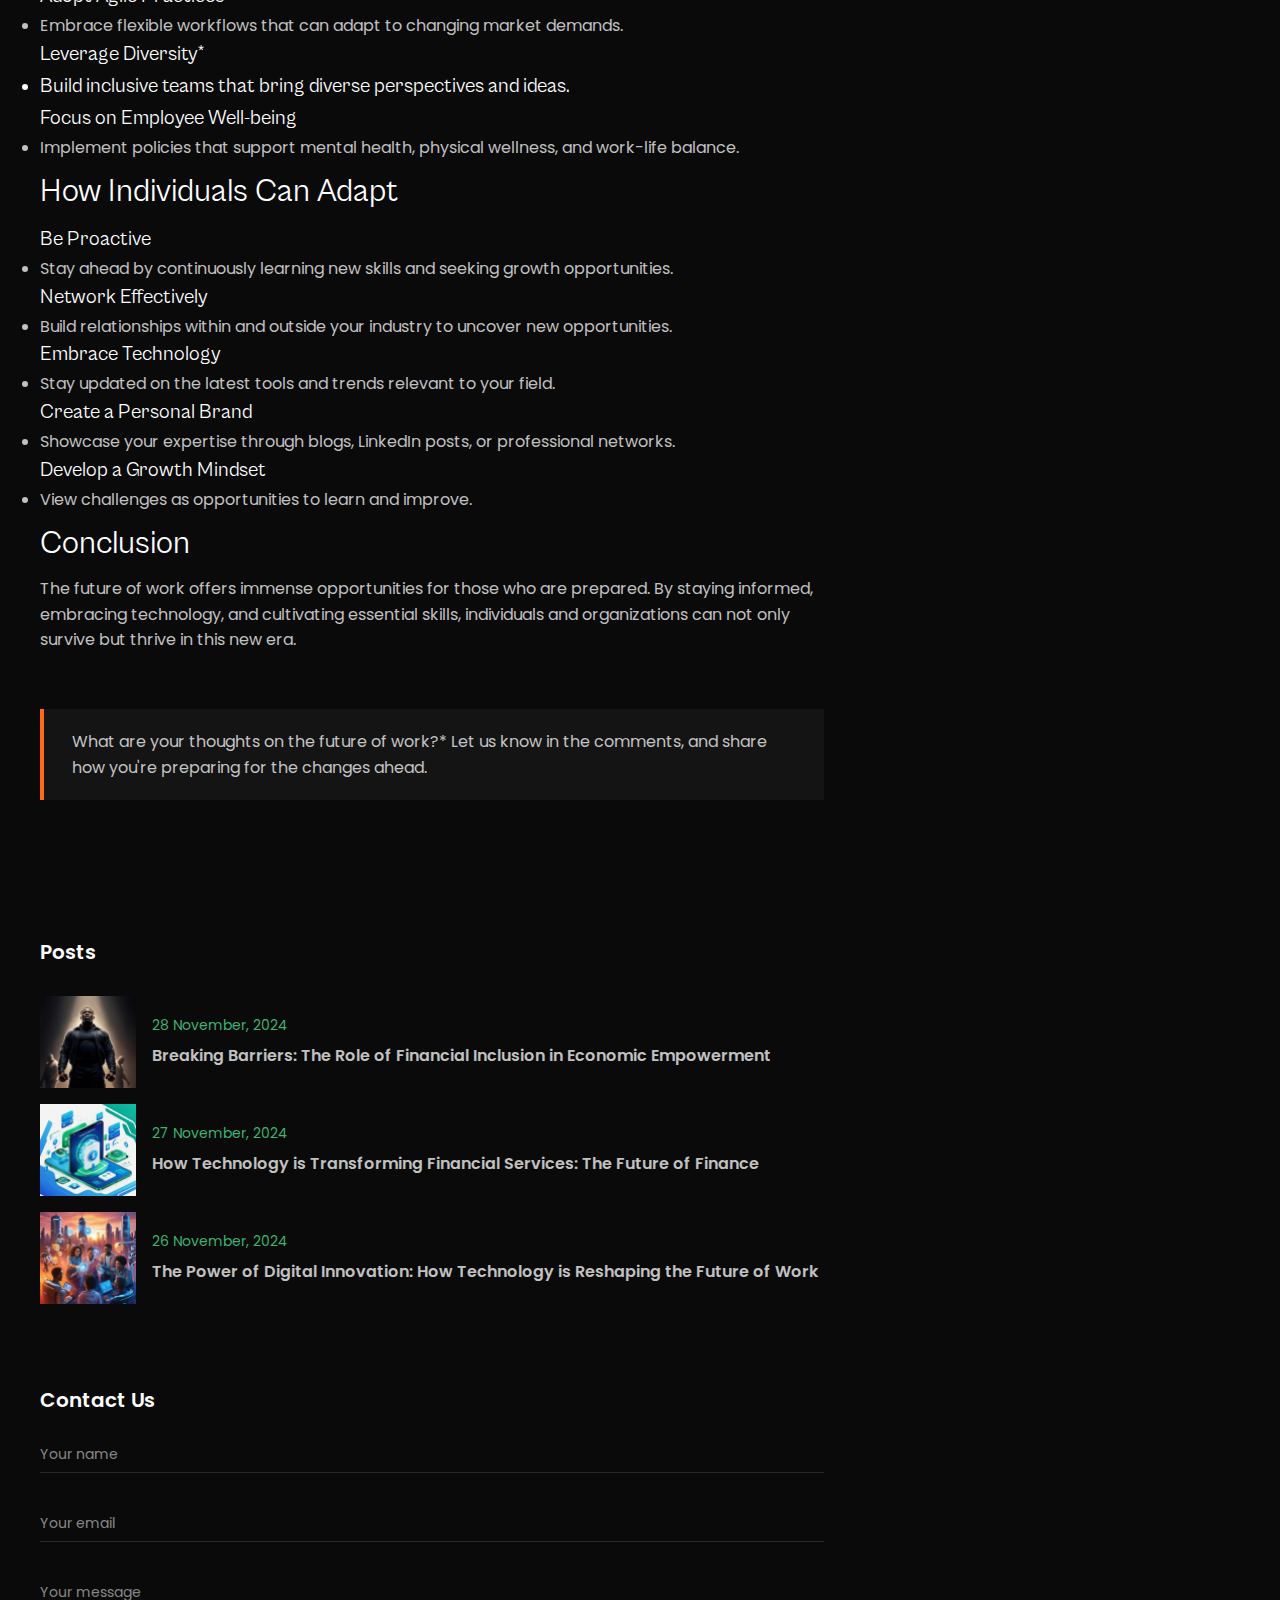
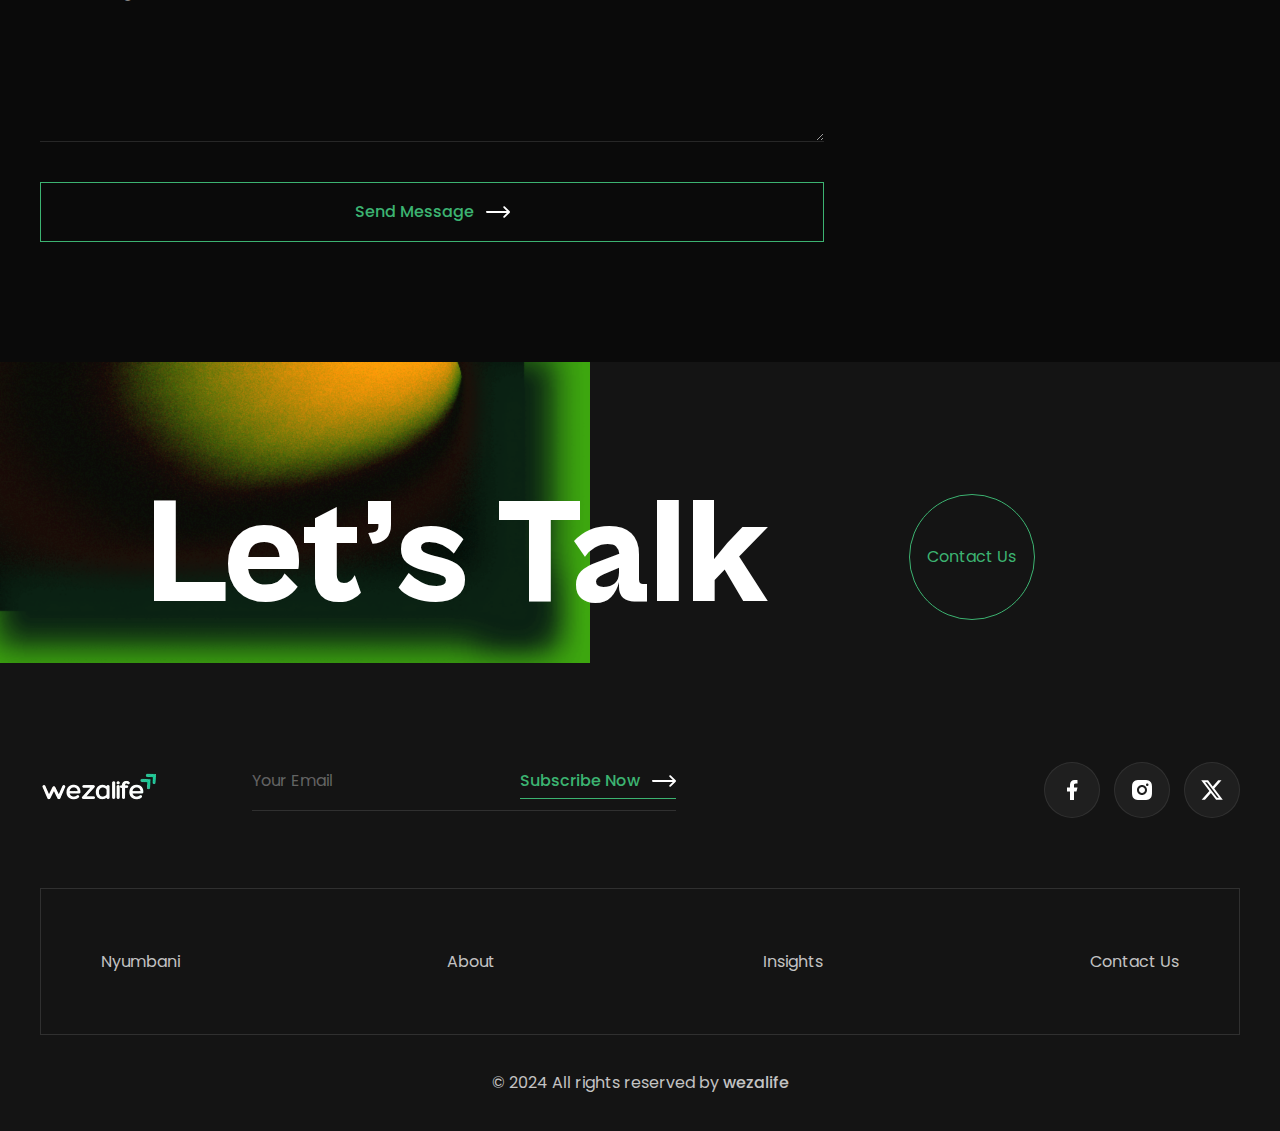
<file: future.html>
<!doctype html>
<html lang="en" class="dark">

<head>
    <meta charset="UTF-8" />
    <meta name="viewport" content="width=device-width, initial-scale=1.0" />
    <title>WezaLife</title>

    <!-- Fevicon -->
    <link rel="shortcut icon" href="assets/img/favicon.ico" type="image/x-icon" />

    <!-- Site font -->
    <link rel="stylesheet" href="assets/fonts/webfonts/poppins/stylesheet.css" />
    <link rel="stylesheet" href="assets/fonts/webfonts/cabinet-grotesk/stylesheet.css" />

    <!-- Vendor CSS -->
    <link rel="stylesheet" href="assets/css/vendors/swiper-bundle.min.css" />
    <link rel="stylesheet" href="assets/css/vendors/jos.css" />
    <link rel="stylesheet" href="assets/css/vendors/menu.css" />

    <!-- Custom CSS -->
    <link rel="stylesheet" href="assets/css/custom.css" />
    <!-- Development css -->
    <link rel="stylesheet" href="assets/css/style.css" />

    <!-- Production css -->
    <!-- <link rel="stylesheet" href="/assets/css/style.min.css" /> -->
</head>

<body class="page-wrapper relative bg-colorDark">
        <!-- ...:::Header Start:::... -->
        <header class="section-header site-header fixed top-0 z-30 w-full py-[30px]">
            <!-- Section Container -->
            <div class="container">
                <!-- Header Area -->
                <div class="grid grid-cols-[auto_auto] justify-between">
                    <!-- Header Left Block -->
                    <div class="flex items-center gap-[50px]">
                        <!-- Header Logo -->
                        <a href="index.html">
                            <img src="assets/img/logo-white.png" alt="logo-white" width="118" height="25" class="h-auto max-w-full" />
                        </a>
                        <!-- Header Logo -->

                        <!-- Header Navigation -->
                        <div class="menu-block-wrapper">
                            <div class="menu-overlay"></div>
                            <nav class="menu-block" id="append-menu-header">
                                <div class="mobile-menu-head">
                                    <div class="go-back">
                                        <img src="assets/img/icon/icon-arrow-left.svg" alt="icon-arrow-left" width="16" height="8" class="rotate-90" />
                                    </div>
                                    <div class="current-menu-title"></div>
                                    <div class="mobile-menu-close">&times;</div>
                                </div>
                                <ul class="site-menu-main">
                                  <li class="nav-item nav-item-has-children">
                                    <a
                                      href="index.html"
                                      class="nav-link-item drop-trigger rounded-none border border-transparent px-5 py-1 text-colorDark opacity-70 hover:border-white hover:opacity-100 lg:rounded-[27px] lg:text-white"
                                      >Nyumbani

                                    </a>

                                  </li>
                                  <li class="nav-item nav-item-has-children">
                                    <a
                                      href="about.html"
                                      class="nav-link-item drop-trigger rounded-none border border-transparent px-5 py-1 text-colorDark opacity-70 hover:border-white hover:opacity-100 lg:rounded-[27px] lg:text-white"
                                      >About

                                    </a>

                                  </li>
                                  <li class="nav-item nav-item-has-children">
                                    <a
                                      href="blog.html"
                                      class="nav-link-item drop-trigger rounded-none border border-transparent px-5 py-1 text-colorDark opacity-70 hover:border-white hover:opacity-100 lg:rounded-[27px] lg:text-white"
                                      >Insights

                                    </a>

                                  </li>
                                  <li
                                    class="nav-item rounded-none border border-transparent py-1 text-colorDark opacity-70 hover:border-white hover:opacity-100 lg:rounded-[27px] lg:px-5 lg:text-white"
                                  >
                                    <a class='nav-link-item' href="contact.html">Contact</a>
                                  </li>





                                </ul>
                            </nav>
                        </div>
                        <!-- Header Navigation -->
                    </div>
                    <!-- Header Left Block -->

                    <!-- Header Right Block -->
                    <div class="flex items-center gap-11">
                        <!-- Search Button -->
                        <div class="relative">
                            <button id="toggleButton">
                                <img src="assets/img/icon/icon-gray-search.svg" alt="icon-gray-search" width="15" height="15" class="h-5 w-5" />
                            </button>
                            <div id="searchContainer" class="absolute translate-y-[30px] right-0 ml-4 hidden">
                                <input type="search" placeholder="Search..." class="border bg-colorDark rounded-[27px] px-4 py-2 focus:outline-none" />
                            </div>
                        </div>
                        <!-- Search Button -->

                        <!-- WhatsApp Link -->
                        <div class="rounded-[27px] border border-white/[9%] bg-white/10 px-5 py-2 text-sm font-medium text-white/85 hidden xxl:inline-block hidden xxl:inline-block">
                            WhatsApp:
                            <a href="tel:+234534890111" class="font-semibold text-white">(+254) 768-893-142</a>
                        </div>
                        <!-- WhatsApp Link -->

                        <!-- Menu Button -->
                        <button class="hidden">
                            <img src="assets/img/icon/icon-white-menu-line.svg" alt="icon-white-menu-line" width="24" height="24" class="h-6 w-6" />
                        </button>
                        <!-- Menu Button -->

                        <!-- Responsive Offcanvas Menu Button -->
                        <div class="block lg:hidden">
                            <button id="openBtn" class="hamburger-menu mobile-menu-trigger">
                                <span class="bg-white before:bg-white after:bg-white"></span>
                            </button>
                        </div>
                    </div>
                    <!-- Header Right Block -->
                </div>
                <!-- Header Area -->
            </div>
            <!-- Section Container -->
        </header>
        <!-- ...::Header End:::... -->

    <!-- Main Wrapper -->
    <main class="main-wrapper">
        <!-- ...:::Breadcrumb Section Start:::... -->
        <section class="section-breadcrumb">
            <div class="relative z-10">
                <!-- Section Container -->
                <div class="container">
                    <!-- Breadcrumb Wrapper -->
                    <div class="breadcrumb-wrapper">
                        <!-- Breadcrumb Nav -->
                        <ul class="breadcrumb-nav">
                            <li>
                                <a href="index.html">Nyumbani</a>
                            </li>
                            <li>Blog</li>
                        </ul>
                        <!-- Breadcrumb Nav -->

                        <!-- Breadcrumb Title -->
                        <h1 class="breadcrumb-title">Our Blog</h1>
                        <!-- Breadcrumb Title -->
                    </div>
                    <!-- Breadcrumb Wrapper -->
                </div>
                <!-- Section Container -->

                <!-- Breadcrumb Background -->
                <div class="absolute inset-0 -z-10">
                    <img src="assets/img/images/th-1/breadcrumb.jpg" alt="breadcrumb" width="1920" height="421" class="h-full w-full object-cover" />
                </div>
                <!-- Breadcrumb Background -->
            </div>
        </section>
        <!-- ...:::Breadcrumb Section End:::... -->

        <!-- ...:::Blog Section Start:::... -->
        <section class="section-blog">
            <!-- Section Space -->
            <div class="section-space">
                <!-- Section Container -->
                <div class="container-custom">
                    <!-- Blog Area -->
                    <div class="grid grid-cols-1 items-start gap-x-6 gap-y-12 lg:grid-cols-[1fr_minmax(0,_0.7fr)] xl:grid-cols-[1fr_minmax(0,_0.5fr)]">
                        <div class="flex flex-col gap-y-20">
                            <!-- Blog Details -->
                            <article class="flex flex-col gap-y-10">
                                <!-- Blog Details Main Image  -->
                                <img src="assets/img/images/th-1/blog-thumbnail-1.jpg" alt="blog-details" width="872" height="439" loading="lazy" class="h-auto w-full max-w-full" />
                                <!-- Blog Details Main Image  -->

                                <!-- Post Meta -->
                                <div class="flex flex-wrap gap-[25px] text-sm">
                                    <a href="#" class="relative text-white/70 after:absolute after:left-[calc(100%+12.5px)] after:top-1/2 after:h-[5px] after:w-[5px] after:-translate-y-1/2 after:rounded-[50%] after:bg-white/70 last:after:hidden hover:text-colorOrange">Mr.Macharia</a>
                                    <a href="#" class="relative text-white/70 after:absolute after:left-[calc(100%+12.5px)] after:top-1/2 after:h-[5px] after:w-[5px] after:-translate-y-1/2 after:rounded-[50%] after:bg-white/70 last:after:hidden hover:text-colorOrange">29 November 2024</a>
                                </div>
                                <!-- Post Meta -->
                                <!-- Blog Details Title -->
                                <h2>The Future of Work: How Technology is Redefining Careers and Opportunities</h2>
                                <!-- Blog Details Title -->

                                <!-- Rich Text Area-->
                                <div class="rich-text">
                                    <p>





The workplace is evolving at an unprecedented pace, driven by rapid technological advancements, globalization, and shifting societal expectations. From remote work to artificial intelligence, the future of work is shaping up to be vastly different from what we know today. This article explores the key trends shaping the future of work, the skills required to thrive, and how individuals and organizations can adapt to stay ahead.

<h3>Key Trends Shaping the Future of Work</h3>

<h4>Remote Work and Hybrid Models</h4>
    <li> The COVID-19 pandemic accelerated the adoption of remote work, proving that productivity is not tied to physical offices.</li>
    <li>Hybrid work models, which combine in-office and remote work, are becoming the norm. Companies are redesigning workspaces to foster collaboration while accommodating remote teams.</li>

<h4>Automation and Artificial Intelligence</h4>
    <li> AI and robotics are automating repetitive tasks, increasing efficiency, and reducing costs.</li>
    <li> Jobs in manufacturing, customer service, and even professional fields like law and medicine are being transformed by AI tools.</li>

<h4>Gig Economy and Freelancing</h4>
    <li> Platforms like Upwork, Fiverr, and Toptal are enabling professionals to work independently, offering flexibility and control over their careers.</li>
    <li>The gig economy is growing, with more people choosing freelance work over traditional employment.</li>

<h4>Emphasis on Employee Well-being</h4>
   <li>Organizations are prioritizing mental health, work-life balance, and employee satisfaction to attract and retain top talent.</li>
    <li>Initiatives such as flexible work hours, wellness programs, and mental health resources are becoming standard.</li>

<h4>Reskilling and Lifelong Learning</h4>
    <li>As technology disrupts industries, the demand for new skills is rising.</li>
    <li>Employers and employees are investing in continuous learning to stay relevant in a competitive job market.</li>

<h4>Global Talent Pools</h4>
   <li> Remote work has enabled companies to tap into talent from around the world, breaking down geographical barriers.</li>
   <li> This globalization of the workforce creates opportunities and challenges, including cultural integration and competition.</li>

<h4>The Role of Technology in Redefining Work</h3>

<h4>Collaboration Tools</h4>
    <li> Tools like Zoom, Slack, and Microsoft Teams have made remote collaboration seamless.</li>
   <li>Virtual reality (VR) and augmented reality (AR) are emerging as platforms for immersive team meetings and training.</li>

<h4>AI in Recruitment and Performance Management</h4>
    <li>AI is streamlining hiring processes through automated resume screening and predictive analytics.</li>
   <li>AI-powered tools are being used to monitor employee performance and provide personalized feedback.</li>

<h4>Blockchain and Smart Contracts</h4>
   - Blockchain technology ensures secure and transparent transactions, especially in freelance and gig work.</li>
   - Smart contracts are automating payment processes and reducing disputes in the gig economy.</li>

<h4>Digital Nomadism</h4>
    <li>Technology has enabled a lifestyle where people can work from anywhere, supported by coworking spaces and reliable internet.</li>
    <li>Governments are introducing digital nomad visas to attract remote workers.</li>

<h3>Skills for the Future Workforce</h3>

To thrive in the future of work, individuals must focus on developing the following skills:

<h4>Digital Literacy</h4>
    <li> Proficiency in tools like data analytics, coding, and AI is becoming essential.</li>
   <li>Understanding how to work alongside technology will be a key differentiator.</li>

<h4>Emotional Intelligence (EQ)</h4>
   <li>As automation takes over technical tasks, human skills like empathy, communication, and leadership will gain prominence.</li>

<h4>Adaptability and Resilience</h4>
   <li> The ability to adapt to change and recover from setbacks will be critical in navigating a dynamic job market.</li>

<h4>Creative Problem-Solving</h4>
   - Innovation and the ability to approach challenges from different perspectives will set top performers apart.</li>

<h4>Collaboration and Cross-Cultural Communication</h4>
    <li>Working effectively in diverse teams across time zones and cultural contexts is becoming a core competency.</li>

<h4>Critical Thinking</h4>
   <li>Analyzing information, questioning assumptions, and making data-driven decisions will be highly valued.</li>

<h3>Industries Poised for Growth</h3>

<h4>Technology and IT</h4>
   <li>The demand for software developers, cybersecurity experts, and data scientists is skyrocketing.</li>

<h4>Healthcare and Biotechnology</h4>
   <li>Advances in personalized medicine, telehealth, and wearable technology are driving growth.</li>

<h4>Green Energy and Sustainability</h4>
   <li>The global push for renewable energy and eco-friendly solutions is creating new opportunities in green technology.</li>

<h4>E-Commerce and Logistics</h4>
    <li> The boom in online shopping has increased demand for supply chain management and last-mile delivery solutions.</li>

<h4>Education and E-Learning</h4>
    <li>Remote learning platforms and edtech innovations are transforming education.</li>

<h3>Challenges and Ethical Considerations</h3>

<h4>Job Displacement</h4>
   <li>Automation may render certain roles obsolete, requiring proactive reskilling initiatives.</li>

<h4>Privacy Concerns</h4>
   <li>The use of AI and surveillance tools in the workplace raises questions about employee privacy.</li>

<h4>Digital Divide</h4>
   <li>Unequal access to technology could widen economic disparities, leaving some workers behind.</li>

<h4>Work-Life Boundaries</h4>
   <li>The blurring lines between work and personal life in remote settings can lead to burnout if not managed effectively.</li>

<h4>Ethical AI Usage</h4>
    <li>Ensuring AI is used responsibly and without bias is crucial as it becomes more integrated into work processes.</li>

<h3>How Organizations Can Prepare</h3>

<h4>Foster a Culture of Innovation</h4>
   <li>Encourage experimentation and reward creative thinking.</li>

<h4>Invest in Employee Development</h4>
   <li>Provide opportunities for reskilling and upskilling to future-proof the workforce.</li>

<h4>Adopt Agile Practices</h4>
    <li>Embrace flexible workflows that can adapt to changing market demands.</li>

<h4>Leverage Diversity*
    <li>Build inclusive teams that bring diverse perspectives and ideas.</li>

<h4>Focus on Employee Well-being</h4>
    <li>Implement policies that support mental health, physical wellness, and work-life balance.</li>

<h3>How Individuals Can Adapt</h3>

<h4>Be Proactive</h4>
   <li>Stay ahead by continuously learning new skills and seeking growth opportunities.</li>

<h4>Network Effectively</h4>
    <li>Build relationships within and outside your industry to uncover new opportunities.</li>

<h4>Embrace Technology</h4>
    <li>Stay updated on the latest tools and trends relevant to your field.</li>

<h4>Create a Personal Brand</h4>
    <li>Showcase your expertise through blogs, LinkedIn posts, or professional networks.</li>

<h4>Develop a Growth Mindset</h4>
   <li>View challenges as opportunities to learn and improve.</li>

<h3>Conclusion</h3>

The future of work offers immense opportunities for those who are prepared. By staying informed, embracing technology, and cultivating essential skills, individuals and organizations can not only survive but thrive in this new era.




                                    </p>







                                    <blockquote class="bg-colo">
                                        What are your thoughts on the future of work?* Let us know in the comments, and share how you're preparing for the changes ahead.
                                    </blockquote>

                                </div>
                                <!-- Rich Text Area-->
                            </article>
                            <!-- Blog Details -->













                            <!-- Sidebar Item -->
                            <div>
                                <!-- Sidebar Title -->
                                <h4 class="mb-7 font-body font-semibold">Posts</h4>
                                <!-- Sidebar Title -->

                                <!-- Recent Post Widget -->
                                <ul class="flex flex-col gap-y-4">
                                    <li class="flex flex-col items-start gap-4 sm:flex-row sm:items-center">
                                        <!-- Recent Post Thumbnails -->
                                        <div class="h-auto w-full sm:h-[90] sm:w-24">
                                            <img src="assets/img/images/th-1/5.png" alt="recent-post-img-1" width="95" height="91" class="h-full w-full object-cover" />
                                        </div>
                                        <!-- Recent Post Thumbnails -->
                                        <div class="flex-1">
                                            <!-- Blog Post Meta -->
                                            <a href="#" class="mb-2 block text-sm text-colorOrange">28 November, 2024</a>
                                            <!-- Blog Post Meta -->

                                            <!-- Blog Title -->
                                            <a class='font-semibold hover:text-colorOrange' href="barrier.html">Breaking Barriers: The Role of Financial Inclusion in Economic Empowerment</a>
                                            <!-- Blog Title -->
                                        </div>
                                    </li>
                                    <li class="flex flex-col items-start gap-4 sm:flex-row sm:items-center">
                                        <!-- Recent Post Thumbnails -->
                                        <div class="h-auto w-full sm:h-[90] sm:w-24">
                                            <img src="assets/img/images/th-1/8.png" alt="recent-post-img-2" width="95" height="91" class="h-full w-full object-cover" />
                                        </div>
                                        <!-- Recent Post Thumbnails -->
                                        <div class="flex-1">
                                            <!-- Blog Post Meta -->
                                            <a href="#" class="mb-2 block text-sm text-colorOrange">27 November, 2024</a>
                                            <!-- Blog Post Meta -->

                                            <!-- Blog Title -->
                                            <a class='font-semibold hover:text-colorOrange' href="tech.html">How Technology is Transforming Financial Services: The Future of Finance</a>
                                            <!-- Blog Title -->
                                        </div>
                                    </li>
                                    <li class="flex flex-col items-start gap-4 sm:flex-row sm:items-center">
                                        <!-- Recent Post Thumbnails -->
                                        <div class="h-auto w-full sm:h-[90] sm:w-24">
                                            <img src="assets/img/images/th-1/2.png" alt="recent-post-img-3" width="95" height="91" class="h-full w-full object-cover" />
                                        </div>
                                        <!-- Recent Post Thumbnails -->
                                        <div class="flex-1">
                                            <!-- Blog Post Meta -->
                                            <a href="#" class="mb-2 block text-sm text-colorOrange">26 November, 2024</a>
                                            <!-- Blog Post Meta -->

                                            <!-- Blog Title -->
                                            <a class='font-semibold hover:text-colorOrange' href="power.html">The Power of Digital Innovation: How Technology is Reshaping the Future of Work</a>
                                            <!-- Blog Title -->
                                        </div>
                                    </li>
                                </ul>
                                <!-- Recent Post Widget -->
                            </div>
                            <!-- Sidebar Item -->

                            <!-- Sidebar Item -->
                            <div>
                                <!-- Sidebar Title -->
                                <h4 class="mb-7 font-body font-semibold">Contact Us</h4>
                                <!-- Sidebar Title -->

                                <!-- Contact Widget -->
                                <form action="#" method="get" class="flex flex-col gap-y-10">
                                    <input type="text" name="sidebar-name" id="sidebar-name" placeholder="Your name" class="animate-transition w-full border-b border-white/[12%] bg-transparent pb-2 pr-5 text-sm font-normal text-white outline-none placeholder:text-white/[52%] focus:border-colorOrange" required />
                                    <input type="email" name="sidebar-email" id="sidebar-email" placeholder="Your email" class="animate-transition w-full border-b border-white/[12%] bg-transparent pb-2 pr-5 text-sm font-normal text-white outline-none placeholder:text-white/[52%] focus:border-colorOrange" required />
                                    <textarea name="sidebar-message" id="sidebar-message" placeholder="Your message" class="animate-transition min-h-40 w-full border-b border-white/[12%] bg-transparent pb-2 pr-5 text-sm font-normal text-white outline-none placeholder:text-white/[52%] focus:border-colorOrange" required></textarea>
                                    <button type="submit" class="btn group flex items-center justify-center gap-x-3 border border-colorOrange px-9 py-4 text-colorOrange">
                                        Send Message
                                        <span class="relative flex items-center overflow-hidden">
                                            <img src="assets/img/icon/icon-arrow-long-white-right.svg" alt="icon-arrow-long-white-right" width="24" height="12" class="animate-transition h-3 w-6 translate-x-0 group-hover:translate-x-full" />
                                            <img src="assets/img/icon/icon-arrow-long-white-right.svg" alt="icon-arrow-long-white-right" width="24" height="12" class="animate-transition absolute inset-0 h-3 w-6 -translate-x-full group-hover:translate-x-0" />
                                        </span>
                                    </button>
                                </form>
                                <!-- Contact Widget -->
                            </div>
                            <!-- Sidebar Item -->

                            <!-- Sidebar Item -->

                            <!-- Sidebar Item -->
                        </aside>
                        <!-- Sidebar Block -->
                    </div>
                    <!-- Blog Area -->
                </div>
                <!-- Section Container -->
            </div>
            <!-- Section Space -->
        </section>
        <!-- ...:::Blog Section End:::... -->
    </main>
    <!-- Main Wrapper -->

    <!-- ...:::Footer Start:::... -->
    <footer class="section-footer">
        <!-- Footer Background -->
        <div class="relative z-10 overflow-hidden bg-colorGreyDark">
            <!-- Footer Top -->
            <div class="section-space-top">
                <!-- Section Container -->
                <div class="container">
                    <div class="mx-auto flex max-w-[989px] flex-wrap items-center justify-between gap-10">
                        <h2 class="text-7xl font-extrabold md:text-8xl lg:text-9xl xl:text-[150px]">
                            Let’s Talk
                        </h2>

                        <a class='mx-auto inline-flex h-[110px] w-[110px] items-center justify-center rounded-[50%] border border-colorOrange text-colorOrange hover:scale-110 hover:bg-colorOrange hover:text-white xl:h-[126px] xl:w-[126px]' href='/contact'>
                            Contact Us
                        </a>
                    </div>
                </div>
                <!-- Section Container -->
            </div>
            <!-- Footer Top -->

            <!-- Footer Center -->
            <div class="pb-[70px] pt-20 lg:pt-[100px] xl:pt-[130px]">
                <!-- Section Container -->
                <div class="container">
                    <!-- Footer Center Area -->
                    <div class="flex flex-wrap items-center justify-center gap-10 lg:justify-between">
                        <!-- Footer Center Left Block -->
                        <div class="flex flex-wrap items-center justify-center gap-10 lg:justify-start xl:gap-[94px]">
                            <a href="index.html">
                                <img src="assets/img/logo-white.png" alt="logo-white" width="118" height="25" class="h-auto w-[118px]" />
                            </a>

                            <form action="#" method="post" class="relative w-full sm:w-[424px]">
                                <input type="text" name="email" id="emai" placeholder="Your Email" class="animate-transition mb-5 w-full border-b border-white/[12%] bg-colorGreyDark pb-4 text-white outline-none placeholder:text-white/[35%] focus:border-colorOrange focus:bg-colorGreyDark sm:mb-0 sm:pr-40" required />
                                <!-- Text Button -->
                                <button type="submit" class="btn group right-0 top-0 mx-auto flex items-center gap-x-3 border-b border-colorOrange pb-1 text-colorOrange sm:absolute sm:inline-flex">
                                    Subscribe Now
                                    <span class="relative flex items-center overflow-hidden">
                                        <img src="assets/img/icon/icon-arrow-long-white-right.svg" alt="icon-arrow-long-white-right" width="24" height="12" class="animate-transition h-3 w-6 translate-x-0 group-hover:translate-x-full" />
                                        <img src="assets/img/icon/icon-arrow-long-white-right.svg" alt="icon-arrow-long-white-right" width="24" height="12" class="animate-transition absolute inset-0 h-3 w-6 -translate-x-full group-hover:translate-x-0" />
                                    </span>
                                </button>
                                <!-- Text Button -->
                            </form>
                        </div>
                        <!-- Footer Center Left Block -->
                        <!-- Footer Center Right Block -->
                        <div class="flex gap-[14px]">
                            <a href="https://www.facebook.com" target="_blank" rel="noopener noreferrer" aria-label="facebook" class="inline-flex h-14 w-14 items-center justify-center rounded-[50%] border border-white/[8%] bg-white/5 hover:bg-colorOrange">
                                <img src="assets/img/icon/icon-white-facebook.svg" alt="icon-white-facebook" width="24" height="24" class="h-auto w-6" />
                            </a>
                            <a href="https://www.instagram.com/weza.life?igsh=YzljYTk1ODg3Zg==" target="_blank" rel="noopener noreferrer" aria-label="instagram" class="inline-flex h-14 w-14 items-center justify-center rounded-[50%] border border-white/[8%] bg-white/5 hover:bg-colorOrange">
                                <img src="assets/img/icon/icon-white-instagram-fill.svg" alt="icon-white-instagram-fill" width="24" height="24" class="h-auto w-6" />
                            </a>
                            <a href="https://www.x.com" target="_blank" rel="noopener noreferrer" aria-label="x" class="inline-flex h-14 w-14 items-center justify-center rounded-[50%] border border-white/[8%] bg-white/5 hover:bg-colorOrange">
                                <img src="assets/img/icon/icon-white-x-fill.svg" alt="icon-white-x-fill" width="24" height="24" class="h-auto w-6" />
                            </a>
                        </div>
                        <!-- Footer Center Right Block -->
                    </div>
                    <!-- Footer Center Area -->
                </div>
                <!-- Section Container -->
            </div>
            <!-- Footer Center -->

            <!-- Footer Bottom -->
            <div>
                <!-- Section Container -->
                <div class="container">
                    <!-- Footer Nav -->
                    <ul class="flex flex-wrap justify-start gap-5 border border-white/[12%] p-8 md:p-10 xl:justify-between xl:p-[60px]">
                        <li>
                            <a class='hover:text-colorOrange' href="index.html">Nyumbani</a>
                        </li>
                        <li>
                            <a class='hover:text-colorOrange' href="about.html">About</a>
                        </li>
                        <li>
                            <a class='hover:text-colorOrange' href="blog.html">Insights</a>
                        </li>
                        <li>
                            <a class='hover:text-colorOrange' href="contact.html">Contact Us</a>
                        </li>

                    </ul>
                    <!-- Footer Nav -->

                    <!-- Footer Copyright Text -->
                    <div class="py-[35px]">
                        <p class="text-center">
                            © 2024 All rights reserved by <a href="#" class="font-medium hover:text-colorOrange">wezalife</a>
                        </p>
                    </div>
                    <!-- Footer Copyright Text -->
                </div>
                <!-- Section Container -->
            </div>
            <!-- Footer Bottom -->

            <!-- Footer Image Background -->
            <img src="assets/img/images/th-1/footer-bg.png" alt="team-bg" width="590" height="320" class="left0 absolute top-0 -z-10" />
            <!-- Footer Image Background -->
        </div>
        <!-- Footer Background -->
    </footer>
    <!-- ...:::Footer End:::... -->

    <!-- Vendors JS -->
    <script src="assets/js/vendors/counterup.js" type="module"></script>
    <script src="assets/js/vendors/swiper-bundle.min.js"></script>
    <script src="assets/js/vendors/menu.js"></script>
    <script src="assets/js/vendors/fslightbox.js"></script>
    <script src="assets/js/vendors/jos.min.js"></script>
    <!-- Main JS -->
    <script src="assets/js/main.js"></script>
</body>

</html>
</file>
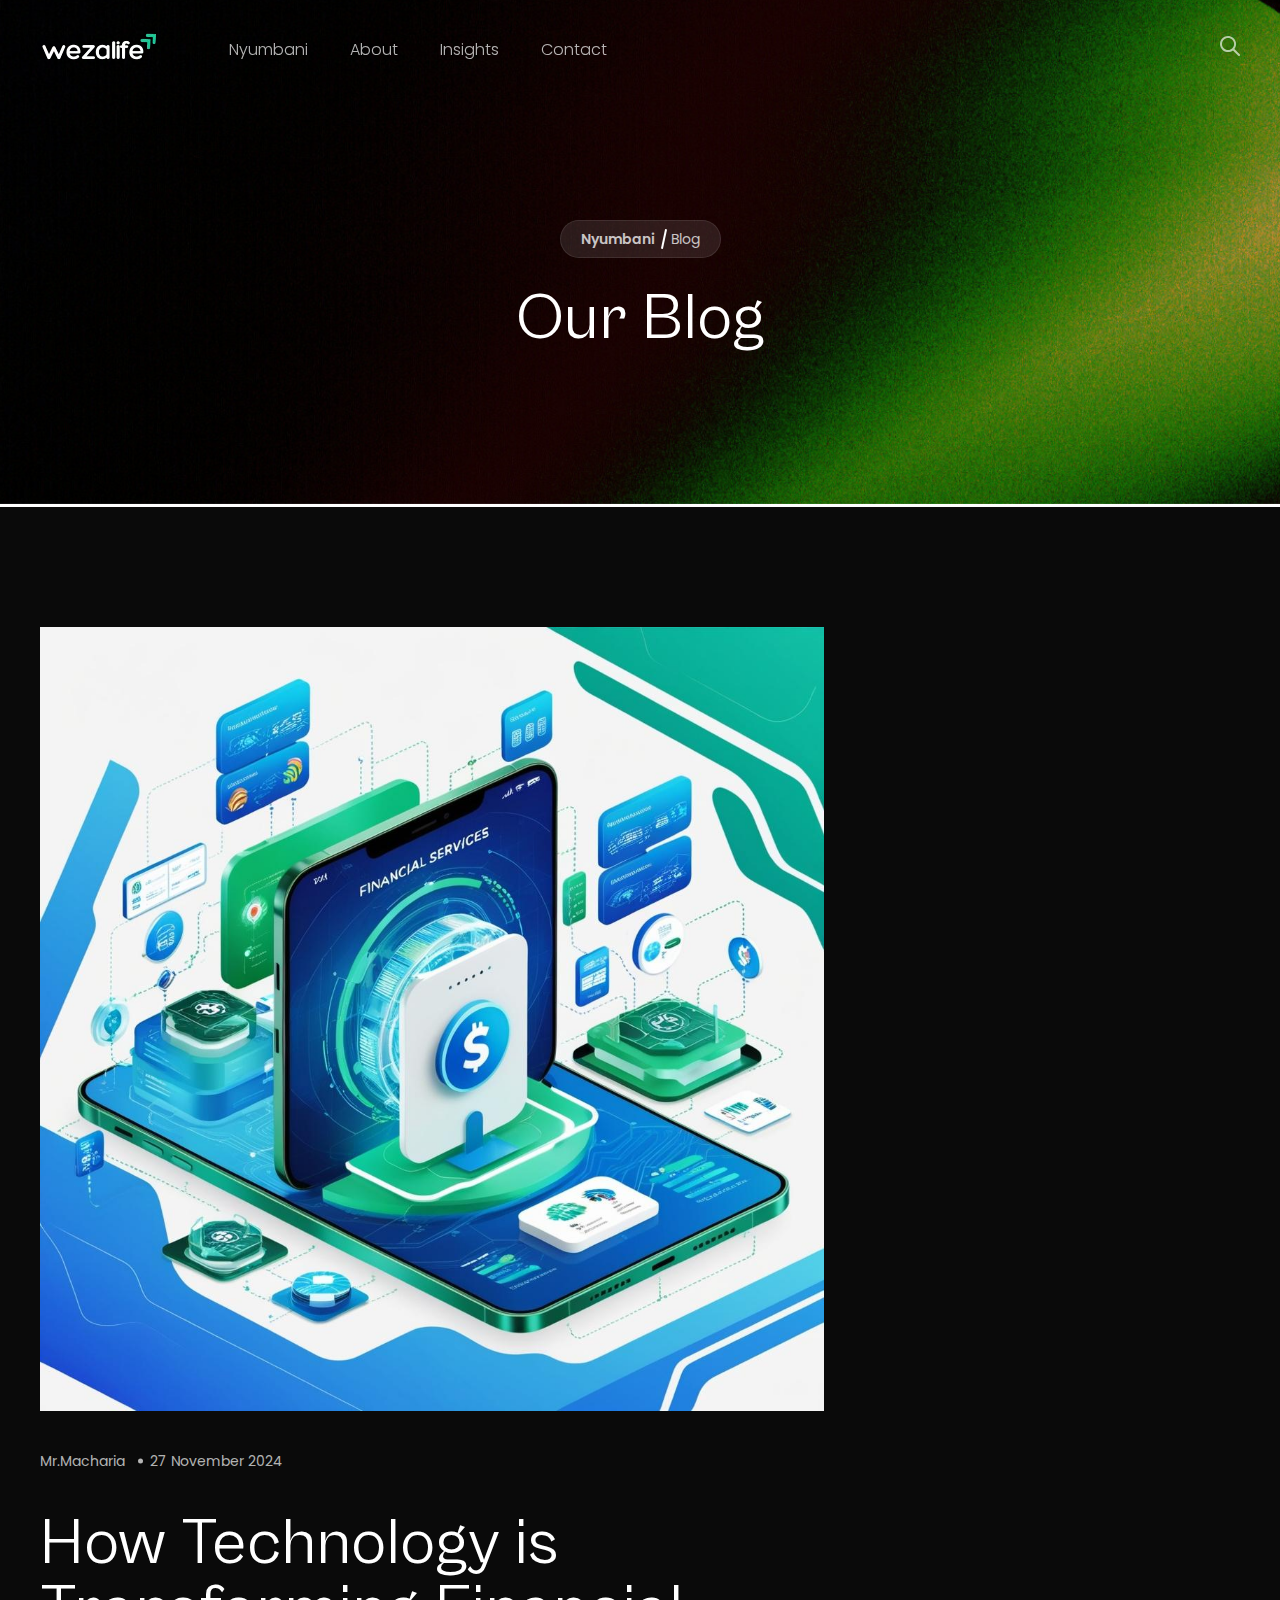
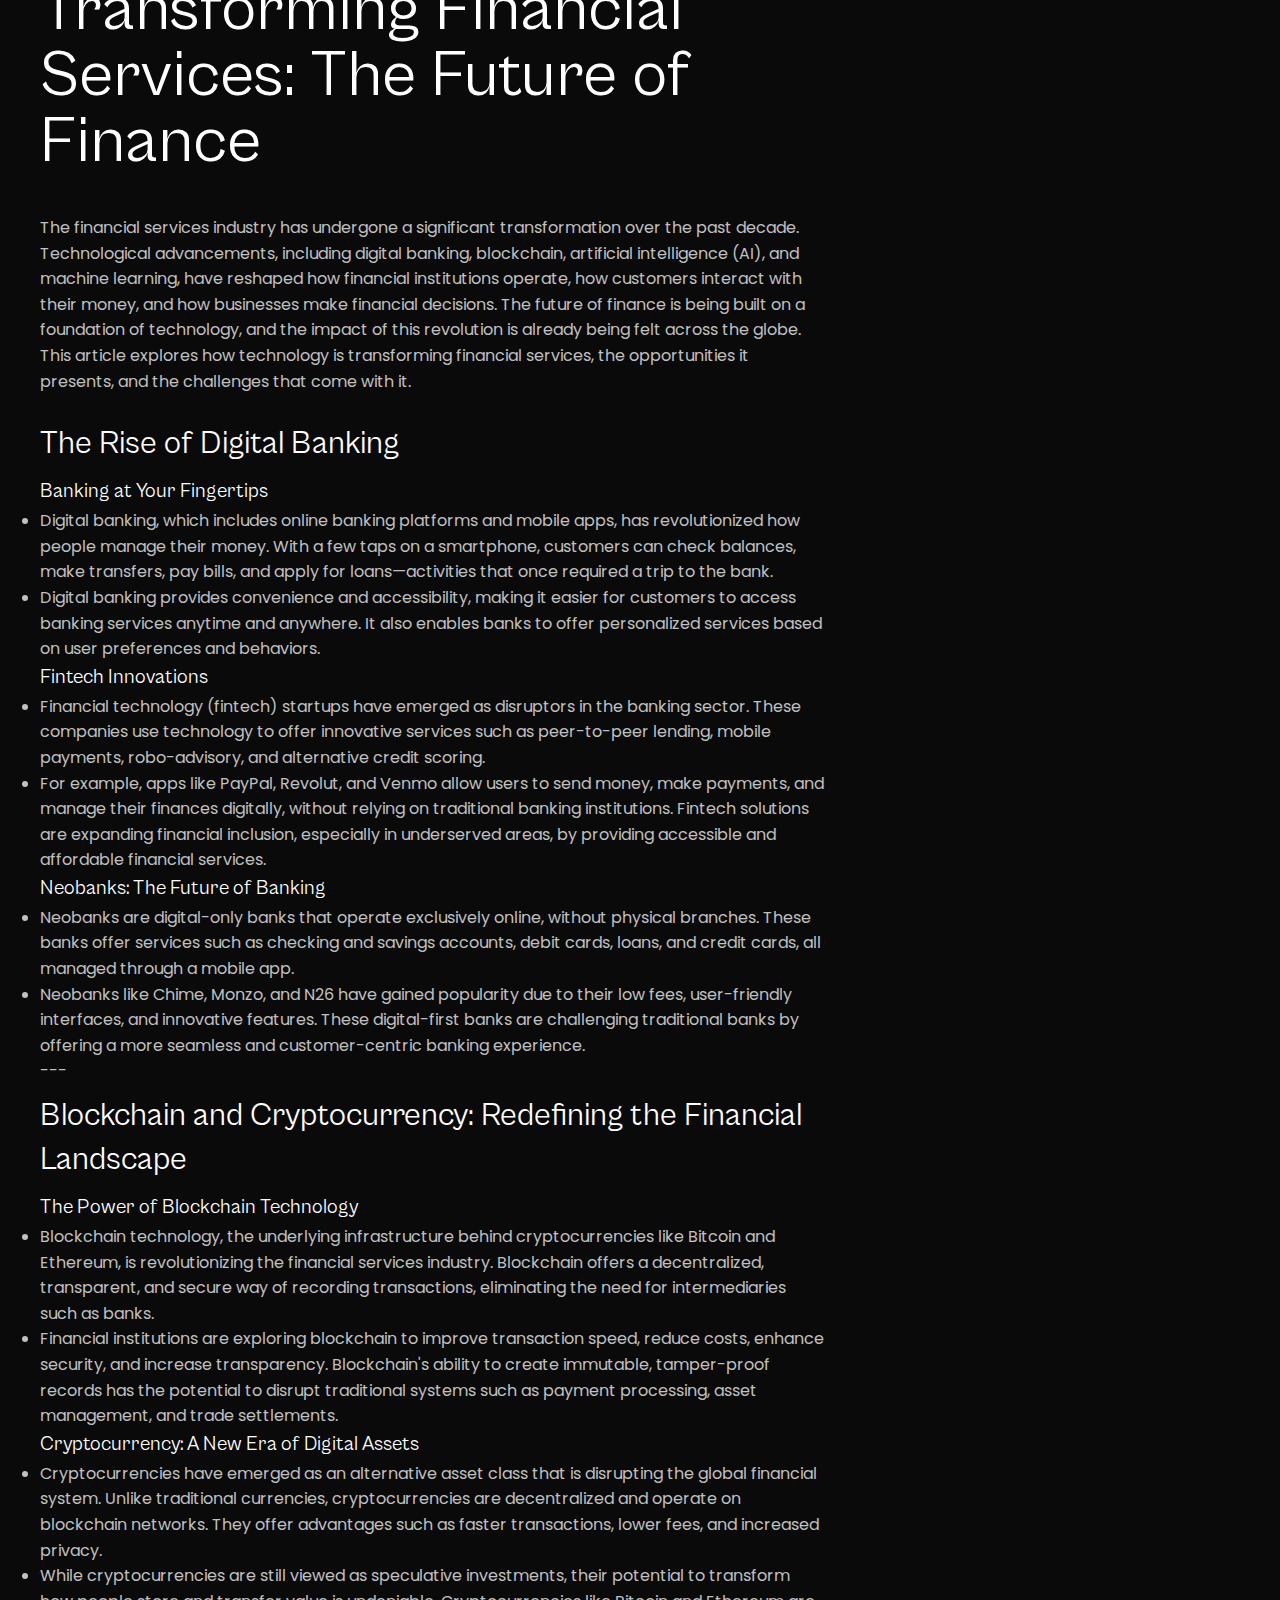
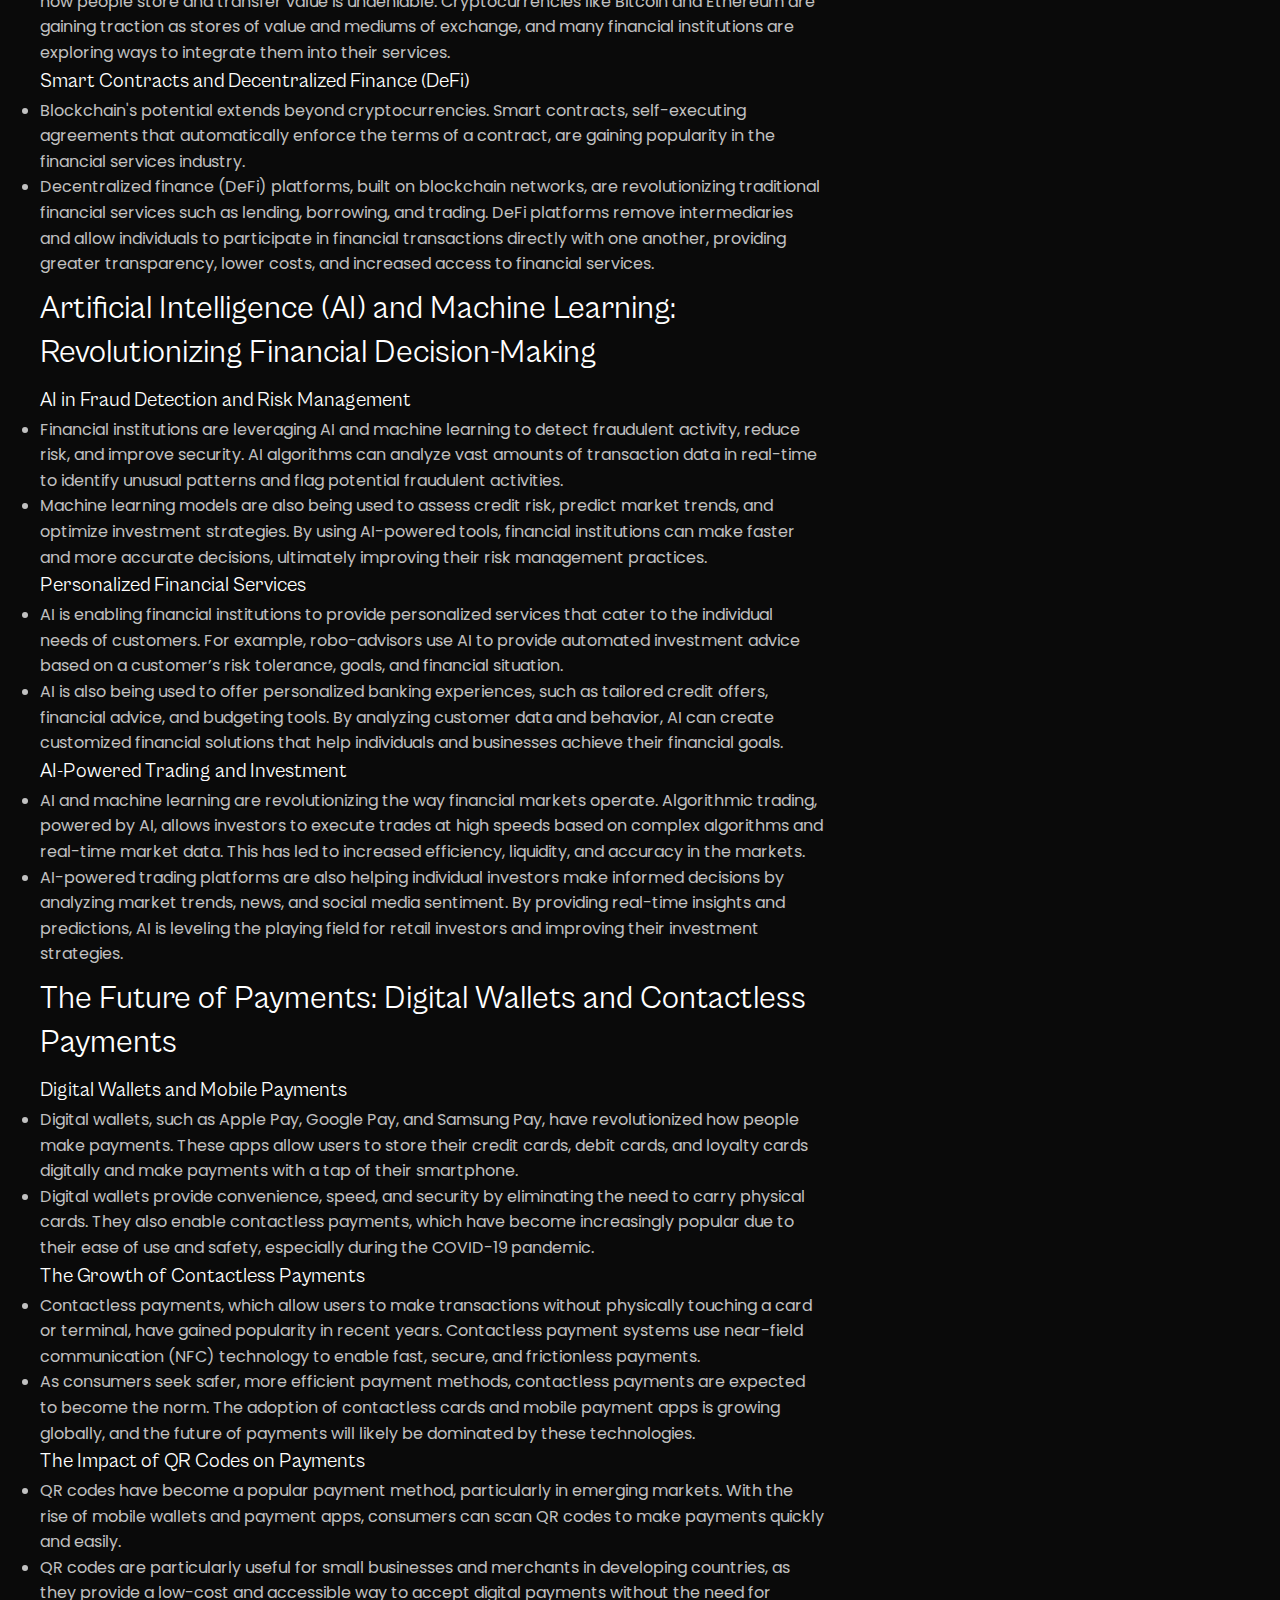
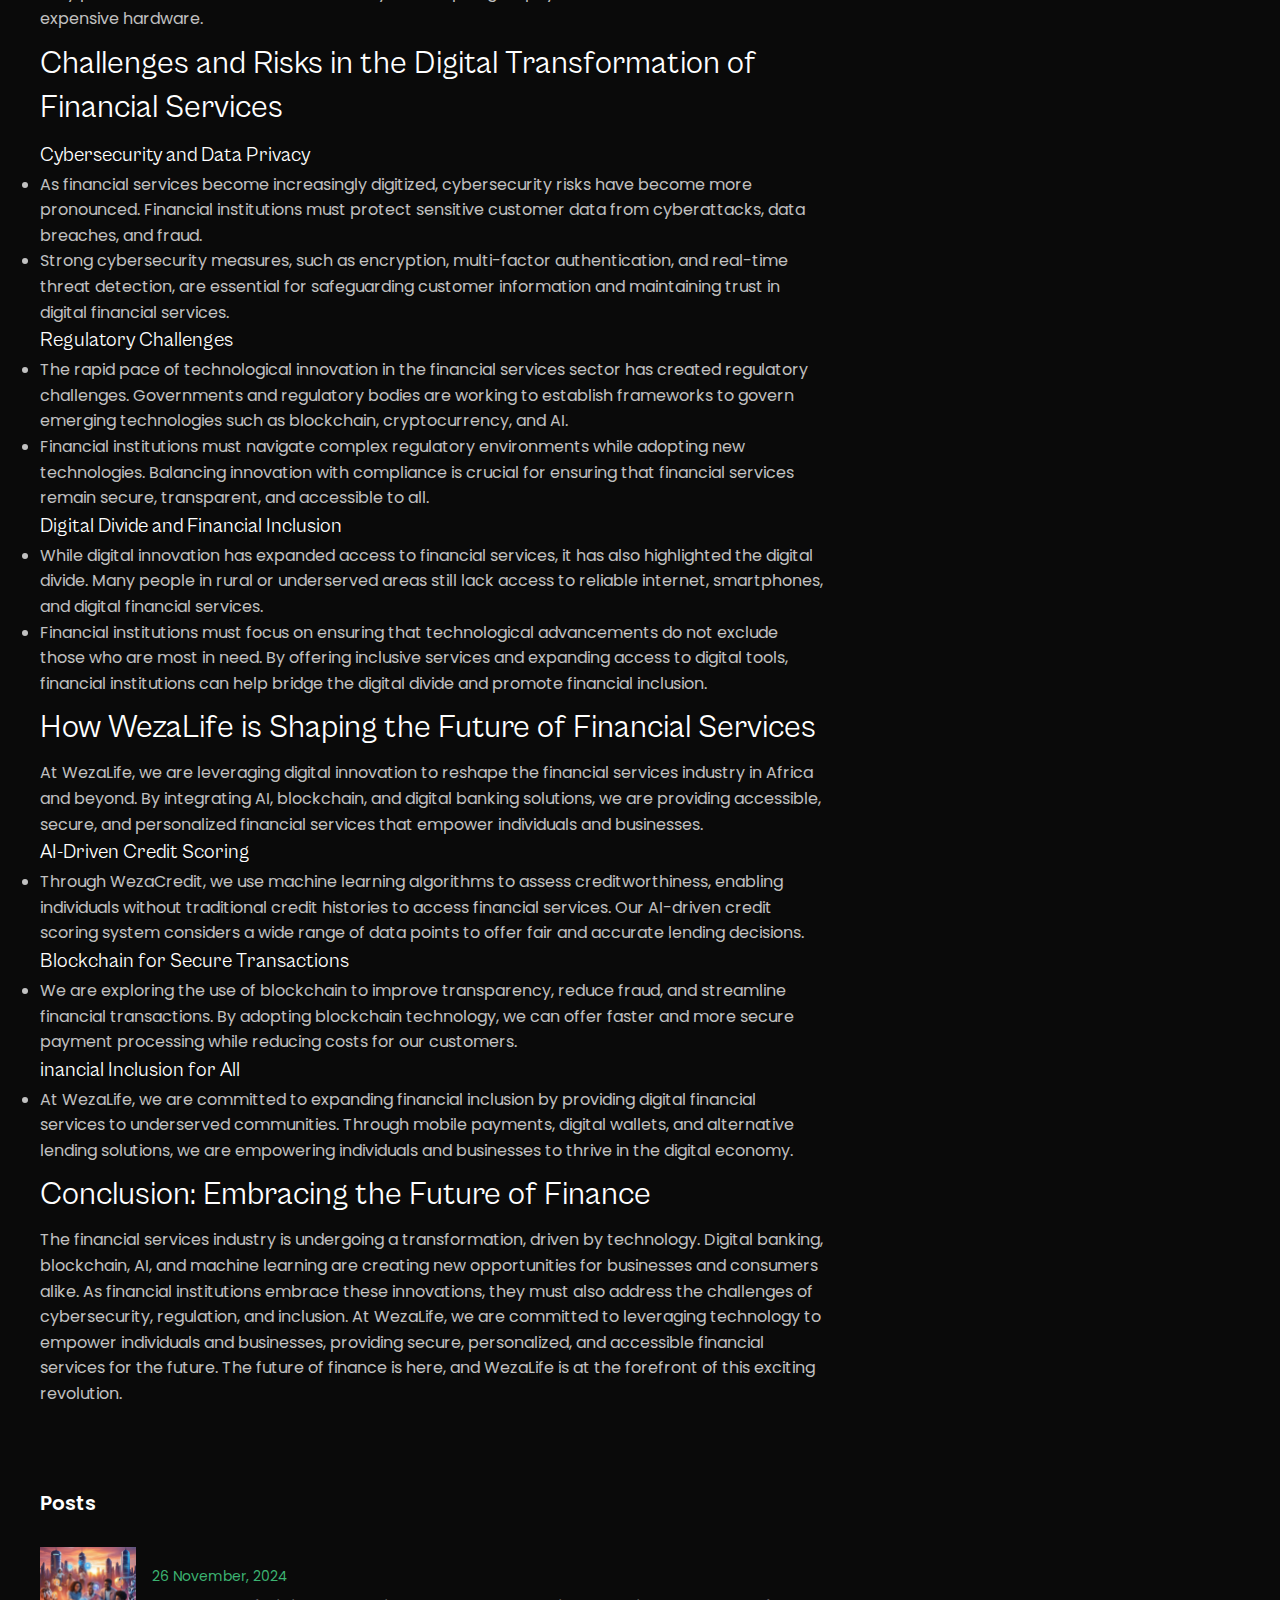
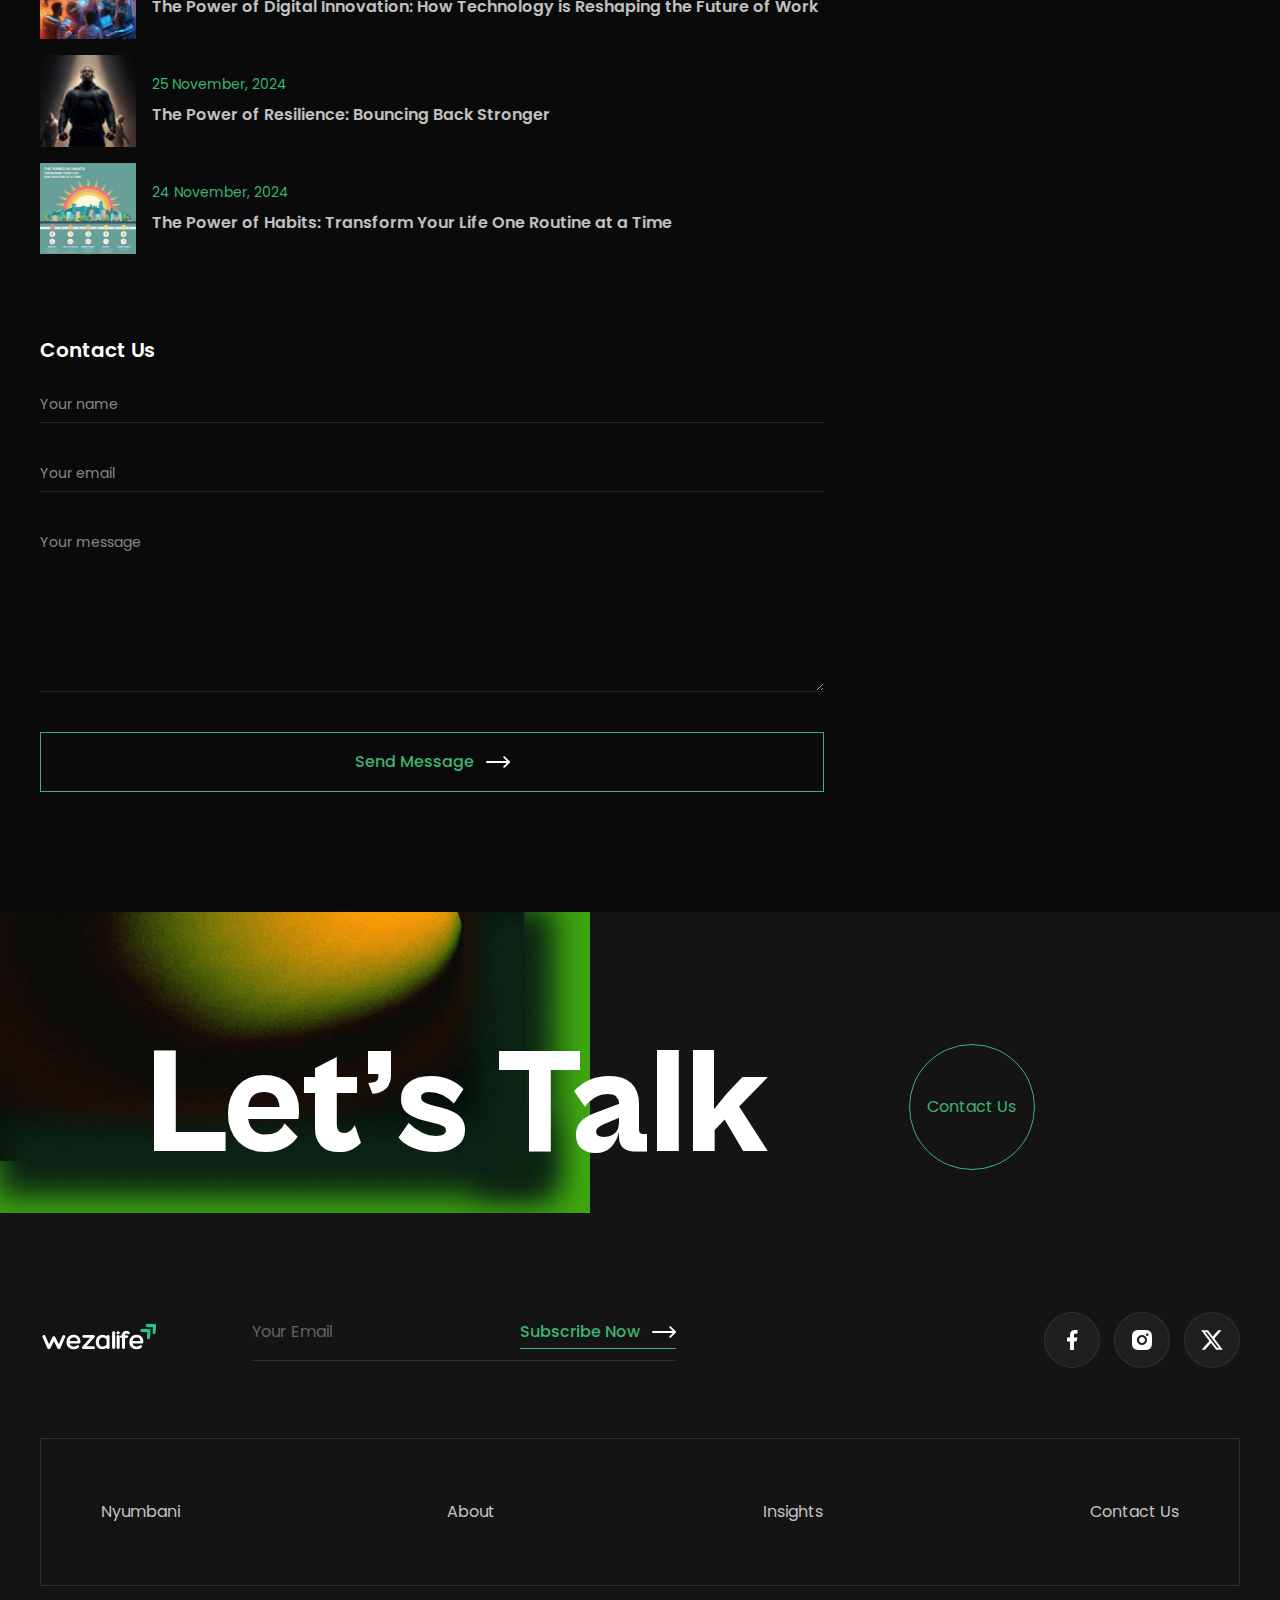
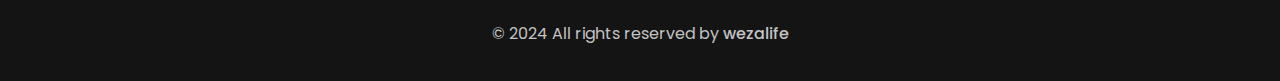
<file: tech.html>
<!doctype html>
<html lang="en" class="dark">

<head>
    <meta charset="UTF-8" />
    <meta name="viewport" content="width=device-width, initial-scale=1.0" />
    <title>WezaLife</title>

    <!-- Fevicon -->
    <link rel="shortcut icon" href="assets/img/favicon.ico" type="image/x-icon" />

    <!-- Site font -->
    <link rel="stylesheet" href="assets/fonts/webfonts/poppins/stylesheet.css" />
    <link rel="stylesheet" href="assets/fonts/webfonts/cabinet-grotesk/stylesheet.css" />

    <!-- Vendor CSS -->
    <link rel="stylesheet" href="assets/css/vendors/swiper-bundle.min.css" />
    <link rel="stylesheet" href="assets/css/vendors/jos.css" />
    <link rel="stylesheet" href="assets/css/vendors/menu.css" />

    <!-- Custom CSS -->
    <link rel="stylesheet" href="assets/css/custom.css" />
    <!-- Development css -->
    <link rel="stylesheet" href="assets/css/style.css" />

    <!-- Production css -->
    <!-- <link rel="stylesheet" href="/assets/css/style.min.css" /> -->
</head>

<body class="page-wrapper relative bg-colorDark">
        <!-- ...:::Header Start:::... -->
        <header class="section-header site-header fixed top-0 z-30 w-full py-[30px]">
            <!-- Section Container -->
            <div class="container">
                <!-- Header Area -->
                <div class="grid grid-cols-[auto_auto] justify-between">
                    <!-- Header Left Block -->
                    <div class="flex items-center gap-[50px]">
                        <!-- Header Logo -->
                        <a href="index.html">
                            <img src="assets/img/logo-white.png" alt="logo-white" width="118" height="25" class="h-auto max-w-full" />
                        </a>
                        <!-- Header Logo -->

                        <!-- Header Navigation -->
                        <div class="menu-block-wrapper">
                            <div class="menu-overlay"></div>
                            <nav class="menu-block" id="append-menu-header">
                                <div class="mobile-menu-head">
                                    <div class="go-back">
                                        <img src="assets/img/icon/icon-arrow-left.svg" alt="icon-arrow-left" width="16" height="8" class="rotate-90" />
                                    </div>
                                    <div class="current-menu-title"></div>
                                    <div class="mobile-menu-close">&times;</div>
                                </div>
                                <ul class="site-menu-main">
                                  <li class="nav-item nav-item-has-children">
                                    <a
                                      href="index.html"
                                      class="nav-link-item drop-trigger rounded-none border border-transparent px-5 py-1 text-colorDark opacity-70 hover:border-white hover:opacity-100 lg:rounded-[27px] lg:text-white"
                                      >Nyumbani

                                    </a>

                                  </li>
                                  <li class="nav-item nav-item-has-children">
                                    <a
                                      href="about.html"
                                      class="nav-link-item drop-trigger rounded-none border border-transparent px-5 py-1 text-colorDark opacity-70 hover:border-white hover:opacity-100 lg:rounded-[27px] lg:text-white"
                                      >About

                                    </a>

                                  </li>
                                  <li class="nav-item nav-item-has-children">
                                    <a
                                      href="blog.html"
                                      class="nav-link-item drop-trigger rounded-none border border-transparent px-5 py-1 text-colorDark opacity-70 hover:border-white hover:opacity-100 lg:rounded-[27px] lg:text-white"
                                      >Insights

                                    </a>

                                  </li>
                                  <li
                                    class="nav-item rounded-none border border-transparent py-1 text-colorDark opacity-70 hover:border-white hover:opacity-100 lg:rounded-[27px] lg:px-5 lg:text-white"
                                  >
                                    <a class='nav-link-item' href="contact.html">Contact</a>
                                  </li>





                                </ul>
                            </nav>
                        </div>
                        <!-- Header Navigation -->
                    </div>
                    <!-- Header Left Block -->

                    <!-- Header Right Block -->
                    <div class="flex items-center gap-11">
                        <!-- Search Button -->
                        <div class="relative">
                            <button id="toggleButton">
                                <img src="assets/img/icon/icon-gray-search.svg" alt="icon-gray-search" width="15" height="15" class="h-5 w-5" />
                            </button>
                            <div id="searchContainer" class="absolute translate-y-[30px] right-0 ml-4 hidden">
                                <input type="search" placeholder="Search..." class="border bg-colorDark rounded-[27px] px-4 py-2 focus:outline-none" />
                            </div>
                        </div>
                        <!-- Search Button -->

                        <!-- WhatsApp Link -->
                        <div class="rounded-[27px] border border-white/[9%] bg-white/10 px-5 py-2 text-sm font-medium text-white/85 hidden xxl:inline-block hidden xxl:inline-block">
                            WhatsApp:
                            <a href="tel:+234534890111" class="font-semibold text-white">(+254) 768-893-142</a>
                        </div>
                        <!-- WhatsApp Link -->

                        <!-- Menu Button -->
                        <button class="hidden">
                            <img src="assets/img/icon/icon-white-menu-line.svg" alt="icon-white-menu-line" width="24" height="24" class="h-6 w-6" />
                        </button>
                        <!-- Menu Button -->

                        <!-- Responsive Offcanvas Menu Button -->
                        <div class="block lg:hidden">
                            <button id="openBtn" class="hamburger-menu mobile-menu-trigger">
                                <span class="bg-white before:bg-white after:bg-white"></span>
                            </button>
                        </div>
                    </div>
                    <!-- Header Right Block -->
                </div>
                <!-- Header Area -->
            </div>
            <!-- Section Container -->
        </header>
        <!-- ...::Header End:::... -->

    <!-- Main Wrapper -->
    <main class="main-wrapper">
        <!-- ...:::Breadcrumb Section Start:::... -->
        <section class="section-breadcrumb">
            <div class="relative z-10">
                <!-- Section Container -->
                <div class="container">
                    <!-- Breadcrumb Wrapper -->
                    <div class="breadcrumb-wrapper">
                        <!-- Breadcrumb Nav -->
                        <ul class="breadcrumb-nav">
                            <li>
                                <a href="index.html">Nyumbani</a>
                            </li>
                            <li>Blog</li>
                        </ul>
                        <!-- Breadcrumb Nav -->

                        <!-- Breadcrumb Title -->
                        <h1 class="breadcrumb-title">Our Blog</h1>
                        <!-- Breadcrumb Title -->
                    </div>
                    <!-- Breadcrumb Wrapper -->
                </div>
                <!-- Section Container -->

                <!-- Breadcrumb Background -->
                <div class="absolute inset-0 -z-10">
                    <img src="assets/img/images/th-1/breadcrumb.jpg" alt="breadcrumb" width="1920" height="421" class="h-full w-full object-cover" />
                </div>
                <!-- Breadcrumb Background -->
            </div>
        </section>
        <!-- ...:::Breadcrumb Section End:::... -->

        <!-- ...:::Blog Section Start:::... -->
        <section class="section-blog">
            <!-- Section Space -->
            <div class="section-space">
                <!-- Section Container -->
                <div class="container-custom">
                    <!-- Blog Area -->
                    <div class="grid grid-cols-1 items-start gap-x-6 gap-y-12 lg:grid-cols-[1fr_minmax(0,_0.7fr)] xl:grid-cols-[1fr_minmax(0,_0.5fr)]">
                        <div class="flex flex-col gap-y-20">
                            <!-- Blog Details -->
                            <article class="flex flex-col gap-y-10">
                                <!-- Blog Details Main Image  -->
                                <img src="assets/img/images/th-1/blog-thumbnail-2-img-1.jpg" alt="blog-details" width="872" height="439" loading="lazy" class="h-auto w-full max-w-full" />
                                <!-- Blog Details Main Image  -->

                                <!-- Post Meta -->
                                <div class="flex flex-wrap gap-[25px] text-sm">
                                    <a href="#" class="relative text-white/70 after:absolute after:left-[calc(100%+12.5px)] after:top-1/2 after:h-[5px] after:w-[5px] after:-translate-y-1/2 after:rounded-[50%] after:bg-white/70 last:after:hidden hover:text-colorOrange">Mr.Macharia</a>
                                    <a href="#" class="relative text-white/70 after:absolute after:left-[calc(100%+12.5px)] after:top-1/2 after:h-[5px] after:w-[5px] after:-translate-y-1/2 after:rounded-[50%] after:bg-white/70 last:after:hidden hover:text-colorOrange">27 November 2024</a>
                                </div>
                                <!-- Post Meta -->
                                <!-- Blog Details Title -->
                                <h2>How Technology is Transforming Financial Services: The Future of Finance</h2>
                                <!-- Blog Details Title -->

                                <!-- Rich Text Area-->
                                <div class="rich-text">
                                    <p>


The financial services industry has undergone a significant transformation over the past decade. Technological advancements, including digital banking, blockchain, artificial intelligence (AI), and machine learning, have reshaped how financial institutions operate, how customers interact with their money, and how businesses make financial decisions. The future of finance is being built on a foundation of technology, and the impact of this revolution is already being felt across the globe. This article explores how technology is transforming financial services, the opportunities it presents, and the challenges that come with it.



<h3>The Rise of Digital Banking</h3>

<h4>Banking at Your Fingertips</h4>






   <li> Digital banking, which includes online banking platforms and mobile apps, has revolutionized how people manage their money. With a few taps on a smartphone, customers can check balances, make transfers, pay bills, and apply for loans—activities that once required a trip to the bank.</li>
   <li>Digital banking provides convenience and accessibility, making it easier for customers to access banking services anytime and anywhere. It also enables banks to offer personalized services based on user preferences and behaviors.</li>

<h4>Fintech Innovations</h4>
  <li> Financial technology (fintech) startups have emerged as disruptors in the banking sector. These companies use technology to offer innovative services such as peer-to-peer lending, mobile payments, robo-advisory, and alternative credit scoring.</li>
  <li> For example, apps like PayPal, Revolut, and Venmo allow users to send money, make payments, and manage their finances digitally, without relying on traditional banking institutions. Fintech solutions are expanding financial inclusion, especially in underserved areas, by providing accessible and affordable financial services.</li>

<h4>Neobanks: The Future of Banking</h4>
  <li> Neobanks are digital-only banks that operate exclusively online, without physical branches. These banks offer services such as checking and savings accounts, debit cards, loans, and credit cards, all managed through a mobile app.</li>
   <li>  Neobanks like Chime, Monzo, and N26 have gained popularity due to their low fees, user-friendly interfaces, and innovative features. These digital-first banks are challenging traditional banks by offering a more seamless and customer-centric banking experience.</li>
---
<h3>Blockchain and Cryptocurrency: Redefining the Financial Landscape</h3>

<h4>The Power of Blockchain Technology</h4>
   <li> Blockchain technology, the underlying infrastructure behind cryptocurrencies like Bitcoin and Ethereum, is revolutionizing the financial services industry. Blockchain offers a decentralized, transparent, and secure way of recording transactions, eliminating the need for intermediaries such as banks.</li>
   <li> Financial institutions are exploring blockchain to improve transaction speed, reduce costs, enhance security, and increase transparency. Blockchain's ability to create immutable, tamper-proof records has the potential to disrupt traditional systems such as payment processing, asset management, and trade settlements.</li>

<h4>Cryptocurrency: A New Era of Digital Assets</h4>
  <li> Cryptocurrencies have emerged as an alternative asset class that is disrupting the global financial system. Unlike traditional currencies, cryptocurrencies are decentralized and operate on blockchain networks. They offer advantages such as faster transactions, lower fees, and increased privacy.</li>
   <li> While cryptocurrencies are still viewed as speculative investments, their potential to transform how people store and transfer value is undeniable. Cryptocurrencies like Bitcoin and Ethereum are gaining traction as stores of value and mediums of exchange, and many financial institutions are exploring ways to integrate them into their services.</li>

<h4>Smart Contracts and Decentralized Finance (DeFi)</h4>
  <li>  Blockchain's potential extends beyond cryptocurrencies. Smart contracts, self-executing agreements that automatically enforce the terms of a contract, are gaining popularity in the financial services industry.
   <li> Decentralized finance (DeFi) platforms, built on blockchain networks, are revolutionizing traditional financial services such as lending, borrowing, and trading. DeFi platforms remove intermediaries and allow individuals to participate in financial transactions directly with one another, providing greater transparency, lower costs, and increased access to financial services.</li>



<h3>Artificial Intelligence (AI) and Machine Learning: Revolutionizing Financial Decision-Making</h3>

<h4>AI in Fraud Detection and Risk Management</h4>
  <li> Financial institutions are leveraging AI and machine learning to detect fraudulent activity, reduce risk, and improve security. AI algorithms can analyze vast amounts of transaction data in real-time to identify unusual patterns and flag potential fraudulent activities.</li>
   <li> Machine learning models are also being used to assess credit risk, predict market trends, and optimize investment strategies. By using AI-powered tools, financial institutions can make faster and more accurate decisions, ultimately improving their risk management practices.</li>

<h4>Personalized Financial Services</h4>
   <li> AI is enabling financial institutions to provide personalized services that cater to the individual needs of customers. For example, robo-advisors use AI to provide automated investment advice based on a customer’s risk tolerance, goals, and financial situation.</li>
  <li> AI is also being used to offer personalized banking experiences, such as tailored credit offers, financial advice, and budgeting tools. By analyzing customer data and behavior, AI can create customized financial solutions that help individuals and businesses achieve their financial goals.</li>

<h4>AI-Powered Trading and Investment</h4>
  <li> AI and machine learning are revolutionizing the way financial markets operate. Algorithmic trading, powered by AI, allows investors to execute trades at high speeds based on complex algorithms and real-time market data. This has led to increased efficiency, liquidity, and accuracy in the markets.</li>
   <li> AI-powered trading platforms are also helping individual investors make informed decisions by analyzing market trends, news, and social media sentiment. By providing real-time insights and predictions, AI is leveling the playing field for retail investors and improving their investment strategies.</li>



<h3>The Future of Payments: Digital Wallets and Contactless Payments</h3>

<h4>Digital Wallets and Mobile Payments</h4>
<li> Digital wallets, such as Apple Pay, Google Pay, and Samsung Pay, have revolutionized how people make payments. These apps allow users to store their credit cards, debit cards, and loyalty cards digitally and make payments with a tap of their smartphone.</li>
  <li> Digital wallets provide convenience, speed, and security by eliminating the need to carry physical cards. They also enable contactless payments, which have become increasingly popular due to their ease of use and safety, especially during the COVID-19 pandemic.</li>

<h4>The Growth of Contactless Payments</h4>
   <li> Contactless payments, which allow users to make transactions without physically touching a card or terminal, have gained popularity in recent years. Contactless payment systems use near-field communication (NFC) technology to enable fast, secure, and frictionless payments.</li>
  <li>  As consumers seek safer, more efficient payment methods, contactless payments are expected to become the norm. The adoption of contactless cards and mobile payment apps is growing globally, and the future of payments will likely be dominated by these technologies.</li>

<h4>The Impact of QR Codes on Payments</h4>
  <li>  QR codes have become a popular payment method, particularly in emerging markets. With the rise of mobile wallets and payment apps, consumers can scan QR codes to make payments quickly and easily.</li>
   <li> QR codes are particularly useful for small businesses and merchants in developing countries, as they provide a low-cost and accessible way to accept digital payments without the need for expensive hardware.</li>


<h3>Challenges and Risks in the Digital Transformation of Financial Services</h3>

<h4>Cybersecurity and Data Privacy</h4>
   <li> As financial services become increasingly digitized, cybersecurity risks have become more pronounced. Financial institutions must protect sensitive customer data from cyberattacks, data breaches, and fraud.</li>
   <li> Strong cybersecurity measures, such as encryption, multi-factor authentication, and real-time threat detection, are essential for safeguarding customer information and maintaining trust in digital financial services.</li>

<h4>Regulatory Challenges</h4>
   <li> The rapid pace of technological innovation in the financial services sector has created regulatory challenges. Governments and regulatory bodies are working to establish frameworks to govern emerging technologies such as blockchain, cryptocurrency, and AI.</li>
  <li> Financial institutions must navigate complex regulatory environments while adopting new technologies. Balancing innovation with compliance is crucial for ensuring that financial services remain secure, transparent, and accessible to all.</li>

<h4>Digital Divide and Financial Inclusion</h4>
   <li>  While digital innovation has expanded access to financial services, it has also highlighted the digital divide. Many people in rural or underserved areas still lack access to reliable internet, smartphones, and digital financial services.</li>
   <li> Financial institutions must focus on ensuring that technological advancements do not exclude those who are most in need. By offering inclusive services and expanding access to digital tools, financial institutions can help bridge the digital divide and promote financial inclusion.</li>



<h3>How WezaLife is Shaping the Future of Financial Services</h3>

At WezaLife, we are leveraging digital innovation to reshape the financial services industry in Africa and beyond. By integrating AI, blockchain, and digital banking solutions, we are providing accessible, secure, and personalized financial services that empower individuals and businesses.</li>

<h4>AI-Driven Credit Scoring</h4>
  <li> Through WezaCredit, we use machine learning algorithms to assess creditworthiness, enabling individuals without traditional credit histories to access financial services. Our AI-driven credit scoring system considers a wide range of data points to offer fair and accurate lending decisions.</li>

<h4>Blockchain for Secure Transactions</h4>
<li>  We are exploring the use of blockchain to improve transparency, reduce fraud, and streamline financial transactions. By adopting blockchain technology, we can offer faster and more secure payment processing while reducing costs for our customers.</li>

<h4>inancial Inclusion for All</h4>
  <li>  At WezaLife, we are committed to expanding financial inclusion by providing digital financial services to underserved communities. Through mobile payments, digital wallets, and alternative lending solutions, we are empowering individuals and businesses to thrive in the digital economy.</li>



<h3>Conclusion: Embracing the Future of Finance</h3>

The financial services industry is undergoing a transformation, driven by technology. Digital banking, blockchain, AI, and machine learning are creating new opportunities for businesses and

 consumers alike. As financial institutions embrace these innovations, they must also address the challenges of cybersecurity, regulation, and inclusion.

At WezaLife, we are committed to leveraging technology to empower individuals and businesses, providing secure, personalized, and accessible financial services for the future. The future of finance is here, and WezaLife is at the forefront of this exciting revolution.

                                    </p>








                                </div>
                                <!-- Rich Text Area-->
                            </article>
                            <!-- Blog Details -->













                            <!-- Sidebar Item -->
                            <div>
                                <!-- Sidebar Title -->
                                <h4 class="mb-7 font-body font-semibold">Posts</h4>
                                <!-- Sidebar Title -->

                                <!-- Recent Post Widget -->
                                <ul class="flex flex-col gap-y-4">
                                    <li class="flex flex-col items-start gap-4 sm:flex-row sm:items-center">
                                        <!-- Recent Post Thumbnails -->
                                        <div class="h-auto w-full sm:h-[90] sm:w-24">
                                            <img src="assets/img/images/th-1/2.png" alt="recent-post-img-1" width="95" height="91" class="h-full w-full object-cover" />
                                        </div>
                                        <!-- Recent Post Thumbnails -->
                                        <div class="flex-1">
                                            <!-- Blog Post Meta -->
                                            <a href="#" class="mb-2 block text-sm text-colorOrange">26 November, 2024</a>
                                            <!-- Blog Post Meta -->

                                            <!-- Blog Title -->
                                            <a class='font-semibold hover:text-colorOrange' href="power.html">The Power of Digital Innovation: How Technology is Reshaping the Future of Work</a>
                                            <!-- Blog Title -->
                                        </div>
                                    </li>
                                    <li class="flex flex-col items-start gap-4 sm:flex-row sm:items-center">
                                        <!-- Recent Post Thumbnails -->
                                        <div class="h-auto w-full sm:h-[90] sm:w-24">
                                            <img src="assets/img/images/th-1/5.png" alt="recent-post-img-2" width="95" height="91" class="h-full w-full object-cover" />
                                        </div>
                                        <!-- Recent Post Thumbnails -->
                                        <div class="flex-1">
                                            <!-- Blog Post Meta -->
                                            <a href="#" class="mb-2 block text-sm text-colorOrange">25 November, 2024</a>
                                            <!-- Blog Post Meta -->

                                            <!-- Blog Title -->
                                            <a class='font-semibold hover:text-colorOrange' href="bounce.html">The Power of Resilience: Bouncing Back Stronger</a>
                                            <!-- Blog Title -->
                                        </div>
                                    </li>
                                    <li class="flex flex-col items-start gap-4 sm:flex-row sm:items-center">
                                        <!-- Recent Post Thumbnails -->
                                        <div class="h-auto w-full sm:h-[90] sm:w-24">
                                            <img src="assets/img/images/th-1/4.png" alt="recent-post-img-3" width="95" height="91" class="h-full w-full object-cover" />
                                        </div>
                                        <!-- Recent Post Thumbnails -->
                                        <div class="flex-1">
                                            <!-- Blog Post Meta -->
                                            <a href="#" class="mb-2 block text-sm text-colorOrange">24 November, 2024</a>
                                            <!-- Blog Post Meta -->

                                            <!-- Blog Title -->
                                            <a class='font-semibold hover:text-colorOrange' href="habits.html">The Power of Habits: Transform Your Life One Routine at a Time</a>
                                            <!-- Blog Title -->
                                        </div>
                                    </li>
                                </ul>
                                <!-- Recent Post Widget -->
                            </div>
                            <!-- Sidebar Item -->

                            <!-- Sidebar Item -->
                            <div>
                                <!-- Sidebar Title -->
                                <h4 class="mb-7 font-body font-semibold">Contact Us</h4>
                                <!-- Sidebar Title -->

                                <!-- Contact Widget -->
                                <form action="#" method="get" class="flex flex-col gap-y-10">
                                    <input type="text" name="sidebar-name" id="sidebar-name" placeholder="Your name" class="animate-transition w-full border-b border-white/[12%] bg-transparent pb-2 pr-5 text-sm font-normal text-white outline-none placeholder:text-white/[52%] focus:border-colorOrange" required />
                                    <input type="email" name="sidebar-email" id="sidebar-email" placeholder="Your email" class="animate-transition w-full border-b border-white/[12%] bg-transparent pb-2 pr-5 text-sm font-normal text-white outline-none placeholder:text-white/[52%] focus:border-colorOrange" required />
                                    <textarea name="sidebar-message" id="sidebar-message" placeholder="Your message" class="animate-transition min-h-40 w-full border-b border-white/[12%] bg-transparent pb-2 pr-5 text-sm font-normal text-white outline-none placeholder:text-white/[52%] focus:border-colorOrange" required></textarea>
                                    <button type="submit" class="btn group flex items-center justify-center gap-x-3 border border-colorOrange px-9 py-4 text-colorOrange">
                                        Send Message
                                        <span class="relative flex items-center overflow-hidden">
                                            <img src="assets/img/icon/icon-arrow-long-white-right.svg" alt="icon-arrow-long-white-right" width="24" height="12" class="animate-transition h-3 w-6 translate-x-0 group-hover:translate-x-full" />
                                            <img src="assets/img/icon/icon-arrow-long-white-right.svg" alt="icon-arrow-long-white-right" width="24" height="12" class="animate-transition absolute inset-0 h-3 w-6 -translate-x-full group-hover:translate-x-0" />
                                        </span>
                                    </button>
                                </form>
                                <!-- Contact Widget -->
                            </div>
                            <!-- Sidebar Item -->

                            <!-- Sidebar Item -->

                            <!-- Sidebar Item -->
                        </aside>
                        <!-- Sidebar Block -->
                    </div>
                    <!-- Blog Area -->
                </div>
                <!-- Section Container -->
            </div>
            <!-- Section Space -->
        </section>
        <!-- ...:::Blog Section End:::... -->
    </main>
    <!-- Main Wrapper -->

    <!-- ...:::Footer Start:::... -->
    <footer class="section-footer">
        <!-- Footer Background -->
        <div class="relative z-10 overflow-hidden bg-colorGreyDark">
            <!-- Footer Top -->
            <div class="section-space-top">
                <!-- Section Container -->
                <div class="container">
                    <div class="mx-auto flex max-w-[989px] flex-wrap items-center justify-between gap-10">
                        <h2 class="text-7xl font-extrabold md:text-8xl lg:text-9xl xl:text-[150px]">
                            Let’s Talk
                        </h2>

                        <a class='mx-auto inline-flex h-[110px] w-[110px] items-center justify-center rounded-[50%] border border-colorOrange text-colorOrange hover:scale-110 hover:bg-colorOrange hover:text-white xl:h-[126px] xl:w-[126px]' href='/contact'>
                            Contact Us
                        </a>
                    </div>
                </div>
                <!-- Section Container -->
            </div>
            <!-- Footer Top -->

            <!-- Footer Center -->
            <div class="pb-[70px] pt-20 lg:pt-[100px] xl:pt-[130px]">
                <!-- Section Container -->
                <div class="container">
                    <!-- Footer Center Area -->
                    <div class="flex flex-wrap items-center justify-center gap-10 lg:justify-between">
                        <!-- Footer Center Left Block -->
                        <div class="flex flex-wrap items-center justify-center gap-10 lg:justify-start xl:gap-[94px]">
                            <a href="index.html">
                                <img src="assets/img/logo-white.png" alt="logo-white" width="118" height="25" class="h-auto w-[118px]" />
                            </a>

                            <form action="#" method="post" class="relative w-full sm:w-[424px]">
                                <input type="text" name="email" id="emai" placeholder="Your Email" class="animate-transition mb-5 w-full border-b border-white/[12%] bg-colorGreyDark pb-4 text-white outline-none placeholder:text-white/[35%] focus:border-colorOrange focus:bg-colorGreyDark sm:mb-0 sm:pr-40" required />
                                <!-- Text Button -->
                                <button type="submit" class="btn group right-0 top-0 mx-auto flex items-center gap-x-3 border-b border-colorOrange pb-1 text-colorOrange sm:absolute sm:inline-flex">
                                    Subscribe Now
                                    <span class="relative flex items-center overflow-hidden">
                                        <img src="assets/img/icon/icon-arrow-long-white-right.svg" alt="icon-arrow-long-white-right" width="24" height="12" class="animate-transition h-3 w-6 translate-x-0 group-hover:translate-x-full" />
                                        <img src="assets/img/icon/icon-arrow-long-white-right.svg" alt="icon-arrow-long-white-right" width="24" height="12" class="animate-transition absolute inset-0 h-3 w-6 -translate-x-full group-hover:translate-x-0" />
                                    </span>
                                </button>
                                <!-- Text Button -->
                            </form>
                        </div>
                        <!-- Footer Center Left Block -->
                        <!-- Footer Center Right Block -->
                        <div class="flex gap-[14px]">
                            <a href="https://www.facebook.com" target="_blank" rel="noopener noreferrer" aria-label="facebook" class="inline-flex h-14 w-14 items-center justify-center rounded-[50%] border border-white/[8%] bg-white/5 hover:bg-colorOrange">
                                <img src="assets/img/icon/icon-white-facebook.svg" alt="icon-white-facebook" width="24" height="24" class="h-auto w-6" />
                            </a>
                            <a href="https://www.instagram.com/weza.life?igsh=YzljYTk1ODg3Zg==" target="_blank" rel="noopener noreferrer" aria-label="instagram" class="inline-flex h-14 w-14 items-center justify-center rounded-[50%] border border-white/[8%] bg-white/5 hover:bg-colorOrange">
                                <img src="assets/img/icon/icon-white-instagram-fill.svg" alt="icon-white-instagram-fill" width="24" height="24" class="h-auto w-6" />
                            </a>
                            <a href="https://www.x.com" target="_blank" rel="noopener noreferrer" aria-label="x" class="inline-flex h-14 w-14 items-center justify-center rounded-[50%] border border-white/[8%] bg-white/5 hover:bg-colorOrange">
                                <img src="assets/img/icon/icon-white-x-fill.svg" alt="icon-white-x-fill" width="24" height="24" class="h-auto w-6" />
                            </a>
                        </div>
                        <!-- Footer Center Right Block -->
                    </div>
                    <!-- Footer Center Area -->
                </div>
                <!-- Section Container -->
            </div>
            <!-- Footer Center -->

            <!-- Footer Bottom -->
            <div>
                <!-- Section Container -->
                <div class="container">
                    <!-- Footer Nav -->
                    <ul class="flex flex-wrap justify-start gap-5 border border-white/[12%] p-8 md:p-10 xl:justify-between xl:p-[60px]">
                        <li>
                            <a class='hover:text-colorOrange' href="index.html">Nyumbani</a>
                        </li>
                        <li>
                            <a class='hover:text-colorOrange' href="about.html">About</a>
                        </li>
                        <li>
                            <a class='hover:text-colorOrange' href="blog.html">Insights</a>
                        </li>
                        <li>
                            <a class='hover:text-colorOrange' href="contact.html">Contact Us</a>
                        </li>

                    </ul>
                    <!-- Footer Nav -->

                    <!-- Footer Copyright Text -->
                    <div class="py-[35px]">
                        <p class="text-center">
                            © 2024 All rights reserved by <a href="#" class="font-medium hover:text-colorOrange">wezalife</a>
                        </p>
                    </div>
                    <!-- Footer Copyright Text -->
                </div>
                <!-- Section Container -->
            </div>
            <!-- Footer Bottom -->

            <!-- Footer Image Background -->
            <img src="assets/img/images/th-1/footer-bg.png" alt="team-bg" width="590" height="320" class="left0 absolute top-0 -z-10" />
            <!-- Footer Image Background -->
        </div>
        <!-- Footer Background -->
    </footer>
    <!-- ...:::Footer End:::... -->

    <!-- Vendors JS -->
    <script src="assets/js/vendors/counterup.js" type="module"></script>
    <script src="assets/js/vendors/swiper-bundle.min.js"></script>
    <script src="assets/js/vendors/menu.js"></script>
    <script src="assets/js/vendors/fslightbox.js"></script>
    <script src="assets/js/vendors/jos.min.js"></script>
    <!-- Main JS -->
    <script src="assets/js/main.js"></script>
</body>

</html>
</file>
<file: assets/fonts/webfonts/poppins/stylesheet.css>
@font-face {
    font-family: 'Poppins';
    src: url('Poppins-Black.woff2') format('woff2'),
        url('Poppins-Black.woff') format('woff');
    font-weight: 900;
    font-style: normal;
    font-display: swap;
}

@font-face {
    font-family: 'Poppins';
    src: url('Poppins-BlackItalic.woff2') format('woff2'),
        url('Poppins-BlackItalic.woff') format('woff');
    font-weight: 900;
    font-style: italic;
    font-display: swap;
}

@font-face {
    font-family: 'Poppins';
    src: url('Poppins-Bold.woff2') format('woff2'),
        url('Poppins-Bold.woff') format('woff');
    font-weight: bold;
    font-style: normal;
    font-display: swap;
}

@font-face {
    font-family: 'Poppins';
    src: url('Poppins-BoldItalic.woff2') format('woff2'),
        url('Poppins-BoldItalic.woff') format('woff');
    font-weight: bold;
    font-style: italic;
    font-display: swap;
}

@font-face {
    font-family: 'Poppins';
    src: url('Poppins-ExtraBoldItalic.woff2') format('woff2'),
        url('Poppins-ExtraBoldItalic.woff') format('woff');
    font-weight: bold;
    font-style: italic;
    font-display: swap;
}

@font-face {
    font-family: 'Poppins';
    src: url('Poppins-ExtraLight.woff2') format('woff2'),
        url('Poppins-ExtraLight.woff') format('woff');
    font-weight: 200;
    font-style: normal;
    font-display: swap;
}

@font-face {
    font-family: 'Poppins';
    src: url('Poppins-ExtraBold.woff2') format('woff2'),
        url('Poppins-ExtraBold.woff') format('woff');
    font-weight: bold;
    font-style: normal;
    font-display: swap;
}

@font-face {
    font-family: 'Poppins';
    src: url('Poppins-ExtraLightItalic.woff2') format('woff2'),
        url('Poppins-ExtraLightItalic.woff') format('woff');
    font-weight: 200;
    font-style: italic;
    font-display: swap;
}

@font-face {
    font-family: 'Poppins';
    src: url('Poppins-Italic.woff2') format('woff2'),
        url('Poppins-Italic.woff') format('woff');
    font-weight: normal;
    font-style: italic;
    font-display: swap;
}

@font-face {
    font-family: 'Poppins';
    src: url('Poppins-LightItalic.woff2') format('woff2'),
        url('Poppins-LightItalic.woff') format('woff');
    font-weight: 300;
    font-style: italic;
    font-display: swap;
}

@font-face {
    font-family: 'Poppins';
    src: url('Poppins-Light.woff2') format('woff2'),
        url('Poppins-Light.woff') format('woff');
    font-weight: 300;
    font-style: normal;
    font-display: swap;
}

@font-face {
    font-family: 'Poppins';
    src: url('Poppins-Medium.woff2') format('woff2'),
        url('Poppins-Medium.woff') format('woff');
    font-weight: 500;
    font-style: normal;
    font-display: swap;
}

@font-face {
    font-family: 'Poppins';
    src: url('Poppins-MediumItalic.woff2') format('woff2'),
        url('Poppins-MediumItalic.woff') format('woff');
    font-weight: 500;
    font-style: italic;
    font-display: swap;
}

@font-face {
    font-family: 'Poppins';
    src: url('Poppins-Regular.woff2') format('woff2'),
        url('Poppins-Regular.woff') format('woff');
    font-weight: normal;
    font-style: normal;
    font-display: swap;
}

@font-face {
    font-family: 'Poppins';
    src: url('Poppins-SemiBold.woff2') format('woff2'),
        url('Poppins-SemiBold.woff') format('woff');
    font-weight: 600;
    font-style: normal;
    font-display: swap;
}

@font-face {
    font-family: 'Poppins';
    src: url('Poppins-Thin.woff2') format('woff2'),
        url('Poppins-Thin.woff') format('woff');
    font-weight: 100;
    font-style: normal;
    font-display: swap;
}

@font-face {
    font-family: 'Poppins';
    src: url('Poppins-ThinItalic.woff2') format('woff2'),
        url('Poppins-ThinItalic.woff') format('woff');
    font-weight: 100;
    font-style: italic;
    font-display: swap;
}

@font-face {
    font-family: 'Poppins';
    src: url('Poppins-SemiBoldItalic.woff2') format('woff2'),
        url('Poppins-SemiBoldItalic.woff') format('woff');
    font-weight: 600;
    font-style: italic;
    font-display: swap;
}
</file>
<file: assets/fonts/webfonts/cabinet-grotesk/stylesheet.css>
@font-face {
  font-family: "Cabinet Grotesk";
  src:
    url("CabinetGrotesk-Thin.woff2") format("woff2"),
    url("CabinetGrotesk-Thin.woff") format("woff");
  font-weight: 100;
  font-style: normal;
  font-display: swap;
}

@font-face {
  font-family: "Cabinet Grotesk";
  src:
    url("CabinetGrotesk-Extralight.woff2") format("woff2"),
    url("CabinetGrotesk-Extralight.woff") format("woff");
  font-weight: 200;
  font-style: normal;
  font-display: swap;
}

@font-face {
  font-family: "Cabinet Grotesk";
  src:
    url("CabinetGrotesk-Light.woff2") format("woff2"),
    url("CabinetGrotesk-Light.woff") format("woff");
  font-weight: 300;
  font-style: normal;
  font-display: swap;
}

@font-face {
  font-family: "Cabinet Grotesk";
  src:
    url("CabinetGrotesk-Regular.woff2") format("woff2"),
    url("CabinetGrotesk-Regular.woff") format("woff");
  font-weight: 400;
  font-style: normal;
  font-display: swap;
}

@font-face {
  font-family: "Cabinet Grotesk";
  src:
    url("CabinetGrotesk-Medium.woff2") format("woff2"),
    url("CabinetGrotesk-Medium.woff") format("woff");
  font-weight: 500;
  font-style: normal;
  font-display: swap;
}

@font-face {
  font-family: "Cabinet Grotesk";
  src:
    url("CabinetGrotesk-Bold.woff2") format("woff2"),
    url("CabinetGrotesk-Bold.woff") format("woff");
  font-weight: 700;
  font-style: normal;
  font-display: swap;
}

@font-face {
  font-family: "Cabinet Grotesk";
  src:
    url("CabinetGrotesk-Extrabold.woff2") format("woff2"),
    url("CabinetGrotesk-Extrabold.woff") format("woff");
  font-weight: 800;
  font-style: normal;
  font-display: swap;
}

@font-face {
  font-family: "Cabinet Grotesk";
  src:
    url("CabinetGrotesk-Black.woff2") format("woff2"),
    url("CabinetGrotesk-Black.woff") format("woff");
  font-weight: 900;
  font-style: normal;
  font-display: swap;
}
</file>
<file: assets/css/vendors/jos.css>
.jos,.jos-anchor{transition:all .4s ease-in-out}.jos-anchor{opacity:0;transition-timing-function:ease-in-out}.jos-static{opacity:1;transform:translate(0)}.jos-no-transition{transition-duration:0s;transition-timing-function:linear}.jos-hidden{display:none}.jos-visible{display:block;opacity:1}.jos-fade{opacity:0}.jos-fade-right{opacity:0;transform:translateX(-100px)}.jos-fade-left{opacity:0;transform:translateX(100px)}.jos-fade-up{opacity:0;transform:translateY(50px)}.jos-fade-down{opacity:0;transform:translateY(-50px)}.jos-fade-right-up{opacity:0;transform:translateX(-100px) translateY(50px)}.jos-fade-right-down{opacity:0;transform:translateX(-100px) translateY(-50px)}.jos-fade-left-up{opacity:0;transform:translateX(100px) translateY(50px)}.jos-fade-left-down{opacity:0;transform:translateX(100px) translateY(-50px)}.jos-slide,.jos-slide-right{transform:translateX(-100px)}.jos-slide-left{transform:translateX(100px)}.jos-slide-up{transform:translateY(100px)}.jos-slide-down{transform:translateY(-100px)}.jos-slide-right-up{transform:translateX(-100px) translateY(100px)}.jos-slide-right-down{transform:translateX(-100px) translateY(-100px)}.jos-slide-left-up{transform:translateX(100px) translateY(100px)}.jos-slide-left-down{transform:translateX(100px) translateY(-100px)}.jos-zoom,.jos-zoom-out{opacity:0;transform:scale(.8)}.jos-zoom-out-right,.jos-zoom-right{opacity:0;transform:scale(.8) translate3d(-100px,0,-100px)}.jos-zoom-left,.jos-zoom-out-left{opacity:0;transform:scale(.8) translate3d(100px,0,-100px)}.jos-zoom-down,.jos-zoom-out-down{opacity:0;transform:scale(.8) translate3d(0,-100px,0)}.jos-zoom-out-up,.jos-zoom-up{opacity:0;transform:scale(.8) translate3d(0,100px,0)}.jos-grow{transform:scale(0)}.jos-grow-right{transform:scale(0) translate3d(-100px,0,-100px)}.jos-grow-left{transform:scale(0) translate3d(100px,0,-100px)}.jos-grow-down{transform:scale(0) translate3d(0,-100px,0)}.jos-grow-up{transform:scale(0) translate3d(0,100px,0)}.jos-zoom-in{opacity:0;transform:scale(1.1)}.jos-zoom-in-down{opacity:0;transform:scale(1.1) translate3d(0,-100px,0)}.jos-zoom-in-up{opacity:0;transform:scale(1.1) translate3d(0,100px,0)}.jos-zoom-in-right{opacity:0;transform:scale(1.1) translate3d(-100px,0,-100px)}.jos-zoom-in-left{opacity:0;transform:scale(1.1) translate3d(100px,0,-100px)}.jos-shrink{transform:scale(1.4)}.jos-shrink-right{transform:scale(1.4) translate3d(-100px,0,-100px)}.jos-shrink-left{transform:scale(1.4) translate3d(100px,0,-100px)}.jos-shrink-down{transform:scale(1.4) translate3d(0,-100px,0)}.jos-shrink-up{transform:scale(1.4) translate3d(0,100px,0)}.jos-flip,.jos-flip-right{opacity:0;transform:perspective(2500px) rotateY(-100deg)}.jos-flip-left{opacity:0;transform:perspective(2500px) rotateY(100deg)}.jos-flip-up{opacity:0;transform:perspective(2500px) rotateX(-100deg)}.jos-flip-down{opacity:0;transform:perspective(2500px) rotateX(100deg)}.jos-rotate,.jos-rotate-right{opacity:0;transform:rotate(-180deg)}.jos-rotate-left{opacity:0;transform:rotate(180deg)}.jos-spin,.jos-spin-right{opacity:0;transform:rotate(-180deg) scale(0)}.jos-spin-left{opacity:0;transform:rotate(180deg) scale(0)}.jos-revolve,.jos-revolve-right{opacity:0;transform:rotate(-1turn) scale(0)}.jos-revolve-left{opacity:0;transform:rotate(1turn) scale(0)}.jos-stretch{opacity:0;transform:scaleX(0)}.jos-stretch-vertical{opacity:0;transform:scaleY(0)}.jos-skew{opacity:0;transform:skew(20deg,20deg)}.jos-skew-right{opacity:0;transform:skew(20deg,20deg) translate3d(-100px,0,-100px)}.jos-skew-left{opacity:0;transform:skew(20deg,20deg) translate3d(100px,0,-100px)}.jos-skew-down{opacity:0;transform:skew(20deg,20deg) translate3d(0,-100px,0)}.jos-skew-up{opacity:0;transform:skew(20deg,20deg) translate3d(0,100px,0)}.jos-slant{transform:skew(25deg,25deg)}.jos-slant-right{transform:skew(25deg,0deg)}.jos-slant-left{transform:skew(0deg,25deg)}.jos-bar,.jos-bar_vertical{transform:perspective(2500px) rotateY(-100deg)}.jos-bar_horizontal{transform:perspective(2500px) rotateX(-100deg)}.jos-grey{filter:grayscale(100%)}.jos-blur{filter:blur(7px)}.jos-backdrop{backdrop-filter:blur(7px);opacity:.8}.jos-invert{filter:invert(100%)}.jos-sepia{filter:sepia(100%)}.jos-saturate{filter:saturate(100%)}.jos-hue-rotate{filter:hue-rotate(90deg)}.jos-brightness{filter:brightness(.5)}[data-jos_timing_function=ease]{transition-timing-function:ease!important}[data-jos_timing_function=ease-in]{transition-timing-function:ease-in!important}[data-jos_timing_function=ease-out]{transition-timing-function:ease-out!important}[data-jos_timing_function=ease-in-out]{transition-timing-function:ease-in-out!important}[data-jos_timing_function=linear]{transition-timing-function:linear!important}[data-jos_timing_function=step-start]{transition-timing-function:step-start!important}[data-jos_timing_function=step-end]{transition-timing-function:step-end!important}[data-jos_timing_function=steps]{transition-timing-function:steps(5)!important}[data-jos_timing_function=frames]{transition-timing-function:frames(5)!important}.jos-slide-horizontal-play,.jos-slide-play{animation:jos-slide-play .7s ease-in-out infinite;animation-direction:alternate-reverse;transition:1s}@keyframes jos-slide-play{0%{transform:translateX(-100px)}to{transform:translateX(100px)}}.jos-slide-vertical-play{animation:jos-slide-vertical-play .7s ease-in-out infinite;animation-direction:alternate-reverse}@keyframes jos-slide-vertical-play{0%{transform:translateY(-100px)}to{transform:translateY(100px)}}.jos-pulse-play,.jos-zoom-in-play{animation:jos-zoom-in-play 1s infinite;animation-direction:alternate}@keyframes jos-zoom-in-play{0%{opacity:0;transform:scale(1)}to{opacity:1;transform:scale(.8)}}.jos-pulse-out-play,.jos-zoom-out-play,.jos-zoom-play{animation:jos-zoom-play .5s linear infinite;animation-direction:alternate}@keyframes jos-zoom-play{0%{opacity:0;transform:scale(1)}to{opacity:1;transform:scale(1.1)}}.jos-flip-play{animation:jos-flip-play .7s infinite;animation-direction:alternate}@keyframes jos-flip-play{0%{transform:rotateY(0deg)}to{transform:rotateY(180deg)}}.jos-rotate-play{animation:jos-rotate-play 1s linear infinite forwards;animation-direction:alternate-reverse;border-radius:0}@keyframes jos-rotate-play{0%{transform:rotate(0deg)}to{transform:rotate(1turn)}}.jos-spin-play{animation:jos-spin-play 1.5s infinite;animation-direction:alternate}@keyframes jos-spin-play{0%{opacity:0;transform:rotate(0deg)}to{opacity:1;transform:rotate(1turn)}}.jos-revolve-play{animation:jos-revolve-play 1.5s infinite;animation-direction:alternate}@keyframes jos-revolve-play{0%{transform:rotate(0deg)}to{transform:rotate(1turn)}}.jos-grow-play,.jos-shrink-play{animation:jos-grow-play 1s infinite;animation-direction:alternate}@keyframes jos-grow-play{0%{transform:scale(0)}to{transform:scale(1)}}.jos-shrink-play{animation-direction:alternate-reverse}.jos-stretch-play{animation:jos-stretch-play .7s infinite;animation-direction:alternate}@keyframes jos-stretch-play{0%{transform:scaleX(1)}to{transform:scaleX(0)}}.jos-stretch-vertical-play{animation:jos-stretch-vertical-play .7s infinite;animation-direction:alternate-reverse}@keyframes jos-stretch-vertical-play{0%{transform:scaleY(1)}to{transform:scaleY(0)}}.jos-fade-play{animation:jos-fade-play .8s infinite;animation-direction:alternate}@keyframes jos-fade-play{0%{opacity:0}to{opacity:1}}.jos-fade-horizontal-play{animation:jos-fade-horizontal-play 1s infinite;animation-direction:alternate-reverse}@keyframes jos-fade-horizontal-play{0%{opacity:0;transform:translateX(100px)}to{opacity:1;transform:translateX(-100px)}}.jos-fade-vertical-play{animation:jos-fade-vertical-play 1s infinite;animation-direction:alternate-reverse}@keyframes jos-fade-vertical-play{0%{opacity:0;transform:translateY(100px)}to{opacity:1;transform:translateY(-100px)}}.jos-blink-play{animation:jos-blink-play 1s step-end infinite}@keyframes jos-blink-play{0%{opacity:1}50%{opacity:0}}
</file>
<file: assets/css/vendors/menu.css>
/*Header Css StaRT*/
.site-navbar {
  display: flex;
  position: relative;
  flex-wrap: wrap;
  align-items: center;
  justify-content: space-between;
  padding-top: 0px;
}

.brand-logo,
.default-logo,
.responsive-logo {
  max-width: 128px;
  transition: all 0.4s;
  position: relative;
  margin-right: 35px;
}

.brand-logo,
.default-logo,
.responsive-logo {
  @apply mr-9 max-w-[128px] transition-all duration-[400ms];
}

@media (min-width: 576px) {
  .site-navbar {
    padding-top: 0px;
  }
}

@media (min-width: 992px) {
  .site-navbar {
    flex-flow: row nowrap;
    justify-content: flex-start;
  }
}

.site-navbar .menu-block-wrapper {
  flex-grow: 1;
  align-items: center;
}

@media (min-width: 992px) {
  .site-navbar .menu-block-wrapper {
    display: flex !important;
    flex-basis: auto;
  }
}

.site-header {
  background-color: transparent;
}

.site-header--absolute {
  position: absolute;
  top: 0;
  left: 0;
  width: 100%;
  z-index: 999;
}

.site-header--sticky.mobile-sticky-enable {
  top: 0;
  right: 0;
  width: 100%;
  z-index: 999;
  position: fixed !important;
  transition: 0.4s;
}

.site-header--sticky.mobile-sticky-enable.scrolling {
  padding: 12px 24px;
  background-color: rgb(255 255 255 / 30%);
  backdrop-filter: blur(10px);
  box-shadow: 0 0 5px 2px rgb(0 0 0 / 10%);
  z-index: 9999;
  animation-fill-mode: both;
  animation-name: sticky-animation;
  animation-timing-function: ease;
  animation-duration: 0.7s;
  transition: 0.3s all ease-in-out;
}

.site-header--sticky.mobile-sticky-enable.is--bg-dark.scrolling {
  background-color: rgb(0 0 0 / 50%);
}

@keyframes sticky-animation {
  0% {
    opacity: 0;
    transform: translate3d(0, -100%, 0);
  }

  100% {
    opacity: 1;
    transform: translate3d(0, 0, 0);
  }
}

.site-header--sticky.mobile-sticky-enable.reveal-header {
  transform: translateY(0%);
  box-shadow: 0 12px 34px -11px rgba(65, 62, 101, 0.1);
  z-index: 9999;
}

.site-header--menu-center .container {
  position: relative;
}

.site-header--menu-center .menu-block-wrapper {
  position: static;
}

@media (min-width: 992px) {
  .site-header--menu-center .menu-block {
    margin-left: auto;
    margin-right: auto;
  }
}

@media (min-width: 992px) {
  .site-header--menu-left .container-fluid .sub-menu.megamenu {
    left: 0%;
    transform: translateX(0%) translateY(10px);
  }
}

@media (min-width: 992px) {
  .site-header--menu-left
    .container-fluid
    .nav-item.has-megamenu:hover
    > .sub-menu {
    transform: translateX(0%) translateY(-10px);
    left: 0%;
    margin-left: 20px;
  }
}

.site-header--menu-left .menu-block .site-menu-main {
  justify-content: flex-start;
  padding-left: 15px;
}

@media (min-width: 1200px) {
  .site-header--menu-left .menu-block {
    width: 100%;
  }
}

.site-header--menu-right .menu-block-wrapper {
  position: static;
}

.site-header--menu-right .menu-block {
  margin-left: auto;
}

@media (min-width: 992px) {
  .site-header > .container-fluid .sub-menu.megamenu {
    left: 50%;
    transform: translateX(-50%) translateY(10px);
  }
}

@media (min-width: 992px) {
  .site-header > .container-fluid .nav-item.has-megamenu:hover > .sub-menu {
    transform: translateX(-50%) translateY(-10px);
    left: 50%;
  }
}

@media (min-width: 768px) {
  .container-fluid .site-navbar {
    padding-left: 10px;
    padding-right: 10px;
  }
}

@media (min-width: 992px) {
  .container-fluid .site-navbar {
    padding-left: 48px;
    padding-right: 48px;
  }
}

@media (min-width: 480px) {
  .header-btns {
    margin-right: 15px;
  }
}

@media (min-width: 992px) {
  .header-btns {
    margin-right: 0;
  }
}

.top-contact-menu-wraper .header-btn {
  order: 3;
}

.top-contact-menu-wraper .mobile-menu-trigger {
  order: 4;
}

@media (min-width: 992px) {
  .top-contact-menu-wraper .nav-link-item {
    color: #fff !important;
  }

  .top-contact-menu-wraper .site-menu-main .nav-link-item {
    padding-top: 19px !important;
    padding-bottom: 19px !important;
  }

  .top-contact-menu-wraper .navbar {
    flex-wrap: wrap;
    padding: 30px 0px 0px 0px;
  }

  .top-contact-menu-wraper .brand-logo {
    min-width: 50%;
    order: 1;
    padding-bottom: 30px;
  }

  .top-contact-menu-wraper .header-btn {
    order: 4;
  }

  .top-contact-menu-wraper .menu-block-wrapper {
    min-width: calc(100% - 256px);
    order: 3;
    background: #1d263a;
    border-radius: 0px 0px 0px 5px;
  }

  .top-contact-menu-wraper .top-contact-block {
    order: 2;
    min-width: 50%;
    display: flex !important;
    justify-content: flex-end;
    padding-bottom: 8px;
  }

  .top-contact-menu-wraper .menu-block {
    margin-left: initial;
  }
}

.top-contact-block ul {
  display: flex;
  align-items: center;
}

.top-contact-block ul li {
  display: inline-flex;
  align-items: center;
}

.top-contact-block span {
  height: 30px;
  width: 1px;
  background: rgba(29, 36, 58, 0.12);
  margin: 0px 35px;
}

.top-contact-block img {
  margin-right: 12px;
}

.top-contact-block a {
  display: flex;
  align-items: center;
  font-weight: 600;
  font-size: 17px;
  line-height: 30px;
  color: #1d263a;
}

@media (min-width: 992px) {
  .row-lg {
    display: flex;
  }
}

@-webkit-keyframes slideLeft {
  0% {
    opacity: 0;
    transform: translateX(100%);
  }

  100% {
    opacity: 1;
    transform: translateX(0%);
  }
}

@keyframes slideLeft {
  0% {
    opacity: 0;
    transform: translateX(100%);
  }

  100% {
    opacity: 1;
    transform: translateX(0%);
  }
}

@-webkit-keyframes slideRight {
  0% {
    opacity: 1;
    transform: translateX(0%);
  }

  100% {
    opacity: 0;
    transform: translateX(100%);
  }
}

@keyframes slideRight {
  0% {
    opacity: 1;
    transform: translateX(0%);
  }

  100% {
    opacity: 0;
    transform: translateX(100%);
  }
}

.site-menu-main {
  margin-bottom: 0;
  padding-left: 0;
  display: flex;
  flex-direction: row;
}

@media (width < 992px) {
  .site-menu-main {
    flex-direction: column;
    width: 100%;
  }
}

@media (min-width: 992px) {
  .site-menu-main {
    column-gap: 0px;
    flex-direction: row;
  }
}

.site-menu-main li {
  list-style: none;
}

.site-menu-main ul {
  list-style: none;
  margin-left: 0;
}

.site-menu-main a {
  text-decoration: none;
}

.navbar {
  padding-top: 0;
  padding-bottom: 0;
}

@media (min-width: 992px) {
  .navbar {
    padding-top: 0;
    padding-bottom: 0;
  }
}

.site-menu-main .nav-item {
  display: inherit;
}

.site-menu-main .nav-link-item {
  font-size: 16px;
  font-weight: 300;
  font-style: normal;
  letter-spacing: normal;
  position: relative;
}

.site-menu-main .nav-link-item--white {
  color: #fff;
}

@media (width < 991px) {
  .site-menu-main .nav-link-item {
    display: block;
    width: 100%;
  }
}

.site-menu-main.is-text-white .nav-link-item {
  color: white;
}

.site-menu-main.is-text-white .nav-link-item .dropdown-icon {
  filter: invert(100%);
}

@media (width < 992px) {
  .site-menu-main.is-text-white .nav-link-item .dropdown-icon {
    filter: invert(0%);
  }
}

.aximo-header1 .site-menu-main .nav-link-item {
  color: var(--white-smoke);
}

.aximo-header2 .site-menu-main .nav-link-item {
  color: var(--heading-color2);
}

.dark-mode-texts .nav-link-item {
  color: #fff;
}

.site-menu-main .sub-menu {
  z-index: 500;
  background-color: rgb(255, 255, 255);
  box-shadow: -2px 2px 70px -25px rgb(0 0 0 / 30%);
  position: absolute;
  left: 0;
  top: 100%;
  margin: 0;
  padding: 12px 0;
  transition: 0.4s;
  z-index: 4;
  transform: translatey(20px);
  opacity: 0;
  visibility: hidden;
  min-width: 250px;
  border-radius: 6px;
}

.site-menu-main .sub-menu:before {
  position: absolute;
  content: "";
  top: -12px;
  left: 22px;
  z-index: 8;
  width: 0;
  height: 0;
  border-left: 12px solid transparent;
  border-right: 12px solid transparent;
  border-bottom: 12px solid rgb(255, 255, 255);
}

.sub-menu.megamenu:before {
  content: none;
}

.site-menu-main .sub-menu.shape-none:before {
  content: none;
}

@media (min-width: 992px) {
  .site-menu-main .sub-menu .sub-menu {
    top: 0 !important;
    left: 100%;
  }
}

.site-menu-main .sub-menu--item {
  font-size: 16px;
  font-weight: 600;
}

@media (max-width: 992px) {
  .site-menu-main .sub-menu--item {
    padding-top: 10px;
    padding-bottom: 10px;
    border-bottom: 1px solid rgba(0, 0, 0, 0.1);
  }
}

@media (min-width: 992px) {
  .site-menu-main .sub-menu--item {
    color: #000;
  }
}

.site-menu-main .sub-menu--item > a {
  color: inherit;
  padding: 8px 20px;
  color: #000;
}

@media (min-width: 992px) {
  .site-menu-main .sub-menu--item > a {
    transition: 0.4s;
  }
}

.site-menu-main .sub-menu--item:hover > a {
  color: #ff6a16;
}

@media (min-width: 992px) {
  .site-menu-main .sub-menu.megamenu {
    background-color: #fff;
  }
}

.site-menu-main .sub-menu.megamenu .dropdown-image-block {
  max-height: 336px;
}

@media (min-width: 320px) and (max-width: 992px) {
  .site-menu-main .sub-menu.megamenu {
    border: 0;
  }
}

@media (min-width: 992px) {
  .site-menu-main .sub-menu.megamenu {
    padding: 30px;
    min-width: 925px;
    left: 50%;
    transform: translateX(-50%) translateY(10px);
    will-change: transform;
    top: 100%;
    box-shadow: 0 42px 54px rgba(0, 0, 0, 0.09);
    border: 1px solid #e7e9ed;
    border-radius: 8px;
    visibility: hidden;
    z-index: -99;
    opacity: 0;
    pointer-events: none;
  }
}

@media (min-width: 1200px) {
  .site-menu-main .sub-menu.megamenu {
    min-width: 1100px;
  }
}

@media (min-width: 1366px) {
  .site-menu-main .sub-menu.megamenu {
    min-width: 900px;
  }
}

.site-menu-main .sub-menu.megamenu .single-dropdown-block .mega-drop-menu-item {
  padding-top: 8px;
  padding-bottom: 8px;
  display: block;
}

.site-menu-main .sub-menu.megamenu .mega-drop-menu-item {
  padding-top: 2.5px;
  padding-bottom: 2.5px;
  font-size: 15px;
  font-weight: 600;
  transition: 0.4s;
  color: #000;
}

@media (min-width: 320px) and (max-width: 992px) {
  .site-menu-main .sub-menu.megamenu .mega-drop-menu-item {
    color: var(--color-headings);
    border-top: 1px solid var(--border-color-3);
    padding-left: 20px;
    padding-bottom: 13px;
    padding-top: 13px;
  }
}

@media (min-width: 992px) {
  .site-menu-main .sub-menu.megamenu .mega-drop-menu-item {
    padding-left: 0px;
    padding-right: 10px;
  }

  .site-menu-main .sub-menu.megamenu .mega-drop-menu-item:hover {
    color: #ffc947 !important;
  }
}

@media (min-width: 320px) and (max-width: 992px) {
  .site-menu-main .sub-menu.megamenu [class*="col-"] {
    padding-left: 0;
    padding-right: 0;
  }

  .site-menu-main .sub-menu.megamenu [class*="row-"] {
    margin-left: 0;
    margin-right: 0;
  }
}

@media (min-width: 992px) {
  li.nav-item-has-children:not(.has-megamenu) {
    position: relative;
  }
}

@media (min-width: 992px) {
  li.nav-item-has-children:hover > .sub-menu {
    visibility: visible;
    opacity: 1;
    z-index: 99;
    pointer-events: visible;
    border-radius: 6px;
    transform: translateY(0);
  }
}

.site-menu-main > li .sub-menu > ul > li > a {
  display: inline-block;
  padding: 10px 0;
  font-size: 15px;
  color: #555;
  transition: color 0.3s ease;
  text-decoration: none;
  text-transform: capitalize;
}

.site-menu-main > li .sub-menu.mega-menu {
  left: 50%;
  transform: translateX(-50%);
}

.mobile-menu-head,
.mobile-menu-trigger {
  display: none;
}

/*responsive*/
@media (max-width: 991px) {
  .site-header .mobile-menu-trigger {
    display: flex;
    height: 30px;
    width: 30px;
    cursor: pointer;
    align-items: center;
    justify-content: center;
  }

  .site-header .mobile-menu-trigger span {
    display: block;
    height: 2px;
    background-color: #13111a;
    width: 24px;
    position: relative;
  }

  .site-header .mobile-menu-trigger span.bg-white {
    background-color: #fff !important;
  }

  .reveal-header .mobile-menu-trigger span {
    background-color: #13111a !important;
  }

  .reveal-header .mobile-menu-trigger.is-white span {
    background-color: #fff !important;
  }

  .site-header .mobile-menu-trigger span:before,
  .site-header .mobile-menu-trigger span:after {
    content: "";
    position: absolute;
    left: 0;
    width: 100%;
    height: 100%;
    background-color: #13111a;
  }

  .site-header .mobile-menu-trigger span.bg-white::before,
  .site-header .mobile-menu-trigger span.bg-white::after {
    background-color: #fff !important;
  }

  .site-header .mobile-menu-trigger.is-white span:before,
  .site-header .mobile-menu-trigger.is-white span:after {
    background-color: #fff;
  }

  .site-header .mobile-menu-trigger span:before {
    top: -8px;
  }

  .site-header .mobile-menu-trigger span:after {
    top: 8px;
  }

  .site-header .item-right {
    align-items: center;
  }

  .site-header .menu-block {
    position: fixed;
    width: 320px;
    background-color: #ffffff;
    left: 0;
    top: 0;
    height: 100vh;
    overflow: hidden;
    transform: translate(-100%);
    transition: all 0.5s ease;
    z-index: 1099;
  }

  .site-header .menu-block.active {
    transform: translate(0%);
  }

  .site-menu-main > li {
    line-height: 1;
    margin: 0;
    display: block;
  }

  .site-menu-main > li > a {
    line-height: 50px;
    height: 50px;
    padding: 0 50px 0 15px;
    display: block;
    border-bottom: 1px solid rgba(0, 0, 0, 0.1);
  }

  .site-menu-main > li > a i {
    position: absolute;
    height: 50px;
    width: 50px;
    top: 0;
    right: 0;
    text-align: center;
    line-height: 50px;
    transform: rotate(-90deg);
  }

  .site-header .menu-block .mobile-menu-head {
    display: flex;
    height: 50px;
    border-bottom: 1px solid rgba(0, 0, 0, 0.1);
    justify-content: space-between;
    align-items: center;
    position: relative;
    z-index: 501;
    position: -webkit-sticky;
    position: sticky;
    background-color: #ffffff;
    top: 0;
  }

  .site-header .menu-block .mobile-menu-head .go-back {
    height: 50px;
    width: 50px;
    border-right: 1px solid rgba(0, 0, 0, 0.1);
    cursor: pointer;
    line-height: 50px;
    text-align: center;
    color: #000000;
    font-size: 16px;
    display: none;
  }

  .site-header .menu-block .mobile-menu-head.active .go-back {
    display: flex;
    align-items: center;
    justify-content: center;
  }

  .site-header .menu-block .mobile-menu-head.active .go-back img {
    transform: rotate(180deg);
  }

  .site-header .menu-block .mobile-menu-head .current-menu-title {
    font-size: 15px;
    font-weight: 500;
    color: #000000;
    visibility: hidden;
    text-transform: capitalize;
  }

  .site-header .menu-block .mobile-menu-head.active .current-menu-title {
    visibility: visible;
  }

  .site-header .menu-block .mobile-menu-head .mobile-menu-close {
    height: 50px;
    width: 50px;
    border-left: 1px solid rgba(0, 0, 0, 0.1);
    cursor: pointer;
    line-height: 50px;
    text-align: center;
    color: #000000;
    font-size: 25px;
  }

  .site-header .menu-block .site-menu-main {
    height: 100%;
    overflow-x: hidden;
    overflow-y: auto;
  }

  .site-menu-main > li .sub-menu.mega-menu,
  .site-menu-main > li .sub-menu {
    visibility: visible;
    opacity: 1;
    position: absolute;
    box-shadow: none;
    margin: 0;
    padding: 15px 0;
    top: 0;
    left: 0;
    width: 100%;
    height: 100%;
    padding-top: 50px;
    max-width: none;
    min-width: auto;
    display: none;
    transform: translateX(0%);
    overflow-y: auto;
    overflow-x: hidden;
  }

  .site-menu-main > li .sub-menu.active {
    display: block;
  }

  .site-menu-main > li .sub-menu > ul > li > a,
  .site-menu-main > li .sub-menu.mega-menu > .list-item > ul > li > a {
    display: block;
  }

  .site-menu-main > li .sub-menu.mega-menu > .list-item > ul {
    margin-bottom: 15px;
  }

  .menu-overlay {
    position: fixed;
    background-color: rgba(0, 0, 0, 0.5);
    left: 0;
    top: 0;
    width: 100%;
    height: 100vh;
    z-index: 1098;
    visibility: hidden;
    opacity: 0;
    transition: all 0.5s ease;
  }

  .menu-overlay.active {
    visibility: visible;
    opacity: 1;
  }
}

/*Custom Css for menu*/
@media (min-width: 992px) {
  .has-megamenu ul {
    margin-left: auto;
  }

  .site-menu-main a {
    display: flex;
    align-items: center;
  }

  .site-menu-main i {
    margin-left: 15px;
    font-size: 15px;
  }
}

@media (min-width: 1200px) {
  .site-header--menu-center .menu-block-wrapper {
    position: absolute !important;
    left: 50%;
    transform: translateX(-50%);
  }
}

.nav-item-has-children a {
  display: flex;
  justify-content: space-between;
  text-transform: capitalize;
}

.reveal-header {
  background: #0d152e !important;
}

.reveal-header .nav-link-item {
  color: #fff !important;
}

.reveal-header .btn {
  color: #fff !important;
}

.reveal-header .btn:hover {
  color: #fff !important;
}

.reveal-header .dark-version-logo {
  display: block !important;
}

.reveal-header .light-version-logo {
  display: none !important;
}

@media (min-width: 992px) {
  .reveal-header li.nav-item-has-children:hover > .sub-menu {
    top: 100%;
  }

  .reveal-header li.nav-item-has-children:hover > .megamenu {
    top: 112%;
  }
}

.menu-block.active .nav-link-item {
  color: #000 !important;
}

@media (min-width: 480px) {
  .d-xs-inline-flex {
    display: inline-flex !important;
  }
}

.nav-link-item.drop-trigger {
  display: flex;
  column-gap: 5px;
  align-items: center;
}

ul.site-menu-main .nav-item .dropdown-icon {
  transform: rotate(90deg);
  transition: all 0.4s ease-in-out;
}

ul.site-menu-main .nav-item:hover .dropdown-icon {
  transform: rotate(0deg);
}

li.sub-menu--item.nav-item-has-children:hover .dropdown-icon {
  transform: rotate(0deg) !important;
}

li.sub-menu--item.nav-item-has-children .dropdown-icon {
  transform: rotate(0deg) !important;
  transition: all 0.4s ease-in-out;
}

.single-dropdown-block h3 {
  opacity: 0.5;
  color: #000;
  font-size: 13px;
  font-weight: 700;
  font-style: normal;
  letter-spacing: 1.1px;
  line-height: normal;
  text-align: left;
  text-transform: uppercase;
  margin-bottom: 25px;
  display: none;
}

@media (min-width: 992px) {
  .single-dropdown-block h3 {
    display: block;
  }
}

.landing-2-menu .navbar {
  border-bottom: 1px solid rgba(29, 36, 58, 0.12);
}
</file>
<file: assets/css/custom.css>
.scrolling {
  animation: fadeInDown 0.9s 1;
}

@keyframes fadeInDown {
  0% {
    opacity: 0;
    transform: translate3d(0, -100%, 0);
  }

  100% {
    opacity: 1;
    transform: translateZ(0);
  }
}

.swiper-wrapper {
  transition-timing-function: linear;
}

.text-stroke-white-grey {
  -webkit-text-stroke-width: 0.5px;
  -webkit-text-stroke-color: rgb(255, 255, 255, 0.12);
}
.text-stroke-dark-grey {
  -webkit-text-stroke-width: 0.5px;
  -webkit-text-stroke-color: rgba(10, 10, 10, 0.6);
}

.radial-gradient-dark {
  background: rgb(10, 10, 10);
  background: radial-gradient(
    circle,
    rgba(10, 10, 10, 0.34) 0%,
    rgba(10, 10, 10, 1) 100%
  );
}

.horizontal-slide-from-right-to-left {
  animation: horizontal-slide-from-right-to-left linear 10s infinite;
}

@keyframes horizontal-slide-from-right-to-left {
  from {
    transform: translateX(0);
  }

  to {
    transform: translateX(-50%);
  }
}
</file>
<file: assets/css/style.css>
/*
! tailwindcss v3.4.3 | MIT License | https://tailwindcss.com
*/

/*
1. Prevent padding and border from affecting element width. (https://github.com/mozdevs/cssremedy/issues/4)
2. Allow adding a border to an element by just adding a border-width. (https://github.com/tailwindcss/tailwindcss/pull/116)
*/

*,
::before,
::after {
  box-sizing: border-box;
  /* 1 */
  border-width: 0;
  /* 2 */
  border-style: solid;
  /* 2 */
  border-color: #e5e7eb;
  /* 2 */
}

::before,
::after {
  --tw-content: '';
}

/*
1. Use a consistent sensible line-height in all browsers.
2. Prevent adjustments of font size after orientation changes in iOS.
3. Use a more readable tab size.
4. Use the user's configured `sans` font-family by default.
5. Use the user's configured `sans` font-feature-settings by default.
6. Use the user's configured `sans` font-variation-settings by default.
7. Disable tap highlights on iOS
*/

html,
:host {
  line-height: 1.5;
  /* 1 */
  -webkit-text-size-adjust: 100%;
  /* 2 */
  -moz-tab-size: 4;
  /* 3 */
  -o-tab-size: 4;
     tab-size: 4;
  /* 3 */
  font-family: ui-sans-serif, system-ui, sans-serif, "Apple Color Emoji", "Segoe UI Emoji", "Segoe UI Symbol", "Noto Color Emoji";
  /* 4 */
  font-feature-settings: normal;
  /* 5 */
  font-variation-settings: normal;
  /* 6 */
  -webkit-tap-highlight-color: transparent;
  /* 7 */
}

/*
1. Remove the margin in all browsers.
2. Inherit line-height from `html` so users can set them as a class directly on the `html` element.
*/

body {
  margin: 0;
  /* 1 */
  line-height: inherit;
  /* 2 */
}

/*
1. Add the correct height in Firefox.
2. Correct the inheritance of border color in Firefox. (https://bugzilla.mozilla.org/show_bug.cgi?id=190655)
3. Ensure horizontal rules are visible by default.
*/

hr {
  height: 0;
  /* 1 */
  color: inherit;
  /* 2 */
  border-top-width: 1px;
  /* 3 */
}

/*
Add the correct text decoration in Chrome, Edge, and Safari.
*/

abbr:where([title]) {
  -webkit-text-decoration: underline dotted;
          text-decoration: underline dotted;
}

/*
Remove the default font size and weight for headings.
*/

h1,
h2,
h3,
h4,
h5,
h6 {
  font-size: inherit;
  font-weight: inherit;
}

/*
Reset links to optimize for opt-in styling instead of opt-out.
*/

a {
  color: inherit;
  text-decoration: inherit;
}

/*
Add the correct font weight in Edge and Safari.
*/

b,
strong {
  font-weight: bolder;
}

/*
1. Use the user's configured `mono` font-family by default.
2. Use the user's configured `mono` font-feature-settings by default.
3. Use the user's configured `mono` font-variation-settings by default.
4. Correct the odd `em` font sizing in all browsers.
*/

code,
kbd,
samp,
pre {
  font-family: ui-monospace, SFMono-Regular, Menlo, Monaco, Consolas, "Liberation Mono", "Courier New", monospace;
  /* 1 */
  font-feature-settings: normal;
  /* 2 */
  font-variation-settings: normal;
  /* 3 */
  font-size: 1em;
  /* 4 */
}

/*
Add the correct font size in all browsers.
*/

small {
  font-size: 80%;
}

/*
Prevent `sub` and `sup` elements from affecting the line height in all browsers.
*/

sub,
sup {
  font-size: 75%;
  line-height: 0;
  position: relative;
  vertical-align: baseline;
}

sub {
  bottom: -0.25em;
}

sup {
  top: -0.5em;
}

/*
1. Remove text indentation from table contents in Chrome and Safari. (https://bugs.chromium.org/p/chromium/issues/detail?id=999088, https://bugs.webkit.org/show_bug.cgi?id=201297)
2. Correct table border color inheritance in all Chrome and Safari. (https://bugs.chromium.org/p/chromium/issues/detail?id=935729, https://bugs.webkit.org/show_bug.cgi?id=195016)
3. Remove gaps between table borders by default.
*/

table {
  text-indent: 0;
  /* 1 */
  border-color: inherit;
  /* 2 */
  border-collapse: collapse;
  /* 3 */
}

/*
1. Change the font styles in all browsers.
2. Remove the margin in Firefox and Safari.
3. Remove default padding in all browsers.
*/

button,
input,
optgroup,
select,
textarea {
  font-family: inherit;
  /* 1 */
  font-feature-settings: inherit;
  /* 1 */
  font-variation-settings: inherit;
  /* 1 */
  font-size: 100%;
  /* 1 */
  font-weight: inherit;
  /* 1 */
  line-height: inherit;
  /* 1 */
  letter-spacing: inherit;
  /* 1 */
  color: inherit;
  /* 1 */
  margin: 0;
  /* 2 */
  padding: 0;
  /* 3 */
}

/*
Remove the inheritance of text transform in Edge and Firefox.
*/

button,
select {
  text-transform: none;
}

/*
1. Correct the inability to style clickable types in iOS and Safari.
2. Remove default button styles.
*/

button,
input:where([type='button']),
input:where([type='reset']),
input:where([type='submit']) {
  -webkit-appearance: button;
  /* 1 */
  background-color: transparent;
  /* 2 */
  background-image: none;
  /* 2 */
}

/*
Use the modern Firefox focus style for all focusable elements.
*/

:-moz-focusring {
  outline: auto;
}

/*
Remove the additional `:invalid` styles in Firefox. (https://github.com/mozilla/gecko-dev/blob/2f9eacd9d3d995c937b4251a5557d95d494c9be1/layout/style/res/forms.css#L728-L737)
*/

:-moz-ui-invalid {
  box-shadow: none;
}

/*
Add the correct vertical alignment in Chrome and Firefox.
*/

progress {
  vertical-align: baseline;
}

/*
Correct the cursor style of increment and decrement buttons in Safari.
*/

::-webkit-inner-spin-button,
::-webkit-outer-spin-button {
  height: auto;
}

/*
1. Correct the odd appearance in Chrome and Safari.
2. Correct the outline style in Safari.
*/

[type='search'] {
  -webkit-appearance: textfield;
  /* 1 */
  outline-offset: -2px;
  /* 2 */
}

/*
Remove the inner padding in Chrome and Safari on macOS.
*/

::-webkit-search-decoration {
  -webkit-appearance: none;
}

/*
1. Correct the inability to style clickable types in iOS and Safari.
2. Change font properties to `inherit` in Safari.
*/

::-webkit-file-upload-button {
  -webkit-appearance: button;
  /* 1 */
  font: inherit;
  /* 2 */
}

/*
Add the correct display in Chrome and Safari.
*/

summary {
  display: list-item;
}

/*
Removes the default spacing and border for appropriate elements.
*/

blockquote,
dl,
dd,
h1,
h2,
h3,
h4,
h5,
h6,
hr,
figure,
p,
pre {
  margin: 0;
}

fieldset {
  margin: 0;
  padding: 0;
}

legend {
  padding: 0;
}

ol,
ul,
menu {
  list-style: none;
  margin: 0;
  padding: 0;
}

/*
Reset default styling for dialogs.
*/

dialog {
  padding: 0;
}

/*
Prevent resizing textareas horizontally by default.
*/

textarea {
  resize: vertical;
}

/*
1. Reset the default placeholder opacity in Firefox. (https://github.com/tailwindlabs/tailwindcss/issues/3300)
2. Set the default placeholder color to the user's configured gray 400 color.
*/

input::-moz-placeholder, textarea::-moz-placeholder {
  opacity: 1;
  /* 1 */
  color: #9ca3af;
  /* 2 */
}

input::placeholder,
textarea::placeholder {
  opacity: 1;
  /* 1 */
  color: #9ca3af;
  /* 2 */
}

/*
Set the default cursor for buttons.
*/

button,
[role="button"] {
  cursor: pointer;
}

/*
Make sure disabled buttons don't get the pointer cursor.
*/

:disabled {
  cursor: default;
}

/*
1. Make replaced elements `display: block` by default. (https://github.com/mozdevs/cssremedy/issues/14)
2. Add `vertical-align: middle` to align replaced elements more sensibly by default. (https://github.com/jensimmons/cssremedy/issues/14#issuecomment-634934210)
   This can trigger a poorly considered lint error in some tools but is included by design.
*/

img,
svg,
video,
canvas,
audio,
iframe,
embed,
object {
  display: block;
  /* 1 */
  vertical-align: middle;
  /* 2 */
}

/*
Constrain images and videos to the parent width and preserve their intrinsic aspect ratio. (https://github.com/mozdevs/cssremedy/issues/14)
*/

img,
video {
  max-width: 100%;
  height: auto;
}

/* Make elements with the HTML hidden attribute stay hidden by default */

[hidden] {
  display: none;
}

body,
  .page-wrapper {
  min-height: 100vh;
  font-family: Poppins, sans-serif;
  font-size: 1rem;
  line-height: 1.5rem;
  line-height: 1.6;
  color: rgb(255 255 255 / 0.75);
}

/* Default Heading */

h1,
  h2,
  h3,
  h4,
  h5,
  h6 {
  font-family: Cabinet Grotesk, sans-serif;
  --tw-text-opacity: 1;
  color: rgb(255 255 255 / var(--tw-text-opacity));
}

h1 {
  font-size: 1.875rem;
  line-height: 2.25rem;
  line-height: 1.1;
}

@media (min-width: 768px) {
  h1 {
    font-size: 2.25rem;
    line-height: 2.5rem;
  }
}

@media (min-width: 992px) {
  h1 {
    line-height: 1.26;
  }
}

@media (min-width: 1200px) {
  h1 {
    font-size: 46px;
  }
}

@media (min-width: 1400px) {
  h1 {
    font-size: 100px;
  }
}

h2 {
  font-size: 2.25rem;
  line-height: 2.5rem;
  line-height: 1.15;
}

@media (min-width: 768px) {
  h2 {
    font-size: 3rem;
    line-height: 1;
  }
}

@media (min-width: 992px) {
  h2 {
    font-size: 3.75rem;
    line-height: 1;
  }
}

@media (min-width: 1200px) {
  h2 {
    font-size: 66px;
  }
}

h3 {
  font-size: 1.5rem;
  line-height: 2rem;
  line-height: 1.375;
}

@media (min-width: 992px) {
  h3 {
    font-size: 32px;
  }
}

h4 {
  font-size: 20px;
  line-height: 1.6;
}

h5 {
  font-size: 1.125rem;
  line-height: 1.75rem;
  line-height: 1.6;
}

h6 {
  font-size: 0.875rem;
  line-height: 1.25rem;
  line-height: 1.6;
}

a,
  button {
  transition-property: all;
  transition-duration: 300ms;
  transition-timing-function: cubic-bezier(0.4, 0, 0.2, 1);
}

*, ::before, ::after {
  --tw-border-spacing-x: 0;
  --tw-border-spacing-y: 0;
  --tw-translate-x: 0;
  --tw-translate-y: 0;
  --tw-rotate: 0;
  --tw-skew-x: 0;
  --tw-skew-y: 0;
  --tw-scale-x: 1;
  --tw-scale-y: 1;
  --tw-pan-x:  ;
  --tw-pan-y:  ;
  --tw-pinch-zoom:  ;
  --tw-scroll-snap-strictness: proximity;
  --tw-gradient-from-position:  ;
  --tw-gradient-via-position:  ;
  --tw-gradient-to-position:  ;
  --tw-ordinal:  ;
  --tw-slashed-zero:  ;
  --tw-numeric-figure:  ;
  --tw-numeric-spacing:  ;
  --tw-numeric-fraction:  ;
  --tw-ring-inset:  ;
  --tw-ring-offset-width: 0px;
  --tw-ring-offset-color: #fff;
  --tw-ring-color: rgb(59 130 246 / 0.5);
  --tw-ring-offset-shadow: 0 0 #0000;
  --tw-ring-shadow: 0 0 #0000;
  --tw-shadow: 0 0 #0000;
  --tw-shadow-colored: 0 0 #0000;
  --tw-blur:  ;
  --tw-brightness:  ;
  --tw-contrast:  ;
  --tw-grayscale:  ;
  --tw-hue-rotate:  ;
  --tw-invert:  ;
  --tw-saturate:  ;
  --tw-sepia:  ;
  --tw-drop-shadow:  ;
  --tw-backdrop-blur:  ;
  --tw-backdrop-brightness:  ;
  --tw-backdrop-contrast:  ;
  --tw-backdrop-grayscale:  ;
  --tw-backdrop-hue-rotate:  ;
  --tw-backdrop-invert:  ;
  --tw-backdrop-opacity:  ;
  --tw-backdrop-saturate:  ;
  --tw-backdrop-sepia:  ;
  --tw-contain-size:  ;
  --tw-contain-layout:  ;
  --tw-contain-paint:  ;
  --tw-contain-style:  ;
}

::backdrop {
  --tw-border-spacing-x: 0;
  --tw-border-spacing-y: 0;
  --tw-translate-x: 0;
  --tw-translate-y: 0;
  --tw-rotate: 0;
  --tw-skew-x: 0;
  --tw-skew-y: 0;
  --tw-scale-x: 1;
  --tw-scale-y: 1;
  --tw-pan-x:  ;
  --tw-pan-y:  ;
  --tw-pinch-zoom:  ;
  --tw-scroll-snap-strictness: proximity;
  --tw-gradient-from-position:  ;
  --tw-gradient-via-position:  ;
  --tw-gradient-to-position:  ;
  --tw-ordinal:  ;
  --tw-slashed-zero:  ;
  --tw-numeric-figure:  ;
  --tw-numeric-spacing:  ;
  --tw-numeric-fraction:  ;
  --tw-ring-inset:  ;
  --tw-ring-offset-width: 0px;
  --tw-ring-offset-color: #fff;
  --tw-ring-color: rgb(59 130 246 / 0.5);
  --tw-ring-offset-shadow: 0 0 #0000;
  --tw-ring-shadow: 0 0 #0000;
  --tw-shadow: 0 0 #0000;
  --tw-shadow-colored: 0 0 #0000;
  --tw-blur:  ;
  --tw-brightness:  ;
  --tw-contrast:  ;
  --tw-grayscale:  ;
  --tw-hue-rotate:  ;
  --tw-invert:  ;
  --tw-saturate:  ;
  --tw-sepia:  ;
  --tw-drop-shadow:  ;
  --tw-backdrop-blur:  ;
  --tw-backdrop-brightness:  ;
  --tw-backdrop-contrast:  ;
  --tw-backdrop-grayscale:  ;
  --tw-backdrop-hue-rotate:  ;
  --tw-backdrop-invert:  ;
  --tw-backdrop-opacity:  ;
  --tw-backdrop-saturate:  ;
  --tw-backdrop-sepia:  ;
  --tw-contain-size:  ;
  --tw-contain-layout:  ;
  --tw-contain-paint:  ;
  --tw-contain-style:  ;
}

.container {
  width: 100%;
}

@media (min-width: 576px) {
  .container {
    max-width: 576px;
  }
}

@media (min-width: 768px) {
  .container {
    max-width: 768px;
  }
}

@media (min-width: 992px) {
  .container {
    max-width: 992px;
  }
}

@media (min-width: 1200px) {
  .container {
    max-width: 1200px;
  }
}

@media (min-width: 1400px) {
  .container {
    max-width: 1400px;
  }
}

@media (min-width: 1600px) {
  .container {
    max-width: 1600px;
  }
}

.btn {
  position: relative;
  font-weight: 500;
}

.invisible {
  visibility: hidden;
}

.static {
  position: static;
}

.fixed {
  position: fixed;
}

.absolute {
  position: absolute;
}

.relative {
  position: relative;
}

.inset-0 {
  inset: 0px;
}

.-left-\[100px\] {
  left: -100px;
}

.-left-\[325px\] {
  left: -325px;
}

.-right-7 {
  right: -1.75rem;
}

.-top-24 {
  top: -6rem;
}

.bottom-0 {
  bottom: 0px;
}

.bottom-1\/4 {
  bottom: 25%;
}

.bottom-10 {
  bottom: 2.5rem;
}

.bottom-14 {
  bottom: 3.5rem;
}

.bottom-16 {
  bottom: 4rem;
}

.bottom-20 {
  bottom: 5rem;
}

.bottom-5 {
  bottom: 1.25rem;
}

.bottom-6 {
  bottom: 1.5rem;
}

.bottom-\[134px\] {
  bottom: 134px;
}

.bottom-\[50px\] {
  bottom: 50px;
}

.bottom-\[77px\] {
  bottom: 77px;
}

.left-0 {
  left: 0px;
}

.left-1\/2 {
  left: 50%;
}

.left-10 {
  left: 2.5rem;
}

.left-5 {
  left: 1.25rem;
}

.left-\[200px\] {
  left: 200px;
}

.left-full {
  left: 100%;
}

.right-0 {
  right: 0px;
}

.right-10 {
  right: 2.5rem;
}

.right-5 {
  right: 1.25rem;
}

.right-72 {
  right: 18rem;
}

.right-\[50px\] {
  right: 50px;
}

.top-0 {
  top: 0px;
}

.top-1\/2 {
  top: 50%;
}

.top-28 {
  top: 7rem;
}

.top-5 {
  top: 1.25rem;
}

.top-\[118px\] {
  top: 118px;
}

.top-\[193px\] {
  top: 193px;
}

.top-\[300px\] {
  top: 300px;
}

.top-\[360px\] {
  top: 360px;
}

.-z-10 {
  z-index: -10;
}

.-z-20 {
  z-index: -20;
}

.z-0 {
  z-index: 0;
}

.z-10 {
  z-index: 10;
}

.z-20 {
  z-index: 20;
}

.z-30 {
  z-index: 30;
}

.z-50 {
  z-index: 50;
}

.z-\[1\] {
  z-index: 1;
}

.z-\[2\] {
  z-index: 2;
}

.z-\[3\] {
  z-index: 3;
}

.order-1 {
  order: 1;
}

.order-2 {
  order: 2;
}

.mx-auto {
  margin-left: auto;
  margin-right: auto;
}

.my-10 {
  margin-top: 2.5rem;
  margin-bottom: 2.5rem;
}

.my-6 {
  margin-top: 1.5rem;
  margin-bottom: 1.5rem;
}

.mb-0 {
  margin-bottom: 0px;
}

.mb-10 {
  margin-bottom: 2.5rem;
}

.mb-11 {
  margin-bottom: 2.75rem;
}

.mb-14 {
  margin-bottom: 3.5rem;
}

.mb-16 {
  margin-bottom: 4rem;
}

.mb-2 {
  margin-bottom: 0.5rem;
}

.mb-20 {
  margin-bottom: 5rem;
}

.mb-24 {
  margin-bottom: 6rem;
}

.mb-28 {
  margin-bottom: 7rem;
}

.mb-3 {
  margin-bottom: 0.75rem;
}

.mb-4 {
  margin-bottom: 1rem;
}

.mb-5 {
  margin-bottom: 1.25rem;
}

.mb-6 {
  margin-bottom: 1.5rem;
}

.mb-7 {
  margin-bottom: 1.75rem;
}

.mb-\[10px\] {
  margin-bottom: 10px;
}

.ml-11 {
  margin-left: 2.75rem;
}

.ml-4 {
  margin-left: 1rem;
}

.ml-auto {
  margin-left: auto;
}

.mt-10 {
  margin-top: 2.5rem;
}

.mt-12 {
  margin-top: 3rem;
}

.mt-14 {
  margin-top: 3.5rem;
}

.mt-20 {
  margin-top: 5rem;
}

.mt-24 {
  margin-top: 6rem;
}

.mt-3 {
  margin-top: 0.75rem;
}

.mt-32 {
  margin-top: 8rem;
}

.mt-4 {
  margin-top: 1rem;
}

.mt-5 {
  margin-top: 1.25rem;
}

.mt-6 {
  margin-top: 1.5rem;
}

.mt-7 {
  margin-top: 1.75rem;
}

.mt-8 {
  margin-top: 2rem;
}

.mt-\[10px\] {
  margin-top: 10px;
}

.mt-\[38px\] {
  margin-top: 38px;
}

.mt-\[60px\] {
  margin-top: 60px;
}

.mt-\[70px\] {
  margin-top: 70px;
}

.mt-auto {
  margin-top: auto;
}

.line-clamp-1 {
  overflow: hidden;
  display: -webkit-box;
  -webkit-box-orient: vertical;
  -webkit-line-clamp: 1;
}

.line-clamp-2 {
  overflow: hidden;
  display: -webkit-box;
  -webkit-box-orient: vertical;
  -webkit-line-clamp: 2;
}

.line-clamp-3 {
  overflow: hidden;
  display: -webkit-box;
  -webkit-box-orient: vertical;
  -webkit-line-clamp: 3;
}

.block {
  display: block;
}

.inline-block {
  display: inline-block;
}

.flex {
  display: flex;
}

.inline-flex {
  display: inline-flex;
}

.grid {
  display: grid;
}

.hidden {
  display: none;
}

.h-0 {
  height: 0px;
}

.h-0\.5 {
  height: 0.125rem;
}

.h-1\/2 {
  height: 50%;
}

.h-14 {
  height: 3.5rem;
}

.h-24 {
  height: 6rem;
}

.h-28 {
  height: 7rem;
}

.h-3 {
  height: 0.75rem;
}

.h-32 {
  height: 8rem;
}

.h-5 {
  height: 1.25rem;
}

.h-6 {
  height: 1.5rem;
}

.h-96 {
  height: 24rem;
}

.h-\[100px\] {
  height: 100px;
}

.h-\[110px\] {
  height: 110px;
}

.h-\[200px\] {
  height: 200px;
}

.h-\[23px\] {
  height: 23px;
}

.h-\[320px\] {
  height: 320px;
}

.h-\[34px\] {
  height: 34px;
}

.h-\[46px\] {
  height: 46px;
}

.h-\[50px\] {
  height: 50px;
}

.h-\[54px\] {
  height: 54px;
}

.h-\[60px\] {
  height: 60px;
}

.h-\[68px\] {
  height: 68px;
}

.h-\[99px\] {
  height: 99px;
}

.h-\[calc\(100\%-1px\)\] {
  height: calc(100% - 1px);
}

.h-auto {
  height: auto;
}

.h-full {
  height: 100%;
}

.h-px {
  height: 1px;
}

.min-h-40 {
  min-height: 10rem;
}

.min-h-80 {
  min-height: 20rem;
}

.min-h-\[578px\] {
  min-height: 578px;
}

.w-10 {
  width: 2.5rem;
}

.w-14 {
  width: 3.5rem;
}

.w-16 {
  width: 4rem;
}

.w-24 {
  width: 6rem;
}

.w-28 {
  width: 7rem;
}

.w-32 {
  width: 8rem;
}

.w-5 {
  width: 1.25rem;
}

.w-6 {
  width: 1.5rem;
}

.w-\[100px\] {
  width: 100px;
}

.w-\[110px\] {
  width: 110px;
}

.w-\[118px\] {
  width: 118px;
}

.w-\[15\%\] {
  width: 15%;
}

.w-\[200px\] {
  width: 200px;
}

.w-\[23px\] {
  width: 23px;
}

.w-\[25\%\] {
  width: 25%;
}

.w-\[293px\] {
  width: 293px;
}

.w-\[297px\] {
  width: 297px;
}

.w-\[40\%\] {
  width: 40%;
}

.w-\[44\%\] {
  width: 44%;
}

.w-\[46px\] {
  width: 46px;
}

.w-\[54px\] {
  width: 54px;
}

.w-\[60px\] {
  width: 60px;
}

.w-\[68px\] {
  width: 68px;
}

.w-\[99px\] {
  width: 99px;
}

.w-\[calc\(100\%-30px\)\] {
  width: calc(100% - 30px);
}

.w-\[calc\(100\%-80px\)\] {
  width: calc(100% - 80px);
}

.w-auto {
  width: auto;
}

.w-full {
  width: 100%;
}

.min-w-\[50px\] {
  min-width: 50px;
}

.max-w-2xl {
  max-width: 42rem;
}

.max-w-4xl {
  max-width: 56rem;
}

.max-w-\[1131px\] {
  max-width: 1131px;
}

.max-w-\[1320px\] {
  max-width: 1320px;
}

.max-w-\[1420px\] {
  max-width: 1420px;
}

.max-w-\[440px\] {
  max-width: 440px;
}

.max-w-\[524px\] {
  max-width: 524px;
}

.max-w-\[529px\] {
  max-width: 529px;
}

.max-w-\[577px\] {
  max-width: 577px;
}

.max-w-\[586px\] {
  max-width: 586px;
}

.max-w-\[588px\] {
  max-width: 588px;
}

.max-w-\[850px\] {
  max-width: 850px;
}

.max-w-\[860px\] {
  max-width: 860px;
}

.max-w-\[904px\] {
  max-width: 904px;
}

.max-w-\[960px\] {
  max-width: 960px;
}

.max-w-\[980px\] {
  max-width: 980px;
}

.max-w-\[989px\] {
  max-width: 989px;
}

.max-w-full {
  max-width: 100%;
}

.max-w-xl {
  max-width: 36rem;
}

.flex-1 {
  flex: 1 1 0%;
}

.flex-auto {
  flex: 1 1 auto;
}

.grow {
  flex-grow: 1;
}

.-translate-x-1\/2 {
  --tw-translate-x: -50%;
  transform: translate(var(--tw-translate-x), var(--tw-translate-y)) rotate(var(--tw-rotate)) skewX(var(--tw-skew-x)) skewY(var(--tw-skew-y)) scaleX(var(--tw-scale-x)) scaleY(var(--tw-scale-y));
}

.-translate-x-5 {
  --tw-translate-x: -1.25rem;
  transform: translate(var(--tw-translate-x), var(--tw-translate-y)) rotate(var(--tw-rotate)) skewX(var(--tw-skew-x)) skewY(var(--tw-skew-y)) scaleX(var(--tw-scale-x)) scaleY(var(--tw-scale-y));
}

.-translate-x-full {
  --tw-translate-x: -100%;
  transform: translate(var(--tw-translate-x), var(--tw-translate-y)) rotate(var(--tw-rotate)) skewX(var(--tw-skew-x)) skewY(var(--tw-skew-y)) scaleX(var(--tw-scale-x)) scaleY(var(--tw-scale-y));
}

.-translate-y-1\/2 {
  --tw-translate-y: -50%;
  transform: translate(var(--tw-translate-x), var(--tw-translate-y)) rotate(var(--tw-rotate)) skewX(var(--tw-skew-x)) skewY(var(--tw-skew-y)) scaleX(var(--tw-scale-x)) scaleY(var(--tw-scale-y));
}

.translate-x-0 {
  --tw-translate-x: 0px;
  transform: translate(var(--tw-translate-x), var(--tw-translate-y)) rotate(var(--tw-rotate)) skewX(var(--tw-skew-x)) skewY(var(--tw-skew-y)) scaleX(var(--tw-scale-x)) scaleY(var(--tw-scale-y));
}

.translate-x-\[10\%\] {
  --tw-translate-x: 10%;
  transform: translate(var(--tw-translate-x), var(--tw-translate-y)) rotate(var(--tw-rotate)) skewX(var(--tw-skew-x)) skewY(var(--tw-skew-y)) scaleX(var(--tw-scale-x)) scaleY(var(--tw-scale-y));
}

.translate-x-\[100px\] {
  --tw-translate-x: 100px;
  transform: translate(var(--tw-translate-x), var(--tw-translate-y)) rotate(var(--tw-rotate)) skewX(var(--tw-skew-x)) skewY(var(--tw-skew-y)) scaleX(var(--tw-scale-x)) scaleY(var(--tw-scale-y));
}

.translate-y-0 {
  --tw-translate-y: 0px;
  transform: translate(var(--tw-translate-x), var(--tw-translate-y)) rotate(var(--tw-rotate)) skewX(var(--tw-skew-x)) skewY(var(--tw-skew-y)) scaleX(var(--tw-scale-x)) scaleY(var(--tw-scale-y));
}

.translate-y-14 {
  --tw-translate-y: 3.5rem;
  transform: translate(var(--tw-translate-x), var(--tw-translate-y)) rotate(var(--tw-rotate)) skewX(var(--tw-skew-x)) skewY(var(--tw-skew-y)) scaleX(var(--tw-scale-x)) scaleY(var(--tw-scale-y));
}

.translate-y-\[125px\] {
  --tw-translate-y: 125px;
  transform: translate(var(--tw-translate-x), var(--tw-translate-y)) rotate(var(--tw-rotate)) skewX(var(--tw-skew-x)) skewY(var(--tw-skew-y)) scaleX(var(--tw-scale-x)) scaleY(var(--tw-scale-y));
}

.translate-y-\[30px\] {
  --tw-translate-y: 30px;
  transform: translate(var(--tw-translate-x), var(--tw-translate-y)) rotate(var(--tw-rotate)) skewX(var(--tw-skew-x)) skewY(var(--tw-skew-y)) scaleX(var(--tw-scale-x)) scaleY(var(--tw-scale-y));
}

.translate-y-full {
  --tw-translate-y: 100%;
  transform: translate(var(--tw-translate-x), var(--tw-translate-y)) rotate(var(--tw-rotate)) skewX(var(--tw-skew-x)) skewY(var(--tw-skew-y)) scaleX(var(--tw-scale-x)) scaleY(var(--tw-scale-y));
}

.-rotate-90 {
  --tw-rotate: -90deg;
  transform: translate(var(--tw-translate-x), var(--tw-translate-y)) rotate(var(--tw-rotate)) skewX(var(--tw-skew-x)) skewY(var(--tw-skew-y)) scaleX(var(--tw-scale-x)) scaleY(var(--tw-scale-y));
}

.rotate-180 {
  --tw-rotate: 180deg;
  transform: translate(var(--tw-translate-x), var(--tw-translate-y)) rotate(var(--tw-rotate)) skewX(var(--tw-skew-x)) skewY(var(--tw-skew-y)) scaleX(var(--tw-scale-x)) scaleY(var(--tw-scale-y));
}

.rotate-90 {
  --tw-rotate: 90deg;
  transform: translate(var(--tw-translate-x), var(--tw-translate-y)) rotate(var(--tw-rotate)) skewX(var(--tw-skew-x)) skewY(var(--tw-skew-y)) scaleX(var(--tw-scale-x)) scaleY(var(--tw-scale-y));
}

.list-inside {
  list-style-position: inside;
}

.list-image-\[url\(\.\.\/img\/icon\/icon-black-check-mark\.svg\)\] {
  list-style-image: url(../img/icon/icon-black-check-mark.svg);
}

.list-image-\[url\(\.\.\/img\/icon\/icon-white-check-mark\.svg\)\] {
  list-style-image: url(../img/icon/icon-white-check-mark.svg);
}

.grid-cols-1 {
  grid-template-columns: repeat(1, minmax(0, 1fr));
}

.grid-cols-2 {
  grid-template-columns: repeat(2, minmax(0, 1fr));
}

.grid-cols-\[auto_auto\] {
  grid-template-columns: auto auto;
}

.flex-col {
  flex-direction: column;
}

.flex-col-reverse {
  flex-direction: column-reverse;
}

.flex-wrap {
  flex-wrap: wrap;
}

.items-start {
  align-items: flex-start;
}

.items-center {
  align-items: center;
}

.justify-start {
  justify-content: flex-start;
}

.justify-center {
  justify-content: center;
}

.justify-between {
  justify-content: space-between;
}

.justify-items-start {
  justify-items: start;
}

.justify-items-end {
  justify-items: end;
}

.gap-1 {
  gap: 0.25rem;
}

.gap-10 {
  gap: 2.5rem;
}

.gap-11 {
  gap: 2.75rem;
}

.gap-12 {
  gap: 3rem;
}

.gap-14 {
  gap: 3.5rem;
}

.gap-16 {
  gap: 4rem;
}

.gap-2 {
  gap: 0.5rem;
}

.gap-20 {
  gap: 5rem;
}

.gap-3 {
  gap: 0.75rem;
}

.gap-4 {
  gap: 1rem;
}

.gap-5 {
  gap: 1.25rem;
}

.gap-6 {
  gap: 1.5rem;
}

.gap-7 {
  gap: 1.75rem;
}

.gap-8 {
  gap: 2rem;
}

.gap-9 {
  gap: 2.25rem;
}

.gap-\[10px\] {
  gap: 10px;
}

.gap-\[14px\] {
  gap: 14px;
}

.gap-\[220px\] {
  gap: 220px;
}

.gap-\[25px\] {
  gap: 25px;
}

.gap-\[30px\] {
  gap: 30px;
}

.gap-\[50px\] {
  gap: 50px;
}

.gap-\[52px\] {
  gap: 52px;
}

.gap-\[60px\] {
  gap: 60px;
}

.gap-\[66px\] {
  gap: 66px;
}

.gap-\[70px\] {
  gap: 70px;
}

.gap-x-1 {
  -moz-column-gap: 0.25rem;
       column-gap: 0.25rem;
}

.gap-x-20 {
  -moz-column-gap: 5rem;
       column-gap: 5rem;
}

.gap-x-24 {
  -moz-column-gap: 6rem;
       column-gap: 6rem;
}

.gap-x-28 {
  -moz-column-gap: 7rem;
       column-gap: 7rem;
}

.gap-x-3 {
  -moz-column-gap: 0.75rem;
       column-gap: 0.75rem;
}

.gap-x-4 {
  -moz-column-gap: 1rem;
       column-gap: 1rem;
}

.gap-x-40 {
  -moz-column-gap: 10rem;
       column-gap: 10rem;
}

.gap-x-5 {
  -moz-column-gap: 1.25rem;
       column-gap: 1.25rem;
}

.gap-x-6 {
  -moz-column-gap: 1.5rem;
       column-gap: 1.5rem;
}

.gap-x-\[30px\] {
  -moz-column-gap: 30px;
       column-gap: 30px;
}

.gap-x-\[34px\] {
  -moz-column-gap: 34px;
       column-gap: 34px;
}

.gap-x-\[60px\] {
  -moz-column-gap: 60px;
       column-gap: 60px;
}

.gap-x-\[72px\] {
  -moz-column-gap: 72px;
       column-gap: 72px;
}

.gap-y-10 {
  row-gap: 2.5rem;
}

.gap-y-12 {
  row-gap: 3rem;
}

.gap-y-14 {
  row-gap: 3.5rem;
}

.gap-y-20 {
  row-gap: 5rem;
}

.gap-y-3 {
  row-gap: 0.75rem;
}

.gap-y-4 {
  row-gap: 1rem;
}

.gap-y-5 {
  row-gap: 1.25rem;
}

.gap-y-8 {
  row-gap: 2rem;
}

.gap-y-9 {
  row-gap: 2.25rem;
}

.gap-y-\[100px\] {
  row-gap: 100px;
}

.gap-y-\[10px\] {
  row-gap: 10px;
}

.gap-y-\[70px\] {
  row-gap: 70px;
}

.-space-x-3 > :not([hidden]) ~ :not([hidden]) {
  --tw-space-x-reverse: 0;
  margin-right: calc(-0.75rem * var(--tw-space-x-reverse));
  margin-left: calc(-0.75rem * calc(1 - var(--tw-space-x-reverse)));
}

.divide-x > :not([hidden]) ~ :not([hidden]) {
  --tw-divide-x-reverse: 0;
  border-right-width: calc(1px * var(--tw-divide-x-reverse));
  border-left-width: calc(1px * calc(1 - var(--tw-divide-x-reverse)));
}

.divide-y > :not([hidden]) ~ :not([hidden]) {
  --tw-divide-y-reverse: 0;
  border-top-width: calc(1px * calc(1 - var(--tw-divide-y-reverse)));
  border-bottom-width: calc(1px * var(--tw-divide-y-reverse));
}

.divide-\[\#E0E0E0\] > :not([hidden]) ~ :not([hidden]) {
  --tw-divide-opacity: 1;
  border-color: rgb(224 224 224 / var(--tw-divide-opacity));
}

.divide-white\/10 > :not([hidden]) ~ :not([hidden]) {
  border-color: rgb(255 255 255 / 0.1);
}

.divide-white\/\[12\%\] > :not([hidden]) ~ :not([hidden]) {
  border-color: rgb(255 255 255 / 12%);
}

.overflow-hidden {
  overflow: hidden;
}

.whitespace-nowrap {
  white-space: nowrap;
}

.rounded-\[170px\] {
  border-radius: 170px;
}

.rounded-\[27px\] {
  border-radius: 27px;
}

.rounded-\[50\%\] {
  border-radius: 50%;
}

.rounded-none {
  border-radius: 0px;
}

.border {
  border-width: 1px;
}

.border-b {
  border-bottom-width: 1px;
}

.border-t {
  border-top-width: 1px;
}

.border-\[\#E0E0E0\] {
  --tw-border-opacity: 1;
  border-color: rgb(224 224 224 / var(--tw-border-opacity));
}

.border-colorDark {
  --tw-border-opacity: 1;
  border-color: rgb(10 10 10 / var(--tw-border-opacity));
}

.border-colorDark\/\[11\%\] {
  border-color: rgb(10 10 10 / 11%);
}

.border-colorDark\/\[7\%\] {
  border-color: rgb(10 10 10 / 7%);
}

.border-colorOrange {
  --tw-border-opacity: 1;
  border-color: rgb(60 179 113  / var(--tw-border-opacity));
}

.border-colorOrange\/\[9\%\] {
  border-color: rgb(60 179 113  / 9%);
}

.border-transparent {
  border-color: transparent;
}

.border-white {
  --tw-border-opacity: 1;
  border-color: rgb(255 255 255 / var(--tw-border-opacity));
}

.border-white\/\[12\%\] {
  border-color: rgb(255 255 255 / 12%);
}

.border-white\/\[8\%\] {
  border-color: rgb(255 255 255 / 8%);
}

.border-white\/\[9\%\] {
  border-color: rgb(255 255 255 / 9%);
}

.bg-\[\#E0E0E0\] {
  --tw-bg-opacity: 1;
  background-color: rgb(224 224 224 / var(--tw-bg-opacity));
}

.bg-colorDark {
  --tw-bg-opacity: 1;
  background-color: rgb(10 10 10 / var(--tw-bg-opacity));
}

.bg-colorDark\/25 {
  background-color: rgb(10 10 10 / 0.25);
}

.bg-colorDark\/5 {
  background-color: rgb(10 10 10 / 0.05);
}

.bg-colorGreyDark {
  --tw-bg-opacity: 1;
  background-color: rgb(20 20 20 / var(--tw-bg-opacity));
}

.bg-colorGreyWhite {
  --tw-bg-opacity: 1;
  background-color: rgb(246 246 246 / var(--tw-bg-opacity));
}

.bg-colorOrange {
  --tw-bg-opacity: 1;
  background-color: rgb(60 179 113  / var(--tw-bg-opacity));
}

.bg-colorOrange\/\[4\%\] {
  background-color: rgb(60 179 113  / 4%);
}

.bg-transparent {
  background-color: transparent;
}

.bg-white {
  --tw-bg-opacity: 1;
  background-color: rgb(255 255 255 / var(--tw-bg-opacity));
}

.bg-white\/10 {
  background-color: rgb(255 255 255 / 0.1);
}

.bg-white\/5 {
  background-color: rgb(255 255 255 / 0.05);
}

.bg-white\/50 {
  background-color: rgb(255 255 255 / 0.5);
}

.bg-white\/70 {
  background-color: rgb(255 255 255 / 0.7);
}

.bg-white\/\[12\%\] {
  background-color: rgb(255 255 255 / 12%);
}

.bg-white\/\[8\%\] {
  background-color: rgb(255 255 255 / 8%);
}

.bg-\[url\(\'\.\.\/img\/icon\/icon-orange-quote\.svg\'\)\] {
  background-image: url('../img/icon/icon-orange-quote.svg');
}

.bg-\[40px_40px\] {
  background-position: 40px 40px;
}

.bg-no-repeat {
  background-repeat: no-repeat;
}

.object-cover {
  -o-object-fit: cover;
     object-fit: cover;
}

.p-10 {
  padding: 2.5rem;
}

.p-5 {
  padding: 1.25rem;
}

.p-8 {
  padding: 2rem;
}

.p-9 {
  padding: 2.25rem;
}

.p-\[30px\] {
  padding: 30px;
}

.p-\[35px\] {
  padding: 35px;
}

.px-10 {
  padding-left: 2.5rem;
  padding-right: 2.5rem;
}

.px-11 {
  padding-left: 2.75rem;
  padding-right: 2.75rem;
}

.px-14 {
  padding-left: 3.5rem;
  padding-right: 3.5rem;
}

.px-4 {
  padding-left: 1rem;
  padding-right: 1rem;
}

.px-5 {
  padding-left: 1.25rem;
  padding-right: 1.25rem;
}

.px-6 {
  padding-left: 1.5rem;
  padding-right: 1.5rem;
}

.px-9 {
  padding-left: 2.25rem;
  padding-right: 2.25rem;
}

.px-\[18px\] {
  padding-left: 18px;
  padding-right: 18px;
}

.px-\[30px\] {
  padding-left: 30px;
  padding-right: 30px;
}

.py-1 {
  padding-top: 0.25rem;
  padding-bottom: 0.25rem;
}

.py-10 {
  padding-top: 2.5rem;
  padding-bottom: 2.5rem;
}

.py-12 {
  padding-top: 3rem;
  padding-bottom: 3rem;
}

.py-16 {
  padding-top: 4rem;
  padding-bottom: 4rem;
}

.py-2 {
  padding-top: 0.5rem;
  padding-bottom: 0.5rem;
}

.py-3 {
  padding-top: 0.75rem;
  padding-bottom: 0.75rem;
}

.py-4 {
  padding-top: 1rem;
  padding-bottom: 1rem;
}

.py-40 {
  padding-top: 10rem;
  padding-bottom: 10rem;
}

.py-5 {
  padding-top: 1.25rem;
  padding-bottom: 1.25rem;
}

.py-6 {
  padding-top: 1.5rem;
  padding-bottom: 1.5rem;
}

.py-8 {
  padding-top: 2rem;
  padding-bottom: 2rem;
}

.py-9 {
  padding-top: 2.25rem;
  padding-bottom: 2.25rem;
}

.py-\[18px\] {
  padding-top: 18px;
  padding-bottom: 18px;
}

.py-\[30px\] {
  padding-top: 30px;
  padding-bottom: 30px;
}

.py-\[35px\] {
  padding-top: 35px;
  padding-bottom: 35px;
}

.py-\[50px\] {
  padding-top: 50px;
  padding-bottom: 50px;
}

.pb-1 {
  padding-bottom: 0.25rem;
}

.pb-10 {
  padding-bottom: 2.5rem;
}

.pb-2 {
  padding-bottom: 0.5rem;
}

.pb-20 {
  padding-bottom: 5rem;
}

.pb-4 {
  padding-bottom: 1rem;
}

.pb-\[100px\] {
  padding-bottom: 100px;
}

.pb-\[30px\] {
  padding-bottom: 30px;
}

.pb-\[60px\] {
  padding-bottom: 60px;
}

.pb-\[70px\] {
  padding-bottom: 70px;
}

.pl-12 {
  padding-left: 3rem;
}

.pl-2 {
  padding-left: 0.5rem;
}

.pl-4 {
  padding-left: 1rem;
}

.pr-3 {
  padding-right: 0.75rem;
}

.pr-5 {
  padding-right: 1.25rem;
}

.pt-20 {
  padding-top: 5rem;
}

.pt-4 {
  padding-top: 1rem;
}

.pt-44 {
  padding-top: 11rem;
}

.pt-5 {
  padding-top: 1.25rem;
}

.text-left {
  text-align: left;
}

.text-center {
  text-align: center;
}

.font-body {
  font-family: Poppins, sans-serif;
}

.font-title {
  font-family: Cabinet Grotesk, sans-serif;
}

.text-2xl {
  font-size: 1.5rem;
  line-height: 2rem;
}

.text-3xl {
  font-size: 1.875rem;
  line-height: 2.25rem;
}

.text-4xl {
  font-size: 2.25rem;
  line-height: 2.5rem;
}

.text-5xl {
  font-size: 3rem;
  line-height: 1;
}

.text-6xl {
  font-size: 3.75rem;
  line-height: 1;
}

.text-7xl {
  font-size: 4.5rem;
  line-height: 1;
}

.text-\[32px\] {
  font-size: 32px;
}

.text-base {
  font-size: 1rem;
  line-height: 1.5rem;
}

.text-lg {
  font-size: 1.125rem;
  line-height: 1.75rem;
}

.text-sm {
  font-size: 0.875rem;
  line-height: 1.25rem;
}

.text-xl {
  font-size: 1.25rem;
  line-height: 1.75rem;
}

.font-bold {
  font-weight: 700;
}

.font-extrabold {
  font-weight: 800;
}

.font-light {
  font-weight: 300;
}

.font-medium {
  font-weight: 500;
}

.font-normal {
  font-weight: 400;
}

.font-semibold {
  font-weight: 600;
}

.not-italic {
  font-style: normal;
}

.leading-\[1\.05\] {
  line-height: 1.05;
}

.leading-\[1\.15\] {
  line-height: 1.15;
}

.leading-\[1\.1\] {
  line-height: 1.1;
}

.leading-\[1\.375\] {
  line-height: 1.375;
}

.leading-\[1\.6\] {
  line-height: 1.6;
}

.leading-none {
  line-height: 1;
}

.text-colorDark {
  --tw-text-opacity: 1;
  color: rgb(10 10 10 / var(--tw-text-opacity));
}

.text-colorDark\/85 {
  color: rgb(10 10 10 / 0.85);
}

.text-colorDark\/\[35\%\] {
  color: rgb(10 10 10 / 35%);
}

.text-colorGrey {
  --tw-text-opacity: 1;
  color: rgb(123 123 123 / var(--tw-text-opacity));
}

.text-colorGreyDark {
  --tw-text-opacity: 1;
  color: rgb(20 20 20 / var(--tw-text-opacity));
}

.text-colorGreyLight {
  --tw-text-opacity: 1;
  color: rgb(121 121 121 / var(--tw-text-opacity));
}

.text-colorOrange {
  --tw-text-opacity: 1;
  color: rgb(60 179 113 / var(--tw-text-opacity));
}

.text-transparent {
  color: transparent;
}

.text-white {
  --tw-text-opacity: 1;
  color: rgb(255 255 255 / var(--tw-text-opacity));
}

.text-white\/70 {
  color: rgb(255 255 255 / 0.7);
}

.text-white\/75 {
  color: rgb(255 255 255 / 0.75);
}

.text-white\/80 {
  color: rgb(255 255 255 / 0.8);
}

.text-white\/85 {
  color: rgb(255 255 255 / 0.85);
}

.text-white\/\[35\%\] {
  color: rgb(255 255 255 / 35%);
}

.text-white\/\[54\%\] {
  color: rgb(255 255 255 / 54%);
}

.text-white\/\[75\%\] {
  color: rgb(255 255 255 / 75%);
}

.underline {
  text-decoration-line: underline;
}

.decoration-\[3px\] {
  text-decoration-thickness: 3px;
}

.underline-offset-\[20px\] {
  text-underline-offset: 20px;
}

.opacity-0 {
  opacity: 0;
}

.opacity-10 {
  opacity: 0.1;
}

.opacity-100 {
  opacity: 1;
}

.opacity-30 {
  opacity: 0.3;
}

.opacity-70 {
  opacity: 0.7;
}

.outline-none {
  outline: 2px solid transparent;
  outline-offset: 2px;
}

.grayscale {
  --tw-grayscale: grayscale(100%);
  filter: var(--tw-blur) var(--tw-brightness) var(--tw-contrast) var(--tw-grayscale) var(--tw-hue-rotate) var(--tw-invert) var(--tw-saturate) var(--tw-sepia) var(--tw-drop-shadow);
}

.invert {
  --tw-invert: invert(100%);
  filter: var(--tw-blur) var(--tw-brightness) var(--tw-contrast) var(--tw-grayscale) var(--tw-hue-rotate) var(--tw-invert) var(--tw-saturate) var(--tw-sepia) var(--tw-drop-shadow);
}

.invert-0 {
  --tw-invert: invert(0);
  filter: var(--tw-blur) var(--tw-brightness) var(--tw-contrast) var(--tw-grayscale) var(--tw-hue-rotate) var(--tw-invert) var(--tw-saturate) var(--tw-sepia) var(--tw-drop-shadow);
}

.transition-transform {
  transition-property: transform;
  transition-timing-function: cubic-bezier(0.4, 0, 0.2, 1);
  transition-duration: 150ms;
}

.duration-300 {
  transition-duration: 300ms;
}

.ease-in-out {
  transition-timing-function: cubic-bezier(0.4, 0, 0.2, 1);
}

.text-stroke-white {
  -webkit-text-stroke-width: 1px;
  -webkit-text-stroke-color: #fff;
  text-stroke-width: 1px;
  text-stroke-color: #fff;
}

@keyframes fill-up-initial {
  100% {
    opacity: 0;
    transform: translate3d(0, -105%, 0) scale3d(1, 2, 1);
  }
}

@keyframes fill-up-end {
  0% {
    opacity: 0;
    transform: translate3d(0, 100%, 0) scale3d(1, 2, 1);
  }

  100% {
    opacity: 1;
    transform: translate3d(0, 0, 0);
  }
}

/* Main Wrapper */

.main-wrapper {
  overflow: hidden;
}

.container {
  margin-left: auto;
  margin-right: auto;
  max-width: 1600px;
  padding-left: 1.25rem;
  padding-right: 1.25rem;
}

@media (min-width: 992px) {
  .container {
    padding-left: 2rem;
    padding-right: 2rem;
  }
}

@media (min-width: 1200px) {
  .container {
    padding-left: 2.5rem;
    padding-right: 2.5rem;
  }
}

.container-custom {
  margin-left: auto;
  margin-right: auto;
  max-width: 1380px;
  padding-left: 1.25rem;
  padding-right: 1.25rem;
}

@media (min-width: 992px) {
  .container-custom {
    padding-left: 2rem;
    padding-right: 2rem;
  }
}

@media (min-width: 1200px) {
  .container-custom {
    padding-left: 2.5rem;
    padding-right: 2.5rem;
  }
}

/* Section Space */

.section-space {
  padding-top: 5rem;
  padding-bottom: 5rem;
}

@media (min-width: 992px) {
  .section-space {
    padding-top: 100px;
    padding-bottom: 100px;
  }
}

@media (min-width: 1200px) {
  .section-space {
    padding-top: 120px;
    padding-bottom: 120px;
  }
}

@media (min-width: 1400px) {
  .section-space {
    padding-top: 200px;
    padding-bottom: 200px;
  }
}

.section-space-top {
  padding-top: 5rem;
}

@media (min-width: 992px) {
  .section-space-top {
    padding-top: 100px;
  }
}

@media (min-width: 1200px) {
  .section-space-top {
    padding-top: 120px;
  }
}

@media (min-width: 1400px) {
  .section-space-top {
    padding-top: 200px;
  }
}

.section-space-bottom {
  padding-bottom: 5rem;
}

@media (min-width: 992px) {
  .section-space-bottom {
    padding-bottom: 100px;
  }
}

@media (min-width: 1200px) {
  .section-space-bottom {
    padding-bottom: 120px;
  }
}

@media (min-width: 1400px) {
  .section-space-bottom {
    padding-bottom: 200px;
  }
}

/* Horizontal Line Separator */

.horizontal-line {
  height: 1px;
  width: 100%;
}

/* Section Tag */

.section-tag {
  margin-bottom: 2rem;
  display: inline-block;
  border-radius: 27px;
  border-width: 1px;
  padding-left: 1.25rem;
  padding-right: 1.25rem;
  padding-top: 0.5rem;
  padding-bottom: 0.5rem;
  font-size: 0.875rem;
  line-height: 1.25rem;
}

.section-tag-dark {
  border-color: rgb(255 255 255 / 9%);
  background-color: rgb(255 255 255 / 0.1);
  --tw-text-opacity: 1;
  color: rgb(255 255 255 / var(--tw-text-opacity));
}

.section-tag-orange {
  border-color: rgb(60 179 113 / 9%);
  background-color: rgb(60 179 113  / 4%);
  --tw-text-opacity: 1;
  color: rgb(255 106 22 / var(--tw-text-opacity));
}

/* Section Title */

.section-tile {
  font-weight: 400;
}

/* Breadcrumb */

.breadcrumb-wrapper {
  display: flex;
  flex-direction: column;
  align-items: center;
  justify-content: center;
  padding-bottom: 6rem;
  padding-top: 9rem;
}

@media (min-width: 992px) {
  .breadcrumb-wrapper {
    padding-bottom: 155px;
    padding-top: 220px;
  }
}

.breadcrumb-nav {
  margin-bottom: 1.75rem;
  display: inline-flex;
  gap: 1rem;
  border-radius: 27px;
  border-width: 1px;
  border-color: rgb(255 255 255 / 9%);
  background-color: rgb(255 255 255 / 0.1);
  padding-left: 1.25rem;
  padding-right: 1.25rem;
  padding-top: 0.5rem;
  padding-bottom: 0.5rem;
  font-size: 0.875rem;
  line-height: 1.25rem;
  text-transform: capitalize;
}

.breadcrumb-nav li {
  position: relative;
  font-weight: 600;
}

.breadcrumb-nav li::after {
  position: absolute;
  left: calc(100% + 8px);
  height: 1.25rem;
  width: 0.125rem;
  --tw-rotate: 12deg;
  transform: translate(var(--tw-translate-x), var(--tw-translate-y)) rotate(var(--tw-rotate)) skewX(var(--tw-skew-x)) skewY(var(--tw-skew-y)) scaleX(var(--tw-scale-x)) scaleY(var(--tw-scale-y));
  content: var(--tw-content);
  --tw-bg-opacity: 1;
  background-color: rgb(255 255 255 / var(--tw-bg-opacity));
}

.breadcrumb-nav li:last-child {
  font-weight: 400;
}

.breadcrumb-nav li:last-child::after {
  content: var(--tw-content);
  display: none;
}

.breadcrumb-title {
  display: block;
  font-size: 2.25rem;
  line-height: 2.5rem;
  line-height: 1.15;
}

@media (min-width: 768px) {
  .breadcrumb-title {
    font-size: 3rem;
    line-height: 1;
  }
}

@media (min-width: 992px) {
  .breadcrumb-title {
    font-size: 3.75rem;
    line-height: 1;
  }
}

@media (min-width: 1200px) {
  .breadcrumb-title {
    font-size: 66px;
  }
}

/* Utility Class */

.scrolling {
  background-color: rgb(10 10 10 / 0.3);
  --tw-shadow: 0 1px 2px 0 rgb(0 0 0 / 0.05);
  --tw-shadow-colored: 0 1px 2px 0 var(--tw-shadow-color);
  box-shadow: var(--tw-ring-offset-shadow, 0 0 #0000), var(--tw-ring-shadow, 0 0 #0000), var(--tw-shadow);
  --tw-shadow-color: rgb(255 255 255 / 2%);
  --tw-shadow: var(--tw-shadow-colored);
  --tw-backdrop-blur: blur(4px);
  -webkit-backdrop-filter: var(--tw-backdrop-blur) var(--tw-backdrop-brightness) var(--tw-backdrop-contrast) var(--tw-backdrop-grayscale) var(--tw-backdrop-hue-rotate) var(--tw-backdrop-invert) var(--tw-backdrop-opacity) var(--tw-backdrop-saturate) var(--tw-backdrop-sepia);
          backdrop-filter: var(--tw-backdrop-blur) var(--tw-backdrop-brightness) var(--tw-backdrop-contrast) var(--tw-backdrop-grayscale) var(--tw-backdrop-hue-rotate) var(--tw-backdrop-invert) var(--tw-backdrop-opacity) var(--tw-backdrop-saturate) var(--tw-backdrop-sepia);
}

.scrolling.is-white {
  background-color: rgb(255 255 255 / 0.3);
  --tw-shadow: 0 1px 2px 0 rgb(0 0 0 / 0.05);
  --tw-shadow-colored: 0 1px 2px 0 var(--tw-shadow-color);
  box-shadow: var(--tw-ring-offset-shadow, 0 0 #0000), var(--tw-ring-shadow, 0 0 #0000), var(--tw-shadow);
  --tw-shadow-color: rgb(10 10 10 / 2%);
  --tw-shadow: var(--tw-shadow-colored);
  --tw-backdrop-blur: blur(4px);
  -webkit-backdrop-filter: var(--tw-backdrop-blur) var(--tw-backdrop-brightness) var(--tw-backdrop-contrast) var(--tw-backdrop-grayscale) var(--tw-backdrop-hue-rotate) var(--tw-backdrop-invert) var(--tw-backdrop-opacity) var(--tw-backdrop-saturate) var(--tw-backdrop-sepia);
          backdrop-filter: var(--tw-backdrop-blur) var(--tw-backdrop-brightness) var(--tw-backdrop-contrast) var(--tw-backdrop-grayscale) var(--tw-backdrop-hue-rotate) var(--tw-backdrop-invert) var(--tw-backdrop-opacity) var(--tw-backdrop-saturate) var(--tw-backdrop-sepia);
}

.animate-transition {
  transition-property: all;
  transition-duration: 300ms;
  transition-timing-function: cubic-bezier(0.4, 0, 0.2, 1);
}

/* Accordion */

.accordion-body {
  height: 0px;
  --tw-translate-y: 1.25rem;
  transform: translate(var(--tw-translate-x), var(--tw-translate-y)) rotate(var(--tw-rotate)) skewX(var(--tw-skew-x)) skewY(var(--tw-skew-y)) scaleX(var(--tw-scale-x)) scaleY(var(--tw-scale-y));
  overflow: clip;
  opacity: 0;
  transition-property: all;
  transition-timing-function: cubic-bezier(0.4, 0, 0.2, 1);
  transition-duration: 500ms;
}

.accordion-item.active .accordion-body {
  margin-top: 1.25rem;
  height: auto;
  --tw-translate-y: 0px;
  transform: translate(var(--tw-translate-x), var(--tw-translate-y)) rotate(var(--tw-rotate)) skewX(var(--tw-skew-x)) skewY(var(--tw-skew-y)) scaleX(var(--tw-scale-x)) scaleY(var(--tw-scale-y));
  opacity: 1;
}

/* Rich Text */

.rich-text p {
  margin-bottom: 1.75rem;
}

.rich-text p:last-child {
  margin-bottom: 0px;
}

.rich-text h3 {
  margin-top: 10px;
  margin-bottom: 10px;
}

.rich-text ul {
  margin-bottom: 3.5rem;
  margin-left: 1.25rem;
  display: flex;
  list-style-type: disc;
  flex-direction: column;
  row-gap: 1.25rem;
}

.rich-text ul:last-child {
  margin-bottom: 0px;
}

.rich-text figure {
  margin-top: 3.5rem;
  margin-bottom: 3.5rem;
  display: grid;
  grid-template-columns: repeat(1, minmax(0, 1fr));
  gap: 1.5rem;
}

@media (min-width: 1200px) {
  .rich-text figure {
    grid-template-columns: repeat(2, minmax(0, 1fr));
  }
}

.rich-text figcaption {
  --tw-bg-opacity: 1;
  background-color: rgb(20 20 20 / var(--tw-bg-opacity));
  padding-left: 26px;
  padding-right: 26px;
  padding-top: 1.75rem;
  padding-bottom: 1.75rem;
}

.rich-text figcaption h3 {
  margin-top: 0px;
}

.rich-text figcaption ul {
  margin-bottom: 0px;
  margin-left: 0px;
  display: flex;
  list-style-position: inside;
  list-style-image: url(../img/icon/icon-orange-check-mark.svg);
  flex-direction: column;
  row-gap: 0.5rem;
}

.rich-text blockquote {
  margin-top: 3.5rem;
  margin-bottom: 3.5rem;
  border-left-width: 4px;
  --tw-border-opacity: 1;
  border-color: rgb(255 106 22 / var(--tw-border-opacity));
  --tw-bg-opacity: 1;
  background-color: rgb(20 20 20 / var(--tw-bg-opacity));
  padding-left: 1.75rem;
  padding-right: 1.75rem;
  padding-top: 1.25rem;
  padding-bottom: 1.25rem;
}

/* SLider Nav */

.hero-pagination.swiper-pagination-bullets {
  position: static;
  display: flex;
  width: auto;
}

.hero-pagination .swiper-pagination-bullet {
  display: inline-flex;
  height: 50px;
  width: 50px;
  align-items: center;
  justify-content: center;
  border-width: 1px;
  border-color: rgb(255 255 255 / 23%);
  background-color: transparent;
  font-size: 1.25rem;
  line-height: 1.75rem;
  font-weight: 600;
  --tw-text-opacity: 1;
  color: rgb(255 255 255 / var(--tw-text-opacity));
  opacity: 1;
}

.hero-pagination .swiper-pagination-bullet-active {
  border-color: rgb(255 255 255 / 13%);
  background-color: rgb(255 255 255 / 13%);
}

.hero-pagination.hero-pagination-2 .swiper-pagination-bullet-active {
  --tw-border-opacity: 1;
  border-color: rgb(255 255 255 / var(--tw-border-opacity));
  --tw-bg-opacity: 1;
  background-color: rgb(255 255 255 / var(--tw-bg-opacity));
  --tw-text-opacity: 1;
  color: rgb(10 10 10 / var(--tw-text-opacity));
}

.testimonial-pagination .swiper-pagination-bullet {
  height: 1rem;
  width: 1rem;
  border-width: 1px;
  --tw-border-opacity: 1;
  border-color: rgb(255 255 255 / var(--tw-border-opacity));
}

@media (min-width: 992px) {
  .testimonial-pagination .swiper-pagination-bullet {
    height: 1.25rem;
    width: 1.25rem;
  }
}

.testimonial-pagination .swiper-pagination-bullet-active {
  --tw-border-opacity: 1;
  border-color: rgb(255 106 22 / var(--tw-border-opacity));
  --tw-bg-opacity: 1;
  background-color: rgb(255 106 22 / var(--tw-bg-opacity));
}

/* Slider Progressbar */

.testimonial-progressbar.swiper-pagination-progressbar {
  bottom: 0px;
  top: auto;
  height: 1px;
  background-color: rgb(255 255 255 / 12%);
}

.testimonial-progressbar.swiper-pagination-progressbar
  .swiper-pagination-progressbar-fill {
  --tw-bg-opacity: 1;
  background-color: rgb(255 106 22 / var(--tw-bg-opacity));
}

.placeholder\:text-white\/\[35\%\]::-moz-placeholder {
  color: rgb(255 255 255 / 35%);
}

.placeholder\:text-white\/\[35\%\]::placeholder {
  color: rgb(255 255 255 / 35%);
}

.placeholder\:text-white\/\[52\%\]::-moz-placeholder {
  color: rgb(255 255 255 / 52%);
}

.placeholder\:text-white\/\[52\%\]::placeholder {
  color: rgb(255 255 255 / 52%);
}

.placeholder\:text-white\/\[54\%\]::-moz-placeholder {
  color: rgb(255 255 255 / 54%);
}

.placeholder\:text-white\/\[54\%\]::placeholder {
  color: rgb(255 255 255 / 54%);
}

.before\:absolute::before {
  content: var(--tw-content);
  position: absolute;
}

.before\:left-0::before {
  content: var(--tw-content);
  left: 0px;
}

.before\:h-\[1px\]::before {
  content: var(--tw-content);
  height: 1px;
}

.before\:w-\[38px\]::before {
  content: var(--tw-content);
  width: 38px;
}

.before\:bg-colorDark::before {
  content: var(--tw-content);
  --tw-bg-opacity: 1;
  background-color: rgb(10 10 10 / var(--tw-bg-opacity));
}

.before\:bg-colorDark\/\[30\%\]::before {
  content: var(--tw-content);
  background-color: rgb(10 10 10 / 30%);
}

.before\:bg-white::before {
  content: var(--tw-content);
  --tw-bg-opacity: 1;
  background-color: rgb(255 255 255 / var(--tw-bg-opacity));
}

.before\:bg-white\/\[30\%\]::before {
  content: var(--tw-content);
  background-color: rgb(255 255 255 / 30%);
}

.before\:content-\[\'\.\'\]::before {
  --tw-content: '.';
  content: var(--tw-content);
}

.after\:absolute::after {
  content: var(--tw-content);
  position: absolute;
}

.after\:left-\[calc\(100\%\+12\.5px\)\]::after {
  content: var(--tw-content);
  left: calc(100% + 12.5px);
}

.after\:left-\[calc\(100\%\+15px\)\]::after {
  content: var(--tw-content);
  left: calc(100% + 15px);
}

.after\:left-\[calc\(100\%\+_17px\)\]::after {
  content: var(--tw-content);
  left: calc(100% + 17px);
}

.after\:right-0::after {
  content: var(--tw-content);
  right: 0px;
}

.after\:top-1\/2::after {
  content: var(--tw-content);
  top: 50%;
}

.after\:h-\[5px\]::after {
  content: var(--tw-content);
  height: 5px;
}

.after\:h-\[6px\]::after {
  content: var(--tw-content);
  height: 6px;
}

.after\:h-full::after {
  content: var(--tw-content);
  height: 100%;
}

.after\:w-\[5px\]::after {
  content: var(--tw-content);
  width: 5px;
}

.after\:w-\[6px\]::after {
  content: var(--tw-content);
  width: 6px;
}

.after\:w-px::after {
  content: var(--tw-content);
  width: 1px;
}

.after\:-translate-y-1\/2::after {
  content: var(--tw-content);
  --tw-translate-y: -50%;
  transform: translate(var(--tw-translate-x), var(--tw-translate-y)) rotate(var(--tw-rotate)) skewX(var(--tw-skew-x)) skewY(var(--tw-skew-y)) scaleX(var(--tw-scale-x)) scaleY(var(--tw-scale-y));
}

.after\:rounded-\[50\%\]::after {
  content: var(--tw-content);
  border-radius: 50%;
}

.after\:bg-colorDark::after {
  content: var(--tw-content);
  --tw-bg-opacity: 1;
  background-color: rgb(10 10 10 / var(--tw-bg-opacity));
}

.after\:bg-colorGreyLight::after {
  content: var(--tw-content);
  --tw-bg-opacity: 1;
  background-color: rgb(121 121 121 / var(--tw-bg-opacity));
}

.after\:bg-white::after {
  content: var(--tw-content);
  --tw-bg-opacity: 1;
  background-color: rgb(255 255 255 / var(--tw-bg-opacity));
}

.after\:bg-white\/70::after {
  content: var(--tw-content);
  background-color: rgb(255 255 255 / 0.7);
}

.after\:bg-white\/\[13\%\]::after {
  content: var(--tw-content);
  background-color: rgb(255 255 255 / 13%);
}

.after\:content-\[\'\2c \'\]::after {
  --tw-content: ',';
  content: var(--tw-content);
}

.after\:content-\[\'\/\'\]::after {
  --tw-content: '/';
  content: var(--tw-content);
}

.first\:pl-0:first-child {
  padding-left: 0px;
}

.first\:pt-0:first-child {
  padding-top: 0px;
}

.last\:mt-10:last-child {
  margin-top: 2.5rem;
}

.last\:border-none:last-child {
  border-style: none;
}

.last\:pb-0:last-child {
  padding-bottom: 0px;
}

.last\:pr-0:last-child {
  padding-right: 0px;
}

.last\:after\:hidden:last-child::after {
  content: var(--tw-content);
  display: none;
}

.last\:after\:content-none:last-child::after {
  --tw-content: none;
  content: var(--tw-content);
}

.hover\:scale-110:hover {
  --tw-scale-x: 1.1;
  --tw-scale-y: 1.1;
  transform: translate(var(--tw-translate-x), var(--tw-translate-y)) rotate(var(--tw-rotate)) skewX(var(--tw-skew-x)) skewY(var(--tw-skew-y)) scaleX(var(--tw-scale-x)) scaleY(var(--tw-scale-y));
}

.hover\:border-colorDark:hover {
  --tw-border-opacity: 1;
  border-color: rgb(10 10 10 / var(--tw-border-opacity));
}

.hover\:border-colorOrange:hover {
  --tw-border-opacity: 1;
  border-color: rgb(60 179 113  / var(--tw-border-opacity));
}

.hover\:border-white:hover {
  --tw-border-opacity: 1;
  border-color: rgb(255 255 255 / var(--tw-border-opacity));
}

.hover\:bg-\[\#F3F3F3\]:hover {
  --tw-bg-opacity: 1;
  background-color: rgb(243 243 243 / var(--tw-bg-opacity));
}

.hover\:bg-colorDark\/80:hover {
  background-color: rgb(10 10 10 / 0.8);
}

.hover\:bg-colorOrange:hover {
  --tw-bg-opacity: 1;
  background-color: rgb(60 179 113 / var(--tw-bg-opacity));
}

.hover\:bg-white\/50:hover {
  background-color: rgb(255 255 255 / 0.5);
}

.hover\:bg-white\/80:hover {
  background-color: rgb(255 255 255 / 0.8);
}

.hover\:text-colorOrange:hover {
  --tw-text-opacity: 1;
  color: rgb(60 179 113  / var(--tw-text-opacity));
}

.hover\:text-white:hover {
  --tw-text-opacity: 1;
  color: rgb(255 255 255 / var(--tw-text-opacity));
}

.hover\:opacity-100:hover {
  opacity: 1;
}

.hover\:grayscale-0:hover {
  --tw-grayscale: grayscale(0);
  filter: var(--tw-blur) var(--tw-brightness) var(--tw-contrast) var(--tw-grayscale) var(--tw-hue-rotate) var(--tw-invert) var(--tw-saturate) var(--tw-sepia) var(--tw-drop-shadow);
}

.focus\:border-colorOrange:focus {
  --tw-border-opacity: 1;
  border-color: rgb(60 179 113  / var(--tw-border-opacity));
}

.focus\:bg-colorGreyDark:focus {
  --tw-bg-opacity: 1;
  background-color: rgb(20 20 20 / var(--tw-bg-opacity));
}

.focus\:outline-none:focus {
  outline: 2px solid transparent;
  outline-offset: 2px;
}

.group:hover .group-hover\:visible {
  visibility: visible;
}

.group:hover .group-hover\:-translate-y-10 {
  --tw-translate-y: -2.5rem;
  transform: translate(var(--tw-translate-x), var(--tw-translate-y)) rotate(var(--tw-rotate)) skewX(var(--tw-skew-x)) skewY(var(--tw-skew-y)) scaleX(var(--tw-scale-x)) scaleY(var(--tw-scale-y));
}

.group:hover .group-hover\:-translate-y-\[145px\] {
  --tw-translate-y: -145px;
  transform: translate(var(--tw-translate-x), var(--tw-translate-y)) rotate(var(--tw-rotate)) skewX(var(--tw-skew-x)) skewY(var(--tw-skew-y)) scaleX(var(--tw-scale-x)) scaleY(var(--tw-scale-y));
}

.group:hover .group-hover\:-translate-y-full {
  --tw-translate-y: -100%;
  transform: translate(var(--tw-translate-x), var(--tw-translate-y)) rotate(var(--tw-rotate)) skewX(var(--tw-skew-x)) skewY(var(--tw-skew-y)) scaleX(var(--tw-scale-x)) scaleY(var(--tw-scale-y));
}

.group:hover .group-hover\:translate-x-0 {
  --tw-translate-x: 0px;
  transform: translate(var(--tw-translate-x), var(--tw-translate-y)) rotate(var(--tw-rotate)) skewX(var(--tw-skew-x)) skewY(var(--tw-skew-y)) scaleX(var(--tw-scale-x)) scaleY(var(--tw-scale-y));
}

.group:hover .group-hover\:translate-x-full {
  --tw-translate-x: 100%;
  transform: translate(var(--tw-translate-x), var(--tw-translate-y)) rotate(var(--tw-rotate)) skewX(var(--tw-skew-x)) skewY(var(--tw-skew-y)) scaleX(var(--tw-scale-x)) scaleY(var(--tw-scale-y));
}

.group:hover .group-hover\:translate-y-0 {
  --tw-translate-y: 0px;
  transform: translate(var(--tw-translate-x), var(--tw-translate-y)) rotate(var(--tw-rotate)) skewX(var(--tw-skew-x)) skewY(var(--tw-skew-y)) scaleX(var(--tw-scale-x)) scaleY(var(--tw-scale-y));
}

.group:hover .group-hover\:scale-125 {
  --tw-scale-x: 1.25;
  --tw-scale-y: 1.25;
  transform: translate(var(--tw-translate-x), var(--tw-translate-y)) rotate(var(--tw-rotate)) skewX(var(--tw-skew-x)) skewY(var(--tw-skew-y)) scaleX(var(--tw-scale-x)) scaleY(var(--tw-scale-y));
}

.group:hover .group-hover\:border-white\/\[11\%\] {
  border-color: rgb(255 255 255 / 11%);
}

.group:hover .group-hover\:bg-colorOrange {
  --tw-bg-opacity: 1;
  background-color: rgb(60 179 113  / var(--tw-bg-opacity));
}

.group:hover .group-hover\:text-white {
  --tw-text-opacity: 1;
  color: rgb(255 255 255 / var(--tw-text-opacity));
}

.group:hover .group-hover\:text-white\/75 {
  color: rgb(255 255 255 / 0.75);
}

.group:hover .group-hover\:opacity-0 {
  opacity: 0;
}

.group:hover .group-hover\:opacity-100 {
  opacity: 1;
}

@media (min-width: 576px) {
  .sm\:absolute {
    position: absolute;
  }

  .sm\:bottom-\[30px\] {
    bottom: 30px;
  }

  .sm\:right-0 {
    right: 0px;
  }

  .sm\:top-\[200px\] {
    top: 200px;
  }

  .sm\:top-\[320px\] {
    top: 320px;
  }

  .sm\:mb-0 {
    margin-bottom: 0px;
  }

  .sm\:ml-auto {
    margin-left: auto;
  }

  .sm\:mt-16 {
    margin-top: 4rem;
  }

  .sm\:inline-block {
    display: inline-block;
  }

  .sm\:inline-flex {
    display: inline-flex;
  }

  .sm\:h-\[90\] {
    height: 90;
  }

  .sm\:w-24 {
    width: 6rem;
  }

  .sm\:w-\[424px\] {
    width: 424px;
  }

  .sm\:w-auto {
    width: auto;
  }

  .sm\:translate-y-\[125px\] {
    --tw-translate-y: 125px;
    transform: translate(var(--tw-translate-x), var(--tw-translate-y)) rotate(var(--tw-rotate)) skewX(var(--tw-skew-x)) skewY(var(--tw-skew-y)) scaleX(var(--tw-scale-x)) scaleY(var(--tw-scale-y));
  }

  .sm\:grid-cols-\[minmax\(0\2c _0\.85fr\)_1fr\] {
    grid-template-columns: minmax(0, 0.85fr) 1fr;
  }

  .sm\:flex-row {
    flex-direction: row;
  }

  .sm\:flex-row-reverse {
    flex-direction: row-reverse;
  }

  .sm\:flex-nowrap {
    flex-wrap: nowrap;
  }

  .sm\:items-center {
    align-items: center;
  }

  .sm\:justify-between {
    justify-content: space-between;
  }

  .sm\:justify-items-end {
    justify-items: end;
  }

  .sm\:gap-16 {
    gap: 4rem;
  }

  .sm\:divide-x > :not([hidden]) ~ :not([hidden]) {
    --tw-divide-x-reverse: 0;
    border-right-width: calc(1px * var(--tw-divide-x-reverse));
    border-left-width: calc(1px * calc(1 - var(--tw-divide-x-reverse)));
  }

  .sm\:divide-y-0 > :not([hidden]) ~ :not([hidden]) {
    --tw-divide-y-reverse: 0;
    border-top-width: calc(0px * calc(1 - var(--tw-divide-y-reverse)));
    border-bottom-width: calc(0px * var(--tw-divide-y-reverse));
  }

  .sm\:p-\[30px\] {
    padding: 30px;
  }

  .sm\:px-10 {
    padding-left: 2.5rem;
    padding-right: 2.5rem;
  }

  .sm\:py-0 {
    padding-top: 0px;
    padding-bottom: 0px;
  }

  .sm\:py-24 {
    padding-top: 6rem;
    padding-bottom: 6rem;
  }

  .sm\:pl-14 {
    padding-left: 3.5rem;
  }

  .sm\:pr-40 {
    padding-right: 10rem;
  }

  .sm\:text-4xl {
    font-size: 2.25rem;
    line-height: 2.5rem;
  }

  .sm\:text-6xl {
    font-size: 3.75rem;
    line-height: 1;
  }

  .sm\:text-8xl {
    font-size: 6rem;
    line-height: 1;
  }
}

@media (min-width: 768px) {
  .md\:bottom-0 {
    bottom: 0px;
  }

  .md\:bottom-auto {
    bottom: auto;
  }

  .md\:top-\[293px\] {
    top: 293px;
  }

  .md\:top-\[480px\] {
    top: 480px;
  }

  .md\:top-\[512px\] {
    top: 512px;
  }

  .md\:order-1 {
    order: 1;
  }

  .md\:order-2 {
    order: 2;
  }

  .md\:order-3 {
    order: 3;
  }

  .md\:mx-0 {
    margin-left: 0px;
    margin-right: 0px;
  }

  .md\:my-\[60px\] {
    margin-top: 60px;
    margin-bottom: 60px;
  }

  .md\:mb-12 {
    margin-bottom: 3rem;
  }

  .md\:mb-\[50px\] {
    margin-bottom: 50px;
  }

  .md\:mt-0 {
    margin-top: 0px;
  }

  .md\:mt-20 {
    margin-top: 5rem;
  }

  .md\:mt-\[20px\] {
    margin-top: 20px;
  }

  .md\:block {
    display: block;
  }

  .md\:inline-block {
    display: inline-block;
  }

  .md\:flex {
    display: flex;
  }

  .md\:h-32 {
    height: 8rem;
  }

  .md\:h-\[111px\] {
    height: 111px;
  }

  .md\:h-\[400px\] {
    height: 400px;
  }

  .md\:min-h-\[576px\] {
    min-height: 576px;
  }

  .md\:w-20 {
    width: 5rem;
  }

  .md\:w-32 {
    width: 8rem;
  }

  .md\:w-56 {
    width: 14rem;
  }

  .md\:w-60 {
    width: 15rem;
  }

  .md\:w-px {
    width: 1px;
  }

  .md\:max-w-\[144px\] {
    max-width: 144px;
  }

  .md\:-translate-y-32 {
    --tw-translate-y: -8rem;
    transform: translate(var(--tw-translate-x), var(--tw-translate-y)) rotate(var(--tw-rotate)) skewX(var(--tw-skew-x)) skewY(var(--tw-skew-y)) scaleX(var(--tw-scale-x)) scaleY(var(--tw-scale-y));
  }

  .md\:translate-y-\[125px\] {
    --tw-translate-y: 125px;
    transform: translate(var(--tw-translate-x), var(--tw-translate-y)) rotate(var(--tw-rotate)) skewX(var(--tw-skew-x)) skewY(var(--tw-skew-y)) scaleX(var(--tw-scale-x)) scaleY(var(--tw-scale-y));
  }

  .md\:grid-cols-2 {
    grid-template-columns: repeat(2, minmax(0, 1fr));
  }

  .md\:grid-cols-\[0\.4fr_minmax\(0\2c _1fr\)\] {
    grid-template-columns: 0.4fr minmax(0, 1fr);
  }

  .md\:grid-cols-\[0\.8fr_1fr\] {
    grid-template-columns: 0.8fr 1fr;
  }

  .md\:grid-cols-\[1fr_auto\] {
    grid-template-columns: 1fr auto;
  }

  .md\:grid-cols-\[1fr_minmax\(0\2c _auto\)\] {
    grid-template-columns: 1fr minmax(0, auto);
  }

  .md\:grid-cols-\[auto_1fr\] {
    grid-template-columns: auto 1fr;
  }

  .md\:grid-cols-\[auto_minmax\(0\2c _1fr\)\] {
    grid-template-columns: auto minmax(0, 1fr);
  }

  .md\:grid-cols-\[minmax\(0\2c _1fr\)_0\.7fr\] {
    grid-template-columns: minmax(0, 1fr) 0.7fr;
  }

  .md\:flex-row {
    flex-direction: row;
  }

  .md\:flex-col-reverse {
    flex-direction: column-reverse;
  }

  .md\:justify-start {
    justify-content: flex-start;
  }

  .md\:justify-between {
    justify-content: space-between;
  }

  .md\:gap-16 {
    gap: 4rem;
  }

  .md\:gap-x-10 {
    -moz-column-gap: 2.5rem;
         column-gap: 2.5rem;
  }

  .md\:gap-y-11 {
    row-gap: 2.75rem;
  }

  .md\:gap-y-\[100px\] {
    row-gap: 100px;
  }

  .md\:p-10 {
    padding: 2.5rem;
  }

  .md\:p-\[60px\] {
    padding: 60px;
  }

  .md\:px-14 {
    padding-left: 3.5rem;
    padding-right: 3.5rem;
  }

  .md\:py-14 {
    padding-top: 3.5rem;
    padding-bottom: 3.5rem;
  }

  .md\:py-\[190px\] {
    padding-top: 190px;
    padding-bottom: 190px;
  }

  .md\:text-start {
    text-align: start;
  }

  .md\:text-5xl {
    font-size: 3rem;
    line-height: 1;
  }

  .md\:text-7xl {
    font-size: 4.5rem;
    line-height: 1;
  }

  .md\:text-8xl {
    font-size: 6rem;
    line-height: 1;
  }

  .md\:text-lg {
    font-size: 1.125rem;
    line-height: 1.75rem;
  }
}

@media (min-width: 992px) {
  .lg\:bottom-\[106px\] {
    bottom: 106px;
  }

  .lg\:left-0 {
    left: 0px;
  }

  .lg\:left-auto {
    left: auto;
  }

  .lg\:right-64 {
    right: 16rem;
  }

  .lg\:top-\[600px\] {
    top: 600px;
  }

  .lg\:order-1 {
    order: 1;
  }

  .lg\:order-2 {
    order: 2;
  }

  .lg\:mb-14 {
    margin-bottom: 3.5rem;
  }

  .lg\:mb-6 {
    margin-bottom: 1.5rem;
  }

  .lg\:ml-36 {
    margin-left: 9rem;
  }

  .lg\:mt-16 {
    margin-top: 4rem;
  }

  .lg\:mt-20 {
    margin-top: 5rem;
  }

  .lg\:mt-32 {
    margin-top: 8rem;
  }

  .lg\:block {
    display: block;
  }

  .lg\:hidden {
    display: none;
  }

  .lg\:h-36 {
    height: 9rem;
  }

  .lg\:h-\[209px\] {
    height: 209px;
  }

  .lg\:h-\[293px\] {
    height: 293px;
  }

  .lg\:h-\[575px\] {
    height: 575px;
  }

  .lg\:h-\[677px\] {
    height: 677px;
  }

  .lg\:w-28 {
    width: 7rem;
  }

  .lg\:w-36 {
    width: 9rem;
  }

  .lg\:w-72 {
    width: 18rem;
  }

  .lg\:w-\[293px\] {
    width: 293px;
  }

  .lg\:w-\[30\%\] {
    width: 30%;
  }

  .lg\:w-\[350px\] {
    width: 350px;
  }

  .lg\:w-\[536px\] {
    width: 536px;
  }

  .lg\:w-auto {
    width: auto;
  }

  .lg\:max-w-\[50\%\] {
    max-width: 50%;
  }

  .lg\:max-w-\[520px\] {
    max-width: 520px;
  }

  .lg\:max-w-\[calc\(50\%-20px\)\] {
    max-width: calc(50% - 20px);
  }

  .lg\:translate-x-0 {
    --tw-translate-x: 0px;
    transform: translate(var(--tw-translate-x), var(--tw-translate-y)) rotate(var(--tw-rotate)) skewX(var(--tw-skew-x)) skewY(var(--tw-skew-y)) scaleX(var(--tw-scale-x)) scaleY(var(--tw-scale-y));
  }

  .lg\:translate-y-\[100px\] {
    --tw-translate-y: 100px;
    transform: translate(var(--tw-translate-x), var(--tw-translate-y)) rotate(var(--tw-rotate)) skewX(var(--tw-skew-x)) skewY(var(--tw-skew-y)) scaleX(var(--tw-scale-x)) scaleY(var(--tw-scale-y));
  }

  .lg\:grid-cols-2 {
    grid-template-columns: repeat(2, minmax(0, 1fr));
  }

  .lg\:grid-cols-3 {
    grid-template-columns: repeat(3, minmax(0, 1fr));
  }

  .lg\:grid-cols-\[1fr_minmax\(0\2c _0\.7fr\)\] {
    grid-template-columns: 1fr minmax(0, 0.7fr);
  }

  .lg\:grid-cols-\[1fr_minmax\(0\2c _0\.9fr\)\] {
    grid-template-columns: 1fr minmax(0, 0.9fr);
  }

  .lg\:grid-cols-\[minmax\(0\2c _0\.4fr\)\2c _1fr\] {
    grid-template-columns: minmax(0, 0.4fr) 1fr;
  }

  .lg\:grid-cols-\[minmax\(0\2c _0\.6fr\)_1fr\] {
    grid-template-columns: minmax(0, 0.6fr) 1fr;
  }

  .lg\:grid-cols-\[minmax\(0\2c _0\.85fr\)_auto_auto\] {
    grid-template-columns: minmax(0, 0.85fr) auto auto;
  }

  .lg\:flex-row {
    flex-direction: row;
  }

  .lg\:flex-col {
    flex-direction: column;
  }

  .lg\:justify-start {
    justify-content: flex-start;
  }

  .lg\:justify-between {
    justify-content: space-between;
  }

  .lg\:gap-10 {
    gap: 2.5rem;
  }

  .lg\:gap-12 {
    gap: 3rem;
  }

  .lg\:gap-20 {
    gap: 5rem;
  }

  .lg\:gap-\[60px\] {
    gap: 60px;
  }

  .lg\:gap-x-20 {
    -moz-column-gap: 5rem;
         column-gap: 5rem;
  }

  .lg\:gap-x-\[60px\] {
    -moz-column-gap: 60px;
         column-gap: 60px;
  }

  .lg\:rounded-\[27px\] {
    border-radius: 27px;
  }

  .lg\:border-none {
    border-style: none;
  }

  .lg\:p-12 {
    padding: 3rem;
  }

  .lg\:p-\[50px\] {
    padding: 50px;
  }

  .lg\:px-12 {
    padding-left: 3rem;
    padding-right: 3rem;
  }

  .lg\:px-5 {
    padding-left: 1.25rem;
    padding-right: 1.25rem;
  }

  .lg\:py-16 {
    padding-top: 4rem;
    padding-bottom: 4rem;
  }

  .lg\:py-28 {
    padding-top: 7rem;
    padding-bottom: 7rem;
  }

  .lg\:py-\[260px\] {
    padding-top: 260px;
    padding-bottom: 260px;
  }

  .lg\:pb-0 {
    padding-bottom: 0px;
  }

  .lg\:pb-24 {
    padding-bottom: 6rem;
  }

  .lg\:pb-\[100px\] {
    padding-bottom: 100px;
  }

  .lg\:pt-52 {
    padding-top: 13rem;
  }

  .lg\:pt-\[100px\] {
    padding-top: 100px;
  }

  .lg\:text-5xl {
    font-size: 3rem;
    line-height: 1;
  }

  .lg\:text-6xl {
    font-size: 3.75rem;
    line-height: 1;
  }

  .lg\:text-8xl {
    font-size: 6rem;
    line-height: 1;
  }

  .lg\:text-9xl {
    font-size: 8rem;
    line-height: 1;
  }

  .lg\:text-\[100px\] {
    font-size: 100px;
  }

  .lg\:text-\[32px\] {
    font-size: 32px;
  }

  .lg\:text-\[42px\] {
    font-size: 42px;
  }

  .lg\:text-xl {
    font-size: 1.25rem;
    line-height: 1.75rem;
  }

  .lg\:text-white {
    --tw-text-opacity: 1;
    color: rgb(255 255 255 / var(--tw-text-opacity));
  }

  .lg\:invert {
    --tw-invert: invert(100%);
    filter: var(--tw-blur) var(--tw-brightness) var(--tw-contrast) var(--tw-grayscale) var(--tw-hue-rotate) var(--tw-invert) var(--tw-saturate) var(--tw-sepia) var(--tw-drop-shadow);
  }

  .lg\:last\:mt-0:last-child {
    margin-top: 0px;
  }
}

@media (min-width: 1200px) {
  .xl\:absolute {
    position: absolute;
  }

  .xl\:bottom-44 {
    bottom: 11rem;
  }

  .xl\:bottom-auto {
    bottom: auto;
  }

  .xl\:left-40 {
    left: 10rem;
  }

  .xl\:left-\[70px\] {
    left: 70px;
  }

  .xl\:right-20 {
    right: 5rem;
  }

  .xl\:right-6 {
    right: 1.5rem;
  }

  .xl\:right-\[200px\] {
    right: 200px;
  }

  .xl\:top-\[576px\] {
    top: 576px;
  }

  .xl\:top-\[610px\] {
    top: 610px;
  }

  .xl\:top-\[657px\] {
    top: 657px;
  }

  .xl\:-ml-\[90px\] {
    margin-left: -90px;
  }

  .xl\:mb-20 {
    margin-bottom: 5rem;
  }

  .xl\:mt-16 {
    margin-top: 4rem;
  }

  .xl\:mt-20 {
    margin-top: 5rem;
  }

  .xl\:mt-48 {
    margin-top: 12rem;
  }

  .xl\:mt-\[132px\] {
    margin-top: 132px;
  }

  .xl\:block {
    display: block;
  }

  .xl\:inline-block {
    display: inline-block;
  }

  .xl\:flex {
    display: flex;
  }

  .xl\:h-\[126px\] {
    height: 126px;
  }

  .xl\:h-\[162px\] {
    height: 162px;
  }

  .xl\:h-\[173px\] {
    height: 173px;
  }

  .xl\:h-\[calc\(100\%-180px\)\] {
    height: calc(100% - 180px);
  }

  .xl\:min-h-\[727px\] {
    min-height: 727px;
  }

  .xl\:w-60 {
    width: 15rem;
  }

  .xl\:w-\[126px\] {
    width: 126px;
  }

  .xl\:w-\[131px\] {
    width: 131px;
  }

  .xl\:w-\[162px\] {
    width: 162px;
  }

  .xl\:w-\[174px\] {
    width: 174px;
  }

  .xl\:w-\[378px\] {
    width: 378px;
  }

  .xl\:w-auto {
    width: auto;
  }

  .xl\:max-w-\[calc\(50\%-40px\)\] {
    max-width: calc(50% - 40px);
  }

  .xl\:-translate-y-10 {
    --tw-translate-y: -2.5rem;
    transform: translate(var(--tw-translate-x), var(--tw-translate-y)) rotate(var(--tw-rotate)) skewX(var(--tw-skew-x)) skewY(var(--tw-skew-y)) scaleX(var(--tw-scale-x)) scaleY(var(--tw-scale-y));
  }

  .xl\:translate-x-\[264px\] {
    --tw-translate-x: 264px;
    transform: translate(var(--tw-translate-x), var(--tw-translate-y)) rotate(var(--tw-rotate)) skewX(var(--tw-skew-x)) skewY(var(--tw-skew-y)) scaleX(var(--tw-scale-x)) scaleY(var(--tw-scale-y));
  }

  .xl\:translate-y-\[125px\] {
    --tw-translate-y: 125px;
    transform: translate(var(--tw-translate-x), var(--tw-translate-y)) rotate(var(--tw-rotate)) skewX(var(--tw-skew-x)) skewY(var(--tw-skew-y)) scaleX(var(--tw-scale-x)) scaleY(var(--tw-scale-y));
  }

  .xl\:grid-cols-2 {
    grid-template-columns: repeat(2, minmax(0, 1fr));
  }

  .xl\:grid-cols-3 {
    grid-template-columns: repeat(3, minmax(0, 1fr));
  }

  .xl\:grid-cols-4 {
    grid-template-columns: repeat(4, minmax(0, 1fr));
  }

  .xl\:grid-cols-\[1fr_auto\] {
    grid-template-columns: 1fr auto;
  }

  .xl\:grid-cols-\[1fr_minmax\(0\2c _0\.5fr\)\] {
    grid-template-columns: 1fr minmax(0, 0.5fr);
  }

  .xl\:grid-cols-\[1fr_minmax\(0\2c _0\.8fr\)\] {
    grid-template-columns: 1fr minmax(0, 0.8fr);
  }

  .xl\:grid-cols-\[minmax\(0\2c _0\.6fr\)_1fr\] {
    grid-template-columns: minmax(0, 0.6fr) 1fr;
  }

  .xl\:grid-cols-\[minmax\(0\2c _1fr\)_0\.3fr\] {
    grid-template-columns: minmax(0, 1fr) 0.3fr;
  }

  .xl\:flex-row {
    flex-direction: row;
  }

  .xl\:justify-end {
    justify-content: flex-end;
  }

  .xl\:justify-between {
    justify-content: space-between;
  }

  .xl\:gap-14 {
    gap: 3.5rem;
  }

  .xl\:gap-16 {
    gap: 4rem;
  }

  .xl\:gap-20 {
    gap: 5rem;
  }

  .xl\:gap-24 {
    gap: 6rem;
  }

  .xl\:gap-\[112px\] {
    gap: 112px;
  }

  .xl\:gap-\[117px\] {
    gap: 117px;
  }

  .xl\:gap-\[136px\] {
    gap: 136px;
  }

  .xl\:gap-\[94px\] {
    gap: 94px;
  }

  .xl\:gap-x-0 {
    -moz-column-gap: 0px;
         column-gap: 0px;
  }

  .xl\:gap-x-16 {
    -moz-column-gap: 4rem;
         column-gap: 4rem;
  }

  .xl\:gap-x-20 {
    -moz-column-gap: 5rem;
         column-gap: 5rem;
  }

  .xl\:gap-x-48 {
    -moz-column-gap: 12rem;
         column-gap: 12rem;
  }

  .xl\:gap-x-\[100\] {
    -moz-column-gap: 100;
         column-gap: 100;
  }

  .xl\:gap-x-\[120px\] {
    -moz-column-gap: 120px;
         column-gap: 120px;
  }

  .xl\:gap-y-20 {
    row-gap: 5rem;
  }

  .xl\:divide-x > :not([hidden]) ~ :not([hidden]) {
    --tw-divide-x-reverse: 0;
    border-right-width: calc(1px * var(--tw-divide-x-reverse));
    border-left-width: calc(1px * calc(1 - var(--tw-divide-x-reverse)));
  }

  .xl\:p-\[60px\] {
    padding: 60px;
  }

  .xl\:py-40 {
    padding-top: 10rem;
    padding-bottom: 10rem;
  }

  .xl\:py-\[130px\] {
    padding-top: 130px;
    padding-bottom: 130px;
  }

  .xl\:pb-32 {
    padding-bottom: 8rem;
  }

  .xl\:pb-\[120px\] {
    padding-bottom: 120px;
  }

  .xl\:pt-56 {
    padding-top: 14rem;
  }

  .xl\:pt-\[130px\] {
    padding-top: 130px;
  }

  .xl\:text-2xl {
    font-size: 1.5rem;
    line-height: 2rem;
  }

  .xl\:text-9xl {
    font-size: 8rem;
    line-height: 1;
  }

  .xl\:text-\[100px\] {
    font-size: 100px;
  }

  .xl\:text-\[150px\] {
    font-size: 150px;
  }

  .xl\:text-\[160px\] {
    font-size: 160px;
  }

  .xl\:text-\[32px\] {
    font-size: 32px;
  }

  .xl\:text-\[54px\] {
    font-size: 54px;
  }

  .xl\:text-\[66px\] {
    font-size: 66px;
  }
}

@media (min-width: 1400px) {
  .xxl\:static {
    position: static;
  }

  .xxl\:absolute {
    position: absolute;
  }

  .xxl\:bottom-10 {
    bottom: 2.5rem;
  }

  .xxl\:bottom-\[30px\] {
    bottom: 30px;
  }

  .xxl\:left-\[182px\] {
    left: 182px;
  }

  .xxl\:left-\[317px\] {
    left: 317px;
  }

  .xxl\:right-0 {
    right: 0px;
  }

  .xxl\:right-\[161px\] {
    right: 161px;
  }

  .xxl\:right-\[257px\] {
    right: 257px;
  }

  .xxl\:mb-40 {
    margin-bottom: 10rem;
  }

  .xxl\:mt-28 {
    margin-top: 7rem;
  }

  .xxl\:block {
    display: block;
  }

  .xxl\:inline-block {
    display: inline-block;
  }

  .xxl\:flex {
    display: flex;
  }

  .xxl\:h-\[162px\] {
    height: 162px;
  }

  .xxl\:h-\[475px\] {
    height: 475px;
  }

  .xxl\:h-\[calc\(100\%-300px\)\] {
    height: calc(100% - 300px);
  }

  .xxl\:w-72 {
    width: 18rem;
  }

  .xxl\:w-\[162px\] {
    width: 162px;
  }

  .xxl\:w-\[440px\] {
    width: 440px;
  }

  .xxl\:w-\[475px\] {
    width: 475px;
  }

  .xxl\:w-\[972px\] {
    width: 972px;
  }

  .xxl\:w-auto {
    width: auto;
  }

  .xxl\:max-w-\[521px\] {
    max-width: 521px;
  }

  .xxl\:max-w-\[536px\] {
    max-width: 536px;
  }

  .xxl\:max-w-\[577px\] {
    max-width: 577px;
  }

  .xxl\:max-w-\[588px\] {
    max-width: 588px;
  }

  .xxl\:max-w-\[600px\] {
    max-width: 600px;
  }

  .xxl\:max-w-\[630px\] {
    max-width: 630px;
  }

  .xxl\:max-w-\[636px\] {
    max-width: 636px;
  }

  .xxl\:max-w-\[700px\] {
    max-width: 700px;
  }

  .xxl\:max-w-\[975px\] {
    max-width: 975px;
  }

  .xxl\:-translate-y-\[52px\] {
    --tw-translate-y: -52px;
    transform: translate(var(--tw-translate-x), var(--tw-translate-y)) rotate(var(--tw-rotate)) skewX(var(--tw-skew-x)) skewY(var(--tw-skew-y)) scaleX(var(--tw-scale-x)) scaleY(var(--tw-scale-y));
  }

  .xxl\:translate-y-14 {
    --tw-translate-y: 3.5rem;
    transform: translate(var(--tw-translate-x), var(--tw-translate-y)) rotate(var(--tw-rotate)) skewX(var(--tw-skew-x)) skewY(var(--tw-skew-y)) scaleX(var(--tw-scale-x)) scaleY(var(--tw-scale-y));
  }

  .xxl\:grid-cols-4 {
    grid-template-columns: repeat(4, minmax(0, 1fr));
  }

  .xxl\:grid-cols-\[minmax\(0\2c _0\.4fr\)_1fr\] {
    grid-template-columns: minmax(0, 0.4fr) 1fr;
  }

  .xxl\:grid-cols-\[minmax\(0\2c _0\.8fr\)_1fr\] {
    grid-template-columns: minmax(0, 0.8fr) 1fr;
  }

  .xxl\:grid-cols-\[minmax\(0\2c _0\.9fr\)\2c _1fr\] {
    grid-template-columns: minmax(0, 0.9fr) 1fr;
  }

  .xxl\:grid-cols-\[minmax\(0\2c _1fr\)_0\.5fr\] {
    grid-template-columns: minmax(0, 1fr) 0.5fr;
  }

  .xxl\:flex-row {
    flex-direction: row;
  }

  .xxl\:gap-0 {
    gap: 0px;
  }

  .xxl\:gap-24 {
    gap: 6rem;
  }

  .xxl\:gap-56 {
    gap: 14rem;
  }

  .xxl\:gap-\[120px\] {
    gap: 120px;
  }

  .xxl\:gap-\[121px\] {
    gap: 121px;
  }

  .xxl\:gap-\[136px\] {
    gap: 136px;
  }

  .xxl\:gap-x-20 {
    -moz-column-gap: 5rem;
         column-gap: 5rem;
  }

  .xxl\:p-\[30px\] {
    padding: 30px;
  }

  .xxl\:pb-\[130px\] {
    padding-bottom: 130px;
  }

  .xxl\:pb-\[180px\] {
    padding-bottom: 180px;
  }

  .xxl\:pb-\[200px\] {
    padding-bottom: 200px;
  }

  .xxl\:pb-\[72px\] {
    padding-bottom: 72px;
  }

  .xxl\:pt-\[240px\] {
    padding-top: 240px;
  }

  .xxl\:pt-\[270px\] {
    padding-top: 270px;
  }

  .xxl\:text-6xl {
    font-size: 3.75rem;
    line-height: 1;
  }

  .xxl\:text-\[150px\] {
    font-size: 150px;
  }

  .xxl\:text-\[160px\] {
    font-size: 160px;
  }

  .xxl\:text-\[200px\] {
    font-size: 200px;
  }

  .xxl\:text-\[32px\] {
    font-size: 32px;
  }

  .xxl\:text-\[66px\] {
    font-size: 66px;
  }
}

@media (min-width: 1600px) {
  .xxxl\:-right-80 {
    right: -20rem;
  }

  .xxxl\:bottom-0 {
    bottom: 0px;
  }

  .xxxl\:right-\[250px\] {
    right: 250px;
  }

  .xxxl\:right-\[482px\] {
    right: 482px;
  }

  .xxxl\:top-48 {
    top: 12rem;
  }

  .xxxl\:-mb-\[130px\] {
    margin-bottom: -130px;
  }

  .xxxl\:-mb-\[290px\] {
    margin-bottom: -290px;
  }

  .xxxl\:ml-\[120px\] {
    margin-left: 120px;
  }

  .xxxl\:flex {
    display: flex;
  }

  .xxxl\:w-\[335px\] {
    width: 335px;
  }

  .xxxl\:w-\[615px\] {
    width: 615px;
  }

  .xxxl\:max-w-\[754px\] {
    max-width: 754px;
  }

  .xxxl\:max-w-\[860px\] {
    max-width: 860px;
  }

  .xxxl\:-translate-y-\[290px\] {
    --tw-translate-y: -290px;
    transform: translate(var(--tw-translate-x), var(--tw-translate-y)) rotate(var(--tw-rotate)) skewX(var(--tw-skew-x)) skewY(var(--tw-skew-y)) scaleX(var(--tw-scale-x)) scaleY(var(--tw-scale-y));
  }

  .xxxl\:translate-x-\[100px\] {
    --tw-translate-x: 100px;
    transform: translate(var(--tw-translate-x), var(--tw-translate-y)) rotate(var(--tw-rotate)) skewX(var(--tw-skew-x)) skewY(var(--tw-skew-y)) scaleX(var(--tw-scale-x)) scaleY(var(--tw-scale-y));
  }

  .xxxl\:translate-x-\[13\%\] {
    --tw-translate-x: 13%;
    transform: translate(var(--tw-translate-x), var(--tw-translate-y)) rotate(var(--tw-rotate)) skewX(var(--tw-skew-x)) skewY(var(--tw-skew-y)) scaleX(var(--tw-scale-x)) scaleY(var(--tw-scale-y));
  }

  .xxxl\:translate-y-\[180px\] {
    --tw-translate-y: 180px;
    transform: translate(var(--tw-translate-x), var(--tw-translate-y)) rotate(var(--tw-rotate)) skewX(var(--tw-skew-x)) skewY(var(--tw-skew-y)) scaleX(var(--tw-scale-x)) scaleY(var(--tw-scale-y));
  }

  .xxxl\:grid-cols-\[auto_1fr\] {
    grid-template-columns: auto 1fr;
  }

  .xxxl\:grid-cols-\[minmax\(0\2c _0\.6fr\)_1fr\] {
    grid-template-columns: minmax(0, 0.6fr) 1fr;
  }

  .xxxl\:gap-12 {
    gap: 3rem;
  }

  .xxxl\:gap-\[275px\] {
    gap: 275px;
  }

  .xxxl\:gap-y-\[130px\] {
    row-gap: 130px;
  }

  .xxxl\:p-20 {
    padding: 5rem;
  }

  .xxxl\:px-20 {
    padding-left: 5rem;
    padding-right: 5rem;
  }

  .xxxl\:pb-0 {
    padding-bottom: 0px;
  }

  .xxxl\:pb-\[145px\] {
    padding-bottom: 145px;
  }

  .xxxl\:pt-\[250px\] {
    padding-top: 250px;
  }

  .xxxl\:text-\[200px\] {
    font-size: 200px;
  }

  .xxxl\:text-\[66px\] {
    font-size: 66px;
  }
}
</file>
